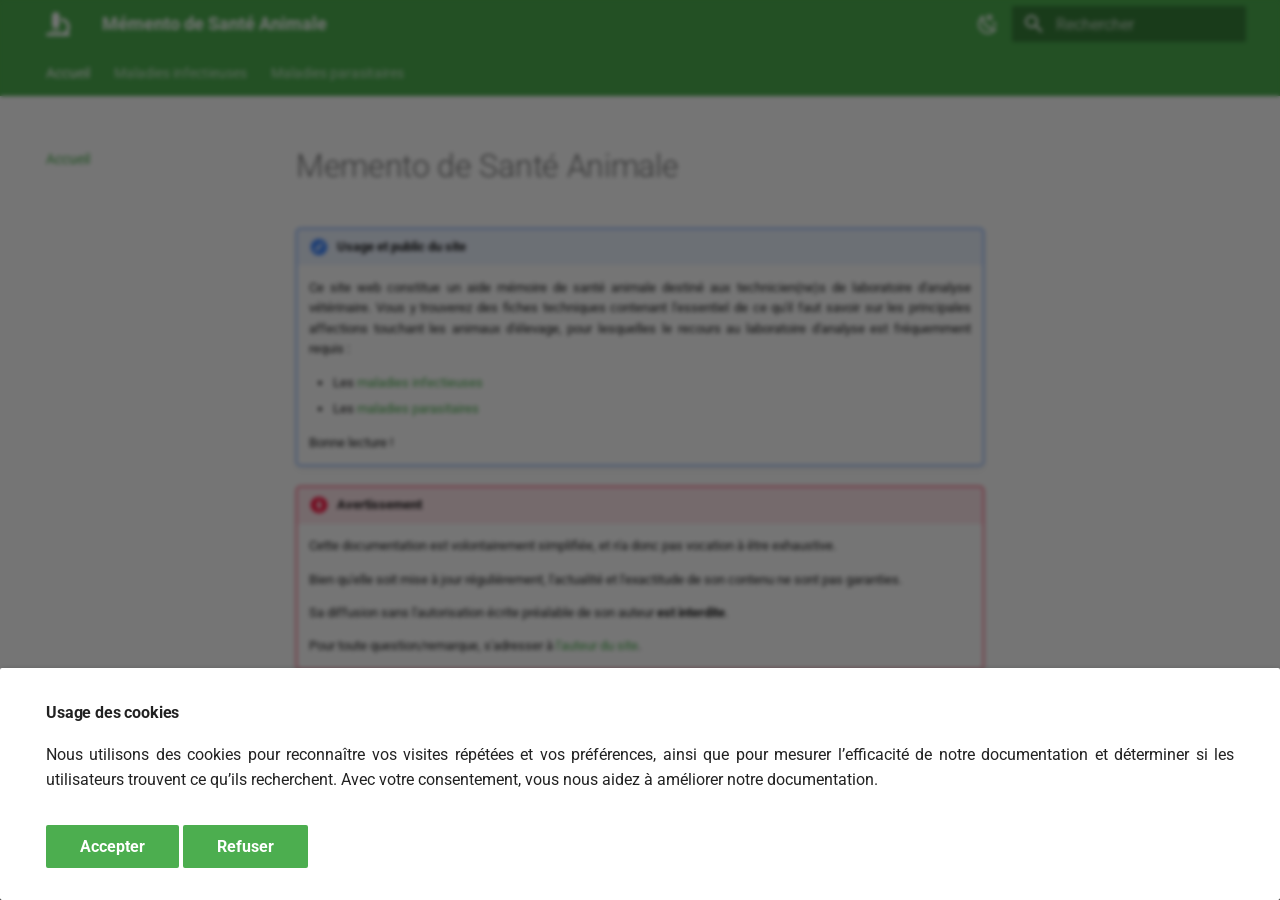
<file: index.html>
<!doctype html>
<html lang="fr" class="no-js">
  <head>
    
      <meta charset="utf-8">
      <meta name="viewport" content="width=device-width,initial-scale=1">
      
        <meta name="description" content="Mémento destiné aux technicien(ne)s de laboratoire en Santé Animale">
      
      
        <meta name="author" content="Olivier ROGER">
      
      
        <link rel="canonical" href="https://olivier-roger-vet.github.io/sante-animale-tech/index.html">
      
      
      
        <link rel="next" href="maladies_infectieuses/index.html">
      
      
      <link rel="icon" href="assets/images/favicon.png">
      <meta name="generator" content="mkdocs-1.6.1, mkdocs-material-9.5.20">
    
    
      
        <title>Mémento de Santé Animale</title>
      
    
    
      <link rel="stylesheet" href="assets/stylesheets/main.66ac8b77.min.css">
      
        
        <link rel="stylesheet" href="assets/stylesheets/palette.06af60db.min.css">
      
      

  
  
  
  
  <style>:root{--md-annotation-icon:url('data:image/svg+xml;charset=utf-8,<svg xmlns="http://www.w3.org/2000/svg" viewBox="0 0 24 24"><path d="M12 20c-4.41 0-8-3.59-8-8s3.59-8 8-8 8 3.59 8 8-3.59 8-8 8m0-18A10 10 0 0 0 2 12a10 10 0 0 0 10 10 10 10 0 0 0 10-10A10 10 0 0 0 12 2m1 5h-2v4H7v2h4v4h2v-4h4v-2h-4V7Z"/></svg>');}</style>


    
    
      
    
    
      
        
        
        <link rel="preconnect" href="https://fonts.gstatic.com" crossorigin>
        <link rel="stylesheet" href="https://fonts.googleapis.com/css?family=Roboto:300,300i,400,400i,700,700i%7CRoboto+Mono:400,400i,700,700i&display=fallback">
        <style>:root{--md-text-font:"Roboto";--md-code-font:"Roboto Mono"}</style>
      
    
    
      <link rel="stylesheet" href="stylesheets/extra.css">
    
    <script>__md_scope=new URL(".",location),__md_hash=e=>[...e].reduce((e,_)=>(e<<5)-e+_.charCodeAt(0),0),__md_get=(e,_=localStorage,t=__md_scope)=>JSON.parse(_.getItem(t.pathname+"."+e)),__md_set=(e,_,t=localStorage,a=__md_scope)=>{try{t.setItem(a.pathname+"."+e,JSON.stringify(_))}catch(e){}}</script>
    
      

    
    
    
  </head>
  
  
    
    
      
    
    
    
    
    <body dir="ltr" data-md-color-scheme="default" data-md-color-primary="green" data-md-color-accent="light-green">
  
    
    <input class="md-toggle" data-md-toggle="drawer" type="checkbox" id="__drawer" autocomplete="off">
    <input class="md-toggle" data-md-toggle="search" type="checkbox" id="__search" autocomplete="off">
    <label class="md-overlay" for="__drawer"></label>
    <div data-md-component="skip">
      
        
        <a href="#memento-de-sante-animale" class="md-skip">
          Aller au contenu
        </a>
      
    </div>
    <div data-md-component="announce">
      
    </div>
    
    
      

<header class="md-header" data-md-component="header">
  <nav class="md-header__inner md-grid" aria-label="En-tête">
    <a href="index.html" title="Mémento de Santé Animale" class="md-header__button md-logo" aria-label="Mémento de Santé Animale" data-md-component="logo">
      
  
  <svg xmlns="http://www.w3.org/2000/svg" viewBox="0 0 512 512"><!--! Font Awesome Free 6.5.2 by @fontawesome - https://fontawesome.com License - https://fontawesome.com/license/free (Icons: CC BY 4.0, Fonts: SIL OFL 1.1, Code: MIT License) Copyright 2024 Fonticons, Inc.--><path d="M160 32c0-17.7 14.3-32 32-32h32c17.7 0 32 14.3 32 32 17.7 0 32 14.3 32 32v224c0 17.7-14.3 32-32 32 0 17.7-14.3 32-32 32h-32c-17.7 0-32-14.3-32-32-17.7 0-32-14.3-32-32V64c0-17.7 14.3-32 32-32zM32 448h288c70.7 0 128-57.3 128-128s-57.3-128-128-128v-64c106 0 192 86 192 192 0 49.2-18.5 94-48.9 128H480c17.7 0 32 14.3 32 32s-14.3 32-32 32H32c-17.7 0-32-14.3-32-32s14.3-32 32-32zm80-64h192c8.8 0 16 7.2 16 16s-7.2 16-16 16H112c-8.8 0-16-7.2-16-16s7.2-16 16-16z"/></svg>

    </a>
    <label class="md-header__button md-icon" for="__drawer">
      
      <svg xmlns="http://www.w3.org/2000/svg" viewBox="0 0 24 24"><path d="M3 6h18v2H3V6m0 5h18v2H3v-2m0 5h18v2H3v-2Z"/></svg>
    </label>
    <div class="md-header__title" data-md-component="header-title">
      <div class="md-header__ellipsis">
        <div class="md-header__topic">
          <span class="md-ellipsis">
            Mémento de Santé Animale
          </span>
        </div>
        <div class="md-header__topic" data-md-component="header-topic">
          <span class="md-ellipsis">
            
              Accueil
            
          </span>
        </div>
      </div>
    </div>
    
      
        <form class="md-header__option" data-md-component="palette">
  
    
    
    
    <input class="md-option" data-md-color-media="(prefers-color-scheme: light)" data-md-color-scheme="default" data-md-color-primary="green" data-md-color-accent="light-green"  aria-label="Afficher le mode sombre"  type="radio" name="__palette" id="__palette_0">
    
      <label class="md-header__button md-icon" title="Afficher le mode sombre" for="__palette_1" hidden>
        <svg xmlns="http://www.w3.org/2000/svg" viewBox="0 0 24 24"><path d="m17.75 4.09-2.53 1.94.91 3.06-2.63-1.81-2.63 1.81.91-3.06-2.53-1.94L12.44 4l1.06-3 1.06 3 3.19.09m3.5 6.91-1.64 1.25.59 1.98-1.7-1.17-1.7 1.17.59-1.98L15.75 11l2.06-.05L18.5 9l.69 1.95 2.06.05m-2.28 4.95c.83-.08 1.72 1.1 1.19 1.85-.32.45-.66.87-1.08 1.27C15.17 23 8.84 23 4.94 19.07c-3.91-3.9-3.91-10.24 0-14.14.4-.4.82-.76 1.27-1.08.75-.53 1.93.36 1.85 1.19-.27 2.86.69 5.83 2.89 8.02a9.96 9.96 0 0 0 8.02 2.89m-1.64 2.02a12.08 12.08 0 0 1-7.8-3.47c-2.17-2.19-3.33-5-3.49-7.82-2.81 3.14-2.7 7.96.31 10.98 3.02 3.01 7.84 3.12 10.98.31Z"/></svg>
      </label>
    
  
    
    
    
    <input class="md-option" data-md-color-media="(prefers-color-scheme: dark)" data-md-color-scheme="slate" data-md-color-primary="blue" data-md-color-accent="light-blue"  aria-label="Afficher le mode clair"  type="radio" name="__palette" id="__palette_1">
    
      <label class="md-header__button md-icon" title="Afficher le mode clair" for="__palette_0" hidden>
        <svg xmlns="http://www.w3.org/2000/svg" viewBox="0 0 24 24"><path d="M12 7a5 5 0 0 1 5 5 5 5 0 0 1-5 5 5 5 0 0 1-5-5 5 5 0 0 1 5-5m0 2a3 3 0 0 0-3 3 3 3 0 0 0 3 3 3 3 0 0 0 3-3 3 3 0 0 0-3-3m0-7 2.39 3.42C13.65 5.15 12.84 5 12 5c-.84 0-1.65.15-2.39.42L12 2M3.34 7l4.16-.35A7.2 7.2 0 0 0 5.94 8.5c-.44.74-.69 1.5-.83 2.29L3.34 7m.02 10 1.76-3.77a7.131 7.131 0 0 0 2.38 4.14L3.36 17M20.65 7l-1.77 3.79a7.023 7.023 0 0 0-2.38-4.15l4.15.36m-.01 10-4.14.36c.59-.51 1.12-1.14 1.54-1.86.42-.73.69-1.5.83-2.29L20.64 17M12 22l-2.41-3.44c.74.27 1.55.44 2.41.44.82 0 1.63-.17 2.37-.44L12 22Z"/></svg>
      </label>
    
  
</form>
      
    
    
      <script>var media,input,key,value,palette=__md_get("__palette");if(palette&&palette.color){"(prefers-color-scheme)"===palette.color.media&&(media=matchMedia("(prefers-color-scheme: light)"),input=document.querySelector(media.matches?"[data-md-color-media='(prefers-color-scheme: light)']":"[data-md-color-media='(prefers-color-scheme: dark)']"),palette.color.media=input.getAttribute("data-md-color-media"),palette.color.scheme=input.getAttribute("data-md-color-scheme"),palette.color.primary=input.getAttribute("data-md-color-primary"),palette.color.accent=input.getAttribute("data-md-color-accent"));for([key,value]of Object.entries(palette.color))document.body.setAttribute("data-md-color-"+key,value)}</script>
    
    
    
      <label class="md-header__button md-icon" for="__search">
        
        <svg xmlns="http://www.w3.org/2000/svg" viewBox="0 0 24 24"><path d="M9.5 3A6.5 6.5 0 0 1 16 9.5c0 1.61-.59 3.09-1.56 4.23l.27.27h.79l5 5-1.5 1.5-5-5v-.79l-.27-.27A6.516 6.516 0 0 1 9.5 16 6.5 6.5 0 0 1 3 9.5 6.5 6.5 0 0 1 9.5 3m0 2C7 5 5 7 5 9.5S7 14 9.5 14 14 12 14 9.5 12 5 9.5 5Z"/></svg>
      </label>
      <div class="md-search" data-md-component="search" role="dialog">
  <label class="md-search__overlay" for="__search"></label>
  <div class="md-search__inner" role="search">
    <form class="md-search__form" name="search">
      <input type="text" class="md-search__input" name="query" aria-label="Rechercher" placeholder="Rechercher" autocapitalize="off" autocorrect="off" autocomplete="off" spellcheck="false" data-md-component="search-query" required>
      <label class="md-search__icon md-icon" for="__search">
        
        <svg xmlns="http://www.w3.org/2000/svg" viewBox="0 0 24 24"><path d="M9.5 3A6.5 6.5 0 0 1 16 9.5c0 1.61-.59 3.09-1.56 4.23l.27.27h.79l5 5-1.5 1.5-5-5v-.79l-.27-.27A6.516 6.516 0 0 1 9.5 16 6.5 6.5 0 0 1 3 9.5 6.5 6.5 0 0 1 9.5 3m0 2C7 5 5 7 5 9.5S7 14 9.5 14 14 12 14 9.5 12 5 9.5 5Z"/></svg>
        
        <svg xmlns="http://www.w3.org/2000/svg" viewBox="0 0 24 24"><path d="M20 11v2H8l5.5 5.5-1.42 1.42L4.16 12l7.92-7.92L13.5 5.5 8 11h12Z"/></svg>
      </label>
      <nav class="md-search__options" aria-label="Recherche">
        
          <a href="javascript:void(0)" class="md-search__icon md-icon" title="Partager" aria-label="Partager" data-clipboard data-clipboard-text="" data-md-component="search-share" tabindex="-1">
            
            <svg xmlns="http://www.w3.org/2000/svg" viewBox="0 0 24 24"><path d="M18 16.08c-.76 0-1.44.3-1.96.77L8.91 12.7c.05-.23.09-.46.09-.7 0-.24-.04-.47-.09-.7l7.05-4.11c.54.5 1.25.81 2.04.81a3 3 0 0 0 3-3 3 3 0 0 0-3-3 3 3 0 0 0-3 3c0 .24.04.47.09.7L8.04 9.81C7.5 9.31 6.79 9 6 9a3 3 0 0 0-3 3 3 3 0 0 0 3 3c.79 0 1.5-.31 2.04-.81l7.12 4.15c-.05.21-.08.43-.08.66 0 1.61 1.31 2.91 2.92 2.91 1.61 0 2.92-1.3 2.92-2.91A2.92 2.92 0 0 0 18 16.08Z"/></svg>
          </a>
        
        <button type="reset" class="md-search__icon md-icon" title="Effacer" aria-label="Effacer" tabindex="-1">
          
          <svg xmlns="http://www.w3.org/2000/svg" viewBox="0 0 24 24"><path d="M19 6.41 17.59 5 12 10.59 6.41 5 5 6.41 10.59 12 5 17.59 6.41 19 12 13.41 17.59 19 19 17.59 13.41 12 19 6.41Z"/></svg>
        </button>
      </nav>
      
        <div class="md-search__suggest" data-md-component="search-suggest"></div>
      
    </form>
    <div class="md-search__output">
      <div class="md-search__scrollwrap" data-md-scrollfix>
        <div class="md-search-result" data-md-component="search-result">
          <div class="md-search-result__meta">
            Initialisation de la recherche
          </div>
          <ol class="md-search-result__list" role="presentation"></ol>
        </div>
      </div>
    </div>
  </div>
</div>
    
    
  </nav>
  
</header>
    
    <div class="md-container" data-md-component="container">
      
      
        
          
            
<nav class="md-tabs" aria-label="Onglets" data-md-component="tabs">
  <div class="md-grid">
    <ul class="md-tabs__list">
      
        
  
  
    
  
  
    <li class="md-tabs__item md-tabs__item--active">
      <a href="index.html" class="md-tabs__link">
        
  
    
  
  Accueil

      </a>
    </li>
  

      
        
  
  
  
    
    
      <li class="md-tabs__item">
        <a href="maladies_infectieuses/index.html" class="md-tabs__link">
          
  
    
  
  Maladies infectieuses

        </a>
      </li>
    
  

      
        
  
  
  
    
    
      <li class="md-tabs__item">
        <a href="maladies_parasitaires/index.html" class="md-tabs__link">
          
  
    
  
  Maladies parasitaires

        </a>
      </li>
    
  

      
    </ul>
  </div>
</nav>
          
        
      
      <main class="md-main" data-md-component="main">
        <div class="md-main__inner md-grid">
          
            
              
              <div class="md-sidebar md-sidebar--primary" data-md-component="sidebar" data-md-type="navigation" >
                <div class="md-sidebar__scrollwrap">
                  <div class="md-sidebar__inner">
                    


  


<nav class="md-nav md-nav--primary md-nav--lifted" aria-label="Navigation" data-md-level="0">
  <label class="md-nav__title" for="__drawer">
    <a href="index.html" title="Mémento de Santé Animale" class="md-nav__button md-logo" aria-label="Mémento de Santé Animale" data-md-component="logo">
      
  
  <svg xmlns="http://www.w3.org/2000/svg" viewBox="0 0 512 512"><!--! Font Awesome Free 6.5.2 by @fontawesome - https://fontawesome.com License - https://fontawesome.com/license/free (Icons: CC BY 4.0, Fonts: SIL OFL 1.1, Code: MIT License) Copyright 2024 Fonticons, Inc.--><path d="M160 32c0-17.7 14.3-32 32-32h32c17.7 0 32 14.3 32 32 17.7 0 32 14.3 32 32v224c0 17.7-14.3 32-32 32 0 17.7-14.3 32-32 32h-32c-17.7 0-32-14.3-32-32-17.7 0-32-14.3-32-32V64c0-17.7 14.3-32 32-32zM32 448h288c70.7 0 128-57.3 128-128s-57.3-128-128-128v-64c106 0 192 86 192 192 0 49.2-18.5 94-48.9 128H480c17.7 0 32 14.3 32 32s-14.3 32-32 32H32c-17.7 0-32-14.3-32-32s14.3-32 32-32zm80-64h192c8.8 0 16 7.2 16 16s-7.2 16-16 16H112c-8.8 0-16-7.2-16-16s7.2-16 16-16z"/></svg>

    </a>
    Mémento de Santé Animale
  </label>
  
  <ul class="md-nav__list" data-md-scrollfix>
    
      
      
  
  
    
  
  
  
    <li class="md-nav__item md-nav__item--active">
      
      <input class="md-nav__toggle md-toggle" type="checkbox" id="__toc">
      
      
        
      
      
      <a href="index.html" class="md-nav__link md-nav__link--active">
        
  
  <span class="md-ellipsis">
    Accueil
  </span>
  

      </a>
      
    </li>
  

    
      
      
  
  
  
  
    
    
      
        
          
        
      
        
      
        
      
        
      
        
      
        
      
        
      
    
    
      
      
    
    
    <li class="md-nav__item md-nav__item--nested">
      
        
        
        <input class="md-nav__toggle md-toggle " type="checkbox" id="__nav_2" >
        
          
          
          <div class="md-nav__link md-nav__container">
            <a href="maladies_infectieuses/index.html" class="md-nav__link ">
              
  
  <span class="md-ellipsis">
    Maladies infectieuses
  </span>
  

            </a>
            
              
              <label class="md-nav__link " for="__nav_2" id="__nav_2_label" tabindex="0">
                <span class="md-nav__icon md-icon"></span>
              </label>
            
          </div>
        
        <nav class="md-nav" data-md-level="1" aria-labelledby="__nav_2_label" aria-expanded="false">
          <label class="md-nav__title" for="__nav_2">
            <span class="md-nav__icon md-icon"></span>
            Maladies infectieuses
          </label>
          <ul class="md-nav__list" data-md-scrollfix>
            
              
            
              
                
  
  
  
  
    <li class="md-nav__item">
      <a href="maladies_infectieuses/bvd.html" class="md-nav__link">
        
  
  <span class="md-ellipsis">
    BVD
  </span>
  

      </a>
    </li>
  

              
            
              
                
  
  
  
  
    <li class="md-nav__item">
      <a href="maladies_infectieuses/fievre_q.html" class="md-nav__link">
        
  
  <span class="md-ellipsis">
    Fièvre Q
  </span>
  

      </a>
    </li>
  

              
            
              
                
  
  
  
  
    <li class="md-nav__item">
      <a href="maladies_infectieuses/influenza.html" class="md-nav__link">
        
  
  <span class="md-ellipsis">
    Influenza
  </span>
  

      </a>
    </li>
  

              
            
              
                
  
  
  
  
    <li class="md-nav__item">
      <a href="maladies_infectieuses/paratuberculose.html" class="md-nav__link">
        
  
  <span class="md-ellipsis">
    Paratuberculose
  </span>
  

      </a>
    </li>
  

              
            
              
                
  
  
  
  
    <li class="md-nav__item">
      <a href="maladies_infectieuses/ppa.html" class="md-nav__link">
        
  
  <span class="md-ellipsis">
    Peste porcine africaine
  </span>
  

      </a>
    </li>
  

              
            
              
                
  
  
  
  
    <li class="md-nav__item">
      <a href="maladies_infectieuses/shamonda.html" class="md-nav__link">
        
  
  <span class="md-ellipsis">
    Shamonda
  </span>
  

      </a>
    </li>
  

              
            
          </ul>
        </nav>
      
    </li>
  

    
      
      
  
  
  
  
    
    
      
        
          
        
      
        
      
        
      
    
    
      
      
    
    
    <li class="md-nav__item md-nav__item--nested">
      
        
        
        <input class="md-nav__toggle md-toggle " type="checkbox" id="__nav_3" >
        
          
          
          <div class="md-nav__link md-nav__container">
            <a href="maladies_parasitaires/index.html" class="md-nav__link ">
              
  
  <span class="md-ellipsis">
    Maladies parasitaires
  </span>
  

            </a>
            
              
              <label class="md-nav__link " for="__nav_3" id="__nav_3_label" tabindex="0">
                <span class="md-nav__icon md-icon"></span>
              </label>
            
          </div>
        
        <nav class="md-nav" data-md-level="1" aria-labelledby="__nav_3_label" aria-expanded="false">
          <label class="md-nav__title" for="__nav_3">
            <span class="md-nav__icon md-icon"></span>
            Maladies parasitaires
          </label>
          <ul class="md-nav__list" data-md-scrollfix>
            
              
            
              
                
  
  
  
  
    <li class="md-nav__item">
      <a href="maladies_parasitaires/neosporose.html" class="md-nav__link">
        
  
  <span class="md-ellipsis">
    Neosporose
  </span>
  

      </a>
    </li>
  

              
            
              
                
  
  
  
  
    <li class="md-nav__item">
      <a href="maladies_parasitaires/toxoplasmose.html" class="md-nav__link">
        
  
  <span class="md-ellipsis">
    Toxoplasmose
  </span>
  

      </a>
    </li>
  

              
            
          </ul>
        </nav>
      
    </li>
  

    
  </ul>
</nav>
                  </div>
                </div>
              </div>
            
            
              
              <div class="md-sidebar md-sidebar--secondary" data-md-component="sidebar" data-md-type="toc" >
                <div class="md-sidebar__scrollwrap">
                  <div class="md-sidebar__inner">
                    

<nav class="md-nav md-nav--secondary" aria-label="Table des matières">
  
  
  
    
  
  
</nav>
                  </div>
                </div>
              </div>
            
          
          
            <div class="md-content" data-md-component="content">
              <article class="md-content__inner md-typeset">
                
                  


<h1 id="memento-de-sante-animale">Memento de Santé Animale</h1>
<div class="admonition note">
<p class="admonition-title">Usage et public du site</p>
<p>Ce site web constitue un aide mémoire de santé animale destiné aux technicien(ne)s de laboratoire d'analyse vétérinaire. Vous y trouverez des fiches techniques contenant l'essentiel de ce qu'il faut savoir sur les principales affections touchant les animaux d'élevage, pour lesquelles le recours au laboratoire d'analyse est fréquemment requis : </p>
<ul>
<li>Les <a href="maladies_infectieuses/index.html">maladies infectieuses</a></li>
<li>Les <a href="maladies_parasitaires/index.html">maladies parasitaires</a></li>
</ul>
<p>Bonne lecture !</p>
</div>
<div class="admonition danger">
<p class="admonition-title">Avertissement</p>
<p>Cette documentation est volontairement simplifiée, et n'a donc pas vocation à être exhaustive. </p>
<p>Bien qu'elle soit mise à jour régulièrement, l'actualité et l'exactitude de son contenu ne sont pas garanties. </p>
<p>Sa diffusion sans l'autorisation écrite préalable de son auteur <strong>est interdite</strong>.</p>
<p>Pour toute question/remarque, s'adresser à <a href="mailto:olivier.roger.vet@gmail.com">l'auteur du site</a>.</p>
</div>












                
              </article>
            </div>
          
          
<script>var target=document.getElementById(location.hash.slice(1));target&&target.name&&(target.checked=target.name.startsWith("__tabbed_"))</script>
        </div>
        
          <button type="button" class="md-top md-icon" data-md-component="top" hidden>
  
  <svg xmlns="http://www.w3.org/2000/svg" viewBox="0 0 24 24"><path d="M13 20h-2V8l-5.5 5.5-1.42-1.42L12 4.16l7.92 7.92-1.42 1.42L13 8v12Z"/></svg>
  Retour en haut de la page
</button>
        
      </main>
      
        <footer class="md-footer">
  
    
      
      <nav class="md-footer__inner md-grid" aria-label="Pied de page" >
        
        
          
          <a href="maladies_infectieuses/index.html" class="md-footer__link md-footer__link--next" aria-label="Suivant: Maladies infectieuses">
            <div class="md-footer__title">
              <span class="md-footer__direction">
                Suivant
              </span>
              <div class="md-ellipsis">
                Maladies infectieuses
              </div>
            </div>
            <div class="md-footer__button md-icon">
              
              <svg xmlns="http://www.w3.org/2000/svg" viewBox="0 0 24 24"><path d="M4 11v2h12l-5.5 5.5 1.42 1.42L19.84 12l-7.92-7.92L10.5 5.5 16 11H4Z"/></svg>
            </div>
          </a>
        
      </nav>
    
  
  <div class="md-footer-meta md-typeset">
    <div class="md-footer-meta__inner md-grid">
      <div class="md-copyright">
  
    <div class="md-copyright__highlight">
      Copyright &copy; 2026 Olivier ROGER
    </div>
  
  
</div>
      
    </div>
  </div>
</footer>
      
    </div>
    <div class="md-dialog" data-md-component="dialog">
      <div class="md-dialog__inner md-typeset"></div>
    </div>
    
    
      <div class="md-consent" data-md-component="consent" id="__consent" hidden>
        <div class="md-consent__overlay"></div>
        <aside class="md-consent__inner">
          <form class="md-consent__form md-grid md-typeset" name="consent">
            





  

<h4>Usage des cookies</h4>
<p>Nous utilisons des cookies pour reconnaître vos visites répétées et vos préférences, ainsi que pour mesurer l’efficacité de notre documentation et déterminer si les utilisateurs trouvent ce qu’ils recherchent. Avec votre consentement, vous nous aidez à améliorer notre documentation.</p>
<input class="md-toggle" type="checkbox" id="__settings" checked>
<div class="md-consent__settings">
  <ul class="task-list">
    
  </ul>
</div>
<div class="md-consent__controls">
  
    
      <button class="md-button md-button--primary">Accepter</button>
    
    
    
  
    
    
      <button type="reset" class="md-button md-button--primary">Refuser</button>
    
    
  
</div>
          </form>
        </aside>
      </div>
      <script>var consent=__md_get("__consent");if(consent)for(var input of document.forms.consent.elements)input.name&&(input.checked=consent[input.name]||!1);else"file:"!==location.protocol&&setTimeout(function(){document.querySelector("[data-md-component=consent]").hidden=!1},250);var action,form=document.forms.consent;for(action of["submit","reset"])form.addEventListener(action,function(e){if(e.preventDefault(),"reset"===e.type)for(var n of document.forms.consent.elements)n.name&&(n.checked=!1);__md_set("__consent",Object.fromEntries(Array.from(new FormData(form).keys()).map(function(e){return[e,!0]}))),location.hash="",location.reload()})</script>
    
    <script id="__config" type="application/json">{"base": ".", "features": ["announce.dismiss", "content.action.edit", "content.action.view", "content.code.annotate", "content.code.copy", "content.tooltips", "navigation.path", "navigation.footer", "navigation.indexes", "navigation.tabs", "navigation.top", "navigation.tracking", "search.highlight", "search.share", "search.suggest", "toc.follow"], "search": "assets/javascripts/workers/search.b8dbb3d2.min.js", "tags": {"Takeaway": "takeaway"}, "translations": {"clipboard.copied": "Copi\u00e9 dans le presse-papier", "clipboard.copy": "Copier dans le presse-papier", "search.result.more.one": "1 de plus sur cette page", "search.result.more.other": "# de plus sur cette page", "search.result.none": "Aucun document trouv\u00e9", "search.result.one": "1 document trouv\u00e9", "search.result.other": "# documents trouv\u00e9s", "search.result.placeholder": "Taper pour d\u00e9marrer la recherche", "search.result.term.missing": "Non trouv\u00e9", "select.version": "S\u00e9lectionner la version"}}</script>
    
    
      <script src="assets/javascripts/bundle.dd8806f2.min.js"></script>
      
    
  </body>
</html>
</file>
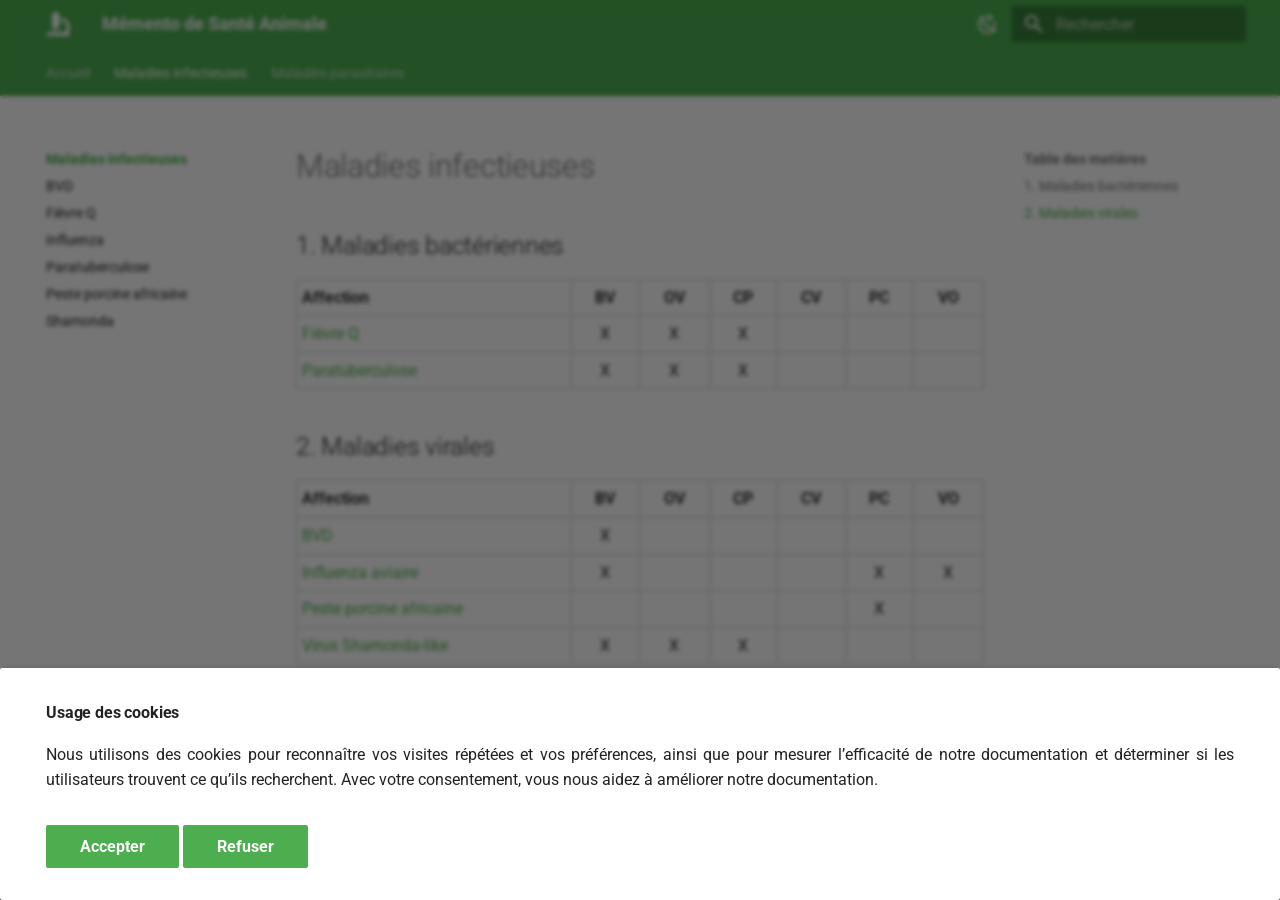
<file: maladies_infectieuses/index.html>
<!doctype html>
<html lang="fr" class="no-js">
  <head>
    
      <meta charset="utf-8">
      <meta name="viewport" content="width=device-width,initial-scale=1">
      
        <meta name="description" content="Mémento destiné aux technicien(ne)s de laboratoire en Santé Animale">
      
      
        <meta name="author" content="Olivier ROGER">
      
      
        <link rel="canonical" href="https://olivier-roger-vet.github.io/sante-animale-tech/maladies_infectieuses/index.html">
      
      
        <link rel="prev" href="../index.html">
      
      
        <link rel="next" href="bvd.html">
      
      
      <link rel="icon" href="../assets/images/favicon.png">
      <meta name="generator" content="mkdocs-1.6.1, mkdocs-material-9.5.20">
    
    
      
        <title>Maladies infectieuses - Mémento de Santé Animale</title>
      
    
    
      <link rel="stylesheet" href="../assets/stylesheets/main.66ac8b77.min.css">
      
        
        <link rel="stylesheet" href="../assets/stylesheets/palette.06af60db.min.css">
      
      

  
  
  
  
  <style>:root{--md-annotation-icon:url('data:image/svg+xml;charset=utf-8,<svg xmlns="http://www.w3.org/2000/svg" viewBox="0 0 24 24"><path d="M12 20c-4.41 0-8-3.59-8-8s3.59-8 8-8 8 3.59 8 8-3.59 8-8 8m0-18A10 10 0 0 0 2 12a10 10 0 0 0 10 10 10 10 0 0 0 10-10A10 10 0 0 0 12 2m1 5h-2v4H7v2h4v4h2v-4h4v-2h-4V7Z"/></svg>');}</style>


    
    
      
    
    
      
        
        
        <link rel="preconnect" href="https://fonts.gstatic.com" crossorigin>
        <link rel="stylesheet" href="https://fonts.googleapis.com/css?family=Roboto:300,300i,400,400i,700,700i%7CRoboto+Mono:400,400i,700,700i&display=fallback">
        <style>:root{--md-text-font:"Roboto";--md-code-font:"Roboto Mono"}</style>
      
    
    
      <link rel="stylesheet" href="../stylesheets/extra.css">
    
    <script>__md_scope=new URL("..",location),__md_hash=e=>[...e].reduce((e,_)=>(e<<5)-e+_.charCodeAt(0),0),__md_get=(e,_=localStorage,t=__md_scope)=>JSON.parse(_.getItem(t.pathname+"."+e)),__md_set=(e,_,t=localStorage,a=__md_scope)=>{try{t.setItem(a.pathname+"."+e,JSON.stringify(_))}catch(e){}}</script>
    
      

    
    
    
  </head>
  
  
    
    
      
    
    
    
    
    <body dir="ltr" data-md-color-scheme="default" data-md-color-primary="green" data-md-color-accent="light-green">
  
    
    <input class="md-toggle" data-md-toggle="drawer" type="checkbox" id="__drawer" autocomplete="off">
    <input class="md-toggle" data-md-toggle="search" type="checkbox" id="__search" autocomplete="off">
    <label class="md-overlay" for="__drawer"></label>
    <div data-md-component="skip">
      
        
        <a href="#maladies-infectieuses" class="md-skip">
          Aller au contenu
        </a>
      
    </div>
    <div data-md-component="announce">
      
    </div>
    
    
      

<header class="md-header" data-md-component="header">
  <nav class="md-header__inner md-grid" aria-label="En-tête">
    <a href="../index.html" title="Mémento de Santé Animale" class="md-header__button md-logo" aria-label="Mémento de Santé Animale" data-md-component="logo">
      
  
  <svg xmlns="http://www.w3.org/2000/svg" viewBox="0 0 512 512"><!--! Font Awesome Free 6.5.2 by @fontawesome - https://fontawesome.com License - https://fontawesome.com/license/free (Icons: CC BY 4.0, Fonts: SIL OFL 1.1, Code: MIT License) Copyright 2024 Fonticons, Inc.--><path d="M160 32c0-17.7 14.3-32 32-32h32c17.7 0 32 14.3 32 32 17.7 0 32 14.3 32 32v224c0 17.7-14.3 32-32 32 0 17.7-14.3 32-32 32h-32c-17.7 0-32-14.3-32-32-17.7 0-32-14.3-32-32V64c0-17.7 14.3-32 32-32zM32 448h288c70.7 0 128-57.3 128-128s-57.3-128-128-128v-64c106 0 192 86 192 192 0 49.2-18.5 94-48.9 128H480c17.7 0 32 14.3 32 32s-14.3 32-32 32H32c-17.7 0-32-14.3-32-32s14.3-32 32-32zm80-64h192c8.8 0 16 7.2 16 16s-7.2 16-16 16H112c-8.8 0-16-7.2-16-16s7.2-16 16-16z"/></svg>

    </a>
    <label class="md-header__button md-icon" for="__drawer">
      
      <svg xmlns="http://www.w3.org/2000/svg" viewBox="0 0 24 24"><path d="M3 6h18v2H3V6m0 5h18v2H3v-2m0 5h18v2H3v-2Z"/></svg>
    </label>
    <div class="md-header__title" data-md-component="header-title">
      <div class="md-header__ellipsis">
        <div class="md-header__topic">
          <span class="md-ellipsis">
            Mémento de Santé Animale
          </span>
        </div>
        <div class="md-header__topic" data-md-component="header-topic">
          <span class="md-ellipsis">
            
              Maladies infectieuses
            
          </span>
        </div>
      </div>
    </div>
    
      
        <form class="md-header__option" data-md-component="palette">
  
    
    
    
    <input class="md-option" data-md-color-media="(prefers-color-scheme: light)" data-md-color-scheme="default" data-md-color-primary="green" data-md-color-accent="light-green"  aria-label="Afficher le mode sombre"  type="radio" name="__palette" id="__palette_0">
    
      <label class="md-header__button md-icon" title="Afficher le mode sombre" for="__palette_1" hidden>
        <svg xmlns="http://www.w3.org/2000/svg" viewBox="0 0 24 24"><path d="m17.75 4.09-2.53 1.94.91 3.06-2.63-1.81-2.63 1.81.91-3.06-2.53-1.94L12.44 4l1.06-3 1.06 3 3.19.09m3.5 6.91-1.64 1.25.59 1.98-1.7-1.17-1.7 1.17.59-1.98L15.75 11l2.06-.05L18.5 9l.69 1.95 2.06.05m-2.28 4.95c.83-.08 1.72 1.1 1.19 1.85-.32.45-.66.87-1.08 1.27C15.17 23 8.84 23 4.94 19.07c-3.91-3.9-3.91-10.24 0-14.14.4-.4.82-.76 1.27-1.08.75-.53 1.93.36 1.85 1.19-.27 2.86.69 5.83 2.89 8.02a9.96 9.96 0 0 0 8.02 2.89m-1.64 2.02a12.08 12.08 0 0 1-7.8-3.47c-2.17-2.19-3.33-5-3.49-7.82-2.81 3.14-2.7 7.96.31 10.98 3.02 3.01 7.84 3.12 10.98.31Z"/></svg>
      </label>
    
  
    
    
    
    <input class="md-option" data-md-color-media="(prefers-color-scheme: dark)" data-md-color-scheme="slate" data-md-color-primary="blue" data-md-color-accent="light-blue"  aria-label="Afficher le mode clair"  type="radio" name="__palette" id="__palette_1">
    
      <label class="md-header__button md-icon" title="Afficher le mode clair" for="__palette_0" hidden>
        <svg xmlns="http://www.w3.org/2000/svg" viewBox="0 0 24 24"><path d="M12 7a5 5 0 0 1 5 5 5 5 0 0 1-5 5 5 5 0 0 1-5-5 5 5 0 0 1 5-5m0 2a3 3 0 0 0-3 3 3 3 0 0 0 3 3 3 3 0 0 0 3-3 3 3 0 0 0-3-3m0-7 2.39 3.42C13.65 5.15 12.84 5 12 5c-.84 0-1.65.15-2.39.42L12 2M3.34 7l4.16-.35A7.2 7.2 0 0 0 5.94 8.5c-.44.74-.69 1.5-.83 2.29L3.34 7m.02 10 1.76-3.77a7.131 7.131 0 0 0 2.38 4.14L3.36 17M20.65 7l-1.77 3.79a7.023 7.023 0 0 0-2.38-4.15l4.15.36m-.01 10-4.14.36c.59-.51 1.12-1.14 1.54-1.86.42-.73.69-1.5.83-2.29L20.64 17M12 22l-2.41-3.44c.74.27 1.55.44 2.41.44.82 0 1.63-.17 2.37-.44L12 22Z"/></svg>
      </label>
    
  
</form>
      
    
    
      <script>var media,input,key,value,palette=__md_get("__palette");if(palette&&palette.color){"(prefers-color-scheme)"===palette.color.media&&(media=matchMedia("(prefers-color-scheme: light)"),input=document.querySelector(media.matches?"[data-md-color-media='(prefers-color-scheme: light)']":"[data-md-color-media='(prefers-color-scheme: dark)']"),palette.color.media=input.getAttribute("data-md-color-media"),palette.color.scheme=input.getAttribute("data-md-color-scheme"),palette.color.primary=input.getAttribute("data-md-color-primary"),palette.color.accent=input.getAttribute("data-md-color-accent"));for([key,value]of Object.entries(palette.color))document.body.setAttribute("data-md-color-"+key,value)}</script>
    
    
    
      <label class="md-header__button md-icon" for="__search">
        
        <svg xmlns="http://www.w3.org/2000/svg" viewBox="0 0 24 24"><path d="M9.5 3A6.5 6.5 0 0 1 16 9.5c0 1.61-.59 3.09-1.56 4.23l.27.27h.79l5 5-1.5 1.5-5-5v-.79l-.27-.27A6.516 6.516 0 0 1 9.5 16 6.5 6.5 0 0 1 3 9.5 6.5 6.5 0 0 1 9.5 3m0 2C7 5 5 7 5 9.5S7 14 9.5 14 14 12 14 9.5 12 5 9.5 5Z"/></svg>
      </label>
      <div class="md-search" data-md-component="search" role="dialog">
  <label class="md-search__overlay" for="__search"></label>
  <div class="md-search__inner" role="search">
    <form class="md-search__form" name="search">
      <input type="text" class="md-search__input" name="query" aria-label="Rechercher" placeholder="Rechercher" autocapitalize="off" autocorrect="off" autocomplete="off" spellcheck="false" data-md-component="search-query" required>
      <label class="md-search__icon md-icon" for="__search">
        
        <svg xmlns="http://www.w3.org/2000/svg" viewBox="0 0 24 24"><path d="M9.5 3A6.5 6.5 0 0 1 16 9.5c0 1.61-.59 3.09-1.56 4.23l.27.27h.79l5 5-1.5 1.5-5-5v-.79l-.27-.27A6.516 6.516 0 0 1 9.5 16 6.5 6.5 0 0 1 3 9.5 6.5 6.5 0 0 1 9.5 3m0 2C7 5 5 7 5 9.5S7 14 9.5 14 14 12 14 9.5 12 5 9.5 5Z"/></svg>
        
        <svg xmlns="http://www.w3.org/2000/svg" viewBox="0 0 24 24"><path d="M20 11v2H8l5.5 5.5-1.42 1.42L4.16 12l7.92-7.92L13.5 5.5 8 11h12Z"/></svg>
      </label>
      <nav class="md-search__options" aria-label="Recherche">
        
          <a href="javascript:void(0)" class="md-search__icon md-icon" title="Partager" aria-label="Partager" data-clipboard data-clipboard-text="" data-md-component="search-share" tabindex="-1">
            
            <svg xmlns="http://www.w3.org/2000/svg" viewBox="0 0 24 24"><path d="M18 16.08c-.76 0-1.44.3-1.96.77L8.91 12.7c.05-.23.09-.46.09-.7 0-.24-.04-.47-.09-.7l7.05-4.11c.54.5 1.25.81 2.04.81a3 3 0 0 0 3-3 3 3 0 0 0-3-3 3 3 0 0 0-3 3c0 .24.04.47.09.7L8.04 9.81C7.5 9.31 6.79 9 6 9a3 3 0 0 0-3 3 3 3 0 0 0 3 3c.79 0 1.5-.31 2.04-.81l7.12 4.15c-.05.21-.08.43-.08.66 0 1.61 1.31 2.91 2.92 2.91 1.61 0 2.92-1.3 2.92-2.91A2.92 2.92 0 0 0 18 16.08Z"/></svg>
          </a>
        
        <button type="reset" class="md-search__icon md-icon" title="Effacer" aria-label="Effacer" tabindex="-1">
          
          <svg xmlns="http://www.w3.org/2000/svg" viewBox="0 0 24 24"><path d="M19 6.41 17.59 5 12 10.59 6.41 5 5 6.41 10.59 12 5 17.59 6.41 19 12 13.41 17.59 19 19 17.59 13.41 12 19 6.41Z"/></svg>
        </button>
      </nav>
      
        <div class="md-search__suggest" data-md-component="search-suggest"></div>
      
    </form>
    <div class="md-search__output">
      <div class="md-search__scrollwrap" data-md-scrollfix>
        <div class="md-search-result" data-md-component="search-result">
          <div class="md-search-result__meta">
            Initialisation de la recherche
          </div>
          <ol class="md-search-result__list" role="presentation"></ol>
        </div>
      </div>
    </div>
  </div>
</div>
    
    
  </nav>
  
</header>
    
    <div class="md-container" data-md-component="container">
      
      
        
          
            
<nav class="md-tabs" aria-label="Onglets" data-md-component="tabs">
  <div class="md-grid">
    <ul class="md-tabs__list">
      
        
  
  
  
    <li class="md-tabs__item">
      <a href="../index.html" class="md-tabs__link">
        
  
    
  
  Accueil

      </a>
    </li>
  

      
        
  
  
    
  
  
    
    
      <li class="md-tabs__item md-tabs__item--active">
        <a href="index.html" class="md-tabs__link">
          
  
    
  
  Maladies infectieuses

        </a>
      </li>
    
  

      
        
  
  
  
    
    
      <li class="md-tabs__item">
        <a href="../maladies_parasitaires/index.html" class="md-tabs__link">
          
  
    
  
  Maladies parasitaires

        </a>
      </li>
    
  

      
    </ul>
  </div>
</nav>
          
        
      
      <main class="md-main" data-md-component="main">
        <div class="md-main__inner md-grid">
          
            
              
              <div class="md-sidebar md-sidebar--primary" data-md-component="sidebar" data-md-type="navigation" >
                <div class="md-sidebar__scrollwrap">
                  <div class="md-sidebar__inner">
                    


  


<nav class="md-nav md-nav--primary md-nav--lifted" aria-label="Navigation" data-md-level="0">
  <label class="md-nav__title" for="__drawer">
    <a href="../index.html" title="Mémento de Santé Animale" class="md-nav__button md-logo" aria-label="Mémento de Santé Animale" data-md-component="logo">
      
  
  <svg xmlns="http://www.w3.org/2000/svg" viewBox="0 0 512 512"><!--! Font Awesome Free 6.5.2 by @fontawesome - https://fontawesome.com License - https://fontawesome.com/license/free (Icons: CC BY 4.0, Fonts: SIL OFL 1.1, Code: MIT License) Copyright 2024 Fonticons, Inc.--><path d="M160 32c0-17.7 14.3-32 32-32h32c17.7 0 32 14.3 32 32 17.7 0 32 14.3 32 32v224c0 17.7-14.3 32-32 32 0 17.7-14.3 32-32 32h-32c-17.7 0-32-14.3-32-32-17.7 0-32-14.3-32-32V64c0-17.7 14.3-32 32-32zM32 448h288c70.7 0 128-57.3 128-128s-57.3-128-128-128v-64c106 0 192 86 192 192 0 49.2-18.5 94-48.9 128H480c17.7 0 32 14.3 32 32s-14.3 32-32 32H32c-17.7 0-32-14.3-32-32s14.3-32 32-32zm80-64h192c8.8 0 16 7.2 16 16s-7.2 16-16 16H112c-8.8 0-16-7.2-16-16s7.2-16 16-16z"/></svg>

    </a>
    Mémento de Santé Animale
  </label>
  
  <ul class="md-nav__list" data-md-scrollfix>
    
      
      
  
  
  
  
    <li class="md-nav__item">
      <a href="../index.html" class="md-nav__link">
        
  
  <span class="md-ellipsis">
    Accueil
  </span>
  

      </a>
    </li>
  

    
      
      
  
  
    
  
  
  
    
    
      
        
          
        
      
        
      
        
      
        
      
        
      
        
      
        
      
    
    
      
        
        
      
      
    
    
    <li class="md-nav__item md-nav__item--active md-nav__item--section md-nav__item--nested">
      
        
        
        <input class="md-nav__toggle md-toggle " type="checkbox" id="__nav_2" checked>
        
          
          
          <div class="md-nav__link md-nav__container">
            <a href="index.html" class="md-nav__link md-nav__link--active">
              
  
  <span class="md-ellipsis">
    Maladies infectieuses
  </span>
  

            </a>
            
              
              <label class="md-nav__link md-nav__link--active" for="__nav_2" id="__nav_2_label" tabindex="">
                <span class="md-nav__icon md-icon"></span>
              </label>
            
          </div>
        
        <nav class="md-nav" data-md-level="1" aria-labelledby="__nav_2_label" aria-expanded="true">
          <label class="md-nav__title" for="__nav_2">
            <span class="md-nav__icon md-icon"></span>
            Maladies infectieuses
          </label>
          <ul class="md-nav__list" data-md-scrollfix>
            
              
            
              
                
  
  
  
  
    <li class="md-nav__item">
      <a href="bvd.html" class="md-nav__link">
        
  
  <span class="md-ellipsis">
    BVD
  </span>
  

      </a>
    </li>
  

              
            
              
                
  
  
  
  
    <li class="md-nav__item">
      <a href="fievre_q.html" class="md-nav__link">
        
  
  <span class="md-ellipsis">
    Fièvre Q
  </span>
  

      </a>
    </li>
  

              
            
              
                
  
  
  
  
    <li class="md-nav__item">
      <a href="influenza.html" class="md-nav__link">
        
  
  <span class="md-ellipsis">
    Influenza
  </span>
  

      </a>
    </li>
  

              
            
              
                
  
  
  
  
    <li class="md-nav__item">
      <a href="paratuberculose.html" class="md-nav__link">
        
  
  <span class="md-ellipsis">
    Paratuberculose
  </span>
  

      </a>
    </li>
  

              
            
              
                
  
  
  
  
    <li class="md-nav__item">
      <a href="ppa.html" class="md-nav__link">
        
  
  <span class="md-ellipsis">
    Peste porcine africaine
  </span>
  

      </a>
    </li>
  

              
            
              
                
  
  
  
  
    <li class="md-nav__item">
      <a href="shamonda.html" class="md-nav__link">
        
  
  <span class="md-ellipsis">
    Shamonda
  </span>
  

      </a>
    </li>
  

              
            
          </ul>
        </nav>
      
    </li>
  

    
      
      
  
  
  
  
    
    
      
        
          
        
      
        
      
        
      
    
    
      
      
    
    
    <li class="md-nav__item md-nav__item--nested">
      
        
        
        <input class="md-nav__toggle md-toggle " type="checkbox" id="__nav_3" >
        
          
          
          <div class="md-nav__link md-nav__container">
            <a href="../maladies_parasitaires/index.html" class="md-nav__link ">
              
  
  <span class="md-ellipsis">
    Maladies parasitaires
  </span>
  

            </a>
            
              
              <label class="md-nav__link " for="__nav_3" id="__nav_3_label" tabindex="0">
                <span class="md-nav__icon md-icon"></span>
              </label>
            
          </div>
        
        <nav class="md-nav" data-md-level="1" aria-labelledby="__nav_3_label" aria-expanded="false">
          <label class="md-nav__title" for="__nav_3">
            <span class="md-nav__icon md-icon"></span>
            Maladies parasitaires
          </label>
          <ul class="md-nav__list" data-md-scrollfix>
            
              
            
              
                
  
  
  
  
    <li class="md-nav__item">
      <a href="../maladies_parasitaires/neosporose.html" class="md-nav__link">
        
  
  <span class="md-ellipsis">
    Neosporose
  </span>
  

      </a>
    </li>
  

              
            
              
                
  
  
  
  
    <li class="md-nav__item">
      <a href="../maladies_parasitaires/toxoplasmose.html" class="md-nav__link">
        
  
  <span class="md-ellipsis">
    Toxoplasmose
  </span>
  

      </a>
    </li>
  

              
            
          </ul>
        </nav>
      
    </li>
  

    
  </ul>
</nav>
                  </div>
                </div>
              </div>
            
            
              
              <div class="md-sidebar md-sidebar--secondary" data-md-component="sidebar" data-md-type="toc" >
                <div class="md-sidebar__scrollwrap">
                  <div class="md-sidebar__inner">
                    

<nav class="md-nav md-nav--secondary" aria-label="Table des matières">
  
  
  
    
  
  
    <label class="md-nav__title" for="__toc">
      <span class="md-nav__icon md-icon"></span>
      Table des matières
    </label>
    <ul class="md-nav__list" data-md-component="toc" data-md-scrollfix>
      
        <li class="md-nav__item">
  <a href="#1-maladies-bacteriennes" class="md-nav__link">
    <span class="md-ellipsis">
      1. Maladies bactériennes
    </span>
  </a>
  
</li>
      
        <li class="md-nav__item">
  <a href="#2-maladies-virales" class="md-nav__link">
    <span class="md-ellipsis">
      2. Maladies virales
    </span>
  </a>
  
</li>
      
    </ul>
  
</nav>
                  </div>
                </div>
              </div>
            
          
          
            <div class="md-content" data-md-component="content">
              <article class="md-content__inner md-typeset">
                
                  


<h1 id="maladies-infectieuses">Maladies infectieuses</h1>
<h2 id="1-maladies-bacteriennes">1. Maladies bactériennes</h2>
<table class="disease_summary">
    <tr>
        <th>Affection</th>
        <th>BV</th>
        <th>OV</th>
        <th>CP</th>
        <th>CV</th>
        <th>PC</th>
        <th>VO</th>
    </tr>
    <tr>
        <td><a href="./fievre_q.html">Fièvre Q</a></td>
        <td>X</td> <!--BV-->
        <td>X</td> <!--OV-->
        <td>X</td> <!--CP-->
        <td></td> <!--CV-->
        <td></td> <!--PC-->
        <td></td> <!--VL-->
    </tr>
    <tr>
        <td><a href="./paratuberculose.html">Paratuberculose</a></td>
        <td>X</td> <!--BV-->
        <td>X</td> <!--OV-->
        <td>X</td> <!--CP-->
        <td></td> <!--CV-->
        <td></td> <!--PC-->
        <td></td> <!--VL-->
    </tr>
</table>

<h2 id="2-maladies-virales">2. Maladies virales</h2>
<table class="disease_summary">
    <tr>
        <th>Affection</th>
        <th>BV</th>
        <th>OV</th>
        <th>CP</th>
        <th>CV</th>
        <th>PC</th>
        <th>VO</th>
    </tr>
    <tr>
        <td><a href="./bvd.html">BVD</a></td>
        <td>X</td> <!--BV-->
        <td></td> <!--OV-->
        <td></td> <!--CP-->
        <td></td> <!--CV-->
        <td></td> <!--PC-->
        <td></td> <!--VL-->
    </tr>
    <tr>
        <td><a href="./influenza.html">Influenza aviaire</a></td>
        <td>X</td> <!--BV-->
        <td></td> <!--OV-->
        <td></td> <!--CP-->
        <td></td> <!--CV-->
        <td>X</td> <!--PC-->
        <td>X</td> <!--VL-->
    </tr>
    <tr>
        <td><a href="./ppa.html">Peste porcine africaine</a></td>
        <td></td> <!--BV-->
        <td></td> <!--OV-->
        <td></td> <!--CP-->
        <td></td> <!--CV-->
        <td>X</td> <!--PC-->
        <td></td> <!--VL-->
    </tr>
    <tr>
        <td><a href="./shamonda.html">Virus Shamonda-like</a></td>
        <td>X</td> <!--BV-->
        <td>X</td> <!--OV-->
        <td>X</td> <!--CP-->
        <td></td> <!--CV-->
        <td></td> <!--PC-->
        <td></td> <!--VL-->
    </tr>
</table>












                
              </article>
            </div>
          
          
<script>var target=document.getElementById(location.hash.slice(1));target&&target.name&&(target.checked=target.name.startsWith("__tabbed_"))</script>
        </div>
        
          <button type="button" class="md-top md-icon" data-md-component="top" hidden>
  
  <svg xmlns="http://www.w3.org/2000/svg" viewBox="0 0 24 24"><path d="M13 20h-2V8l-5.5 5.5-1.42-1.42L12 4.16l7.92 7.92-1.42 1.42L13 8v12Z"/></svg>
  Retour en haut de la page
</button>
        
      </main>
      
        <footer class="md-footer">
  
    
      
      <nav class="md-footer__inner md-grid" aria-label="Pied de page" >
        
          
          <a href="../index.html" class="md-footer__link md-footer__link--prev" aria-label="Précédent: Accueil">
            <div class="md-footer__button md-icon">
              
              <svg xmlns="http://www.w3.org/2000/svg" viewBox="0 0 24 24"><path d="M20 11v2H8l5.5 5.5-1.42 1.42L4.16 12l7.92-7.92L13.5 5.5 8 11h12Z"/></svg>
            </div>
            <div class="md-footer__title">
              <span class="md-footer__direction">
                Précédent
              </span>
              <div class="md-ellipsis">
                Accueil
              </div>
            </div>
          </a>
        
        
          
          <a href="bvd.html" class="md-footer__link md-footer__link--next" aria-label="Suivant: BVD">
            <div class="md-footer__title">
              <span class="md-footer__direction">
                Suivant
              </span>
              <div class="md-ellipsis">
                BVD
              </div>
            </div>
            <div class="md-footer__button md-icon">
              
              <svg xmlns="http://www.w3.org/2000/svg" viewBox="0 0 24 24"><path d="M4 11v2h12l-5.5 5.5 1.42 1.42L19.84 12l-7.92-7.92L10.5 5.5 16 11H4Z"/></svg>
            </div>
          </a>
        
      </nav>
    
  
  <div class="md-footer-meta md-typeset">
    <div class="md-footer-meta__inner md-grid">
      <div class="md-copyright">
  
    <div class="md-copyright__highlight">
      Copyright &copy; 2026 Olivier ROGER
    </div>
  
  
</div>
      
    </div>
  </div>
</footer>
      
    </div>
    <div class="md-dialog" data-md-component="dialog">
      <div class="md-dialog__inner md-typeset"></div>
    </div>
    
    
      <div class="md-consent" data-md-component="consent" id="__consent" hidden>
        <div class="md-consent__overlay"></div>
        <aside class="md-consent__inner">
          <form class="md-consent__form md-grid md-typeset" name="consent">
            





  

<h4>Usage des cookies</h4>
<p>Nous utilisons des cookies pour reconnaître vos visites répétées et vos préférences, ainsi que pour mesurer l’efficacité de notre documentation et déterminer si les utilisateurs trouvent ce qu’ils recherchent. Avec votre consentement, vous nous aidez à améliorer notre documentation.</p>
<input class="md-toggle" type="checkbox" id="__settings" checked>
<div class="md-consent__settings">
  <ul class="task-list">
    
  </ul>
</div>
<div class="md-consent__controls">
  
    
      <button class="md-button md-button--primary">Accepter</button>
    
    
    
  
    
    
      <button type="reset" class="md-button md-button--primary">Refuser</button>
    
    
  
</div>
          </form>
        </aside>
      </div>
      <script>var consent=__md_get("__consent");if(consent)for(var input of document.forms.consent.elements)input.name&&(input.checked=consent[input.name]||!1);else"file:"!==location.protocol&&setTimeout(function(){document.querySelector("[data-md-component=consent]").hidden=!1},250);var action,form=document.forms.consent;for(action of["submit","reset"])form.addEventListener(action,function(e){if(e.preventDefault(),"reset"===e.type)for(var n of document.forms.consent.elements)n.name&&(n.checked=!1);__md_set("__consent",Object.fromEntries(Array.from(new FormData(form).keys()).map(function(e){return[e,!0]}))),location.hash="",location.reload()})</script>
    
    <script id="__config" type="application/json">{"base": "..", "features": ["announce.dismiss", "content.action.edit", "content.action.view", "content.code.annotate", "content.code.copy", "content.tooltips", "navigation.path", "navigation.footer", "navigation.indexes", "navigation.tabs", "navigation.top", "navigation.tracking", "search.highlight", "search.share", "search.suggest", "toc.follow"], "search": "../assets/javascripts/workers/search.b8dbb3d2.min.js", "tags": {"Takeaway": "takeaway"}, "translations": {"clipboard.copied": "Copi\u00e9 dans le presse-papier", "clipboard.copy": "Copier dans le presse-papier", "search.result.more.one": "1 de plus sur cette page", "search.result.more.other": "# de plus sur cette page", "search.result.none": "Aucun document trouv\u00e9", "search.result.one": "1 document trouv\u00e9", "search.result.other": "# documents trouv\u00e9s", "search.result.placeholder": "Taper pour d\u00e9marrer la recherche", "search.result.term.missing": "Non trouv\u00e9", "select.version": "S\u00e9lectionner la version"}}</script>
    
    
      <script src="../assets/javascripts/bundle.dd8806f2.min.js"></script>
      
    
  </body>
</html>
</file>
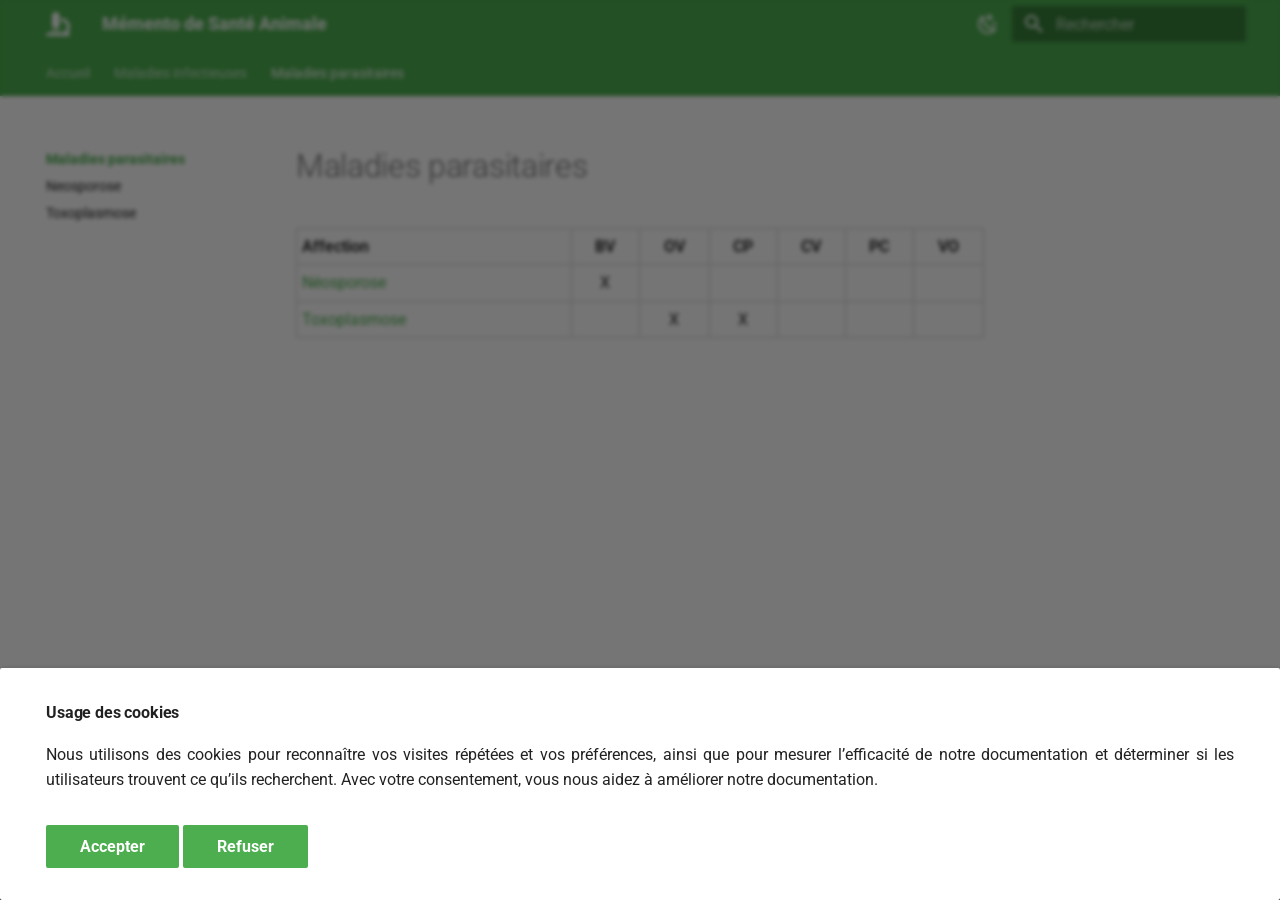
<file: maladies_parasitaires/index.html>
<!doctype html>
<html lang="fr" class="no-js">
  <head>
    
      <meta charset="utf-8">
      <meta name="viewport" content="width=device-width,initial-scale=1">
      
        <meta name="description" content="Mémento destiné aux technicien(ne)s de laboratoire en Santé Animale">
      
      
        <meta name="author" content="Olivier ROGER">
      
      
        <link rel="canonical" href="https://olivier-roger-vet.github.io/sante-animale-tech/maladies_parasitaires/index.html">
      
      
        <link rel="prev" href="../maladies_infectieuses/shamonda.html">
      
      
        <link rel="next" href="neosporose.html">
      
      
      <link rel="icon" href="../assets/images/favicon.png">
      <meta name="generator" content="mkdocs-1.6.1, mkdocs-material-9.5.20">
    
    
      
        <title>Maladies parasitaires - Mémento de Santé Animale</title>
      
    
    
      <link rel="stylesheet" href="../assets/stylesheets/main.66ac8b77.min.css">
      
        
        <link rel="stylesheet" href="../assets/stylesheets/palette.06af60db.min.css">
      
      

  
  
  
  
  <style>:root{--md-annotation-icon:url('data:image/svg+xml;charset=utf-8,<svg xmlns="http://www.w3.org/2000/svg" viewBox="0 0 24 24"><path d="M12 20c-4.41 0-8-3.59-8-8s3.59-8 8-8 8 3.59 8 8-3.59 8-8 8m0-18A10 10 0 0 0 2 12a10 10 0 0 0 10 10 10 10 0 0 0 10-10A10 10 0 0 0 12 2m1 5h-2v4H7v2h4v4h2v-4h4v-2h-4V7Z"/></svg>');}</style>


    
    
      
    
    
      
        
        
        <link rel="preconnect" href="https://fonts.gstatic.com" crossorigin>
        <link rel="stylesheet" href="https://fonts.googleapis.com/css?family=Roboto:300,300i,400,400i,700,700i%7CRoboto+Mono:400,400i,700,700i&display=fallback">
        <style>:root{--md-text-font:"Roboto";--md-code-font:"Roboto Mono"}</style>
      
    
    
      <link rel="stylesheet" href="../stylesheets/extra.css">
    
    <script>__md_scope=new URL("..",location),__md_hash=e=>[...e].reduce((e,_)=>(e<<5)-e+_.charCodeAt(0),0),__md_get=(e,_=localStorage,t=__md_scope)=>JSON.parse(_.getItem(t.pathname+"."+e)),__md_set=(e,_,t=localStorage,a=__md_scope)=>{try{t.setItem(a.pathname+"."+e,JSON.stringify(_))}catch(e){}}</script>
    
      

    
    
    
  </head>
  
  
    
    
      
    
    
    
    
    <body dir="ltr" data-md-color-scheme="default" data-md-color-primary="green" data-md-color-accent="light-green">
  
    
    <input class="md-toggle" data-md-toggle="drawer" type="checkbox" id="__drawer" autocomplete="off">
    <input class="md-toggle" data-md-toggle="search" type="checkbox" id="__search" autocomplete="off">
    <label class="md-overlay" for="__drawer"></label>
    <div data-md-component="skip">
      
        
        <a href="#maladies-parasitaires" class="md-skip">
          Aller au contenu
        </a>
      
    </div>
    <div data-md-component="announce">
      
    </div>
    
    
      

<header class="md-header" data-md-component="header">
  <nav class="md-header__inner md-grid" aria-label="En-tête">
    <a href="../index.html" title="Mémento de Santé Animale" class="md-header__button md-logo" aria-label="Mémento de Santé Animale" data-md-component="logo">
      
  
  <svg xmlns="http://www.w3.org/2000/svg" viewBox="0 0 512 512"><!--! Font Awesome Free 6.5.2 by @fontawesome - https://fontawesome.com License - https://fontawesome.com/license/free (Icons: CC BY 4.0, Fonts: SIL OFL 1.1, Code: MIT License) Copyright 2024 Fonticons, Inc.--><path d="M160 32c0-17.7 14.3-32 32-32h32c17.7 0 32 14.3 32 32 17.7 0 32 14.3 32 32v224c0 17.7-14.3 32-32 32 0 17.7-14.3 32-32 32h-32c-17.7 0-32-14.3-32-32-17.7 0-32-14.3-32-32V64c0-17.7 14.3-32 32-32zM32 448h288c70.7 0 128-57.3 128-128s-57.3-128-128-128v-64c106 0 192 86 192 192 0 49.2-18.5 94-48.9 128H480c17.7 0 32 14.3 32 32s-14.3 32-32 32H32c-17.7 0-32-14.3-32-32s14.3-32 32-32zm80-64h192c8.8 0 16 7.2 16 16s-7.2 16-16 16H112c-8.8 0-16-7.2-16-16s7.2-16 16-16z"/></svg>

    </a>
    <label class="md-header__button md-icon" for="__drawer">
      
      <svg xmlns="http://www.w3.org/2000/svg" viewBox="0 0 24 24"><path d="M3 6h18v2H3V6m0 5h18v2H3v-2m0 5h18v2H3v-2Z"/></svg>
    </label>
    <div class="md-header__title" data-md-component="header-title">
      <div class="md-header__ellipsis">
        <div class="md-header__topic">
          <span class="md-ellipsis">
            Mémento de Santé Animale
          </span>
        </div>
        <div class="md-header__topic" data-md-component="header-topic">
          <span class="md-ellipsis">
            
              Maladies parasitaires
            
          </span>
        </div>
      </div>
    </div>
    
      
        <form class="md-header__option" data-md-component="palette">
  
    
    
    
    <input class="md-option" data-md-color-media="(prefers-color-scheme: light)" data-md-color-scheme="default" data-md-color-primary="green" data-md-color-accent="light-green"  aria-label="Afficher le mode sombre"  type="radio" name="__palette" id="__palette_0">
    
      <label class="md-header__button md-icon" title="Afficher le mode sombre" for="__palette_1" hidden>
        <svg xmlns="http://www.w3.org/2000/svg" viewBox="0 0 24 24"><path d="m17.75 4.09-2.53 1.94.91 3.06-2.63-1.81-2.63 1.81.91-3.06-2.53-1.94L12.44 4l1.06-3 1.06 3 3.19.09m3.5 6.91-1.64 1.25.59 1.98-1.7-1.17-1.7 1.17.59-1.98L15.75 11l2.06-.05L18.5 9l.69 1.95 2.06.05m-2.28 4.95c.83-.08 1.72 1.1 1.19 1.85-.32.45-.66.87-1.08 1.27C15.17 23 8.84 23 4.94 19.07c-3.91-3.9-3.91-10.24 0-14.14.4-.4.82-.76 1.27-1.08.75-.53 1.93.36 1.85 1.19-.27 2.86.69 5.83 2.89 8.02a9.96 9.96 0 0 0 8.02 2.89m-1.64 2.02a12.08 12.08 0 0 1-7.8-3.47c-2.17-2.19-3.33-5-3.49-7.82-2.81 3.14-2.7 7.96.31 10.98 3.02 3.01 7.84 3.12 10.98.31Z"/></svg>
      </label>
    
  
    
    
    
    <input class="md-option" data-md-color-media="(prefers-color-scheme: dark)" data-md-color-scheme="slate" data-md-color-primary="blue" data-md-color-accent="light-blue"  aria-label="Afficher le mode clair"  type="radio" name="__palette" id="__palette_1">
    
      <label class="md-header__button md-icon" title="Afficher le mode clair" for="__palette_0" hidden>
        <svg xmlns="http://www.w3.org/2000/svg" viewBox="0 0 24 24"><path d="M12 7a5 5 0 0 1 5 5 5 5 0 0 1-5 5 5 5 0 0 1-5-5 5 5 0 0 1 5-5m0 2a3 3 0 0 0-3 3 3 3 0 0 0 3 3 3 3 0 0 0 3-3 3 3 0 0 0-3-3m0-7 2.39 3.42C13.65 5.15 12.84 5 12 5c-.84 0-1.65.15-2.39.42L12 2M3.34 7l4.16-.35A7.2 7.2 0 0 0 5.94 8.5c-.44.74-.69 1.5-.83 2.29L3.34 7m.02 10 1.76-3.77a7.131 7.131 0 0 0 2.38 4.14L3.36 17M20.65 7l-1.77 3.79a7.023 7.023 0 0 0-2.38-4.15l4.15.36m-.01 10-4.14.36c.59-.51 1.12-1.14 1.54-1.86.42-.73.69-1.5.83-2.29L20.64 17M12 22l-2.41-3.44c.74.27 1.55.44 2.41.44.82 0 1.63-.17 2.37-.44L12 22Z"/></svg>
      </label>
    
  
</form>
      
    
    
      <script>var media,input,key,value,palette=__md_get("__palette");if(palette&&palette.color){"(prefers-color-scheme)"===palette.color.media&&(media=matchMedia("(prefers-color-scheme: light)"),input=document.querySelector(media.matches?"[data-md-color-media='(prefers-color-scheme: light)']":"[data-md-color-media='(prefers-color-scheme: dark)']"),palette.color.media=input.getAttribute("data-md-color-media"),palette.color.scheme=input.getAttribute("data-md-color-scheme"),palette.color.primary=input.getAttribute("data-md-color-primary"),palette.color.accent=input.getAttribute("data-md-color-accent"));for([key,value]of Object.entries(palette.color))document.body.setAttribute("data-md-color-"+key,value)}</script>
    
    
    
      <label class="md-header__button md-icon" for="__search">
        
        <svg xmlns="http://www.w3.org/2000/svg" viewBox="0 0 24 24"><path d="M9.5 3A6.5 6.5 0 0 1 16 9.5c0 1.61-.59 3.09-1.56 4.23l.27.27h.79l5 5-1.5 1.5-5-5v-.79l-.27-.27A6.516 6.516 0 0 1 9.5 16 6.5 6.5 0 0 1 3 9.5 6.5 6.5 0 0 1 9.5 3m0 2C7 5 5 7 5 9.5S7 14 9.5 14 14 12 14 9.5 12 5 9.5 5Z"/></svg>
      </label>
      <div class="md-search" data-md-component="search" role="dialog">
  <label class="md-search__overlay" for="__search"></label>
  <div class="md-search__inner" role="search">
    <form class="md-search__form" name="search">
      <input type="text" class="md-search__input" name="query" aria-label="Rechercher" placeholder="Rechercher" autocapitalize="off" autocorrect="off" autocomplete="off" spellcheck="false" data-md-component="search-query" required>
      <label class="md-search__icon md-icon" for="__search">
        
        <svg xmlns="http://www.w3.org/2000/svg" viewBox="0 0 24 24"><path d="M9.5 3A6.5 6.5 0 0 1 16 9.5c0 1.61-.59 3.09-1.56 4.23l.27.27h.79l5 5-1.5 1.5-5-5v-.79l-.27-.27A6.516 6.516 0 0 1 9.5 16 6.5 6.5 0 0 1 3 9.5 6.5 6.5 0 0 1 9.5 3m0 2C7 5 5 7 5 9.5S7 14 9.5 14 14 12 14 9.5 12 5 9.5 5Z"/></svg>
        
        <svg xmlns="http://www.w3.org/2000/svg" viewBox="0 0 24 24"><path d="M20 11v2H8l5.5 5.5-1.42 1.42L4.16 12l7.92-7.92L13.5 5.5 8 11h12Z"/></svg>
      </label>
      <nav class="md-search__options" aria-label="Recherche">
        
          <a href="javascript:void(0)" class="md-search__icon md-icon" title="Partager" aria-label="Partager" data-clipboard data-clipboard-text="" data-md-component="search-share" tabindex="-1">
            
            <svg xmlns="http://www.w3.org/2000/svg" viewBox="0 0 24 24"><path d="M18 16.08c-.76 0-1.44.3-1.96.77L8.91 12.7c.05-.23.09-.46.09-.7 0-.24-.04-.47-.09-.7l7.05-4.11c.54.5 1.25.81 2.04.81a3 3 0 0 0 3-3 3 3 0 0 0-3-3 3 3 0 0 0-3 3c0 .24.04.47.09.7L8.04 9.81C7.5 9.31 6.79 9 6 9a3 3 0 0 0-3 3 3 3 0 0 0 3 3c.79 0 1.5-.31 2.04-.81l7.12 4.15c-.05.21-.08.43-.08.66 0 1.61 1.31 2.91 2.92 2.91 1.61 0 2.92-1.3 2.92-2.91A2.92 2.92 0 0 0 18 16.08Z"/></svg>
          </a>
        
        <button type="reset" class="md-search__icon md-icon" title="Effacer" aria-label="Effacer" tabindex="-1">
          
          <svg xmlns="http://www.w3.org/2000/svg" viewBox="0 0 24 24"><path d="M19 6.41 17.59 5 12 10.59 6.41 5 5 6.41 10.59 12 5 17.59 6.41 19 12 13.41 17.59 19 19 17.59 13.41 12 19 6.41Z"/></svg>
        </button>
      </nav>
      
        <div class="md-search__suggest" data-md-component="search-suggest"></div>
      
    </form>
    <div class="md-search__output">
      <div class="md-search__scrollwrap" data-md-scrollfix>
        <div class="md-search-result" data-md-component="search-result">
          <div class="md-search-result__meta">
            Initialisation de la recherche
          </div>
          <ol class="md-search-result__list" role="presentation"></ol>
        </div>
      </div>
    </div>
  </div>
</div>
    
    
  </nav>
  
</header>
    
    <div class="md-container" data-md-component="container">
      
      
        
          
            
<nav class="md-tabs" aria-label="Onglets" data-md-component="tabs">
  <div class="md-grid">
    <ul class="md-tabs__list">
      
        
  
  
  
    <li class="md-tabs__item">
      <a href="../index.html" class="md-tabs__link">
        
  
    
  
  Accueil

      </a>
    </li>
  

      
        
  
  
  
    
    
      <li class="md-tabs__item">
        <a href="../maladies_infectieuses/index.html" class="md-tabs__link">
          
  
    
  
  Maladies infectieuses

        </a>
      </li>
    
  

      
        
  
  
    
  
  
    
    
      <li class="md-tabs__item md-tabs__item--active">
        <a href="index.html" class="md-tabs__link">
          
  
    
  
  Maladies parasitaires

        </a>
      </li>
    
  

      
    </ul>
  </div>
</nav>
          
        
      
      <main class="md-main" data-md-component="main">
        <div class="md-main__inner md-grid">
          
            
              
              <div class="md-sidebar md-sidebar--primary" data-md-component="sidebar" data-md-type="navigation" >
                <div class="md-sidebar__scrollwrap">
                  <div class="md-sidebar__inner">
                    


  


<nav class="md-nav md-nav--primary md-nav--lifted" aria-label="Navigation" data-md-level="0">
  <label class="md-nav__title" for="__drawer">
    <a href="../index.html" title="Mémento de Santé Animale" class="md-nav__button md-logo" aria-label="Mémento de Santé Animale" data-md-component="logo">
      
  
  <svg xmlns="http://www.w3.org/2000/svg" viewBox="0 0 512 512"><!--! Font Awesome Free 6.5.2 by @fontawesome - https://fontawesome.com License - https://fontawesome.com/license/free (Icons: CC BY 4.0, Fonts: SIL OFL 1.1, Code: MIT License) Copyright 2024 Fonticons, Inc.--><path d="M160 32c0-17.7 14.3-32 32-32h32c17.7 0 32 14.3 32 32 17.7 0 32 14.3 32 32v224c0 17.7-14.3 32-32 32 0 17.7-14.3 32-32 32h-32c-17.7 0-32-14.3-32-32-17.7 0-32-14.3-32-32V64c0-17.7 14.3-32 32-32zM32 448h288c70.7 0 128-57.3 128-128s-57.3-128-128-128v-64c106 0 192 86 192 192 0 49.2-18.5 94-48.9 128H480c17.7 0 32 14.3 32 32s-14.3 32-32 32H32c-17.7 0-32-14.3-32-32s14.3-32 32-32zm80-64h192c8.8 0 16 7.2 16 16s-7.2 16-16 16H112c-8.8 0-16-7.2-16-16s7.2-16 16-16z"/></svg>

    </a>
    Mémento de Santé Animale
  </label>
  
  <ul class="md-nav__list" data-md-scrollfix>
    
      
      
  
  
  
  
    <li class="md-nav__item">
      <a href="../index.html" class="md-nav__link">
        
  
  <span class="md-ellipsis">
    Accueil
  </span>
  

      </a>
    </li>
  

    
      
      
  
  
  
  
    
    
      
        
          
        
      
        
      
        
      
        
      
        
      
        
      
        
      
    
    
      
      
    
    
    <li class="md-nav__item md-nav__item--nested">
      
        
        
        <input class="md-nav__toggle md-toggle " type="checkbox" id="__nav_2" >
        
          
          
          <div class="md-nav__link md-nav__container">
            <a href="../maladies_infectieuses/index.html" class="md-nav__link ">
              
  
  <span class="md-ellipsis">
    Maladies infectieuses
  </span>
  

            </a>
            
              
              <label class="md-nav__link " for="__nav_2" id="__nav_2_label" tabindex="0">
                <span class="md-nav__icon md-icon"></span>
              </label>
            
          </div>
        
        <nav class="md-nav" data-md-level="1" aria-labelledby="__nav_2_label" aria-expanded="false">
          <label class="md-nav__title" for="__nav_2">
            <span class="md-nav__icon md-icon"></span>
            Maladies infectieuses
          </label>
          <ul class="md-nav__list" data-md-scrollfix>
            
              
            
              
                
  
  
  
  
    <li class="md-nav__item">
      <a href="../maladies_infectieuses/bvd.html" class="md-nav__link">
        
  
  <span class="md-ellipsis">
    BVD
  </span>
  

      </a>
    </li>
  

              
            
              
                
  
  
  
  
    <li class="md-nav__item">
      <a href="../maladies_infectieuses/fievre_q.html" class="md-nav__link">
        
  
  <span class="md-ellipsis">
    Fièvre Q
  </span>
  

      </a>
    </li>
  

              
            
              
                
  
  
  
  
    <li class="md-nav__item">
      <a href="../maladies_infectieuses/influenza.html" class="md-nav__link">
        
  
  <span class="md-ellipsis">
    Influenza
  </span>
  

      </a>
    </li>
  

              
            
              
                
  
  
  
  
    <li class="md-nav__item">
      <a href="../maladies_infectieuses/paratuberculose.html" class="md-nav__link">
        
  
  <span class="md-ellipsis">
    Paratuberculose
  </span>
  

      </a>
    </li>
  

              
            
              
                
  
  
  
  
    <li class="md-nav__item">
      <a href="../maladies_infectieuses/ppa.html" class="md-nav__link">
        
  
  <span class="md-ellipsis">
    Peste porcine africaine
  </span>
  

      </a>
    </li>
  

              
            
              
                
  
  
  
  
    <li class="md-nav__item">
      <a href="../maladies_infectieuses/shamonda.html" class="md-nav__link">
        
  
  <span class="md-ellipsis">
    Shamonda
  </span>
  

      </a>
    </li>
  

              
            
          </ul>
        </nav>
      
    </li>
  

    
      
      
  
  
    
  
  
  
    
    
      
        
          
        
      
        
      
        
      
    
    
      
        
        
      
      
    
    
    <li class="md-nav__item md-nav__item--active md-nav__item--section md-nav__item--nested">
      
        
        
        <input class="md-nav__toggle md-toggle " type="checkbox" id="__nav_3" checked>
        
          
          
          <div class="md-nav__link md-nav__container">
            <a href="index.html" class="md-nav__link md-nav__link--active">
              
  
  <span class="md-ellipsis">
    Maladies parasitaires
  </span>
  

            </a>
            
              
              <label class="md-nav__link md-nav__link--active" for="__nav_3" id="__nav_3_label" tabindex="">
                <span class="md-nav__icon md-icon"></span>
              </label>
            
          </div>
        
        <nav class="md-nav" data-md-level="1" aria-labelledby="__nav_3_label" aria-expanded="true">
          <label class="md-nav__title" for="__nav_3">
            <span class="md-nav__icon md-icon"></span>
            Maladies parasitaires
          </label>
          <ul class="md-nav__list" data-md-scrollfix>
            
              
            
              
                
  
  
  
  
    <li class="md-nav__item">
      <a href="neosporose.html" class="md-nav__link">
        
  
  <span class="md-ellipsis">
    Neosporose
  </span>
  

      </a>
    </li>
  

              
            
              
                
  
  
  
  
    <li class="md-nav__item">
      <a href="toxoplasmose.html" class="md-nav__link">
        
  
  <span class="md-ellipsis">
    Toxoplasmose
  </span>
  

      </a>
    </li>
  

              
            
          </ul>
        </nav>
      
    </li>
  

    
  </ul>
</nav>
                  </div>
                </div>
              </div>
            
            
              
              <div class="md-sidebar md-sidebar--secondary" data-md-component="sidebar" data-md-type="toc" >
                <div class="md-sidebar__scrollwrap">
                  <div class="md-sidebar__inner">
                    

<nav class="md-nav md-nav--secondary" aria-label="Table des matières">
  
  
  
    
  
  
</nav>
                  </div>
                </div>
              </div>
            
          
          
            <div class="md-content" data-md-component="content">
              <article class="md-content__inner md-typeset">
                
                  


<h1 id="maladies-parasitaires">Maladies parasitaires</h1>
<table class="disease_summary">
    <tr>
        <th>Affection</th>
        <th>BV</th>
        <th>OV</th>
        <th>CP</th>
        <th>CV</th>
        <th>PC</th>
        <th>VO</th>
    </tr>
    <tr>
        <td><a href="./neosporose.html">Néosporose</a></td>
        <td>X</td> <!--BV-->
        <td></td> <!--OV-->
        <td></td> <!--CP-->
        <td></td> <!--CV-->
        <td></td> <!--PC-->
        <td></td> <!--VL-->
    </tr>
    <tr>
        <td><a href="./toxoplasmose.html">Toxoplasmose</a></td>
        <td></td> <!--BV-->
        <td>X</td> <!--OV-->
        <td>X</td> <!--CP-->
        <td></td> <!--CV-->
        <td></td> <!--PC-->
        <td></td> <!--VL-->
    </tr>
</table>












                
              </article>
            </div>
          
          
<script>var target=document.getElementById(location.hash.slice(1));target&&target.name&&(target.checked=target.name.startsWith("__tabbed_"))</script>
        </div>
        
          <button type="button" class="md-top md-icon" data-md-component="top" hidden>
  
  <svg xmlns="http://www.w3.org/2000/svg" viewBox="0 0 24 24"><path d="M13 20h-2V8l-5.5 5.5-1.42-1.42L12 4.16l7.92 7.92-1.42 1.42L13 8v12Z"/></svg>
  Retour en haut de la page
</button>
        
      </main>
      
        <footer class="md-footer">
  
    
      
      <nav class="md-footer__inner md-grid" aria-label="Pied de page" >
        
          
          <a href="../maladies_infectieuses/shamonda.html" class="md-footer__link md-footer__link--prev" aria-label="Précédent: Shamonda">
            <div class="md-footer__button md-icon">
              
              <svg xmlns="http://www.w3.org/2000/svg" viewBox="0 0 24 24"><path d="M20 11v2H8l5.5 5.5-1.42 1.42L4.16 12l7.92-7.92L13.5 5.5 8 11h12Z"/></svg>
            </div>
            <div class="md-footer__title">
              <span class="md-footer__direction">
                Précédent
              </span>
              <div class="md-ellipsis">
                Shamonda
              </div>
            </div>
          </a>
        
        
          
          <a href="neosporose.html" class="md-footer__link md-footer__link--next" aria-label="Suivant: Neosporose">
            <div class="md-footer__title">
              <span class="md-footer__direction">
                Suivant
              </span>
              <div class="md-ellipsis">
                Neosporose
              </div>
            </div>
            <div class="md-footer__button md-icon">
              
              <svg xmlns="http://www.w3.org/2000/svg" viewBox="0 0 24 24"><path d="M4 11v2h12l-5.5 5.5 1.42 1.42L19.84 12l-7.92-7.92L10.5 5.5 16 11H4Z"/></svg>
            </div>
          </a>
        
      </nav>
    
  
  <div class="md-footer-meta md-typeset">
    <div class="md-footer-meta__inner md-grid">
      <div class="md-copyright">
  
    <div class="md-copyright__highlight">
      Copyright &copy; 2026 Olivier ROGER
    </div>
  
  
</div>
      
    </div>
  </div>
</footer>
      
    </div>
    <div class="md-dialog" data-md-component="dialog">
      <div class="md-dialog__inner md-typeset"></div>
    </div>
    
    
      <div class="md-consent" data-md-component="consent" id="__consent" hidden>
        <div class="md-consent__overlay"></div>
        <aside class="md-consent__inner">
          <form class="md-consent__form md-grid md-typeset" name="consent">
            





  

<h4>Usage des cookies</h4>
<p>Nous utilisons des cookies pour reconnaître vos visites répétées et vos préférences, ainsi que pour mesurer l’efficacité de notre documentation et déterminer si les utilisateurs trouvent ce qu’ils recherchent. Avec votre consentement, vous nous aidez à améliorer notre documentation.</p>
<input class="md-toggle" type="checkbox" id="__settings" checked>
<div class="md-consent__settings">
  <ul class="task-list">
    
  </ul>
</div>
<div class="md-consent__controls">
  
    
      <button class="md-button md-button--primary">Accepter</button>
    
    
    
  
    
    
      <button type="reset" class="md-button md-button--primary">Refuser</button>
    
    
  
</div>
          </form>
        </aside>
      </div>
      <script>var consent=__md_get("__consent");if(consent)for(var input of document.forms.consent.elements)input.name&&(input.checked=consent[input.name]||!1);else"file:"!==location.protocol&&setTimeout(function(){document.querySelector("[data-md-component=consent]").hidden=!1},250);var action,form=document.forms.consent;for(action of["submit","reset"])form.addEventListener(action,function(e){if(e.preventDefault(),"reset"===e.type)for(var n of document.forms.consent.elements)n.name&&(n.checked=!1);__md_set("__consent",Object.fromEntries(Array.from(new FormData(form).keys()).map(function(e){return[e,!0]}))),location.hash="",location.reload()})</script>
    
    <script id="__config" type="application/json">{"base": "..", "features": ["announce.dismiss", "content.action.edit", "content.action.view", "content.code.annotate", "content.code.copy", "content.tooltips", "navigation.path", "navigation.footer", "navigation.indexes", "navigation.tabs", "navigation.top", "navigation.tracking", "search.highlight", "search.share", "search.suggest", "toc.follow"], "search": "../assets/javascripts/workers/search.b8dbb3d2.min.js", "tags": {"Takeaway": "takeaway"}, "translations": {"clipboard.copied": "Copi\u00e9 dans le presse-papier", "clipboard.copy": "Copier dans le presse-papier", "search.result.more.one": "1 de plus sur cette page", "search.result.more.other": "# de plus sur cette page", "search.result.none": "Aucun document trouv\u00e9", "search.result.one": "1 document trouv\u00e9", "search.result.other": "# documents trouv\u00e9s", "search.result.placeholder": "Taper pour d\u00e9marrer la recherche", "search.result.term.missing": "Non trouv\u00e9", "select.version": "S\u00e9lectionner la version"}}</script>
    
    
      <script src="../assets/javascripts/bundle.dd8806f2.min.js"></script>
      
    
  </body>
</html>
</file>
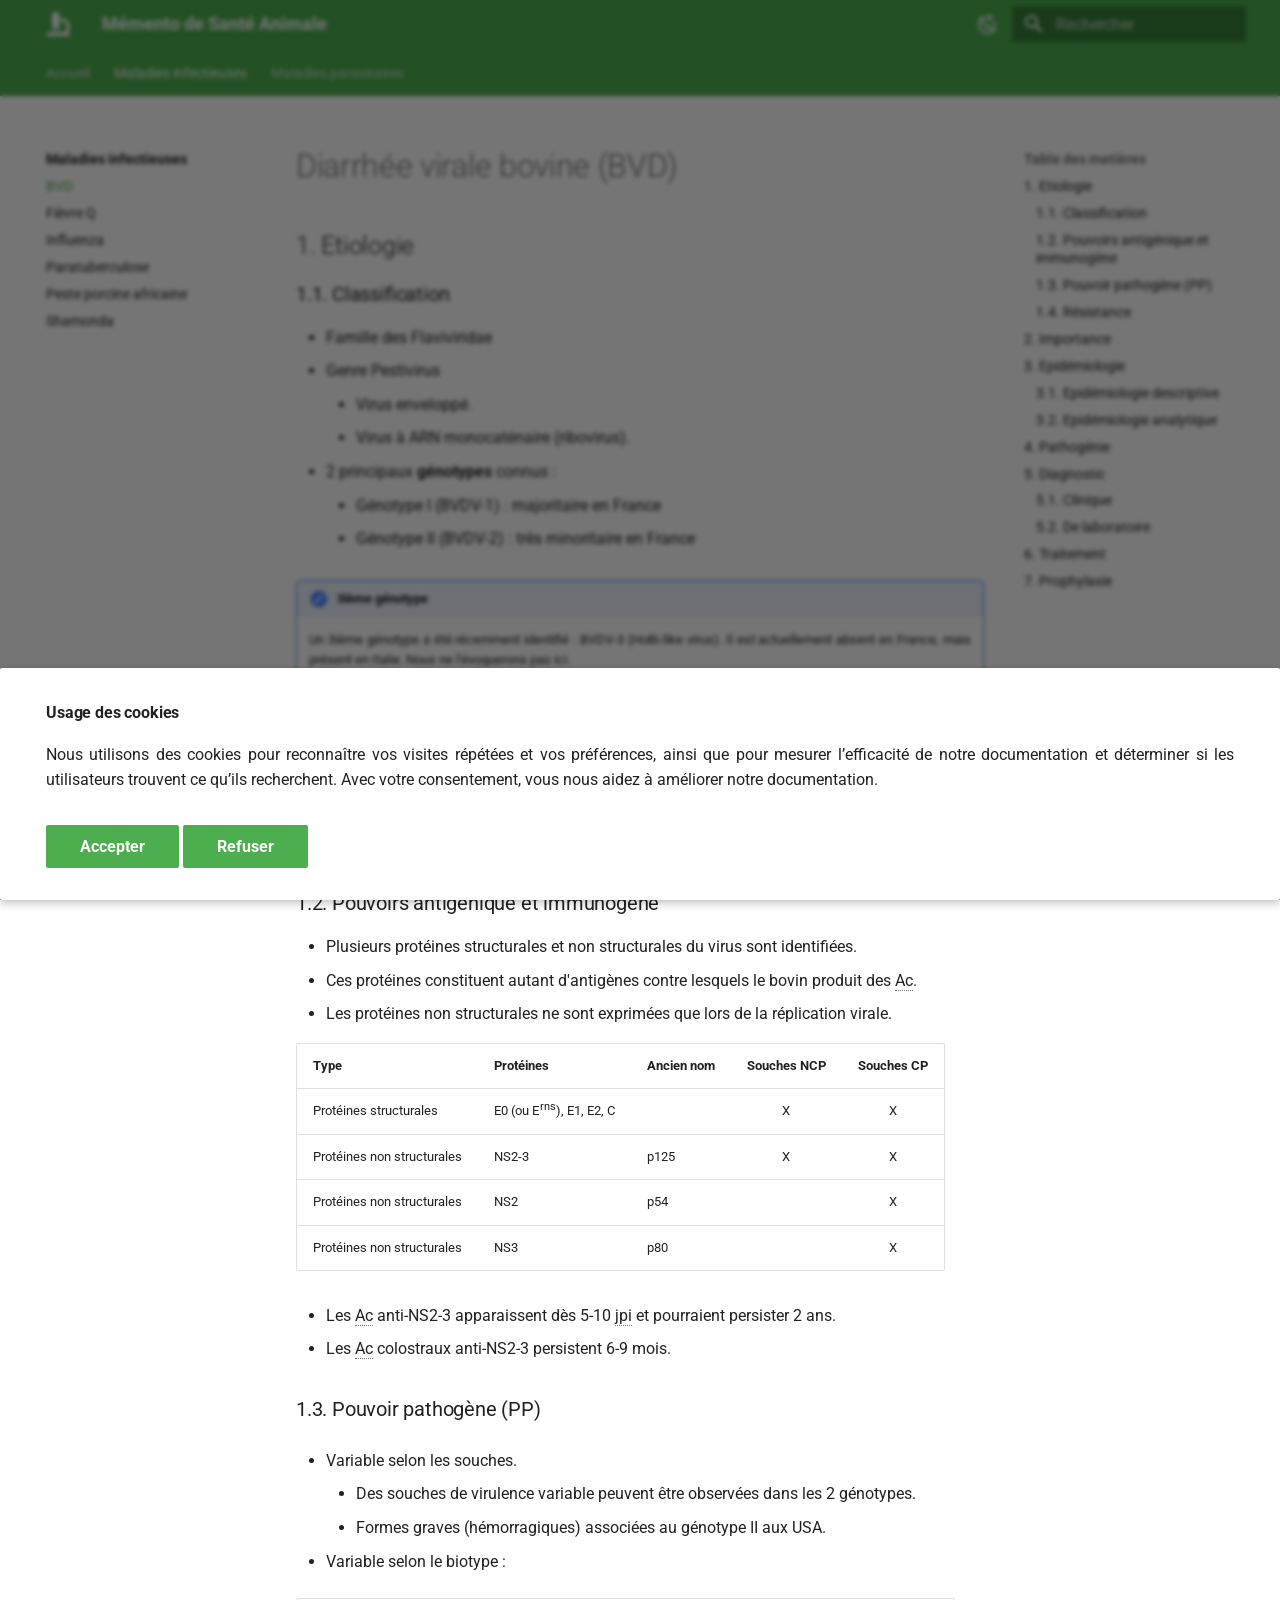
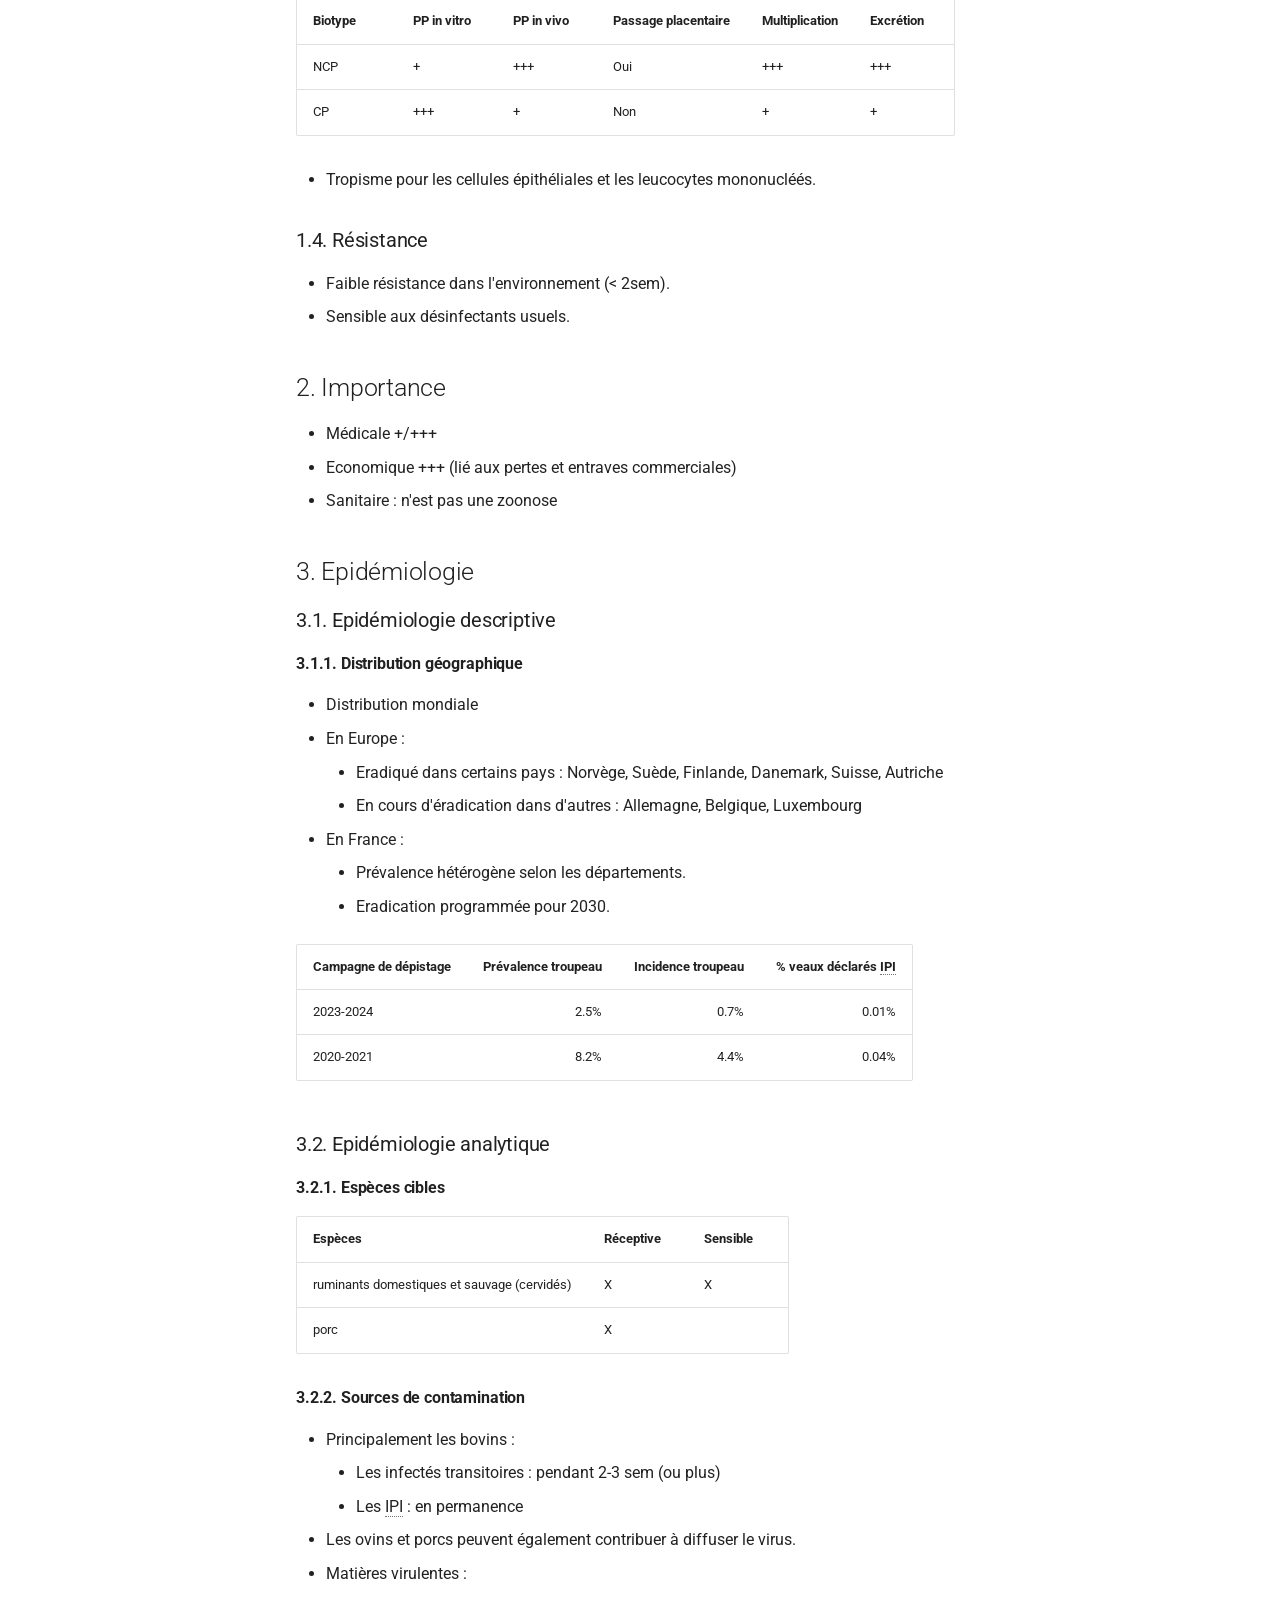
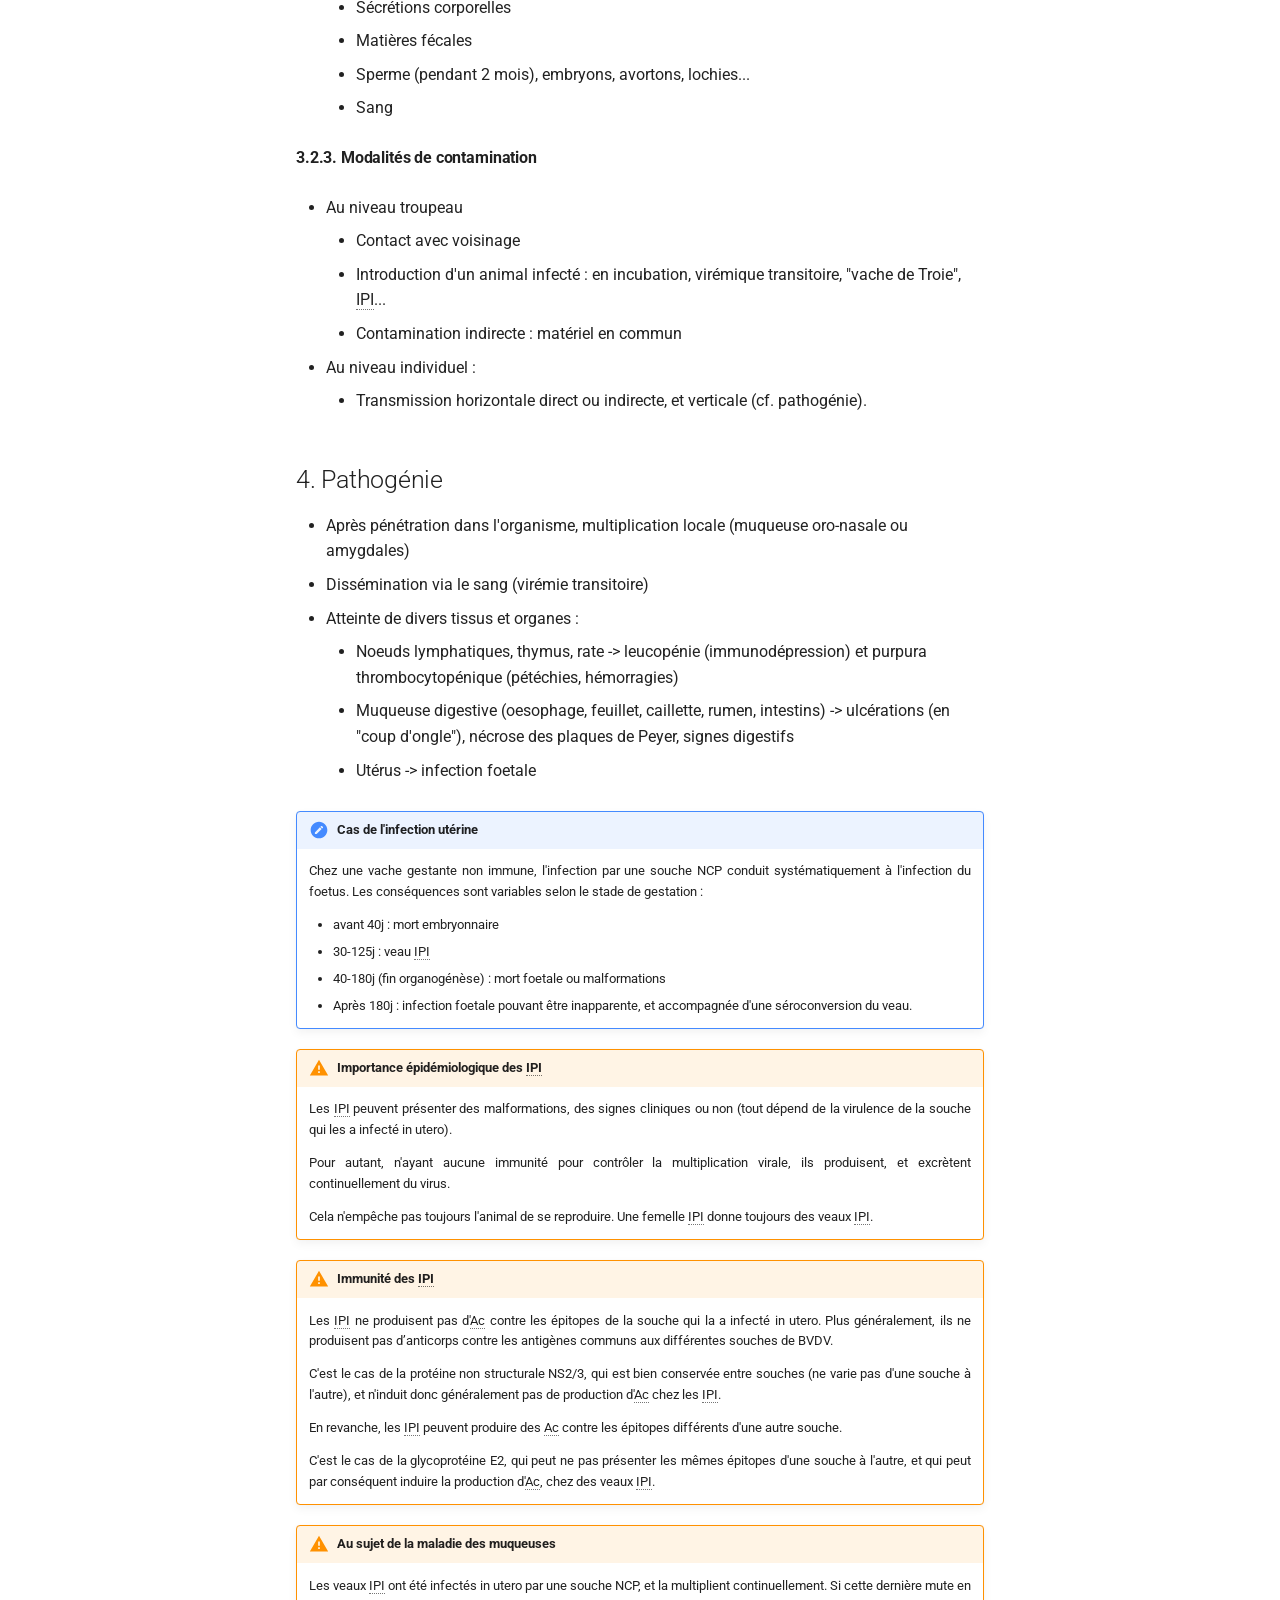
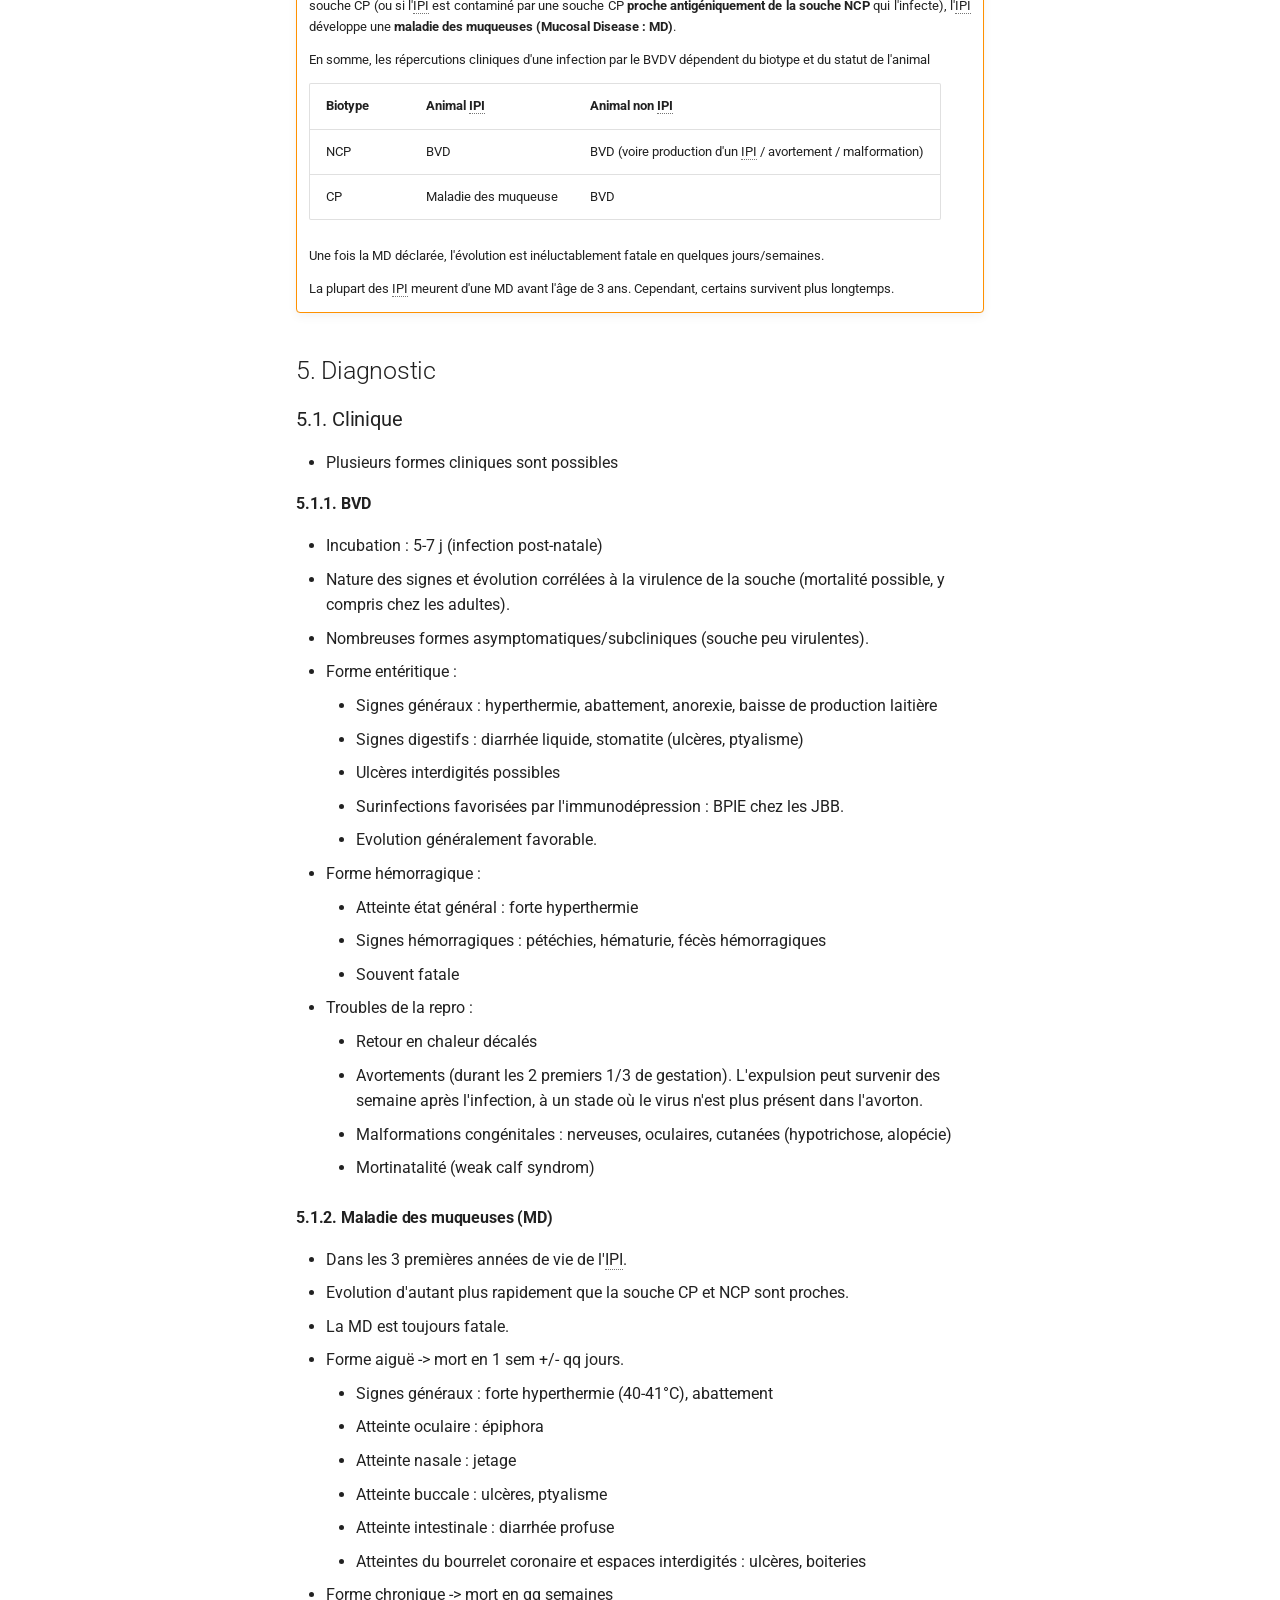
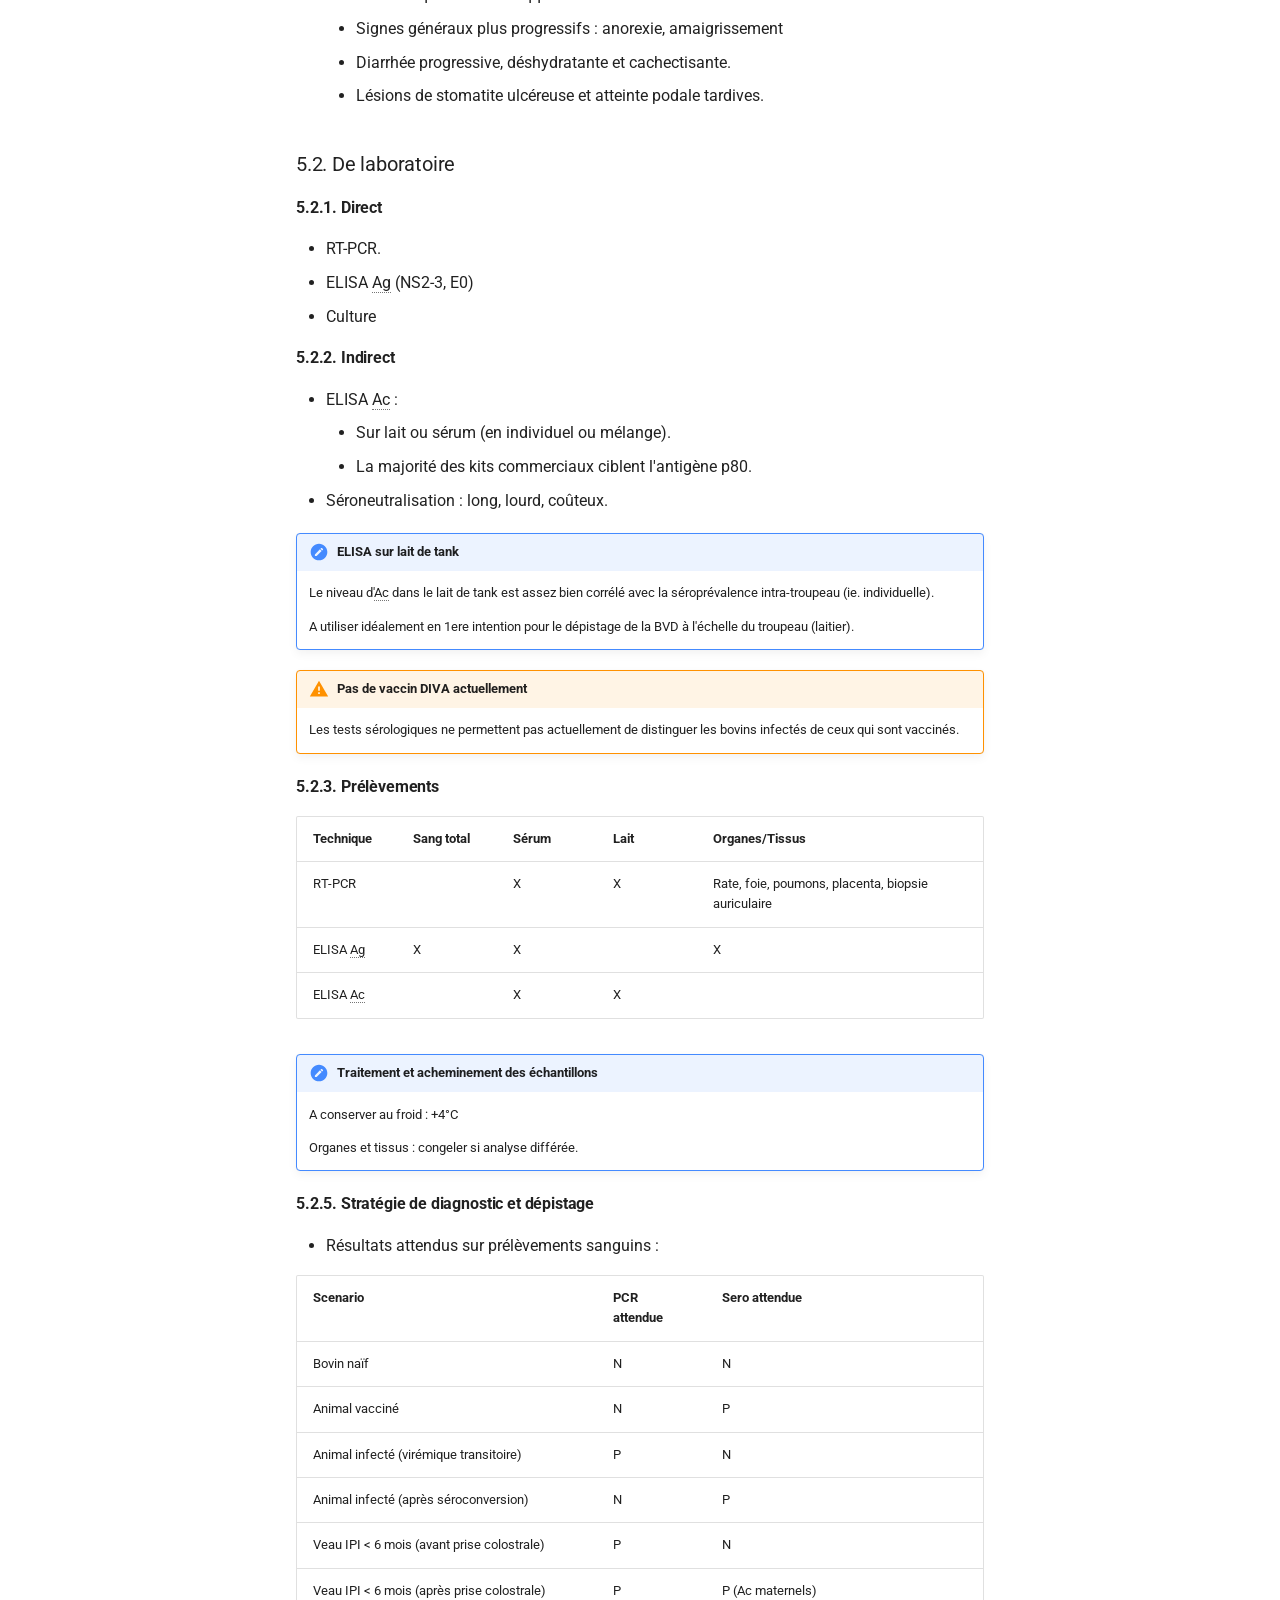
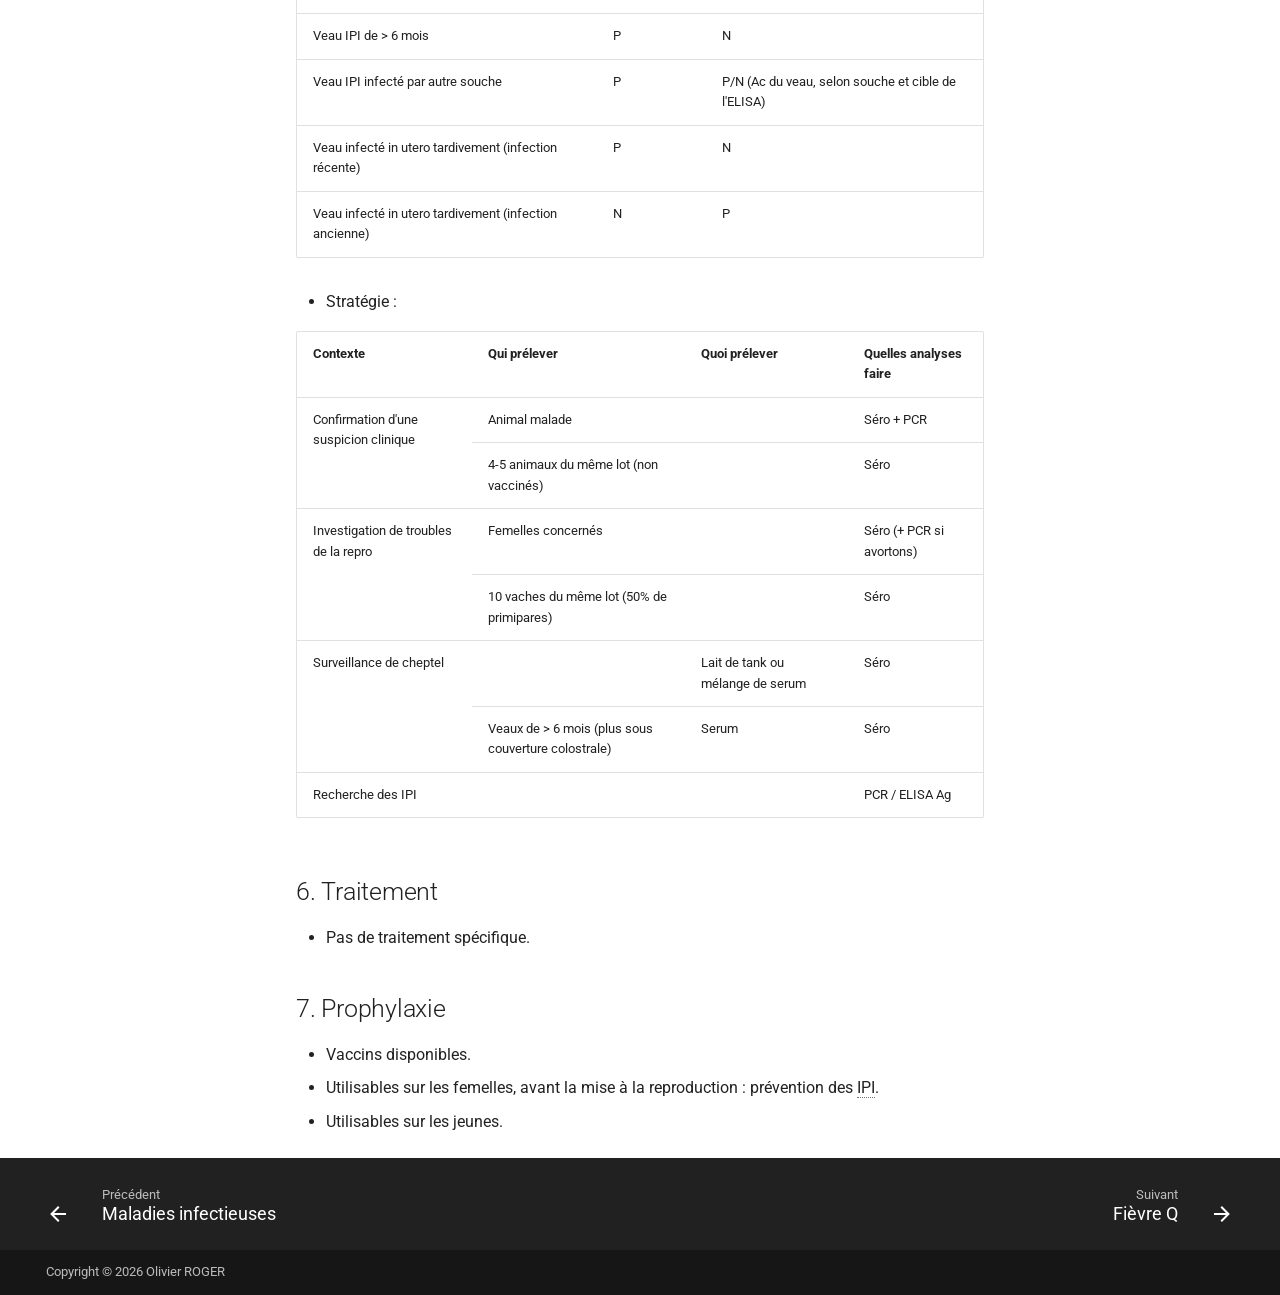
<file: maladies_infectieuses/bvd.html>
<!doctype html>
<html lang="fr" class="no-js">
  <head>
    
      <meta charset="utf-8">
      <meta name="viewport" content="width=device-width,initial-scale=1">
      
        <meta name="description" content="Mémento destiné aux technicien(ne)s de laboratoire en Santé Animale">
      
      
        <meta name="author" content="Olivier ROGER">
      
      
        <link rel="canonical" href="https://olivier-roger-vet.github.io/sante-animale-tech/maladies_infectieuses/bvd.html">
      
      
        <link rel="prev" href="index.html">
      
      
        <link rel="next" href="fievre_q.html">
      
      
      <link rel="icon" href="../assets/images/favicon.png">
      <meta name="generator" content="mkdocs-1.6.1, mkdocs-material-9.5.20">
    
    
      
        <title>BVD - Mémento de Santé Animale</title>
      
    
    
      <link rel="stylesheet" href="../assets/stylesheets/main.66ac8b77.min.css">
      
        
        <link rel="stylesheet" href="../assets/stylesheets/palette.06af60db.min.css">
      
      

  
  
  
  
  <style>:root{--md-annotation-icon:url('data:image/svg+xml;charset=utf-8,<svg xmlns="http://www.w3.org/2000/svg" viewBox="0 0 24 24"><path d="M12 20c-4.41 0-8-3.59-8-8s3.59-8 8-8 8 3.59 8 8-3.59 8-8 8m0-18A10 10 0 0 0 2 12a10 10 0 0 0 10 10 10 10 0 0 0 10-10A10 10 0 0 0 12 2m1 5h-2v4H7v2h4v4h2v-4h4v-2h-4V7Z"/></svg>');}</style>


    
    
      
    
    
      
        
        
        <link rel="preconnect" href="https://fonts.gstatic.com" crossorigin>
        <link rel="stylesheet" href="https://fonts.googleapis.com/css?family=Roboto:300,300i,400,400i,700,700i%7CRoboto+Mono:400,400i,700,700i&display=fallback">
        <style>:root{--md-text-font:"Roboto";--md-code-font:"Roboto Mono"}</style>
      
    
    
      <link rel="stylesheet" href="../stylesheets/extra.css">
    
    <script>__md_scope=new URL("..",location),__md_hash=e=>[...e].reduce((e,_)=>(e<<5)-e+_.charCodeAt(0),0),__md_get=(e,_=localStorage,t=__md_scope)=>JSON.parse(_.getItem(t.pathname+"."+e)),__md_set=(e,_,t=localStorage,a=__md_scope)=>{try{t.setItem(a.pathname+"."+e,JSON.stringify(_))}catch(e){}}</script>
    
      

    
    
    
  </head>
  
  
    
    
      
    
    
    
    
    <body dir="ltr" data-md-color-scheme="default" data-md-color-primary="green" data-md-color-accent="light-green">
  
    
    <input class="md-toggle" data-md-toggle="drawer" type="checkbox" id="__drawer" autocomplete="off">
    <input class="md-toggle" data-md-toggle="search" type="checkbox" id="__search" autocomplete="off">
    <label class="md-overlay" for="__drawer"></label>
    <div data-md-component="skip">
      
        
        <a href="#diarrhee-virale-bovine-bvd" class="md-skip">
          Aller au contenu
        </a>
      
    </div>
    <div data-md-component="announce">
      
    </div>
    
    
      

<header class="md-header" data-md-component="header">
  <nav class="md-header__inner md-grid" aria-label="En-tête">
    <a href="../index.html" title="Mémento de Santé Animale" class="md-header__button md-logo" aria-label="Mémento de Santé Animale" data-md-component="logo">
      
  
  <svg xmlns="http://www.w3.org/2000/svg" viewBox="0 0 512 512"><!--! Font Awesome Free 6.5.2 by @fontawesome - https://fontawesome.com License - https://fontawesome.com/license/free (Icons: CC BY 4.0, Fonts: SIL OFL 1.1, Code: MIT License) Copyright 2024 Fonticons, Inc.--><path d="M160 32c0-17.7 14.3-32 32-32h32c17.7 0 32 14.3 32 32 17.7 0 32 14.3 32 32v224c0 17.7-14.3 32-32 32 0 17.7-14.3 32-32 32h-32c-17.7 0-32-14.3-32-32-17.7 0-32-14.3-32-32V64c0-17.7 14.3-32 32-32zM32 448h288c70.7 0 128-57.3 128-128s-57.3-128-128-128v-64c106 0 192 86 192 192 0 49.2-18.5 94-48.9 128H480c17.7 0 32 14.3 32 32s-14.3 32-32 32H32c-17.7 0-32-14.3-32-32s14.3-32 32-32zm80-64h192c8.8 0 16 7.2 16 16s-7.2 16-16 16H112c-8.8 0-16-7.2-16-16s7.2-16 16-16z"/></svg>

    </a>
    <label class="md-header__button md-icon" for="__drawer">
      
      <svg xmlns="http://www.w3.org/2000/svg" viewBox="0 0 24 24"><path d="M3 6h18v2H3V6m0 5h18v2H3v-2m0 5h18v2H3v-2Z"/></svg>
    </label>
    <div class="md-header__title" data-md-component="header-title">
      <div class="md-header__ellipsis">
        <div class="md-header__topic">
          <span class="md-ellipsis">
            Mémento de Santé Animale
          </span>
        </div>
        <div class="md-header__topic" data-md-component="header-topic">
          <span class="md-ellipsis">
            
              BVD
            
          </span>
        </div>
      </div>
    </div>
    
      
        <form class="md-header__option" data-md-component="palette">
  
    
    
    
    <input class="md-option" data-md-color-media="(prefers-color-scheme: light)" data-md-color-scheme="default" data-md-color-primary="green" data-md-color-accent="light-green"  aria-label="Afficher le mode sombre"  type="radio" name="__palette" id="__palette_0">
    
      <label class="md-header__button md-icon" title="Afficher le mode sombre" for="__palette_1" hidden>
        <svg xmlns="http://www.w3.org/2000/svg" viewBox="0 0 24 24"><path d="m17.75 4.09-2.53 1.94.91 3.06-2.63-1.81-2.63 1.81.91-3.06-2.53-1.94L12.44 4l1.06-3 1.06 3 3.19.09m3.5 6.91-1.64 1.25.59 1.98-1.7-1.17-1.7 1.17.59-1.98L15.75 11l2.06-.05L18.5 9l.69 1.95 2.06.05m-2.28 4.95c.83-.08 1.72 1.1 1.19 1.85-.32.45-.66.87-1.08 1.27C15.17 23 8.84 23 4.94 19.07c-3.91-3.9-3.91-10.24 0-14.14.4-.4.82-.76 1.27-1.08.75-.53 1.93.36 1.85 1.19-.27 2.86.69 5.83 2.89 8.02a9.96 9.96 0 0 0 8.02 2.89m-1.64 2.02a12.08 12.08 0 0 1-7.8-3.47c-2.17-2.19-3.33-5-3.49-7.82-2.81 3.14-2.7 7.96.31 10.98 3.02 3.01 7.84 3.12 10.98.31Z"/></svg>
      </label>
    
  
    
    
    
    <input class="md-option" data-md-color-media="(prefers-color-scheme: dark)" data-md-color-scheme="slate" data-md-color-primary="blue" data-md-color-accent="light-blue"  aria-label="Afficher le mode clair"  type="radio" name="__palette" id="__palette_1">
    
      <label class="md-header__button md-icon" title="Afficher le mode clair" for="__palette_0" hidden>
        <svg xmlns="http://www.w3.org/2000/svg" viewBox="0 0 24 24"><path d="M12 7a5 5 0 0 1 5 5 5 5 0 0 1-5 5 5 5 0 0 1-5-5 5 5 0 0 1 5-5m0 2a3 3 0 0 0-3 3 3 3 0 0 0 3 3 3 3 0 0 0 3-3 3 3 0 0 0-3-3m0-7 2.39 3.42C13.65 5.15 12.84 5 12 5c-.84 0-1.65.15-2.39.42L12 2M3.34 7l4.16-.35A7.2 7.2 0 0 0 5.94 8.5c-.44.74-.69 1.5-.83 2.29L3.34 7m.02 10 1.76-3.77a7.131 7.131 0 0 0 2.38 4.14L3.36 17M20.65 7l-1.77 3.79a7.023 7.023 0 0 0-2.38-4.15l4.15.36m-.01 10-4.14.36c.59-.51 1.12-1.14 1.54-1.86.42-.73.69-1.5.83-2.29L20.64 17M12 22l-2.41-3.44c.74.27 1.55.44 2.41.44.82 0 1.63-.17 2.37-.44L12 22Z"/></svg>
      </label>
    
  
</form>
      
    
    
      <script>var media,input,key,value,palette=__md_get("__palette");if(palette&&palette.color){"(prefers-color-scheme)"===palette.color.media&&(media=matchMedia("(prefers-color-scheme: light)"),input=document.querySelector(media.matches?"[data-md-color-media='(prefers-color-scheme: light)']":"[data-md-color-media='(prefers-color-scheme: dark)']"),palette.color.media=input.getAttribute("data-md-color-media"),palette.color.scheme=input.getAttribute("data-md-color-scheme"),palette.color.primary=input.getAttribute("data-md-color-primary"),palette.color.accent=input.getAttribute("data-md-color-accent"));for([key,value]of Object.entries(palette.color))document.body.setAttribute("data-md-color-"+key,value)}</script>
    
    
    
      <label class="md-header__button md-icon" for="__search">
        
        <svg xmlns="http://www.w3.org/2000/svg" viewBox="0 0 24 24"><path d="M9.5 3A6.5 6.5 0 0 1 16 9.5c0 1.61-.59 3.09-1.56 4.23l.27.27h.79l5 5-1.5 1.5-5-5v-.79l-.27-.27A6.516 6.516 0 0 1 9.5 16 6.5 6.5 0 0 1 3 9.5 6.5 6.5 0 0 1 9.5 3m0 2C7 5 5 7 5 9.5S7 14 9.5 14 14 12 14 9.5 12 5 9.5 5Z"/></svg>
      </label>
      <div class="md-search" data-md-component="search" role="dialog">
  <label class="md-search__overlay" for="__search"></label>
  <div class="md-search__inner" role="search">
    <form class="md-search__form" name="search">
      <input type="text" class="md-search__input" name="query" aria-label="Rechercher" placeholder="Rechercher" autocapitalize="off" autocorrect="off" autocomplete="off" spellcheck="false" data-md-component="search-query" required>
      <label class="md-search__icon md-icon" for="__search">
        
        <svg xmlns="http://www.w3.org/2000/svg" viewBox="0 0 24 24"><path d="M9.5 3A6.5 6.5 0 0 1 16 9.5c0 1.61-.59 3.09-1.56 4.23l.27.27h.79l5 5-1.5 1.5-5-5v-.79l-.27-.27A6.516 6.516 0 0 1 9.5 16 6.5 6.5 0 0 1 3 9.5 6.5 6.5 0 0 1 9.5 3m0 2C7 5 5 7 5 9.5S7 14 9.5 14 14 12 14 9.5 12 5 9.5 5Z"/></svg>
        
        <svg xmlns="http://www.w3.org/2000/svg" viewBox="0 0 24 24"><path d="M20 11v2H8l5.5 5.5-1.42 1.42L4.16 12l7.92-7.92L13.5 5.5 8 11h12Z"/></svg>
      </label>
      <nav class="md-search__options" aria-label="Recherche">
        
          <a href="javascript:void(0)" class="md-search__icon md-icon" title="Partager" aria-label="Partager" data-clipboard data-clipboard-text="" data-md-component="search-share" tabindex="-1">
            
            <svg xmlns="http://www.w3.org/2000/svg" viewBox="0 0 24 24"><path d="M18 16.08c-.76 0-1.44.3-1.96.77L8.91 12.7c.05-.23.09-.46.09-.7 0-.24-.04-.47-.09-.7l7.05-4.11c.54.5 1.25.81 2.04.81a3 3 0 0 0 3-3 3 3 0 0 0-3-3 3 3 0 0 0-3 3c0 .24.04.47.09.7L8.04 9.81C7.5 9.31 6.79 9 6 9a3 3 0 0 0-3 3 3 3 0 0 0 3 3c.79 0 1.5-.31 2.04-.81l7.12 4.15c-.05.21-.08.43-.08.66 0 1.61 1.31 2.91 2.92 2.91 1.61 0 2.92-1.3 2.92-2.91A2.92 2.92 0 0 0 18 16.08Z"/></svg>
          </a>
        
        <button type="reset" class="md-search__icon md-icon" title="Effacer" aria-label="Effacer" tabindex="-1">
          
          <svg xmlns="http://www.w3.org/2000/svg" viewBox="0 0 24 24"><path d="M19 6.41 17.59 5 12 10.59 6.41 5 5 6.41 10.59 12 5 17.59 6.41 19 12 13.41 17.59 19 19 17.59 13.41 12 19 6.41Z"/></svg>
        </button>
      </nav>
      
        <div class="md-search__suggest" data-md-component="search-suggest"></div>
      
    </form>
    <div class="md-search__output">
      <div class="md-search__scrollwrap" data-md-scrollfix>
        <div class="md-search-result" data-md-component="search-result">
          <div class="md-search-result__meta">
            Initialisation de la recherche
          </div>
          <ol class="md-search-result__list" role="presentation"></ol>
        </div>
      </div>
    </div>
  </div>
</div>
    
    
  </nav>
  
</header>
    
    <div class="md-container" data-md-component="container">
      
      
        
          
            
<nav class="md-tabs" aria-label="Onglets" data-md-component="tabs">
  <div class="md-grid">
    <ul class="md-tabs__list">
      
        
  
  
  
    <li class="md-tabs__item">
      <a href="../index.html" class="md-tabs__link">
        
  
    
  
  Accueil

      </a>
    </li>
  

      
        
  
  
    
  
  
    
    
      <li class="md-tabs__item md-tabs__item--active">
        <a href="index.html" class="md-tabs__link">
          
  
    
  
  Maladies infectieuses

        </a>
      </li>
    
  

      
        
  
  
  
    
    
      <li class="md-tabs__item">
        <a href="../maladies_parasitaires/index.html" class="md-tabs__link">
          
  
    
  
  Maladies parasitaires

        </a>
      </li>
    
  

      
    </ul>
  </div>
</nav>
          
        
      
      <main class="md-main" data-md-component="main">
        <div class="md-main__inner md-grid">
          
            
              
              <div class="md-sidebar md-sidebar--primary" data-md-component="sidebar" data-md-type="navigation" >
                <div class="md-sidebar__scrollwrap">
                  <div class="md-sidebar__inner">
                    


  


<nav class="md-nav md-nav--primary md-nav--lifted" aria-label="Navigation" data-md-level="0">
  <label class="md-nav__title" for="__drawer">
    <a href="../index.html" title="Mémento de Santé Animale" class="md-nav__button md-logo" aria-label="Mémento de Santé Animale" data-md-component="logo">
      
  
  <svg xmlns="http://www.w3.org/2000/svg" viewBox="0 0 512 512"><!--! Font Awesome Free 6.5.2 by @fontawesome - https://fontawesome.com License - https://fontawesome.com/license/free (Icons: CC BY 4.0, Fonts: SIL OFL 1.1, Code: MIT License) Copyright 2024 Fonticons, Inc.--><path d="M160 32c0-17.7 14.3-32 32-32h32c17.7 0 32 14.3 32 32 17.7 0 32 14.3 32 32v224c0 17.7-14.3 32-32 32 0 17.7-14.3 32-32 32h-32c-17.7 0-32-14.3-32-32-17.7 0-32-14.3-32-32V64c0-17.7 14.3-32 32-32zM32 448h288c70.7 0 128-57.3 128-128s-57.3-128-128-128v-64c106 0 192 86 192 192 0 49.2-18.5 94-48.9 128H480c17.7 0 32 14.3 32 32s-14.3 32-32 32H32c-17.7 0-32-14.3-32-32s14.3-32 32-32zm80-64h192c8.8 0 16 7.2 16 16s-7.2 16-16 16H112c-8.8 0-16-7.2-16-16s7.2-16 16-16z"/></svg>

    </a>
    Mémento de Santé Animale
  </label>
  
  <ul class="md-nav__list" data-md-scrollfix>
    
      
      
  
  
  
  
    <li class="md-nav__item">
      <a href="../index.html" class="md-nav__link">
        
  
  <span class="md-ellipsis">
    Accueil
  </span>
  

      </a>
    </li>
  

    
      
      
  
  
    
  
  
  
    
    
      
        
          
        
      
        
      
        
      
        
      
        
      
        
      
        
      
    
    
      
        
        
      
      
    
    
    <li class="md-nav__item md-nav__item--active md-nav__item--section md-nav__item--nested">
      
        
        
        <input class="md-nav__toggle md-toggle " type="checkbox" id="__nav_2" checked>
        
          
          
          <div class="md-nav__link md-nav__container">
            <a href="index.html" class="md-nav__link ">
              
  
  <span class="md-ellipsis">
    Maladies infectieuses
  </span>
  

            </a>
            
              
              <label class="md-nav__link " for="__nav_2" id="__nav_2_label" tabindex="">
                <span class="md-nav__icon md-icon"></span>
              </label>
            
          </div>
        
        <nav class="md-nav" data-md-level="1" aria-labelledby="__nav_2_label" aria-expanded="true">
          <label class="md-nav__title" for="__nav_2">
            <span class="md-nav__icon md-icon"></span>
            Maladies infectieuses
          </label>
          <ul class="md-nav__list" data-md-scrollfix>
            
              
            
              
                
  
  
    
  
  
  
    <li class="md-nav__item md-nav__item--active">
      
      <input class="md-nav__toggle md-toggle" type="checkbox" id="__toc">
      
      
        
      
      
        <label class="md-nav__link md-nav__link--active" for="__toc">
          
  
  <span class="md-ellipsis">
    BVD
  </span>
  

          <span class="md-nav__icon md-icon"></span>
        </label>
      
      <a href="bvd.html" class="md-nav__link md-nav__link--active">
        
  
  <span class="md-ellipsis">
    BVD
  </span>
  

      </a>
      
        

<nav class="md-nav md-nav--secondary" aria-label="Table des matières">
  
  
  
    
  
  
    <label class="md-nav__title" for="__toc">
      <span class="md-nav__icon md-icon"></span>
      Table des matières
    </label>
    <ul class="md-nav__list" data-md-component="toc" data-md-scrollfix>
      
        <li class="md-nav__item">
  <a href="#1-etiologie" class="md-nav__link">
    <span class="md-ellipsis">
      1. Etiologie
    </span>
  </a>
  
    <nav class="md-nav" aria-label="1. Etiologie">
      <ul class="md-nav__list">
        
          <li class="md-nav__item">
  <a href="#11-classification" class="md-nav__link">
    <span class="md-ellipsis">
      1.1. Classification
    </span>
  </a>
  
</li>
        
          <li class="md-nav__item">
  <a href="#12-pouvoirs-antigenique-et-immunogene" class="md-nav__link">
    <span class="md-ellipsis">
      1.2. Pouvoirs antigénique et immunogène
    </span>
  </a>
  
</li>
        
          <li class="md-nav__item">
  <a href="#13-pouvoir-pathogene-pp" class="md-nav__link">
    <span class="md-ellipsis">
      1.3. Pouvoir pathogène (PP)
    </span>
  </a>
  
</li>
        
          <li class="md-nav__item">
  <a href="#14-resistance" class="md-nav__link">
    <span class="md-ellipsis">
      1.4. Résistance
    </span>
  </a>
  
</li>
        
      </ul>
    </nav>
  
</li>
      
        <li class="md-nav__item">
  <a href="#2-importance" class="md-nav__link">
    <span class="md-ellipsis">
      2. Importance
    </span>
  </a>
  
</li>
      
        <li class="md-nav__item">
  <a href="#3-epidemiologie" class="md-nav__link">
    <span class="md-ellipsis">
      3. Epidémiologie
    </span>
  </a>
  
    <nav class="md-nav" aria-label="3. Epidémiologie">
      <ul class="md-nav__list">
        
          <li class="md-nav__item">
  <a href="#31-epidemiologie-descriptive" class="md-nav__link">
    <span class="md-ellipsis">
      3.1. Epidémiologie descriptive
    </span>
  </a>
  
</li>
        
          <li class="md-nav__item">
  <a href="#32-epidemiologie-analytique" class="md-nav__link">
    <span class="md-ellipsis">
      3.2. Epidémiologie analytique
    </span>
  </a>
  
</li>
        
      </ul>
    </nav>
  
</li>
      
        <li class="md-nav__item">
  <a href="#4-pathogenie" class="md-nav__link">
    <span class="md-ellipsis">
      4. Pathogénie
    </span>
  </a>
  
</li>
      
        <li class="md-nav__item">
  <a href="#5-diagnostic" class="md-nav__link">
    <span class="md-ellipsis">
      5. Diagnostic
    </span>
  </a>
  
    <nav class="md-nav" aria-label="5. Diagnostic">
      <ul class="md-nav__list">
        
          <li class="md-nav__item">
  <a href="#51-clinique" class="md-nav__link">
    <span class="md-ellipsis">
      5.1. Clinique
    </span>
  </a>
  
</li>
        
          <li class="md-nav__item">
  <a href="#52-de-laboratoire" class="md-nav__link">
    <span class="md-ellipsis">
      5.2. De laboratoire
    </span>
  </a>
  
</li>
        
      </ul>
    </nav>
  
</li>
      
        <li class="md-nav__item">
  <a href="#6-traitement" class="md-nav__link">
    <span class="md-ellipsis">
      6. Traitement
    </span>
  </a>
  
</li>
      
        <li class="md-nav__item">
  <a href="#7-prophylaxie" class="md-nav__link">
    <span class="md-ellipsis">
      7. Prophylaxie
    </span>
  </a>
  
</li>
      
    </ul>
  
</nav>
      
    </li>
  

              
            
              
                
  
  
  
  
    <li class="md-nav__item">
      <a href="fievre_q.html" class="md-nav__link">
        
  
  <span class="md-ellipsis">
    Fièvre Q
  </span>
  

      </a>
    </li>
  

              
            
              
                
  
  
  
  
    <li class="md-nav__item">
      <a href="influenza.html" class="md-nav__link">
        
  
  <span class="md-ellipsis">
    Influenza
  </span>
  

      </a>
    </li>
  

              
            
              
                
  
  
  
  
    <li class="md-nav__item">
      <a href="paratuberculose.html" class="md-nav__link">
        
  
  <span class="md-ellipsis">
    Paratuberculose
  </span>
  

      </a>
    </li>
  

              
            
              
                
  
  
  
  
    <li class="md-nav__item">
      <a href="ppa.html" class="md-nav__link">
        
  
  <span class="md-ellipsis">
    Peste porcine africaine
  </span>
  

      </a>
    </li>
  

              
            
              
                
  
  
  
  
    <li class="md-nav__item">
      <a href="shamonda.html" class="md-nav__link">
        
  
  <span class="md-ellipsis">
    Shamonda
  </span>
  

      </a>
    </li>
  

              
            
          </ul>
        </nav>
      
    </li>
  

    
      
      
  
  
  
  
    
    
      
        
          
        
      
        
      
        
      
    
    
      
      
    
    
    <li class="md-nav__item md-nav__item--nested">
      
        
        
        <input class="md-nav__toggle md-toggle " type="checkbox" id="__nav_3" >
        
          
          
          <div class="md-nav__link md-nav__container">
            <a href="../maladies_parasitaires/index.html" class="md-nav__link ">
              
  
  <span class="md-ellipsis">
    Maladies parasitaires
  </span>
  

            </a>
            
              
              <label class="md-nav__link " for="__nav_3" id="__nav_3_label" tabindex="0">
                <span class="md-nav__icon md-icon"></span>
              </label>
            
          </div>
        
        <nav class="md-nav" data-md-level="1" aria-labelledby="__nav_3_label" aria-expanded="false">
          <label class="md-nav__title" for="__nav_3">
            <span class="md-nav__icon md-icon"></span>
            Maladies parasitaires
          </label>
          <ul class="md-nav__list" data-md-scrollfix>
            
              
            
              
                
  
  
  
  
    <li class="md-nav__item">
      <a href="../maladies_parasitaires/neosporose.html" class="md-nav__link">
        
  
  <span class="md-ellipsis">
    Neosporose
  </span>
  

      </a>
    </li>
  

              
            
              
                
  
  
  
  
    <li class="md-nav__item">
      <a href="../maladies_parasitaires/toxoplasmose.html" class="md-nav__link">
        
  
  <span class="md-ellipsis">
    Toxoplasmose
  </span>
  

      </a>
    </li>
  

              
            
          </ul>
        </nav>
      
    </li>
  

    
  </ul>
</nav>
                  </div>
                </div>
              </div>
            
            
              
              <div class="md-sidebar md-sidebar--secondary" data-md-component="sidebar" data-md-type="toc" >
                <div class="md-sidebar__scrollwrap">
                  <div class="md-sidebar__inner">
                    

<nav class="md-nav md-nav--secondary" aria-label="Table des matières">
  
  
  
    
  
  
    <label class="md-nav__title" for="__toc">
      <span class="md-nav__icon md-icon"></span>
      Table des matières
    </label>
    <ul class="md-nav__list" data-md-component="toc" data-md-scrollfix>
      
        <li class="md-nav__item">
  <a href="#1-etiologie" class="md-nav__link">
    <span class="md-ellipsis">
      1. Etiologie
    </span>
  </a>
  
    <nav class="md-nav" aria-label="1. Etiologie">
      <ul class="md-nav__list">
        
          <li class="md-nav__item">
  <a href="#11-classification" class="md-nav__link">
    <span class="md-ellipsis">
      1.1. Classification
    </span>
  </a>
  
</li>
        
          <li class="md-nav__item">
  <a href="#12-pouvoirs-antigenique-et-immunogene" class="md-nav__link">
    <span class="md-ellipsis">
      1.2. Pouvoirs antigénique et immunogène
    </span>
  </a>
  
</li>
        
          <li class="md-nav__item">
  <a href="#13-pouvoir-pathogene-pp" class="md-nav__link">
    <span class="md-ellipsis">
      1.3. Pouvoir pathogène (PP)
    </span>
  </a>
  
</li>
        
          <li class="md-nav__item">
  <a href="#14-resistance" class="md-nav__link">
    <span class="md-ellipsis">
      1.4. Résistance
    </span>
  </a>
  
</li>
        
      </ul>
    </nav>
  
</li>
      
        <li class="md-nav__item">
  <a href="#2-importance" class="md-nav__link">
    <span class="md-ellipsis">
      2. Importance
    </span>
  </a>
  
</li>
      
        <li class="md-nav__item">
  <a href="#3-epidemiologie" class="md-nav__link">
    <span class="md-ellipsis">
      3. Epidémiologie
    </span>
  </a>
  
    <nav class="md-nav" aria-label="3. Epidémiologie">
      <ul class="md-nav__list">
        
          <li class="md-nav__item">
  <a href="#31-epidemiologie-descriptive" class="md-nav__link">
    <span class="md-ellipsis">
      3.1. Epidémiologie descriptive
    </span>
  </a>
  
</li>
        
          <li class="md-nav__item">
  <a href="#32-epidemiologie-analytique" class="md-nav__link">
    <span class="md-ellipsis">
      3.2. Epidémiologie analytique
    </span>
  </a>
  
</li>
        
      </ul>
    </nav>
  
</li>
      
        <li class="md-nav__item">
  <a href="#4-pathogenie" class="md-nav__link">
    <span class="md-ellipsis">
      4. Pathogénie
    </span>
  </a>
  
</li>
      
        <li class="md-nav__item">
  <a href="#5-diagnostic" class="md-nav__link">
    <span class="md-ellipsis">
      5. Diagnostic
    </span>
  </a>
  
    <nav class="md-nav" aria-label="5. Diagnostic">
      <ul class="md-nav__list">
        
          <li class="md-nav__item">
  <a href="#51-clinique" class="md-nav__link">
    <span class="md-ellipsis">
      5.1. Clinique
    </span>
  </a>
  
</li>
        
          <li class="md-nav__item">
  <a href="#52-de-laboratoire" class="md-nav__link">
    <span class="md-ellipsis">
      5.2. De laboratoire
    </span>
  </a>
  
</li>
        
      </ul>
    </nav>
  
</li>
      
        <li class="md-nav__item">
  <a href="#6-traitement" class="md-nav__link">
    <span class="md-ellipsis">
      6. Traitement
    </span>
  </a>
  
</li>
      
        <li class="md-nav__item">
  <a href="#7-prophylaxie" class="md-nav__link">
    <span class="md-ellipsis">
      7. Prophylaxie
    </span>
  </a>
  
</li>
      
    </ul>
  
</nav>
                  </div>
                </div>
              </div>
            
          
          
            <div class="md-content" data-md-component="content">
              <article class="md-content__inner md-typeset">
                
                  


<h1 id="diarrhee-virale-bovine-bvd">Diarrhée virale bovine (BVD)</h1>
<h2 id="1-etiologie">1. Etiologie</h2>
<h3 id="11-classification">1.1. Classification</h3>
<ul>
<li>Famille des Flaviviridae</li>
<li>
<p>Genre Pestivirus </p>
<ul>
<li>Virus enveloppé.</li>
<li>Virus à ARN monocaténaire (ribovirus). </li>
</ul>
</li>
<li>
<p>2 principaux <strong>génotypes</strong> connus : </p>
<ul>
<li>Génotype I (BVDV-1) : majoritaire en France</li>
<li>Génotype II (BVDV-2) : très minoritaire en France</li>
</ul>
</li>
</ul>
<div class="admonition note">
<p class="admonition-title">3ième génotype</p>
<p>Un 3ième génotype a été récemment identifié : BVDV-3 (HoBi-like virus). Il est actuellement absent en France, mais présent en Italie. Nous ne l'évoquerons pas ici.</p>
</div>
<ul>
<li>Indépendamment du génotype, on distingue 2 <strong>biotypes</strong> : <strong>cytopathogène</strong> (CP) et <strong>non cytopathogène</strong> (NCP)<ul>
<li>La distinction est établie sur la base du pouvoir pathogène de la souche <strong>in vitro</strong>.</li>
<li>Les biotypes CP dérivent des NCP.</li>
</ul>
</li>
<li>Par ailleurs, grande diversité génétique des souches virales.</li>
</ul>
<h3 id="12-pouvoirs-antigenique-et-immunogene">1.2. Pouvoirs antigénique et immunogène</h3>
<ul>
<li>Plusieurs protéines structurales et non structurales du virus sont identifiées.</li>
<li>Ces protéines constituent autant d'antigènes contre lesquels le bovin produit des <abbr title="anticorps">Ac</abbr>.</li>
<li>Les protéines non structurales ne sont exprimées que lors de la réplication virale.</li>
</ul>
<table>
<thead>
<tr>
<th>Type</th>
<th>Protéines</th>
<th>Ancien nom</th>
<th style="text-align: center;">Souches NCP</th>
<th style="text-align: center;">Souches CP</th>
</tr>
</thead>
<tbody>
<tr>
<td>Protéines structurales</td>
<td>E0 (ou E<sup>rns</sup>), E1, E2, C</td>
<td></td>
<td style="text-align: center;">X</td>
<td style="text-align: center;">X</td>
</tr>
<tr>
<td>Protéines non structurales</td>
<td>NS2-3</td>
<td>p125</td>
<td style="text-align: center;">X</td>
<td style="text-align: center;">X</td>
</tr>
<tr>
<td>Protéines non structurales</td>
<td>NS2</td>
<td>p54</td>
<td style="text-align: center;"></td>
<td style="text-align: center;">X</td>
</tr>
<tr>
<td>Protéines non structurales</td>
<td>NS3</td>
<td>p80</td>
<td style="text-align: center;"></td>
<td style="text-align: center;">X</td>
</tr>
</tbody>
</table>
<ul>
<li>Les <abbr title="anticorps">Ac</abbr> anti-NS2-3 apparaissent dès 5-10 <abbr title="jour post infection.">jpi</abbr> et pourraient persister 2 ans.</li>
<li>Les <abbr title="anticorps">Ac</abbr> colostraux anti-NS2-3 persistent 6-9 mois.</li>
</ul>
<h3 id="13-pouvoir-pathogene-pp">1.3. Pouvoir pathogène (PP)</h3>
<ul>
<li>
<p>Variable selon les souches.</p>
<ul>
<li>Des souches de virulence variable peuvent être observées dans les 2 génotypes.</li>
<li>Formes graves (hémorragiques) associées au génotype II aux USA.</li>
</ul>
</li>
<li>
<p>Variable selon le biotype : </p>
</li>
</ul>
<table>
<thead>
<tr>
<th>Biotype</th>
<th>PP in vitro</th>
<th>PP in vivo</th>
<th>Passage placentaire</th>
<th>Multiplication</th>
<th>Excrétion</th>
</tr>
</thead>
<tbody>
<tr>
<td>NCP</td>
<td>+</td>
<td>+++</td>
<td>Oui</td>
<td>+++</td>
<td>+++</td>
</tr>
<tr>
<td>CP</td>
<td>+++</td>
<td>+</td>
<td>Non</td>
<td>+</td>
<td>+</td>
</tr>
</tbody>
</table>
<ul>
<li>Tropisme pour les cellules épithéliales et les leucocytes mononucléés.</li>
</ul>
<h3 id="14-resistance">1.4. Résistance</h3>
<ul>
<li>Faible résistance dans l'environnement (&lt; 2sem).</li>
<li>Sensible aux désinfectants usuels.</li>
</ul>
<h2 id="2-importance">2. Importance</h2>
<ul>
<li>Médicale +/+++</li>
<li>Economique +++ (lié aux pertes et entraves commerciales)</li>
<li>Sanitaire : n'est pas une zoonose</li>
</ul>
<h2 id="3-epidemiologie">3. Epidémiologie</h2>
<h3 id="31-epidemiologie-descriptive">3.1. Epidémiologie descriptive</h3>
<h4>3.1.1. Distribution géographique</h4>

<ul>
<li>Distribution mondiale</li>
<li>En Europe : <ul>
<li>Eradiqué dans certains pays : Norvège, Suède, Finlande, Danemark, Suisse, Autriche</li>
<li>En cours d'éradication dans d'autres : Allemagne, Belgique, Luxembourg</li>
</ul>
</li>
<li>En France : <ul>
<li>Prévalence hétérogène selon les départements.</li>
<li>Eradication programmée pour 2030.</li>
</ul>
</li>
</ul>
<table>
<thead>
<tr>
<th>Campagne de dépistage</th>
<th style="text-align: right;">Prévalence troupeau</th>
<th style="text-align: right;">Incidence troupeau</th>
<th style="text-align: right;">% veaux déclarés <abbr title="Infecté Permanent Immunotolérant">IPI</abbr></th>
</tr>
</thead>
<tbody>
<tr>
<td>2023-2024</td>
<td style="text-align: right;">2.5%</td>
<td style="text-align: right;">0.7%</td>
<td style="text-align: right;">0.01%</td>
</tr>
<tr>
<td>2020-2021</td>
<td style="text-align: right;">8.2%</td>
<td style="text-align: right;">4.4%</td>
<td style="text-align: right;">0.04%</td>
</tr>
</tbody>
</table>
<h3 id="32-epidemiologie-analytique">3.2. Epidémiologie analytique</h3>
<h4>3.2.1. Espèces cibles</h4>

<table>
<thead>
<tr>
<th>Espèces</th>
<th>Réceptive</th>
<th>Sensible</th>
</tr>
</thead>
<tbody>
<tr>
<td>ruminants domestiques et sauvage (cervidés)</td>
<td>X</td>
<td>X</td>
</tr>
<tr>
<td>porc</td>
<td>X</td>
<td></td>
</tr>
</tbody>
</table>
<h4>3.2.2. Sources de contamination</h4>

<ul>
<li>Principalement les bovins : <ul>
<li>Les infectés transitoires : pendant 2-3 sem (ou plus) </li>
<li>Les <abbr title="Infecté Permanent Immunotolérant">IPI</abbr> : en permanence</li>
</ul>
</li>
<li>Les ovins et porcs peuvent également contribuer à diffuser le virus.</li>
<li>Matières virulentes : <ul>
<li>Sécrétions corporelles</li>
<li>Matières fécales</li>
<li>Sperme (pendant 2 mois), embryons, avortons, lochies...</li>
<li>Sang</li>
</ul>
</li>
</ul>
<h4>3.2.3. Modalités de contamination</h4>

<ul>
<li>
<p>Au niveau troupeau</p>
<ul>
<li>Contact avec voisinage</li>
<li>Introduction d'un animal infecté : en incubation, virémique transitoire, "vache de Troie", <abbr title="Infecté Permanent Immunotolérant">IPI</abbr>... </li>
<li>Contamination indirecte : matériel en commun</li>
</ul>
</li>
<li>
<p>Au niveau individuel : </p>
<ul>
<li>Transmission horizontale direct ou indirecte, et verticale (cf. pathogénie).</li>
</ul>
</li>
</ul>
<h2 id="4-pathogenie">4. Pathogénie</h2>
<ul>
<li>Après pénétration dans l'organisme, multiplication locale (muqueuse oro-nasale ou amygdales)</li>
<li>Dissémination via le sang (virémie transitoire)</li>
<li>Atteinte de divers tissus et organes : <ul>
<li>Noeuds lymphatiques, thymus, rate -&gt; leucopénie (immunodépression) et purpura thrombocytopénique (pétéchies, hémorragies)</li>
<li>Muqueuse digestive (oesophage, feuillet, caillette, rumen, intestins) -&gt; ulcérations (en "coup d'ongle"), nécrose des plaques de Peyer, signes digestifs</li>
<li>Utérus -&gt; infection foetale</li>
</ul>
</li>
</ul>
<div class="admonition note">
<p class="admonition-title">Cas de l'infection utérine</p>
<p>Chez une vache gestante non immune, l'infection par une souche NCP conduit systématiquement à l'infection du foetus. Les conséquences sont variables selon le stade de gestation : </p>
<ul>
<li>avant 40j : mort embryonnaire</li>
<li>30-125j : veau <abbr title="Infecté Permanent Immunotolérant">IPI</abbr></li>
<li>40-180j (fin organogénèse) : mort foetale ou malformations</li>
<li>Après 180j : infection foetale pouvant être inapparente, et accompagnée d'une séroconversion du veau. </li>
</ul>
</div>
<div class="admonition warning">
<p class="admonition-title">Importance épidémiologique des <abbr title="Infecté Permanent Immunotolérant">IPI</abbr></p>
<p>Les <abbr title="Infecté Permanent Immunotolérant">IPI</abbr> peuvent présenter des malformations, des signes cliniques ou non (tout dépend de la virulence de la souche qui les a infecté in utero).</p>
<p>Pour autant, n'ayant aucune immunité pour contrôler la multiplication virale, ils produisent, et excrètent continuellement du virus.</p>
<p>Cela n'empêche pas toujours l'animal de se reproduire. Une femelle <abbr title="Infecté Permanent Immunotolérant">IPI</abbr> donne toujours des veaux <abbr title="Infecté Permanent Immunotolérant">IPI</abbr>. </p>
</div>
<div class="admonition warning">
<p class="admonition-title">Immunité des <abbr title="Infecté Permanent Immunotolérant">IPI</abbr></p>
<p>Les <abbr title="Infecté Permanent Immunotolérant">IPI</abbr> ne produisent pas d'<abbr title="anticorps">Ac</abbr> contre les épitopes de la souche qui la a infecté in utero. Plus généralement, ils ne produisent pas d’anticorps contre les antigènes communs aux différentes souches de BVDV.</p>
<p>C'est le cas de la protéine non structurale NS2/3, qui est bien conservée entre souches (ne varie pas d'une souche à l'autre), et n'induit donc généralement pas de production d'<abbr title="anticorps">Ac</abbr> chez les <abbr title="Infecté Permanent Immunotolérant">IPI</abbr>.</p>
<p>En revanche, les <abbr title="Infecté Permanent Immunotolérant">IPI</abbr> peuvent produire des <abbr title="anticorps">Ac</abbr> contre les épitopes différents d'une autre souche.</p>
<p>C'est le cas de la glycoprotéine E2, qui peut ne pas présenter les mêmes épitopes d'une souche à l'autre, et qui peut par conséquent induire la production d'<abbr title="anticorps">Ac</abbr>, chez des veaux <abbr title="Infecté Permanent Immunotolérant">IPI</abbr>.</p>
</div>
<div class="admonition warning">
<p class="admonition-title">Au sujet de la maladie des muqueuses</p>
<p>Les veaux <abbr title="Infecté Permanent Immunotolérant">IPI</abbr> ont été infectés in utero par une souche NCP, et la multiplient continuellement. Si cette dernière mute en souche CP (ou si l'<abbr title="Infecté Permanent Immunotolérant">IPI</abbr> est contaminé par une souche CP <strong>proche antigéniquement de la souche NCP</strong> qui l'infecte), l'<abbr title="Infecté Permanent Immunotolérant">IPI</abbr> développe une <strong>maladie des muqueuses (Mucosal Disease : MD)</strong>.</p>
<p>En somme, les répercutions cliniques d'une infection par le BVDV dépendent du biotype et du statut de l'animal</p>
<table>
<thead>
<tr>
<th>Biotype</th>
<th>Animal <abbr title="Infecté Permanent Immunotolérant">IPI</abbr></th>
<th>Animal non <abbr title="Infecté Permanent Immunotolérant">IPI</abbr></th>
</tr>
</thead>
<tbody>
<tr>
<td>NCP</td>
<td>BVD</td>
<td>BVD (voire production d'un <abbr title="Infecté Permanent Immunotolérant">IPI</abbr> / avortement / malformation)</td>
</tr>
<tr>
<td>CP</td>
<td>Maladie des muqueuse</td>
<td>BVD</td>
</tr>
</tbody>
</table>
<p>Une fois la MD déclarée, l'évolution est inéluctablement fatale en quelques jours/semaines.</p>
<p>La plupart des <abbr title="Infecté Permanent Immunotolérant">IPI</abbr> meurent d'une MD avant l'âge de 3 ans. Cependant, certains survivent plus longtemps.</p>
</div>
<h2 id="5-diagnostic">5. Diagnostic</h2>
<h3 id="51-clinique">5.1. Clinique</h3>
<ul>
<li>Plusieurs formes cliniques sont possibles </li>
</ul>
<h4>5.1.1. BVD</h4>

<ul>
<li>Incubation : 5-7 j (infection post-natale)</li>
<li>Nature des signes et évolution corrélées à la virulence de la souche (mortalité possible, y compris chez les adultes).</li>
<li>Nombreuses formes asymptomatiques/subcliniques (souche peu virulentes).</li>
<li>Forme entéritique : <ul>
<li>Signes généraux : hyperthermie, abattement, anorexie, baisse de production laitière</li>
<li>Signes digestifs : diarrhée liquide, stomatite (ulcères, ptyalisme)</li>
<li>Ulcères interdigités possibles</li>
<li>Surinfections favorisées par l'immunodépression : BPIE chez les JBB.</li>
<li>Evolution généralement favorable.</li>
</ul>
</li>
<li>Forme hémorragique : <ul>
<li>Atteinte état général : forte hyperthermie</li>
<li>Signes hémorragiques : pétéchies, hématurie, fécès hémorragiques</li>
<li>Souvent fatale</li>
</ul>
</li>
<li>Troubles de la repro : <ul>
<li>Retour en chaleur décalés</li>
<li>Avortements (durant les 2 premiers 1/3 de gestation). L'expulsion peut survenir des semaine après l'infection, à un stade où le virus n'est plus présent dans l'avorton.</li>
<li>Malformations congénitales : nerveuses, oculaires, cutanées (hypotrichose, alopécie)</li>
<li>Mortinatalité (weak calf syndrom)</li>
</ul>
</li>
</ul>
<h4>5.1.2. Maladie des muqueuses (MD)</h4>

<ul>
<li>Dans les 3 premières années de vie de l'<abbr title="Infecté Permanent Immunotolérant">IPI</abbr>.</li>
<li>Evolution d'autant plus rapidement que la souche CP et NCP sont proches.</li>
<li>La MD est toujours fatale.</li>
<li>Forme aiguë -&gt; mort en 1 sem +/- qq jours.<ul>
<li>Signes généraux : forte hyperthermie (40-41°C), abattement </li>
<li>Atteinte oculaire : épiphora</li>
<li>Atteinte nasale : jetage</li>
<li>Atteinte buccale : ulcères, ptyalisme</li>
<li>Atteinte intestinale : diarrhée profuse</li>
<li>Atteintes du bourrelet coronaire et espaces interdigités : ulcères, boiteries</li>
</ul>
</li>
<li>Forme chronique -&gt; mort en qq semaines<ul>
<li>Signes généraux plus progressifs : anorexie, amaigrissement</li>
<li>Diarrhée progressive, déshydratante et cachectisante.</li>
<li>Lésions de stomatite ulcéreuse et atteinte podale tardives.</li>
</ul>
</li>
</ul>
<h3 id="52-de-laboratoire">5.2. De laboratoire</h3>
<h4>5.2.1. Direct</h4>

<ul>
<li>RT-PCR.</li>
<li>ELISA <abbr title="Antigènes">Ag</abbr> (NS2-3, E0) </li>
<li>Culture</li>
</ul>
<h4>5.2.2. Indirect</h4>

<ul>
<li>ELISA <abbr title="anticorps">Ac</abbr> : <ul>
<li>Sur lait ou sérum (en individuel ou mélange).</li>
<li>La majorité des kits commerciaux ciblent l'antigène p80.</li>
</ul>
</li>
<li>Séroneutralisation : long, lourd, coûteux.</li>
</ul>
<div class="admonition note">
<p class="admonition-title">ELISA sur lait de tank</p>
<p>Le niveau d'<abbr title="anticorps">Ac</abbr> dans le lait de tank est assez bien corrélé avec la séroprévalence intra-troupeau (ie. individuelle).</p>
<p>A utiliser idéalement en 1ere intention pour le dépistage de la BVD à l'échelle du troupeau (laitier).</p>
</div>
<div class="admonition warning">
<p class="admonition-title">Pas de vaccin DIVA actuellement</p>
<p>Les tests sérologiques ne permettent pas actuellement de distinguer les bovins infectés de ceux qui sont vaccinés.</p>
</div>
<h4>5.2.3. Prélèvements</h4>

<table>
<thead>
<tr>
<th>Technique</th>
<th>Sang total</th>
<th>Sérum</th>
<th>Lait</th>
<th>Organes/Tissus</th>
</tr>
</thead>
<tbody>
<tr>
<td>RT-PCR</td>
<td></td>
<td>X</td>
<td>X</td>
<td>Rate, foie, poumons, placenta, biopsie auriculaire</td>
</tr>
<tr>
<td>ELISA <abbr title="Antigènes">Ag</abbr></td>
<td>X</td>
<td>X</td>
<td></td>
<td>X</td>
</tr>
<tr>
<td>ELISA <abbr title="anticorps">Ac</abbr></td>
<td></td>
<td>X</td>
<td>X</td>
<td></td>
</tr>
</tbody>
</table>
<div class="admonition note">
<p class="admonition-title">Traitement et acheminement des échantillons</p>
<p>A conserver au froid : +4°C</p>
<p>Organes et tissus : congeler si analyse différée.</p>
</div>
<h4>5.2.5. Stratégie de diagnostic et dépistage</h4>

<ul>
<li>Résultats attendus sur prélèvements sanguins : </li>
</ul>
<table>
    <tr>
        <th>Scenario</th>
        <th>PCR attendue</th>
        <th>Sero attendue</th>
    </tr>
    <tr>
        <td>Bovin naïf</td>
        <td>N</td>
        <td>N</td>
    </tr>
    <tr>
        <td>Animal vacciné</td>
        <td>N</td>
        <td>P</td>
    </tr>
    <tr>
        <td>Animal infecté (virémique transitoire)</td>
        <td>P</td>
        <td>N</td>
    </tr>
    <tr>
        <td>Animal infecté (après séroconversion)</td>
        <td>N</td>
        <td>P</td>
    </tr>
    <tr>
        <td>Veau IPI < 6 mois (avant prise colostrale)</td>
        <td>P</td>
        <td>N</td>
    </tr>
    <tr>
        <td>Veau IPI < 6 mois (après prise colostrale)</td>
        <td>P</td>
        <td>P  (Ac maternels)</td>
    </tr>
    <tr>
        <td>Veau IPI de > 6 mois</td>
        <td>P</td>
        <td>N</td>
    </tr>
    <tr>
        <td>Veau IPI infecté par autre souche</td>
        <td>P</td>
        <td>P/N (Ac du veau, selon souche et cible de l'ELISA)</td>
    </tr>
    <tr>
        <td>Veau infecté in utero tardivement (infection récente)</td>
        <td>P</td>
        <td>N</td>
    </tr>
    <tr>
        <td>Veau infecté in utero tardivement (infection ancienne)</td>
        <td>N</td>
        <td>P</td>
    </tr>
</table>

<ul>
<li>Stratégie :</li>
</ul>
<table>
    <tr>
        <th>Contexte</th>
        <th>Qui prélever</th>
        <th>Quoi prélever</th>
        <th>Quelles analyses faire</th>
    </tr>
    <tr>
        <td rowspan="2">Confirmation d'une suspicion clinique</td>
        <td>Animal malade</td>
        <td></td>
        <td>Séro + PCR</td>
    </tr>
    <tr>
        <td>4-5 animaux du même lot (non vaccinés)</td>
        <td></td>
        <td>Séro</td>
    </tr>
    <tr>
        <td rowspan="2">Investigation de troubles de la repro</td>
        <td>Femelles concernés</td>
        <td></td>
        <td>Séro (+ PCR si avortons)</td>
    </tr>
    <tr>
        <td>10 vaches du même lot (50% de primipares)</td>
        <td></td>
        <td>Séro</td>
    </tr>
    <tr>
        <td rowspan="2">Surveillance de cheptel</td>
        <td></td>
        <td>Lait de tank ou mélange de serum</td>
        <td>Séro</td>
    </tr>
    <tr>
        <td>Veaux de > 6 mois (plus sous couverture colostrale)</td>
        <td>Serum</td>
        <td>Séro</td>
    </tr>
    <tr>
        <td>Recherche des IPI</td>
        <td></td>
        <td></td>
        <td>PCR / ELISA Ag</td>
    </tr>
</table>

<h2 id="6-traitement">6. Traitement</h2>
<ul>
<li>Pas de traitement spécifique.</li>
</ul>
<h2 id="7-prophylaxie">7. Prophylaxie</h2>
<ul>
<li>Vaccins disponibles.</li>
<li>Utilisables sur les femelles, avant la mise à la reproduction : prévention des <abbr title="Infecté Permanent Immunotolérant">IPI</abbr>.</li>
<li>Utilisables sur les jeunes.</li>
</ul>












                
              </article>
            </div>
          
          
<script>var target=document.getElementById(location.hash.slice(1));target&&target.name&&(target.checked=target.name.startsWith("__tabbed_"))</script>
        </div>
        
          <button type="button" class="md-top md-icon" data-md-component="top" hidden>
  
  <svg xmlns="http://www.w3.org/2000/svg" viewBox="0 0 24 24"><path d="M13 20h-2V8l-5.5 5.5-1.42-1.42L12 4.16l7.92 7.92-1.42 1.42L13 8v12Z"/></svg>
  Retour en haut de la page
</button>
        
      </main>
      
        <footer class="md-footer">
  
    
      
      <nav class="md-footer__inner md-grid" aria-label="Pied de page" >
        
          
          <a href="index.html" class="md-footer__link md-footer__link--prev" aria-label="Précédent: Maladies infectieuses">
            <div class="md-footer__button md-icon">
              
              <svg xmlns="http://www.w3.org/2000/svg" viewBox="0 0 24 24"><path d="M20 11v2H8l5.5 5.5-1.42 1.42L4.16 12l7.92-7.92L13.5 5.5 8 11h12Z"/></svg>
            </div>
            <div class="md-footer__title">
              <span class="md-footer__direction">
                Précédent
              </span>
              <div class="md-ellipsis">
                Maladies infectieuses
              </div>
            </div>
          </a>
        
        
          
          <a href="fievre_q.html" class="md-footer__link md-footer__link--next" aria-label="Suivant: Fièvre Q">
            <div class="md-footer__title">
              <span class="md-footer__direction">
                Suivant
              </span>
              <div class="md-ellipsis">
                Fièvre Q
              </div>
            </div>
            <div class="md-footer__button md-icon">
              
              <svg xmlns="http://www.w3.org/2000/svg" viewBox="0 0 24 24"><path d="M4 11v2h12l-5.5 5.5 1.42 1.42L19.84 12l-7.92-7.92L10.5 5.5 16 11H4Z"/></svg>
            </div>
          </a>
        
      </nav>
    
  
  <div class="md-footer-meta md-typeset">
    <div class="md-footer-meta__inner md-grid">
      <div class="md-copyright">
  
    <div class="md-copyright__highlight">
      Copyright &copy; 2026 Olivier ROGER
    </div>
  
  
</div>
      
    </div>
  </div>
</footer>
      
    </div>
    <div class="md-dialog" data-md-component="dialog">
      <div class="md-dialog__inner md-typeset"></div>
    </div>
    
    
      <div class="md-consent" data-md-component="consent" id="__consent" hidden>
        <div class="md-consent__overlay"></div>
        <aside class="md-consent__inner">
          <form class="md-consent__form md-grid md-typeset" name="consent">
            





  

<h4>Usage des cookies</h4>
<p>Nous utilisons des cookies pour reconnaître vos visites répétées et vos préférences, ainsi que pour mesurer l’efficacité de notre documentation et déterminer si les utilisateurs trouvent ce qu’ils recherchent. Avec votre consentement, vous nous aidez à améliorer notre documentation.</p>
<input class="md-toggle" type="checkbox" id="__settings" checked>
<div class="md-consent__settings">
  <ul class="task-list">
    
  </ul>
</div>
<div class="md-consent__controls">
  
    
      <button class="md-button md-button--primary">Accepter</button>
    
    
    
  
    
    
      <button type="reset" class="md-button md-button--primary">Refuser</button>
    
    
  
</div>
          </form>
        </aside>
      </div>
      <script>var consent=__md_get("__consent");if(consent)for(var input of document.forms.consent.elements)input.name&&(input.checked=consent[input.name]||!1);else"file:"!==location.protocol&&setTimeout(function(){document.querySelector("[data-md-component=consent]").hidden=!1},250);var action,form=document.forms.consent;for(action of["submit","reset"])form.addEventListener(action,function(e){if(e.preventDefault(),"reset"===e.type)for(var n of document.forms.consent.elements)n.name&&(n.checked=!1);__md_set("__consent",Object.fromEntries(Array.from(new FormData(form).keys()).map(function(e){return[e,!0]}))),location.hash="",location.reload()})</script>
    
    <script id="__config" type="application/json">{"base": "..", "features": ["announce.dismiss", "content.action.edit", "content.action.view", "content.code.annotate", "content.code.copy", "content.tooltips", "navigation.path", "navigation.footer", "navigation.indexes", "navigation.tabs", "navigation.top", "navigation.tracking", "search.highlight", "search.share", "search.suggest", "toc.follow"], "search": "../assets/javascripts/workers/search.b8dbb3d2.min.js", "tags": {"Takeaway": "takeaway"}, "translations": {"clipboard.copied": "Copi\u00e9 dans le presse-papier", "clipboard.copy": "Copier dans le presse-papier", "search.result.more.one": "1 de plus sur cette page", "search.result.more.other": "# de plus sur cette page", "search.result.none": "Aucun document trouv\u00e9", "search.result.one": "1 document trouv\u00e9", "search.result.other": "# documents trouv\u00e9s", "search.result.placeholder": "Taper pour d\u00e9marrer la recherche", "search.result.term.missing": "Non trouv\u00e9", "select.version": "S\u00e9lectionner la version"}}</script>
    
    
      <script src="../assets/javascripts/bundle.dd8806f2.min.js"></script>
      
    
  </body>
</html>
</file>
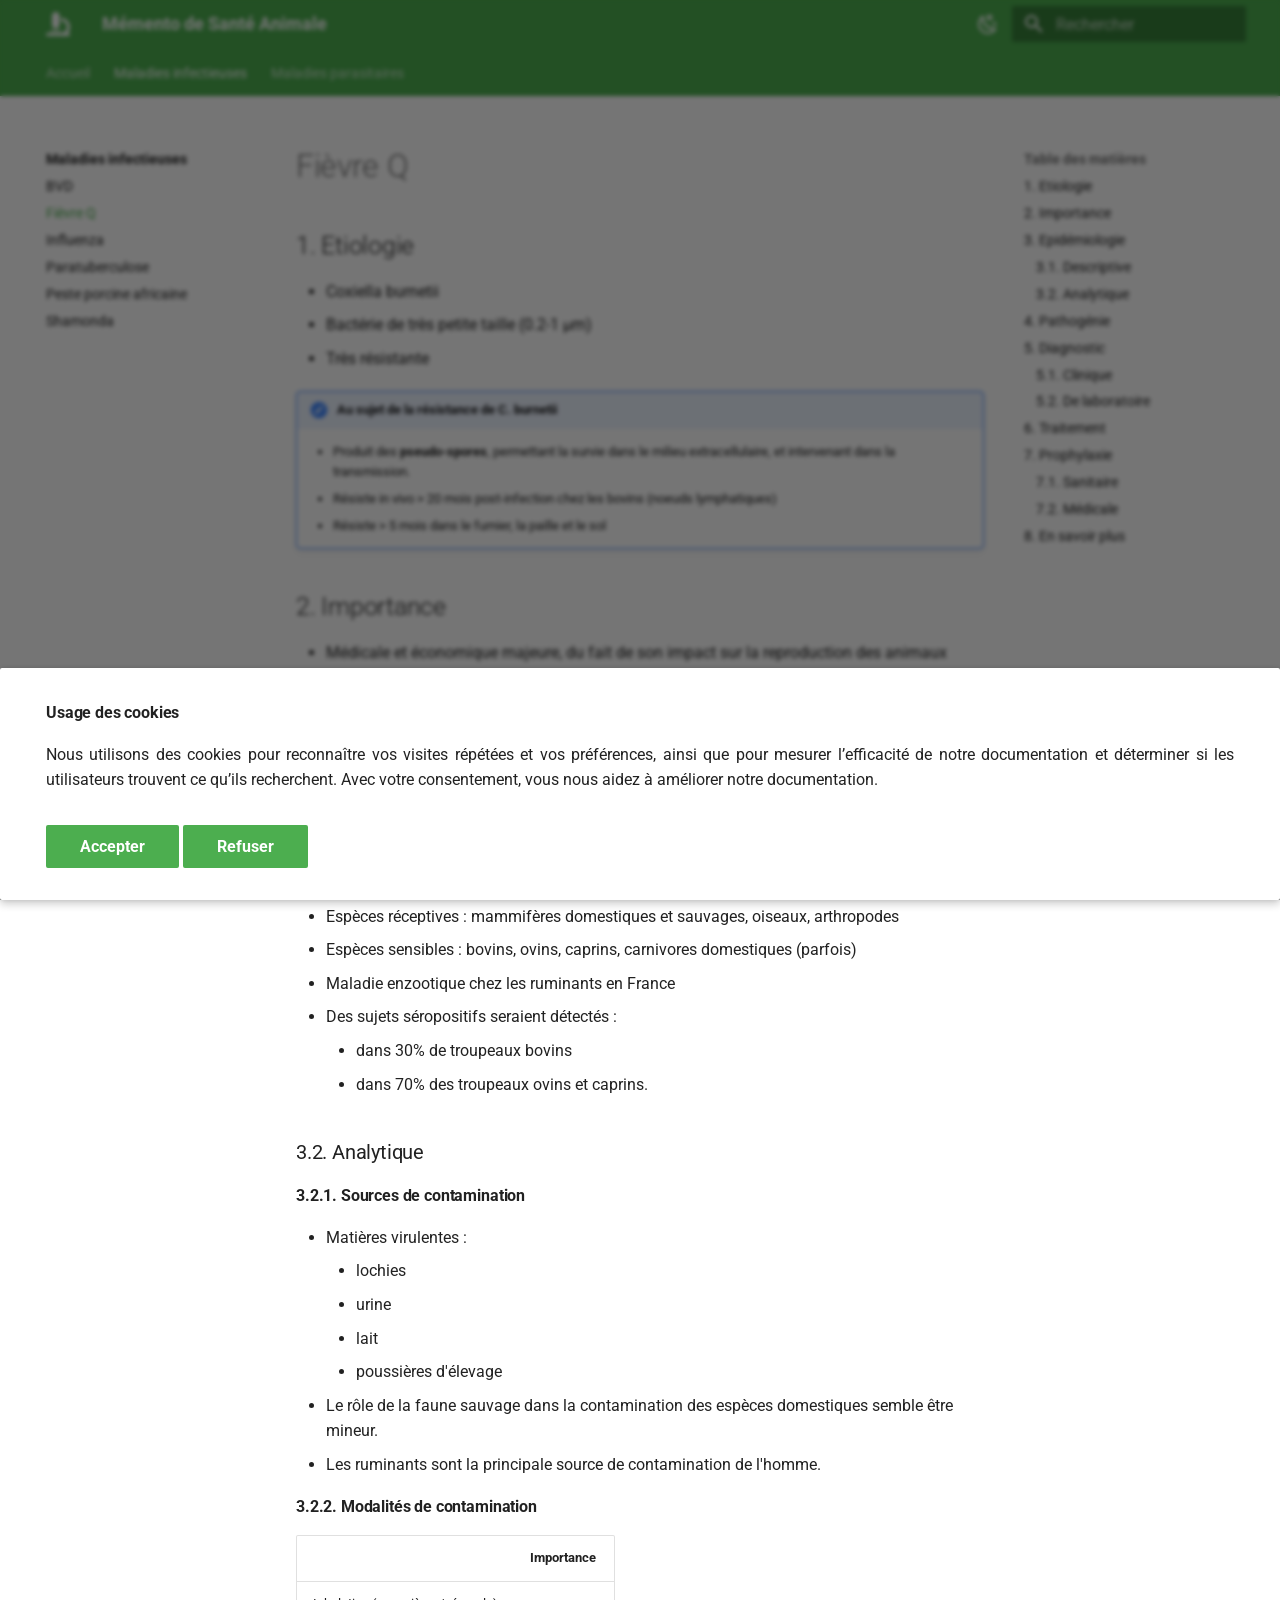
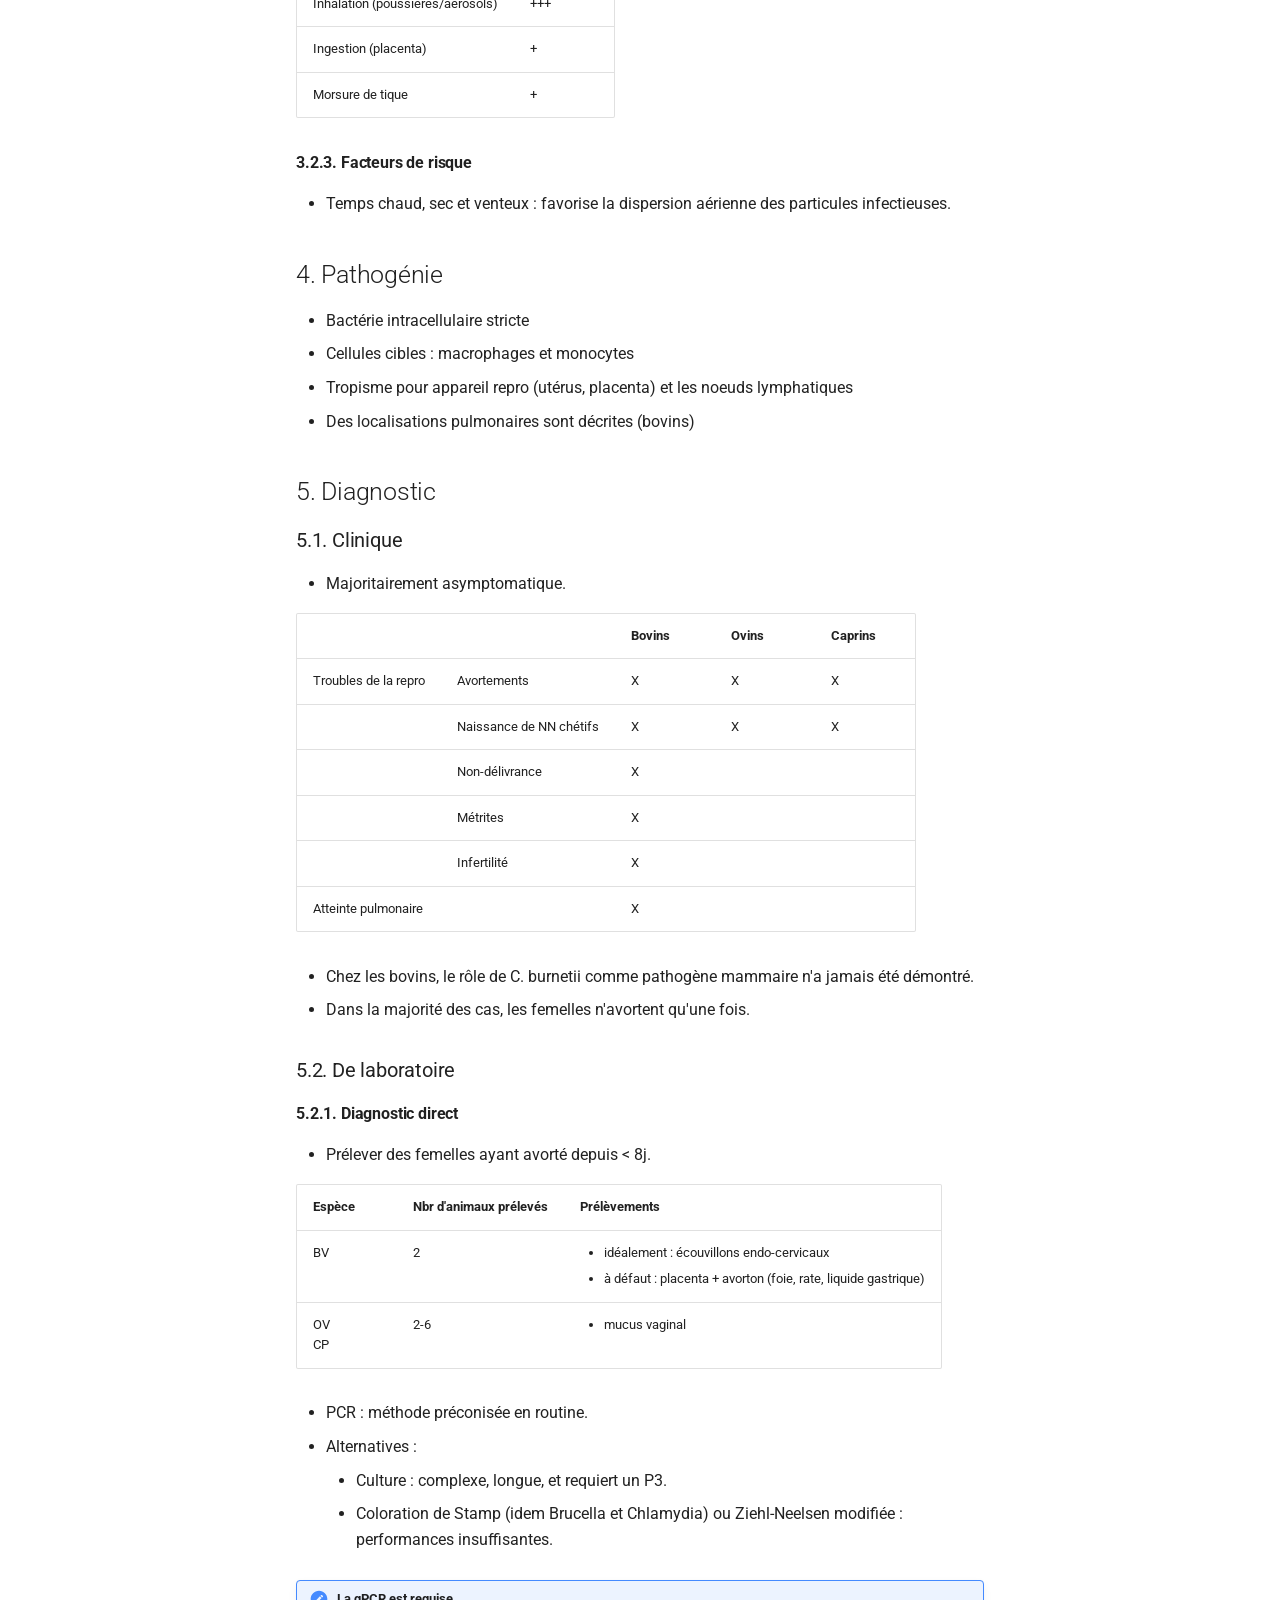
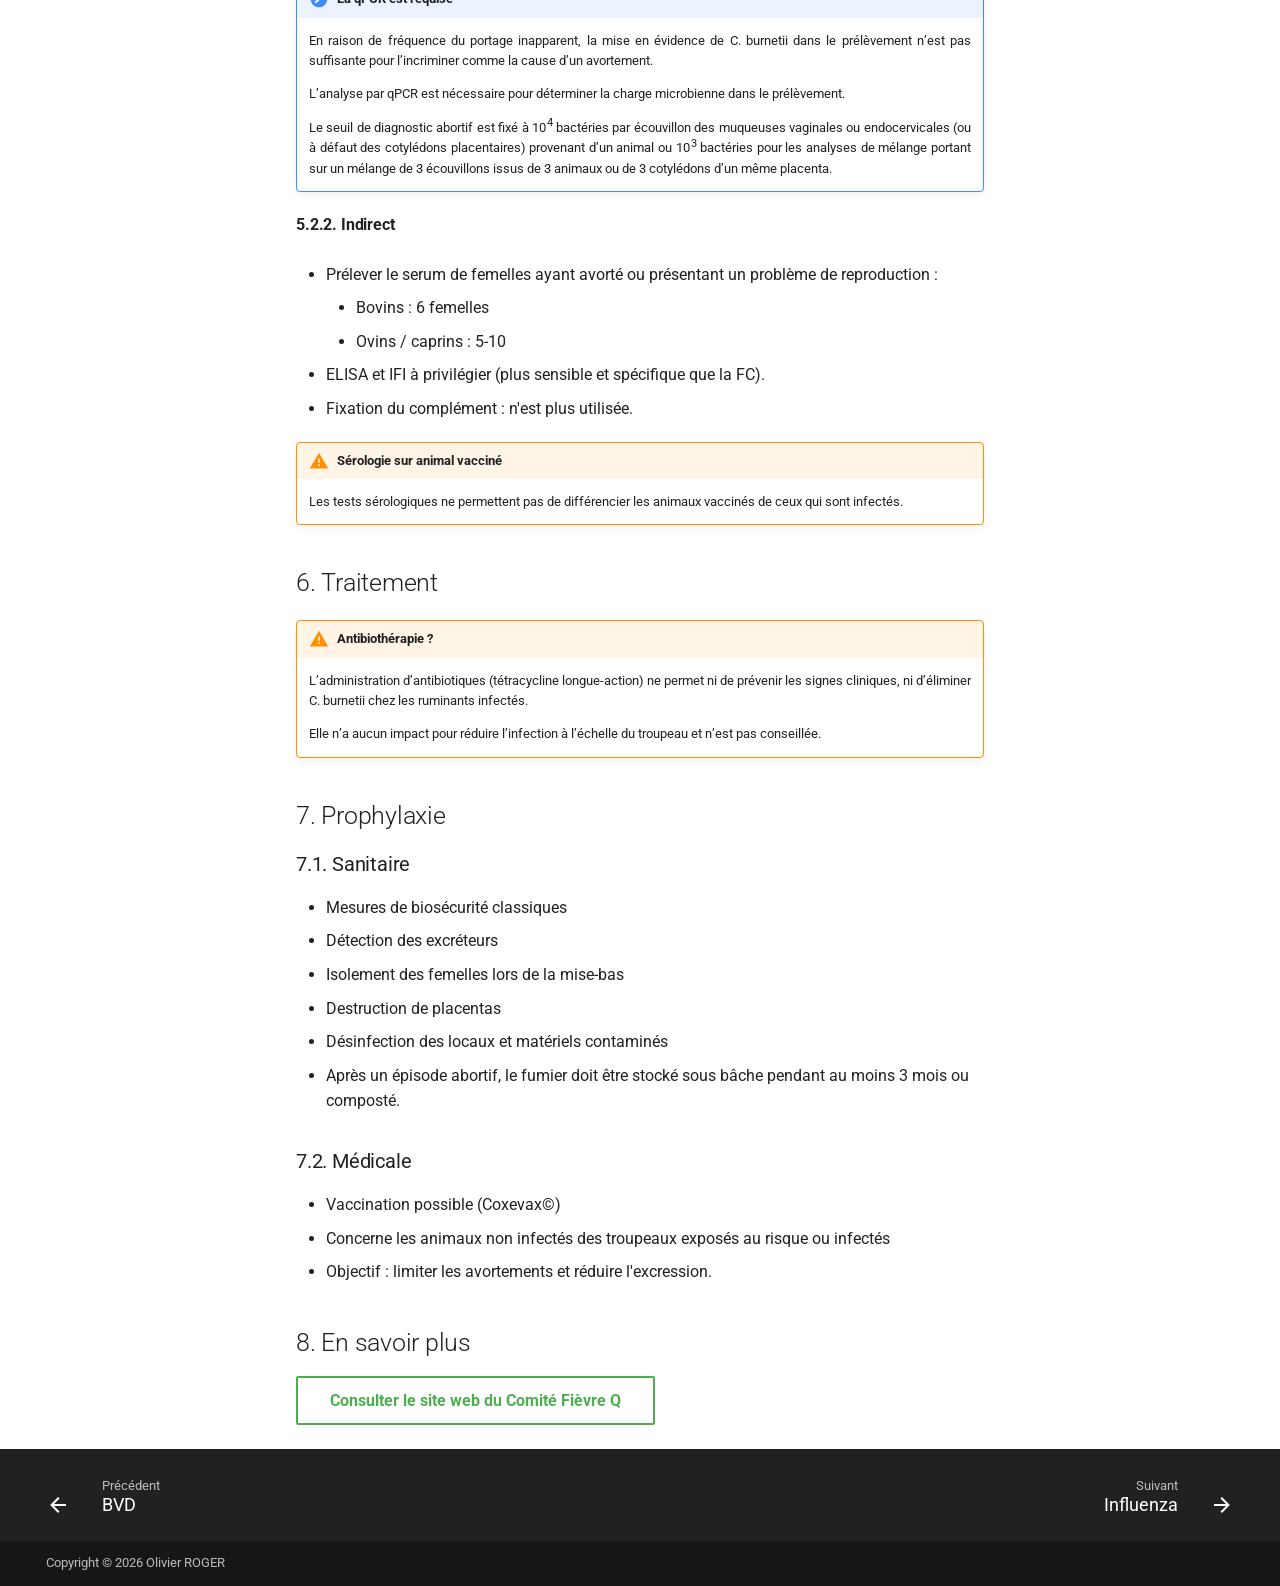
<file: maladies_infectieuses/fievre_q.html>
<!doctype html>
<html lang="fr" class="no-js">
  <head>
    
      <meta charset="utf-8">
      <meta name="viewport" content="width=device-width,initial-scale=1">
      
        <meta name="description" content="Mémento destiné aux technicien(ne)s de laboratoire en Santé Animale">
      
      
        <meta name="author" content="Olivier ROGER">
      
      
        <link rel="canonical" href="https://olivier-roger-vet.github.io/sante-animale-tech/maladies_infectieuses/fievre_q.html">
      
      
        <link rel="prev" href="bvd.html">
      
      
        <link rel="next" href="influenza.html">
      
      
      <link rel="icon" href="../assets/images/favicon.png">
      <meta name="generator" content="mkdocs-1.6.1, mkdocs-material-9.5.20">
    
    
      
        <title>Fièvre Q - Mémento de Santé Animale</title>
      
    
    
      <link rel="stylesheet" href="../assets/stylesheets/main.66ac8b77.min.css">
      
        
        <link rel="stylesheet" href="../assets/stylesheets/palette.06af60db.min.css">
      
      

  
  
  
  
  <style>:root{--md-annotation-icon:url('data:image/svg+xml;charset=utf-8,<svg xmlns="http://www.w3.org/2000/svg" viewBox="0 0 24 24"><path d="M12 20c-4.41 0-8-3.59-8-8s3.59-8 8-8 8 3.59 8 8-3.59 8-8 8m0-18A10 10 0 0 0 2 12a10 10 0 0 0 10 10 10 10 0 0 0 10-10A10 10 0 0 0 12 2m1 5h-2v4H7v2h4v4h2v-4h4v-2h-4V7Z"/></svg>');}</style>


    
    
      
    
    
      
        
        
        <link rel="preconnect" href="https://fonts.gstatic.com" crossorigin>
        <link rel="stylesheet" href="https://fonts.googleapis.com/css?family=Roboto:300,300i,400,400i,700,700i%7CRoboto+Mono:400,400i,700,700i&display=fallback">
        <style>:root{--md-text-font:"Roboto";--md-code-font:"Roboto Mono"}</style>
      
    
    
      <link rel="stylesheet" href="../stylesheets/extra.css">
    
    <script>__md_scope=new URL("..",location),__md_hash=e=>[...e].reduce((e,_)=>(e<<5)-e+_.charCodeAt(0),0),__md_get=(e,_=localStorage,t=__md_scope)=>JSON.parse(_.getItem(t.pathname+"."+e)),__md_set=(e,_,t=localStorage,a=__md_scope)=>{try{t.setItem(a.pathname+"."+e,JSON.stringify(_))}catch(e){}}</script>
    
      

    
    
    
  </head>
  
  
    
    
      
    
    
    
    
    <body dir="ltr" data-md-color-scheme="default" data-md-color-primary="green" data-md-color-accent="light-green">
  
    
    <input class="md-toggle" data-md-toggle="drawer" type="checkbox" id="__drawer" autocomplete="off">
    <input class="md-toggle" data-md-toggle="search" type="checkbox" id="__search" autocomplete="off">
    <label class="md-overlay" for="__drawer"></label>
    <div data-md-component="skip">
      
        
        <a href="#fievre-q" class="md-skip">
          Aller au contenu
        </a>
      
    </div>
    <div data-md-component="announce">
      
    </div>
    
    
      

<header class="md-header" data-md-component="header">
  <nav class="md-header__inner md-grid" aria-label="En-tête">
    <a href="../index.html" title="Mémento de Santé Animale" class="md-header__button md-logo" aria-label="Mémento de Santé Animale" data-md-component="logo">
      
  
  <svg xmlns="http://www.w3.org/2000/svg" viewBox="0 0 512 512"><!--! Font Awesome Free 6.5.2 by @fontawesome - https://fontawesome.com License - https://fontawesome.com/license/free (Icons: CC BY 4.0, Fonts: SIL OFL 1.1, Code: MIT License) Copyright 2024 Fonticons, Inc.--><path d="M160 32c0-17.7 14.3-32 32-32h32c17.7 0 32 14.3 32 32 17.7 0 32 14.3 32 32v224c0 17.7-14.3 32-32 32 0 17.7-14.3 32-32 32h-32c-17.7 0-32-14.3-32-32-17.7 0-32-14.3-32-32V64c0-17.7 14.3-32 32-32zM32 448h288c70.7 0 128-57.3 128-128s-57.3-128-128-128v-64c106 0 192 86 192 192 0 49.2-18.5 94-48.9 128H480c17.7 0 32 14.3 32 32s-14.3 32-32 32H32c-17.7 0-32-14.3-32-32s14.3-32 32-32zm80-64h192c8.8 0 16 7.2 16 16s-7.2 16-16 16H112c-8.8 0-16-7.2-16-16s7.2-16 16-16z"/></svg>

    </a>
    <label class="md-header__button md-icon" for="__drawer">
      
      <svg xmlns="http://www.w3.org/2000/svg" viewBox="0 0 24 24"><path d="M3 6h18v2H3V6m0 5h18v2H3v-2m0 5h18v2H3v-2Z"/></svg>
    </label>
    <div class="md-header__title" data-md-component="header-title">
      <div class="md-header__ellipsis">
        <div class="md-header__topic">
          <span class="md-ellipsis">
            Mémento de Santé Animale
          </span>
        </div>
        <div class="md-header__topic" data-md-component="header-topic">
          <span class="md-ellipsis">
            
              Fièvre Q
            
          </span>
        </div>
      </div>
    </div>
    
      
        <form class="md-header__option" data-md-component="palette">
  
    
    
    
    <input class="md-option" data-md-color-media="(prefers-color-scheme: light)" data-md-color-scheme="default" data-md-color-primary="green" data-md-color-accent="light-green"  aria-label="Afficher le mode sombre"  type="radio" name="__palette" id="__palette_0">
    
      <label class="md-header__button md-icon" title="Afficher le mode sombre" for="__palette_1" hidden>
        <svg xmlns="http://www.w3.org/2000/svg" viewBox="0 0 24 24"><path d="m17.75 4.09-2.53 1.94.91 3.06-2.63-1.81-2.63 1.81.91-3.06-2.53-1.94L12.44 4l1.06-3 1.06 3 3.19.09m3.5 6.91-1.64 1.25.59 1.98-1.7-1.17-1.7 1.17.59-1.98L15.75 11l2.06-.05L18.5 9l.69 1.95 2.06.05m-2.28 4.95c.83-.08 1.72 1.1 1.19 1.85-.32.45-.66.87-1.08 1.27C15.17 23 8.84 23 4.94 19.07c-3.91-3.9-3.91-10.24 0-14.14.4-.4.82-.76 1.27-1.08.75-.53 1.93.36 1.85 1.19-.27 2.86.69 5.83 2.89 8.02a9.96 9.96 0 0 0 8.02 2.89m-1.64 2.02a12.08 12.08 0 0 1-7.8-3.47c-2.17-2.19-3.33-5-3.49-7.82-2.81 3.14-2.7 7.96.31 10.98 3.02 3.01 7.84 3.12 10.98.31Z"/></svg>
      </label>
    
  
    
    
    
    <input class="md-option" data-md-color-media="(prefers-color-scheme: dark)" data-md-color-scheme="slate" data-md-color-primary="blue" data-md-color-accent="light-blue"  aria-label="Afficher le mode clair"  type="radio" name="__palette" id="__palette_1">
    
      <label class="md-header__button md-icon" title="Afficher le mode clair" for="__palette_0" hidden>
        <svg xmlns="http://www.w3.org/2000/svg" viewBox="0 0 24 24"><path d="M12 7a5 5 0 0 1 5 5 5 5 0 0 1-5 5 5 5 0 0 1-5-5 5 5 0 0 1 5-5m0 2a3 3 0 0 0-3 3 3 3 0 0 0 3 3 3 3 0 0 0 3-3 3 3 0 0 0-3-3m0-7 2.39 3.42C13.65 5.15 12.84 5 12 5c-.84 0-1.65.15-2.39.42L12 2M3.34 7l4.16-.35A7.2 7.2 0 0 0 5.94 8.5c-.44.74-.69 1.5-.83 2.29L3.34 7m.02 10 1.76-3.77a7.131 7.131 0 0 0 2.38 4.14L3.36 17M20.65 7l-1.77 3.79a7.023 7.023 0 0 0-2.38-4.15l4.15.36m-.01 10-4.14.36c.59-.51 1.12-1.14 1.54-1.86.42-.73.69-1.5.83-2.29L20.64 17M12 22l-2.41-3.44c.74.27 1.55.44 2.41.44.82 0 1.63-.17 2.37-.44L12 22Z"/></svg>
      </label>
    
  
</form>
      
    
    
      <script>var media,input,key,value,palette=__md_get("__palette");if(palette&&palette.color){"(prefers-color-scheme)"===palette.color.media&&(media=matchMedia("(prefers-color-scheme: light)"),input=document.querySelector(media.matches?"[data-md-color-media='(prefers-color-scheme: light)']":"[data-md-color-media='(prefers-color-scheme: dark)']"),palette.color.media=input.getAttribute("data-md-color-media"),palette.color.scheme=input.getAttribute("data-md-color-scheme"),palette.color.primary=input.getAttribute("data-md-color-primary"),palette.color.accent=input.getAttribute("data-md-color-accent"));for([key,value]of Object.entries(palette.color))document.body.setAttribute("data-md-color-"+key,value)}</script>
    
    
    
      <label class="md-header__button md-icon" for="__search">
        
        <svg xmlns="http://www.w3.org/2000/svg" viewBox="0 0 24 24"><path d="M9.5 3A6.5 6.5 0 0 1 16 9.5c0 1.61-.59 3.09-1.56 4.23l.27.27h.79l5 5-1.5 1.5-5-5v-.79l-.27-.27A6.516 6.516 0 0 1 9.5 16 6.5 6.5 0 0 1 3 9.5 6.5 6.5 0 0 1 9.5 3m0 2C7 5 5 7 5 9.5S7 14 9.5 14 14 12 14 9.5 12 5 9.5 5Z"/></svg>
      </label>
      <div class="md-search" data-md-component="search" role="dialog">
  <label class="md-search__overlay" for="__search"></label>
  <div class="md-search__inner" role="search">
    <form class="md-search__form" name="search">
      <input type="text" class="md-search__input" name="query" aria-label="Rechercher" placeholder="Rechercher" autocapitalize="off" autocorrect="off" autocomplete="off" spellcheck="false" data-md-component="search-query" required>
      <label class="md-search__icon md-icon" for="__search">
        
        <svg xmlns="http://www.w3.org/2000/svg" viewBox="0 0 24 24"><path d="M9.5 3A6.5 6.5 0 0 1 16 9.5c0 1.61-.59 3.09-1.56 4.23l.27.27h.79l5 5-1.5 1.5-5-5v-.79l-.27-.27A6.516 6.516 0 0 1 9.5 16 6.5 6.5 0 0 1 3 9.5 6.5 6.5 0 0 1 9.5 3m0 2C7 5 5 7 5 9.5S7 14 9.5 14 14 12 14 9.5 12 5 9.5 5Z"/></svg>
        
        <svg xmlns="http://www.w3.org/2000/svg" viewBox="0 0 24 24"><path d="M20 11v2H8l5.5 5.5-1.42 1.42L4.16 12l7.92-7.92L13.5 5.5 8 11h12Z"/></svg>
      </label>
      <nav class="md-search__options" aria-label="Recherche">
        
          <a href="javascript:void(0)" class="md-search__icon md-icon" title="Partager" aria-label="Partager" data-clipboard data-clipboard-text="" data-md-component="search-share" tabindex="-1">
            
            <svg xmlns="http://www.w3.org/2000/svg" viewBox="0 0 24 24"><path d="M18 16.08c-.76 0-1.44.3-1.96.77L8.91 12.7c.05-.23.09-.46.09-.7 0-.24-.04-.47-.09-.7l7.05-4.11c.54.5 1.25.81 2.04.81a3 3 0 0 0 3-3 3 3 0 0 0-3-3 3 3 0 0 0-3 3c0 .24.04.47.09.7L8.04 9.81C7.5 9.31 6.79 9 6 9a3 3 0 0 0-3 3 3 3 0 0 0 3 3c.79 0 1.5-.31 2.04-.81l7.12 4.15c-.05.21-.08.43-.08.66 0 1.61 1.31 2.91 2.92 2.91 1.61 0 2.92-1.3 2.92-2.91A2.92 2.92 0 0 0 18 16.08Z"/></svg>
          </a>
        
        <button type="reset" class="md-search__icon md-icon" title="Effacer" aria-label="Effacer" tabindex="-1">
          
          <svg xmlns="http://www.w3.org/2000/svg" viewBox="0 0 24 24"><path d="M19 6.41 17.59 5 12 10.59 6.41 5 5 6.41 10.59 12 5 17.59 6.41 19 12 13.41 17.59 19 19 17.59 13.41 12 19 6.41Z"/></svg>
        </button>
      </nav>
      
        <div class="md-search__suggest" data-md-component="search-suggest"></div>
      
    </form>
    <div class="md-search__output">
      <div class="md-search__scrollwrap" data-md-scrollfix>
        <div class="md-search-result" data-md-component="search-result">
          <div class="md-search-result__meta">
            Initialisation de la recherche
          </div>
          <ol class="md-search-result__list" role="presentation"></ol>
        </div>
      </div>
    </div>
  </div>
</div>
    
    
  </nav>
  
</header>
    
    <div class="md-container" data-md-component="container">
      
      
        
          
            
<nav class="md-tabs" aria-label="Onglets" data-md-component="tabs">
  <div class="md-grid">
    <ul class="md-tabs__list">
      
        
  
  
  
    <li class="md-tabs__item">
      <a href="../index.html" class="md-tabs__link">
        
  
    
  
  Accueil

      </a>
    </li>
  

      
        
  
  
    
  
  
    
    
      <li class="md-tabs__item md-tabs__item--active">
        <a href="index.html" class="md-tabs__link">
          
  
    
  
  Maladies infectieuses

        </a>
      </li>
    
  

      
        
  
  
  
    
    
      <li class="md-tabs__item">
        <a href="../maladies_parasitaires/index.html" class="md-tabs__link">
          
  
    
  
  Maladies parasitaires

        </a>
      </li>
    
  

      
    </ul>
  </div>
</nav>
          
        
      
      <main class="md-main" data-md-component="main">
        <div class="md-main__inner md-grid">
          
            
              
              <div class="md-sidebar md-sidebar--primary" data-md-component="sidebar" data-md-type="navigation" >
                <div class="md-sidebar__scrollwrap">
                  <div class="md-sidebar__inner">
                    


  


<nav class="md-nav md-nav--primary md-nav--lifted" aria-label="Navigation" data-md-level="0">
  <label class="md-nav__title" for="__drawer">
    <a href="../index.html" title="Mémento de Santé Animale" class="md-nav__button md-logo" aria-label="Mémento de Santé Animale" data-md-component="logo">
      
  
  <svg xmlns="http://www.w3.org/2000/svg" viewBox="0 0 512 512"><!--! Font Awesome Free 6.5.2 by @fontawesome - https://fontawesome.com License - https://fontawesome.com/license/free (Icons: CC BY 4.0, Fonts: SIL OFL 1.1, Code: MIT License) Copyright 2024 Fonticons, Inc.--><path d="M160 32c0-17.7 14.3-32 32-32h32c17.7 0 32 14.3 32 32 17.7 0 32 14.3 32 32v224c0 17.7-14.3 32-32 32 0 17.7-14.3 32-32 32h-32c-17.7 0-32-14.3-32-32-17.7 0-32-14.3-32-32V64c0-17.7 14.3-32 32-32zM32 448h288c70.7 0 128-57.3 128-128s-57.3-128-128-128v-64c106 0 192 86 192 192 0 49.2-18.5 94-48.9 128H480c17.7 0 32 14.3 32 32s-14.3 32-32 32H32c-17.7 0-32-14.3-32-32s14.3-32 32-32zm80-64h192c8.8 0 16 7.2 16 16s-7.2 16-16 16H112c-8.8 0-16-7.2-16-16s7.2-16 16-16z"/></svg>

    </a>
    Mémento de Santé Animale
  </label>
  
  <ul class="md-nav__list" data-md-scrollfix>
    
      
      
  
  
  
  
    <li class="md-nav__item">
      <a href="../index.html" class="md-nav__link">
        
  
  <span class="md-ellipsis">
    Accueil
  </span>
  

      </a>
    </li>
  

    
      
      
  
  
    
  
  
  
    
    
      
        
          
        
      
        
      
        
      
        
      
        
      
        
      
        
      
    
    
      
        
        
      
      
    
    
    <li class="md-nav__item md-nav__item--active md-nav__item--section md-nav__item--nested">
      
        
        
        <input class="md-nav__toggle md-toggle " type="checkbox" id="__nav_2" checked>
        
          
          
          <div class="md-nav__link md-nav__container">
            <a href="index.html" class="md-nav__link ">
              
  
  <span class="md-ellipsis">
    Maladies infectieuses
  </span>
  

            </a>
            
              
              <label class="md-nav__link " for="__nav_2" id="__nav_2_label" tabindex="">
                <span class="md-nav__icon md-icon"></span>
              </label>
            
          </div>
        
        <nav class="md-nav" data-md-level="1" aria-labelledby="__nav_2_label" aria-expanded="true">
          <label class="md-nav__title" for="__nav_2">
            <span class="md-nav__icon md-icon"></span>
            Maladies infectieuses
          </label>
          <ul class="md-nav__list" data-md-scrollfix>
            
              
            
              
                
  
  
  
  
    <li class="md-nav__item">
      <a href="bvd.html" class="md-nav__link">
        
  
  <span class="md-ellipsis">
    BVD
  </span>
  

      </a>
    </li>
  

              
            
              
                
  
  
    
  
  
  
    <li class="md-nav__item md-nav__item--active">
      
      <input class="md-nav__toggle md-toggle" type="checkbox" id="__toc">
      
      
        
      
      
        <label class="md-nav__link md-nav__link--active" for="__toc">
          
  
  <span class="md-ellipsis">
    Fièvre Q
  </span>
  

          <span class="md-nav__icon md-icon"></span>
        </label>
      
      <a href="fievre_q.html" class="md-nav__link md-nav__link--active">
        
  
  <span class="md-ellipsis">
    Fièvre Q
  </span>
  

      </a>
      
        

<nav class="md-nav md-nav--secondary" aria-label="Table des matières">
  
  
  
    
  
  
    <label class="md-nav__title" for="__toc">
      <span class="md-nav__icon md-icon"></span>
      Table des matières
    </label>
    <ul class="md-nav__list" data-md-component="toc" data-md-scrollfix>
      
        <li class="md-nav__item">
  <a href="#1-etiologie" class="md-nav__link">
    <span class="md-ellipsis">
      1. Etiologie
    </span>
  </a>
  
</li>
      
        <li class="md-nav__item">
  <a href="#2-importance" class="md-nav__link">
    <span class="md-ellipsis">
      2. Importance
    </span>
  </a>
  
</li>
      
        <li class="md-nav__item">
  <a href="#3-epidemiologie" class="md-nav__link">
    <span class="md-ellipsis">
      3. Epidémiologie
    </span>
  </a>
  
    <nav class="md-nav" aria-label="3. Epidémiologie">
      <ul class="md-nav__list">
        
          <li class="md-nav__item">
  <a href="#31-descriptive" class="md-nav__link">
    <span class="md-ellipsis">
      3.1. Descriptive
    </span>
  </a>
  
</li>
        
          <li class="md-nav__item">
  <a href="#32-analytique" class="md-nav__link">
    <span class="md-ellipsis">
      3.2. Analytique
    </span>
  </a>
  
</li>
        
      </ul>
    </nav>
  
</li>
      
        <li class="md-nav__item">
  <a href="#4-pathogenie" class="md-nav__link">
    <span class="md-ellipsis">
      4. Pathogénie
    </span>
  </a>
  
</li>
      
        <li class="md-nav__item">
  <a href="#5-diagnostic" class="md-nav__link">
    <span class="md-ellipsis">
      5. Diagnostic
    </span>
  </a>
  
    <nav class="md-nav" aria-label="5. Diagnostic">
      <ul class="md-nav__list">
        
          <li class="md-nav__item">
  <a href="#51-clinique" class="md-nav__link">
    <span class="md-ellipsis">
      5.1. Clinique
    </span>
  </a>
  
</li>
        
          <li class="md-nav__item">
  <a href="#52-de-laboratoire" class="md-nav__link">
    <span class="md-ellipsis">
      5.2. De laboratoire
    </span>
  </a>
  
</li>
        
      </ul>
    </nav>
  
</li>
      
        <li class="md-nav__item">
  <a href="#6-traitement" class="md-nav__link">
    <span class="md-ellipsis">
      6. Traitement
    </span>
  </a>
  
</li>
      
        <li class="md-nav__item">
  <a href="#7-prophylaxie" class="md-nav__link">
    <span class="md-ellipsis">
      7. Prophylaxie
    </span>
  </a>
  
    <nav class="md-nav" aria-label="7. Prophylaxie">
      <ul class="md-nav__list">
        
          <li class="md-nav__item">
  <a href="#71-sanitaire" class="md-nav__link">
    <span class="md-ellipsis">
      7.1. Sanitaire
    </span>
  </a>
  
</li>
        
          <li class="md-nav__item">
  <a href="#72-medicale" class="md-nav__link">
    <span class="md-ellipsis">
      7.2. Médicale
    </span>
  </a>
  
</li>
        
      </ul>
    </nav>
  
</li>
      
        <li class="md-nav__item">
  <a href="#8-en-savoir-plus" class="md-nav__link">
    <span class="md-ellipsis">
      8. En savoir plus
    </span>
  </a>
  
</li>
      
    </ul>
  
</nav>
      
    </li>
  

              
            
              
                
  
  
  
  
    <li class="md-nav__item">
      <a href="influenza.html" class="md-nav__link">
        
  
  <span class="md-ellipsis">
    Influenza
  </span>
  

      </a>
    </li>
  

              
            
              
                
  
  
  
  
    <li class="md-nav__item">
      <a href="paratuberculose.html" class="md-nav__link">
        
  
  <span class="md-ellipsis">
    Paratuberculose
  </span>
  

      </a>
    </li>
  

              
            
              
                
  
  
  
  
    <li class="md-nav__item">
      <a href="ppa.html" class="md-nav__link">
        
  
  <span class="md-ellipsis">
    Peste porcine africaine
  </span>
  

      </a>
    </li>
  

              
            
              
                
  
  
  
  
    <li class="md-nav__item">
      <a href="shamonda.html" class="md-nav__link">
        
  
  <span class="md-ellipsis">
    Shamonda
  </span>
  

      </a>
    </li>
  

              
            
          </ul>
        </nav>
      
    </li>
  

    
      
      
  
  
  
  
    
    
      
        
          
        
      
        
      
        
      
    
    
      
      
    
    
    <li class="md-nav__item md-nav__item--nested">
      
        
        
        <input class="md-nav__toggle md-toggle " type="checkbox" id="__nav_3" >
        
          
          
          <div class="md-nav__link md-nav__container">
            <a href="../maladies_parasitaires/index.html" class="md-nav__link ">
              
  
  <span class="md-ellipsis">
    Maladies parasitaires
  </span>
  

            </a>
            
              
              <label class="md-nav__link " for="__nav_3" id="__nav_3_label" tabindex="0">
                <span class="md-nav__icon md-icon"></span>
              </label>
            
          </div>
        
        <nav class="md-nav" data-md-level="1" aria-labelledby="__nav_3_label" aria-expanded="false">
          <label class="md-nav__title" for="__nav_3">
            <span class="md-nav__icon md-icon"></span>
            Maladies parasitaires
          </label>
          <ul class="md-nav__list" data-md-scrollfix>
            
              
            
              
                
  
  
  
  
    <li class="md-nav__item">
      <a href="../maladies_parasitaires/neosporose.html" class="md-nav__link">
        
  
  <span class="md-ellipsis">
    Neosporose
  </span>
  

      </a>
    </li>
  

              
            
              
                
  
  
  
  
    <li class="md-nav__item">
      <a href="../maladies_parasitaires/toxoplasmose.html" class="md-nav__link">
        
  
  <span class="md-ellipsis">
    Toxoplasmose
  </span>
  

      </a>
    </li>
  

              
            
          </ul>
        </nav>
      
    </li>
  

    
  </ul>
</nav>
                  </div>
                </div>
              </div>
            
            
              
              <div class="md-sidebar md-sidebar--secondary" data-md-component="sidebar" data-md-type="toc" >
                <div class="md-sidebar__scrollwrap">
                  <div class="md-sidebar__inner">
                    

<nav class="md-nav md-nav--secondary" aria-label="Table des matières">
  
  
  
    
  
  
    <label class="md-nav__title" for="__toc">
      <span class="md-nav__icon md-icon"></span>
      Table des matières
    </label>
    <ul class="md-nav__list" data-md-component="toc" data-md-scrollfix>
      
        <li class="md-nav__item">
  <a href="#1-etiologie" class="md-nav__link">
    <span class="md-ellipsis">
      1. Etiologie
    </span>
  </a>
  
</li>
      
        <li class="md-nav__item">
  <a href="#2-importance" class="md-nav__link">
    <span class="md-ellipsis">
      2. Importance
    </span>
  </a>
  
</li>
      
        <li class="md-nav__item">
  <a href="#3-epidemiologie" class="md-nav__link">
    <span class="md-ellipsis">
      3. Epidémiologie
    </span>
  </a>
  
    <nav class="md-nav" aria-label="3. Epidémiologie">
      <ul class="md-nav__list">
        
          <li class="md-nav__item">
  <a href="#31-descriptive" class="md-nav__link">
    <span class="md-ellipsis">
      3.1. Descriptive
    </span>
  </a>
  
</li>
        
          <li class="md-nav__item">
  <a href="#32-analytique" class="md-nav__link">
    <span class="md-ellipsis">
      3.2. Analytique
    </span>
  </a>
  
</li>
        
      </ul>
    </nav>
  
</li>
      
        <li class="md-nav__item">
  <a href="#4-pathogenie" class="md-nav__link">
    <span class="md-ellipsis">
      4. Pathogénie
    </span>
  </a>
  
</li>
      
        <li class="md-nav__item">
  <a href="#5-diagnostic" class="md-nav__link">
    <span class="md-ellipsis">
      5. Diagnostic
    </span>
  </a>
  
    <nav class="md-nav" aria-label="5. Diagnostic">
      <ul class="md-nav__list">
        
          <li class="md-nav__item">
  <a href="#51-clinique" class="md-nav__link">
    <span class="md-ellipsis">
      5.1. Clinique
    </span>
  </a>
  
</li>
        
          <li class="md-nav__item">
  <a href="#52-de-laboratoire" class="md-nav__link">
    <span class="md-ellipsis">
      5.2. De laboratoire
    </span>
  </a>
  
</li>
        
      </ul>
    </nav>
  
</li>
      
        <li class="md-nav__item">
  <a href="#6-traitement" class="md-nav__link">
    <span class="md-ellipsis">
      6. Traitement
    </span>
  </a>
  
</li>
      
        <li class="md-nav__item">
  <a href="#7-prophylaxie" class="md-nav__link">
    <span class="md-ellipsis">
      7. Prophylaxie
    </span>
  </a>
  
    <nav class="md-nav" aria-label="7. Prophylaxie">
      <ul class="md-nav__list">
        
          <li class="md-nav__item">
  <a href="#71-sanitaire" class="md-nav__link">
    <span class="md-ellipsis">
      7.1. Sanitaire
    </span>
  </a>
  
</li>
        
          <li class="md-nav__item">
  <a href="#72-medicale" class="md-nav__link">
    <span class="md-ellipsis">
      7.2. Médicale
    </span>
  </a>
  
</li>
        
      </ul>
    </nav>
  
</li>
      
        <li class="md-nav__item">
  <a href="#8-en-savoir-plus" class="md-nav__link">
    <span class="md-ellipsis">
      8. En savoir plus
    </span>
  </a>
  
</li>
      
    </ul>
  
</nav>
                  </div>
                </div>
              </div>
            
          
          
            <div class="md-content" data-md-component="content">
              <article class="md-content__inner md-typeset">
                
                  


<h1 id="fievre-q">Fièvre Q</h1>
<h2 id="1-etiologie">1. Etiologie</h2>
<ul>
<li>Coxiella burnetii</li>
<li>Bactérie de très petite taille (0.2-1 µm)</li>
<li>Très résistante</li>
</ul>
<div class="admonition note">
<p class="admonition-title">Au sujet de la résistance de C. burnetii</p>
<ul>
<li>Produit des <strong>pseudo-spores</strong>, permettant la survie dans le milieu extracellulaire, et intervenant dans la transmission.</li>
<li>Résiste in vivo &gt; 20 mois post-infection chez les bovins (noeuds lymphatiques)</li>
<li>Résiste &gt; 5 mois dans le fumier, la paille et le sol</li>
</ul>
</div>
<h2 id="2-importance">2. Importance</h2>
<ul>
<li>Médicale et économique majeure, du fait de son impact sur la reproduction des animaux</li>
<li>C'est une zoonose majeure</li>
<li>C'est une <abbr title="Maladie Légalement Réputée Contagieuse">MLRC</abbr>, classée E (déclaration obligatoire)</li>
</ul>
<h2 id="3-epidemiologie">3. Epidémiologie</h2>
<h3 id="31-descriptive">3.1. Descriptive</h3>
<ul>
<li>Distribution mondiale</li>
<li>Espèces réceptives : mammifères domestiques et sauvages, oiseaux, arthropodes</li>
<li>Espèces sensibles : bovins, ovins, caprins, carnivores domestiques (parfois)</li>
<li>Maladie enzootique chez les ruminants en France</li>
<li>Des sujets séropositifs seraient détectés :<ul>
<li>dans 30% de troupeaux bovins</li>
<li>dans 70% des troupeaux ovins et caprins. </li>
</ul>
</li>
</ul>
<h3 id="32-analytique">3.2. Analytique</h3>
<h4>3.2.1. Sources de contamination</h4>

<ul>
<li>Matières virulentes : <ul>
<li>lochies</li>
<li>urine</li>
<li>lait</li>
<li>poussières d'élevage</li>
</ul>
</li>
<li>Le rôle de la faune sauvage dans la contamination des espèces domestiques semble être mineur.</li>
<li>Les ruminants sont la principale source de contamination de l'homme.</li>
</ul>
<h4>3.2.2. Modalités de contamination</h4>

<table>
<thead>
<tr>
<th></th>
<th>Importance</th>
</tr>
</thead>
<tbody>
<tr>
<td>Inhalation (poussières/aérosols)</td>
<td>+++</td>
</tr>
<tr>
<td>Ingestion (placenta)</td>
<td>+</td>
</tr>
<tr>
<td>Morsure de tique</td>
<td>+</td>
</tr>
</tbody>
</table>
<h4>3.2.3. Facteurs de risque</h4>

<ul>
<li>Temps chaud, sec et venteux : favorise la dispersion aérienne des particules infectieuses.</li>
</ul>
<h2 id="4-pathogenie">4. Pathogénie</h2>
<ul>
<li>Bactérie intracellulaire stricte</li>
<li>Cellules cibles : macrophages et monocytes</li>
<li>Tropisme pour appareil repro (utérus, placenta) et les noeuds lymphatiques</li>
<li>Des localisations pulmonaires sont décrites (bovins)</li>
</ul>
<h2 id="5-diagnostic">5. Diagnostic</h2>
<h3 id="51-clinique">5.1. Clinique</h3>
<ul>
<li>Majoritairement asymptomatique.</li>
</ul>
<table>
<thead>
<tr>
<th></th>
<th></th>
<th>Bovins</th>
<th>Ovins</th>
<th>Caprins</th>
</tr>
</thead>
<tbody>
<tr>
<td>Troubles de la repro</td>
<td>Avortements</td>
<td>X</td>
<td>X</td>
<td>X</td>
</tr>
<tr>
<td></td>
<td>Naissance de NN chétifs</td>
<td>X</td>
<td>X</td>
<td>X</td>
</tr>
<tr>
<td></td>
<td>Non-délivrance</td>
<td>X</td>
<td></td>
<td></td>
</tr>
<tr>
<td></td>
<td>Métrites</td>
<td>X</td>
<td></td>
<td></td>
</tr>
<tr>
<td></td>
<td>Infertilité</td>
<td>X</td>
<td></td>
<td></td>
</tr>
<tr>
<td>Atteinte pulmonaire</td>
<td></td>
<td>X</td>
<td></td>
<td></td>
</tr>
</tbody>
</table>
<ul>
<li>Chez les bovins, le rôle de C. burnetii comme pathogène mammaire n'a jamais été démontré.</li>
<li>Dans la majorité des cas, les femelles n'avortent qu'une fois.</li>
</ul>
<h3 id="52-de-laboratoire">5.2. De laboratoire</h3>
<h4>5.2.1. Diagnostic direct</h4>

<ul>
<li>Prélever des femelles ayant avorté depuis &lt; 8j.</li>
</ul>
<table>
  <tr>
    <th>Espèce</th>
    <th>Nbr d'animaux prélevés</th>
    <th>Prélèvements</th>
  </tr>
  <tr>
    <td>BV</td>
    <td>2</td>
    <td>
      <ul>
        <li>idéalement : écouvillons endo-cervicaux</li> 
        <li>à défaut : placenta + avorton (foie, rate, liquide gastrique)</li>
      </ul>
    </td>
  </tr>
  <tr>
    <td>OV<br/>CP</td>
    <td>2-6</td>
    <td>
      <ul>
        <li>mucus vaginal</li>
      </ul>
    </td>
  </tr>
</table>

<ul>
<li>PCR : méthode préconisée en routine. </li>
<li>Alternatives : <ul>
<li>Culture : complexe, longue, et requiert un P3.</li>
<li>Coloration de Stamp (idem Brucella et Chlamydia) ou Ziehl-Neelsen modifiée : performances insuffisantes.</li>
</ul>
</li>
</ul>
<div class="admonition note">
<p class="admonition-title">La qPCR est requise</p>
<p>En raison de fréquence du portage inapparent, la mise en évidence de C. burnetii dans le prélèvement n’est pas suffisante pour l’incriminer comme la cause d’un avortement.    </p>
<p>L’analyse par qPCR est nécessaire pour déterminer la charge microbienne dans le prélèvement. </p>
<p>Le seuil de diagnostic abortif est fixé à 10<sup>4</sup> bactéries par écouvillon des muqueuses vaginales ou endocervicales (ou à défaut des cotylédons placentaires) provenant d’un animal ou 10<sup>3</sup> bactéries pour les analyses de mélange portant sur un mélange de 3 écouvillons issus de 3 animaux ou de 3 cotylédons d’un même placenta.</p>
</div>
<h4>5.2.2. Indirect</h4>

<ul>
<li>
<p>Prélever le serum de femelles ayant avorté ou présentant un problème de reproduction : </p>
<ul>
<li>Bovins : 6 femelles</li>
<li>Ovins / caprins : 5-10</li>
</ul>
</li>
<li>
<p>ELISA et IFI à privilégier (plus sensible et spécifique que la FC).</p>
</li>
<li>Fixation du complément : n'est plus utilisée.</li>
</ul>
<div class="admonition warning">
<p class="admonition-title">Sérologie sur animal vacciné</p>
<p>Les tests sérologiques ne permettent pas de différencier les animaux vaccinés de ceux qui sont infectés.</p>
</div>
<h2 id="6-traitement">6. Traitement</h2>
<div class="admonition warning">
<p class="admonition-title">Antibiothérapie ?</p>
<p>L’administration d’antibiotiques (tétracycline longue-action) ne permet ni de prévenir les signes cliniques, ni d’éliminer C. burnetii chez les ruminants infectés. </p>
<p>Elle n’a aucun impact pour réduire l’infection à l’échelle du troupeau et n’est pas conseillée.</p>
</div>
<h2 id="7-prophylaxie">7. Prophylaxie</h2>
<h3 id="71-sanitaire">7.1. Sanitaire</h3>
<ul>
<li>Mesures de biosécurité classiques</li>
<li>Détection des excréteurs</li>
<li>Isolement des femelles lors de la mise-bas</li>
<li>Destruction de placentas</li>
<li>Désinfection des locaux et matériels contaminés</li>
<li>Après un épisode abortif, le fumier doit être stocké sous bâche pendant au moins 3 mois ou composté.</li>
</ul>
<h3 id="72-medicale">7.2. Médicale</h3>
<ul>
<li>Vaccination possible (Coxevax&copy;)</li>
<li>Concerne les animaux non infectés des troupeaux exposés au risque ou infectés</li>
<li>Objectif : limiter les avortements et réduire l'excression.</li>
</ul>
<h2 id="8-en-savoir-plus">8. En savoir plus</h2>
<p><a class="md-button" href="https://www.comitefievreq.com/">Consulter le site web du Comité Fièvre Q</a></p>












                
              </article>
            </div>
          
          
<script>var target=document.getElementById(location.hash.slice(1));target&&target.name&&(target.checked=target.name.startsWith("__tabbed_"))</script>
        </div>
        
          <button type="button" class="md-top md-icon" data-md-component="top" hidden>
  
  <svg xmlns="http://www.w3.org/2000/svg" viewBox="0 0 24 24"><path d="M13 20h-2V8l-5.5 5.5-1.42-1.42L12 4.16l7.92 7.92-1.42 1.42L13 8v12Z"/></svg>
  Retour en haut de la page
</button>
        
      </main>
      
        <footer class="md-footer">
  
    
      
      <nav class="md-footer__inner md-grid" aria-label="Pied de page" >
        
          
          <a href="bvd.html" class="md-footer__link md-footer__link--prev" aria-label="Précédent: BVD">
            <div class="md-footer__button md-icon">
              
              <svg xmlns="http://www.w3.org/2000/svg" viewBox="0 0 24 24"><path d="M20 11v2H8l5.5 5.5-1.42 1.42L4.16 12l7.92-7.92L13.5 5.5 8 11h12Z"/></svg>
            </div>
            <div class="md-footer__title">
              <span class="md-footer__direction">
                Précédent
              </span>
              <div class="md-ellipsis">
                BVD
              </div>
            </div>
          </a>
        
        
          
          <a href="influenza.html" class="md-footer__link md-footer__link--next" aria-label="Suivant: Influenza">
            <div class="md-footer__title">
              <span class="md-footer__direction">
                Suivant
              </span>
              <div class="md-ellipsis">
                Influenza
              </div>
            </div>
            <div class="md-footer__button md-icon">
              
              <svg xmlns="http://www.w3.org/2000/svg" viewBox="0 0 24 24"><path d="M4 11v2h12l-5.5 5.5 1.42 1.42L19.84 12l-7.92-7.92L10.5 5.5 16 11H4Z"/></svg>
            </div>
          </a>
        
      </nav>
    
  
  <div class="md-footer-meta md-typeset">
    <div class="md-footer-meta__inner md-grid">
      <div class="md-copyright">
  
    <div class="md-copyright__highlight">
      Copyright &copy; 2026 Olivier ROGER
    </div>
  
  
</div>
      
    </div>
  </div>
</footer>
      
    </div>
    <div class="md-dialog" data-md-component="dialog">
      <div class="md-dialog__inner md-typeset"></div>
    </div>
    
    
      <div class="md-consent" data-md-component="consent" id="__consent" hidden>
        <div class="md-consent__overlay"></div>
        <aside class="md-consent__inner">
          <form class="md-consent__form md-grid md-typeset" name="consent">
            





  

<h4>Usage des cookies</h4>
<p>Nous utilisons des cookies pour reconnaître vos visites répétées et vos préférences, ainsi que pour mesurer l’efficacité de notre documentation et déterminer si les utilisateurs trouvent ce qu’ils recherchent. Avec votre consentement, vous nous aidez à améliorer notre documentation.</p>
<input class="md-toggle" type="checkbox" id="__settings" checked>
<div class="md-consent__settings">
  <ul class="task-list">
    
  </ul>
</div>
<div class="md-consent__controls">
  
    
      <button class="md-button md-button--primary">Accepter</button>
    
    
    
  
    
    
      <button type="reset" class="md-button md-button--primary">Refuser</button>
    
    
  
</div>
          </form>
        </aside>
      </div>
      <script>var consent=__md_get("__consent");if(consent)for(var input of document.forms.consent.elements)input.name&&(input.checked=consent[input.name]||!1);else"file:"!==location.protocol&&setTimeout(function(){document.querySelector("[data-md-component=consent]").hidden=!1},250);var action,form=document.forms.consent;for(action of["submit","reset"])form.addEventListener(action,function(e){if(e.preventDefault(),"reset"===e.type)for(var n of document.forms.consent.elements)n.name&&(n.checked=!1);__md_set("__consent",Object.fromEntries(Array.from(new FormData(form).keys()).map(function(e){return[e,!0]}))),location.hash="",location.reload()})</script>
    
    <script id="__config" type="application/json">{"base": "..", "features": ["announce.dismiss", "content.action.edit", "content.action.view", "content.code.annotate", "content.code.copy", "content.tooltips", "navigation.path", "navigation.footer", "navigation.indexes", "navigation.tabs", "navigation.top", "navigation.tracking", "search.highlight", "search.share", "search.suggest", "toc.follow"], "search": "../assets/javascripts/workers/search.b8dbb3d2.min.js", "tags": {"Takeaway": "takeaway"}, "translations": {"clipboard.copied": "Copi\u00e9 dans le presse-papier", "clipboard.copy": "Copier dans le presse-papier", "search.result.more.one": "1 de plus sur cette page", "search.result.more.other": "# de plus sur cette page", "search.result.none": "Aucun document trouv\u00e9", "search.result.one": "1 document trouv\u00e9", "search.result.other": "# documents trouv\u00e9s", "search.result.placeholder": "Taper pour d\u00e9marrer la recherche", "search.result.term.missing": "Non trouv\u00e9", "select.version": "S\u00e9lectionner la version"}}</script>
    
    
      <script src="../assets/javascripts/bundle.dd8806f2.min.js"></script>
      
    
  </body>
</html>
</file>
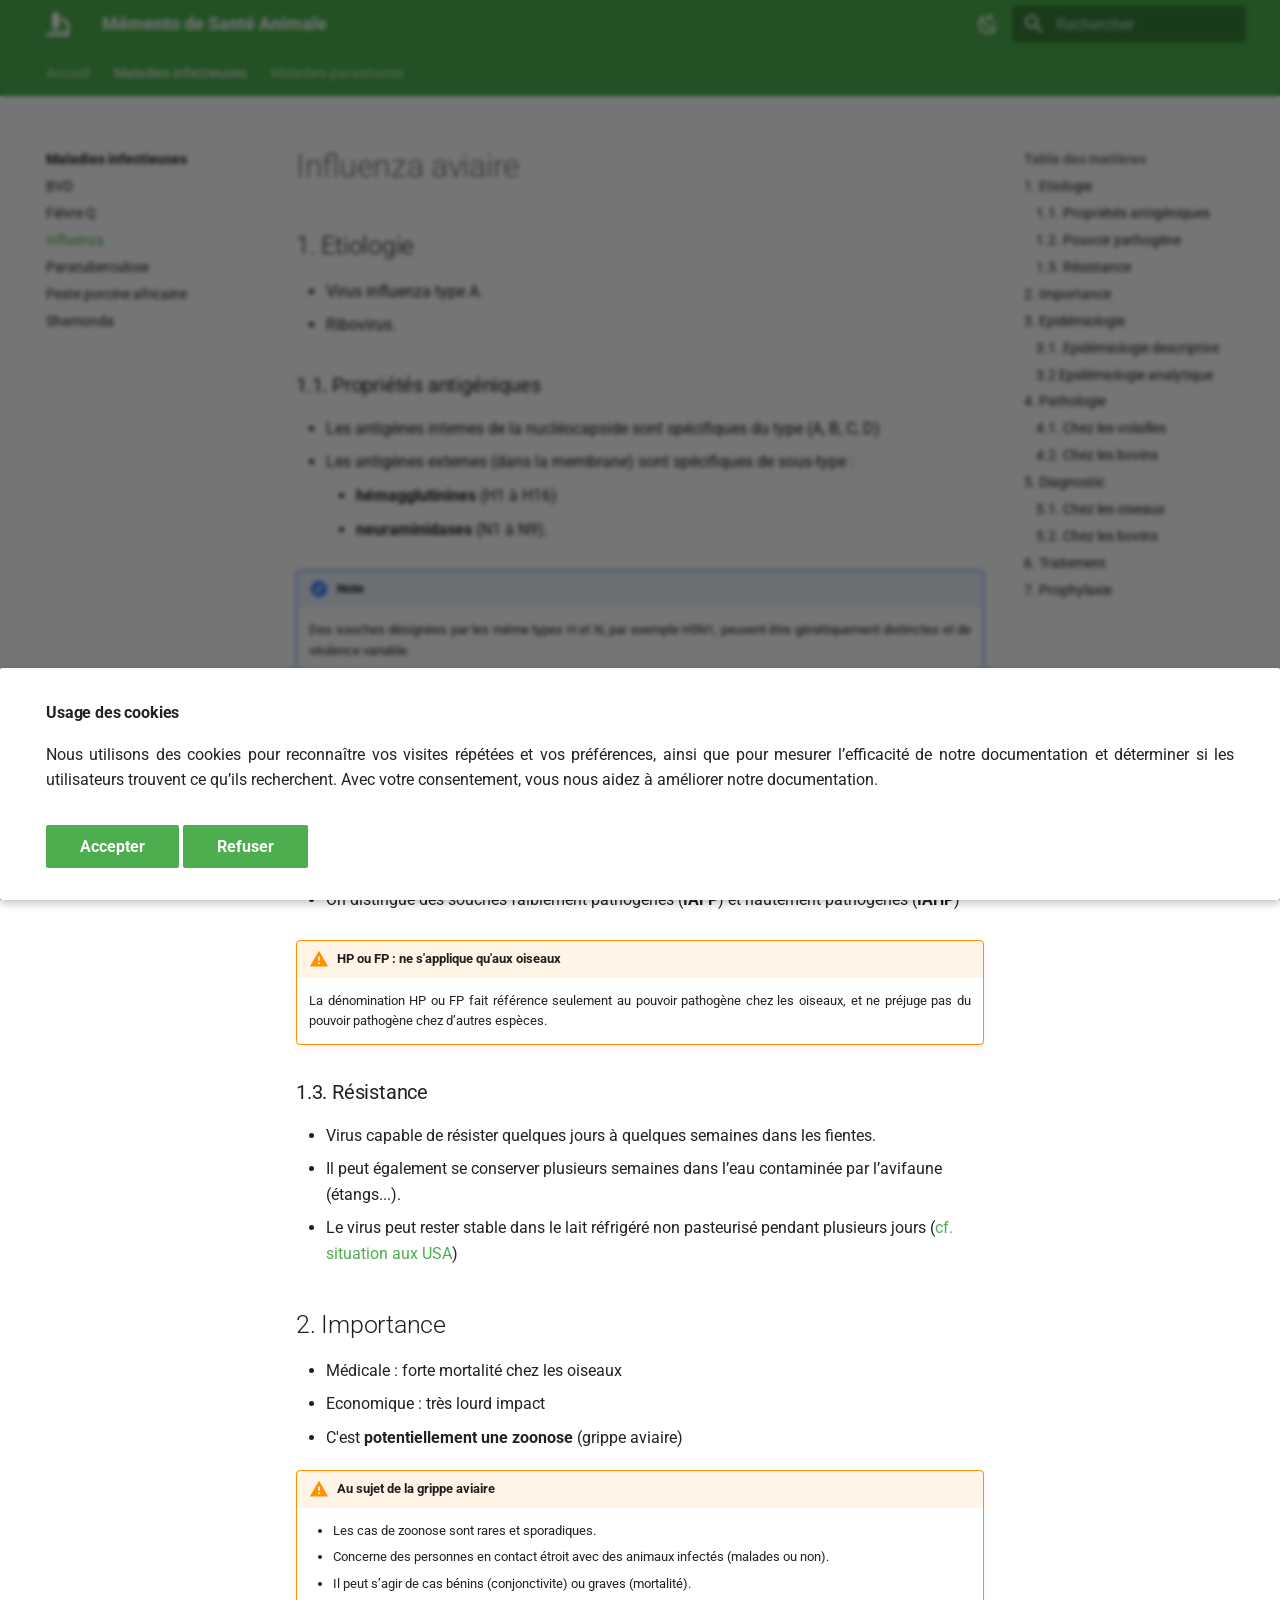
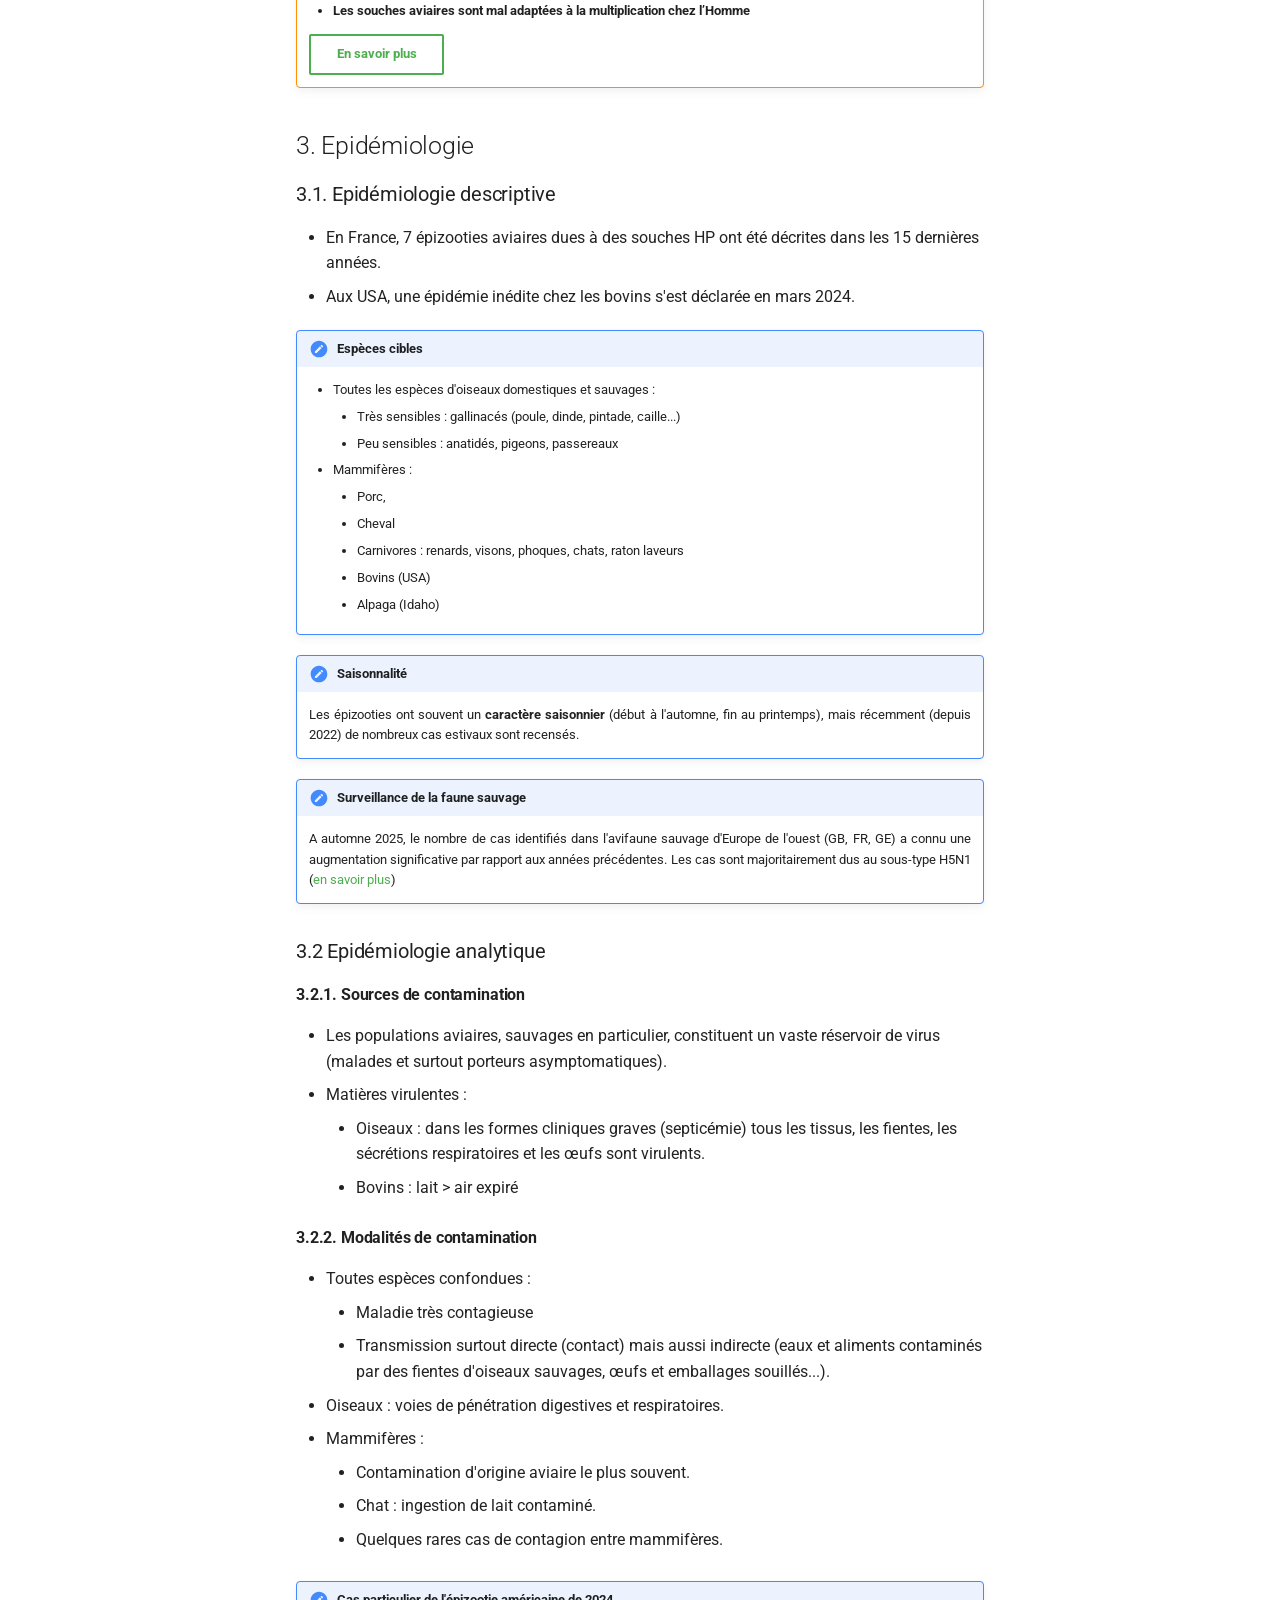
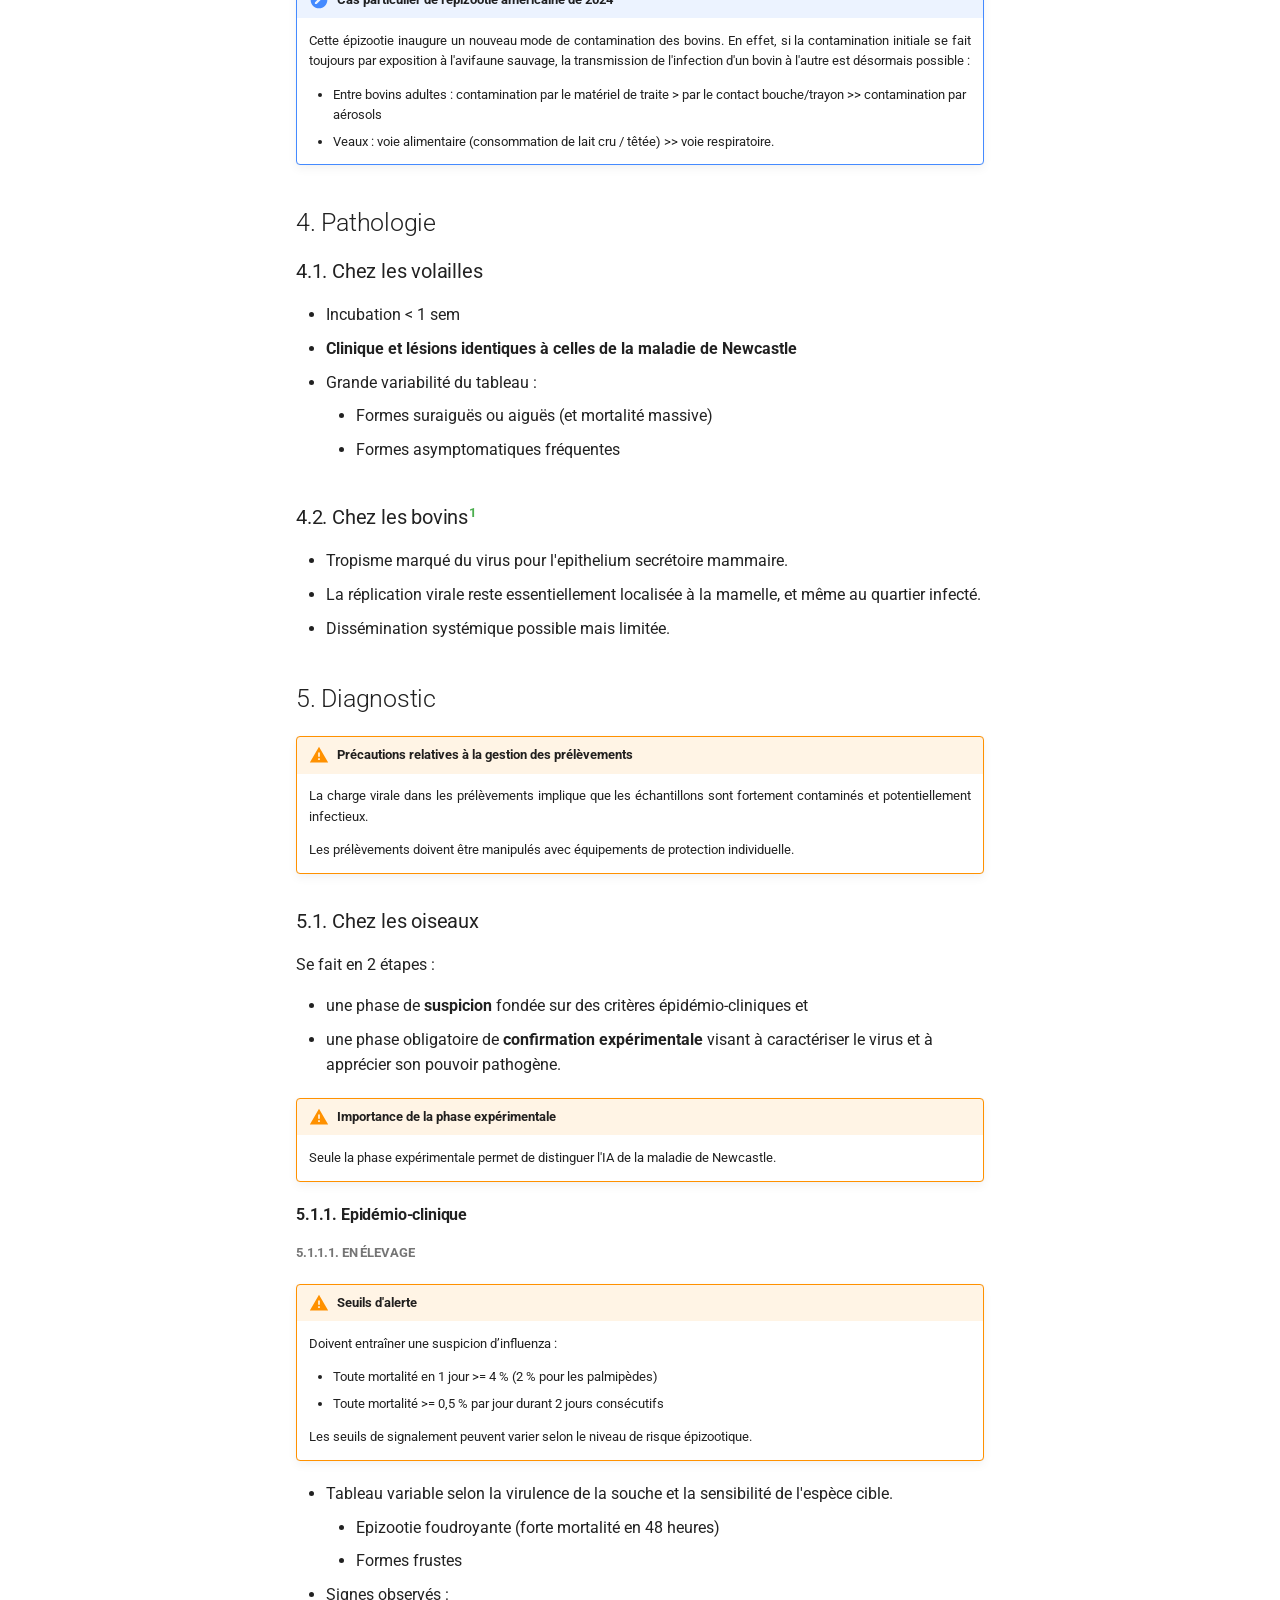
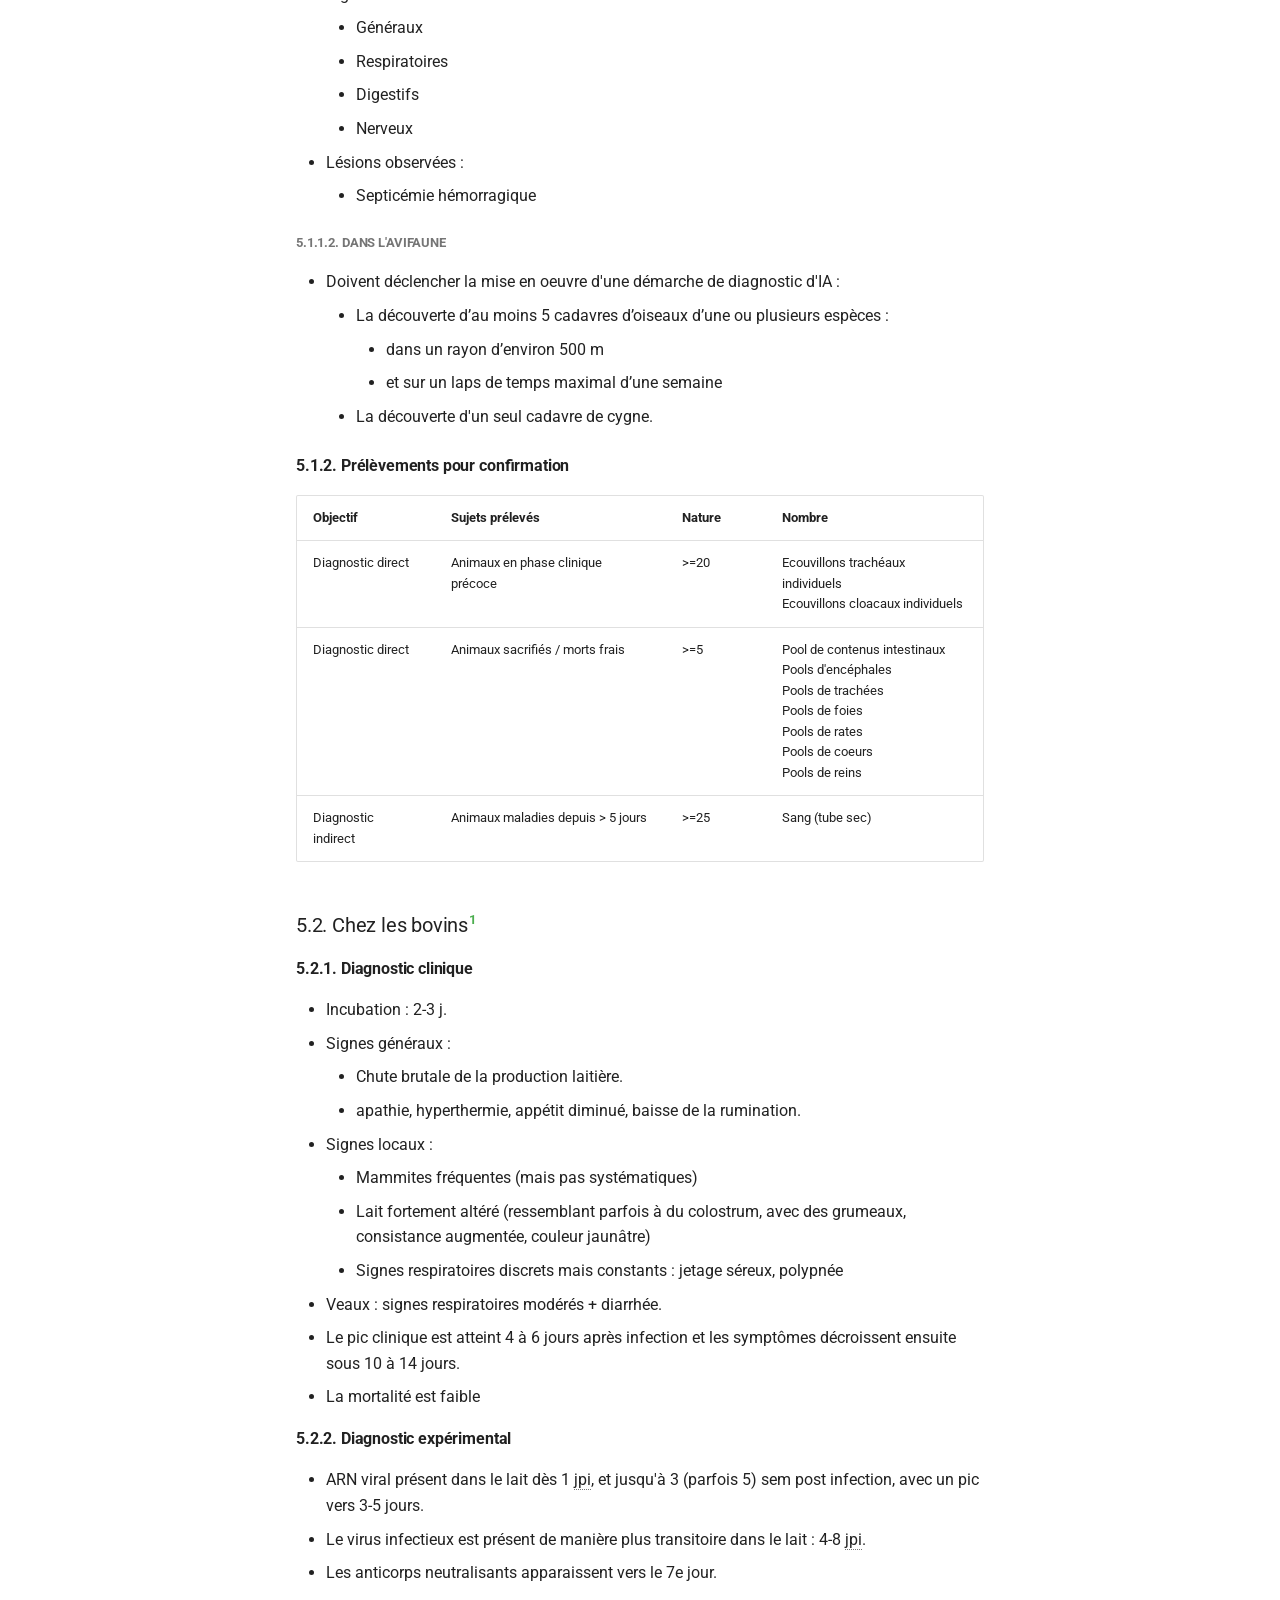
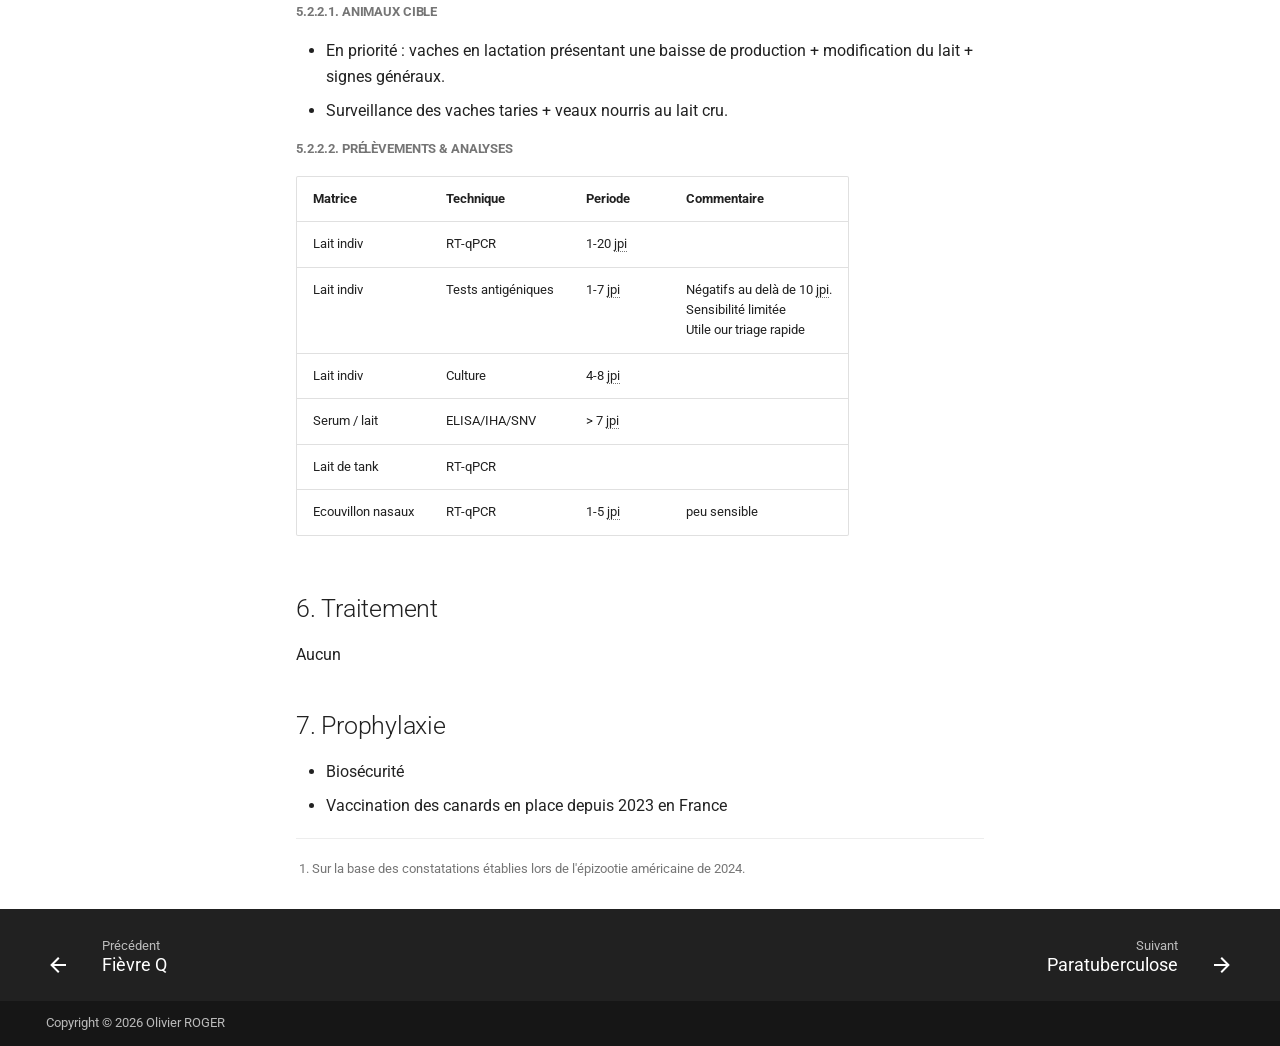
<file: maladies_infectieuses/influenza.html>
<!doctype html>
<html lang="fr" class="no-js">
  <head>
    
      <meta charset="utf-8">
      <meta name="viewport" content="width=device-width,initial-scale=1">
      
        <meta name="description" content="Mémento destiné aux technicien(ne)s de laboratoire en Santé Animale">
      
      
        <meta name="author" content="Olivier ROGER">
      
      
        <link rel="canonical" href="https://olivier-roger-vet.github.io/sante-animale-tech/maladies_infectieuses/influenza.html">
      
      
        <link rel="prev" href="fievre_q.html">
      
      
        <link rel="next" href="paratuberculose.html">
      
      
      <link rel="icon" href="../assets/images/favicon.png">
      <meta name="generator" content="mkdocs-1.6.1, mkdocs-material-9.5.20">
    
    
      
        <title>Influenza - Mémento de Santé Animale</title>
      
    
    
      <link rel="stylesheet" href="../assets/stylesheets/main.66ac8b77.min.css">
      
        
        <link rel="stylesheet" href="../assets/stylesheets/palette.06af60db.min.css">
      
      

  
  
  
  
  <style>:root{--md-annotation-icon:url('data:image/svg+xml;charset=utf-8,<svg xmlns="http://www.w3.org/2000/svg" viewBox="0 0 24 24"><path d="M12 20c-4.41 0-8-3.59-8-8s3.59-8 8-8 8 3.59 8 8-3.59 8-8 8m0-18A10 10 0 0 0 2 12a10 10 0 0 0 10 10 10 10 0 0 0 10-10A10 10 0 0 0 12 2m1 5h-2v4H7v2h4v4h2v-4h4v-2h-4V7Z"/></svg>');}</style>


    
    
      
    
    
      
        
        
        <link rel="preconnect" href="https://fonts.gstatic.com" crossorigin>
        <link rel="stylesheet" href="https://fonts.googleapis.com/css?family=Roboto:300,300i,400,400i,700,700i%7CRoboto+Mono:400,400i,700,700i&display=fallback">
        <style>:root{--md-text-font:"Roboto";--md-code-font:"Roboto Mono"}</style>
      
    
    
      <link rel="stylesheet" href="../stylesheets/extra.css">
    
    <script>__md_scope=new URL("..",location),__md_hash=e=>[...e].reduce((e,_)=>(e<<5)-e+_.charCodeAt(0),0),__md_get=(e,_=localStorage,t=__md_scope)=>JSON.parse(_.getItem(t.pathname+"."+e)),__md_set=(e,_,t=localStorage,a=__md_scope)=>{try{t.setItem(a.pathname+"."+e,JSON.stringify(_))}catch(e){}}</script>
    
      

    
    
    
  </head>
  
  
    
    
      
    
    
    
    
    <body dir="ltr" data-md-color-scheme="default" data-md-color-primary="green" data-md-color-accent="light-green">
  
    
    <input class="md-toggle" data-md-toggle="drawer" type="checkbox" id="__drawer" autocomplete="off">
    <input class="md-toggle" data-md-toggle="search" type="checkbox" id="__search" autocomplete="off">
    <label class="md-overlay" for="__drawer"></label>
    <div data-md-component="skip">
      
        
        <a href="#influenza-aviaire" class="md-skip">
          Aller au contenu
        </a>
      
    </div>
    <div data-md-component="announce">
      
    </div>
    
    
      

<header class="md-header" data-md-component="header">
  <nav class="md-header__inner md-grid" aria-label="En-tête">
    <a href="../index.html" title="Mémento de Santé Animale" class="md-header__button md-logo" aria-label="Mémento de Santé Animale" data-md-component="logo">
      
  
  <svg xmlns="http://www.w3.org/2000/svg" viewBox="0 0 512 512"><!--! Font Awesome Free 6.5.2 by @fontawesome - https://fontawesome.com License - https://fontawesome.com/license/free (Icons: CC BY 4.0, Fonts: SIL OFL 1.1, Code: MIT License) Copyright 2024 Fonticons, Inc.--><path d="M160 32c0-17.7 14.3-32 32-32h32c17.7 0 32 14.3 32 32 17.7 0 32 14.3 32 32v224c0 17.7-14.3 32-32 32 0 17.7-14.3 32-32 32h-32c-17.7 0-32-14.3-32-32-17.7 0-32-14.3-32-32V64c0-17.7 14.3-32 32-32zM32 448h288c70.7 0 128-57.3 128-128s-57.3-128-128-128v-64c106 0 192 86 192 192 0 49.2-18.5 94-48.9 128H480c17.7 0 32 14.3 32 32s-14.3 32-32 32H32c-17.7 0-32-14.3-32-32s14.3-32 32-32zm80-64h192c8.8 0 16 7.2 16 16s-7.2 16-16 16H112c-8.8 0-16-7.2-16-16s7.2-16 16-16z"/></svg>

    </a>
    <label class="md-header__button md-icon" for="__drawer">
      
      <svg xmlns="http://www.w3.org/2000/svg" viewBox="0 0 24 24"><path d="M3 6h18v2H3V6m0 5h18v2H3v-2m0 5h18v2H3v-2Z"/></svg>
    </label>
    <div class="md-header__title" data-md-component="header-title">
      <div class="md-header__ellipsis">
        <div class="md-header__topic">
          <span class="md-ellipsis">
            Mémento de Santé Animale
          </span>
        </div>
        <div class="md-header__topic" data-md-component="header-topic">
          <span class="md-ellipsis">
            
              Influenza
            
          </span>
        </div>
      </div>
    </div>
    
      
        <form class="md-header__option" data-md-component="palette">
  
    
    
    
    <input class="md-option" data-md-color-media="(prefers-color-scheme: light)" data-md-color-scheme="default" data-md-color-primary="green" data-md-color-accent="light-green"  aria-label="Afficher le mode sombre"  type="radio" name="__palette" id="__palette_0">
    
      <label class="md-header__button md-icon" title="Afficher le mode sombre" for="__palette_1" hidden>
        <svg xmlns="http://www.w3.org/2000/svg" viewBox="0 0 24 24"><path d="m17.75 4.09-2.53 1.94.91 3.06-2.63-1.81-2.63 1.81.91-3.06-2.53-1.94L12.44 4l1.06-3 1.06 3 3.19.09m3.5 6.91-1.64 1.25.59 1.98-1.7-1.17-1.7 1.17.59-1.98L15.75 11l2.06-.05L18.5 9l.69 1.95 2.06.05m-2.28 4.95c.83-.08 1.72 1.1 1.19 1.85-.32.45-.66.87-1.08 1.27C15.17 23 8.84 23 4.94 19.07c-3.91-3.9-3.91-10.24 0-14.14.4-.4.82-.76 1.27-1.08.75-.53 1.93.36 1.85 1.19-.27 2.86.69 5.83 2.89 8.02a9.96 9.96 0 0 0 8.02 2.89m-1.64 2.02a12.08 12.08 0 0 1-7.8-3.47c-2.17-2.19-3.33-5-3.49-7.82-2.81 3.14-2.7 7.96.31 10.98 3.02 3.01 7.84 3.12 10.98.31Z"/></svg>
      </label>
    
  
    
    
    
    <input class="md-option" data-md-color-media="(prefers-color-scheme: dark)" data-md-color-scheme="slate" data-md-color-primary="blue" data-md-color-accent="light-blue"  aria-label="Afficher le mode clair"  type="radio" name="__palette" id="__palette_1">
    
      <label class="md-header__button md-icon" title="Afficher le mode clair" for="__palette_0" hidden>
        <svg xmlns="http://www.w3.org/2000/svg" viewBox="0 0 24 24"><path d="M12 7a5 5 0 0 1 5 5 5 5 0 0 1-5 5 5 5 0 0 1-5-5 5 5 0 0 1 5-5m0 2a3 3 0 0 0-3 3 3 3 0 0 0 3 3 3 3 0 0 0 3-3 3 3 0 0 0-3-3m0-7 2.39 3.42C13.65 5.15 12.84 5 12 5c-.84 0-1.65.15-2.39.42L12 2M3.34 7l4.16-.35A7.2 7.2 0 0 0 5.94 8.5c-.44.74-.69 1.5-.83 2.29L3.34 7m.02 10 1.76-3.77a7.131 7.131 0 0 0 2.38 4.14L3.36 17M20.65 7l-1.77 3.79a7.023 7.023 0 0 0-2.38-4.15l4.15.36m-.01 10-4.14.36c.59-.51 1.12-1.14 1.54-1.86.42-.73.69-1.5.83-2.29L20.64 17M12 22l-2.41-3.44c.74.27 1.55.44 2.41.44.82 0 1.63-.17 2.37-.44L12 22Z"/></svg>
      </label>
    
  
</form>
      
    
    
      <script>var media,input,key,value,palette=__md_get("__palette");if(palette&&palette.color){"(prefers-color-scheme)"===palette.color.media&&(media=matchMedia("(prefers-color-scheme: light)"),input=document.querySelector(media.matches?"[data-md-color-media='(prefers-color-scheme: light)']":"[data-md-color-media='(prefers-color-scheme: dark)']"),palette.color.media=input.getAttribute("data-md-color-media"),palette.color.scheme=input.getAttribute("data-md-color-scheme"),palette.color.primary=input.getAttribute("data-md-color-primary"),palette.color.accent=input.getAttribute("data-md-color-accent"));for([key,value]of Object.entries(palette.color))document.body.setAttribute("data-md-color-"+key,value)}</script>
    
    
    
      <label class="md-header__button md-icon" for="__search">
        
        <svg xmlns="http://www.w3.org/2000/svg" viewBox="0 0 24 24"><path d="M9.5 3A6.5 6.5 0 0 1 16 9.5c0 1.61-.59 3.09-1.56 4.23l.27.27h.79l5 5-1.5 1.5-5-5v-.79l-.27-.27A6.516 6.516 0 0 1 9.5 16 6.5 6.5 0 0 1 3 9.5 6.5 6.5 0 0 1 9.5 3m0 2C7 5 5 7 5 9.5S7 14 9.5 14 14 12 14 9.5 12 5 9.5 5Z"/></svg>
      </label>
      <div class="md-search" data-md-component="search" role="dialog">
  <label class="md-search__overlay" for="__search"></label>
  <div class="md-search__inner" role="search">
    <form class="md-search__form" name="search">
      <input type="text" class="md-search__input" name="query" aria-label="Rechercher" placeholder="Rechercher" autocapitalize="off" autocorrect="off" autocomplete="off" spellcheck="false" data-md-component="search-query" required>
      <label class="md-search__icon md-icon" for="__search">
        
        <svg xmlns="http://www.w3.org/2000/svg" viewBox="0 0 24 24"><path d="M9.5 3A6.5 6.5 0 0 1 16 9.5c0 1.61-.59 3.09-1.56 4.23l.27.27h.79l5 5-1.5 1.5-5-5v-.79l-.27-.27A6.516 6.516 0 0 1 9.5 16 6.5 6.5 0 0 1 3 9.5 6.5 6.5 0 0 1 9.5 3m0 2C7 5 5 7 5 9.5S7 14 9.5 14 14 12 14 9.5 12 5 9.5 5Z"/></svg>
        
        <svg xmlns="http://www.w3.org/2000/svg" viewBox="0 0 24 24"><path d="M20 11v2H8l5.5 5.5-1.42 1.42L4.16 12l7.92-7.92L13.5 5.5 8 11h12Z"/></svg>
      </label>
      <nav class="md-search__options" aria-label="Recherche">
        
          <a href="javascript:void(0)" class="md-search__icon md-icon" title="Partager" aria-label="Partager" data-clipboard data-clipboard-text="" data-md-component="search-share" tabindex="-1">
            
            <svg xmlns="http://www.w3.org/2000/svg" viewBox="0 0 24 24"><path d="M18 16.08c-.76 0-1.44.3-1.96.77L8.91 12.7c.05-.23.09-.46.09-.7 0-.24-.04-.47-.09-.7l7.05-4.11c.54.5 1.25.81 2.04.81a3 3 0 0 0 3-3 3 3 0 0 0-3-3 3 3 0 0 0-3 3c0 .24.04.47.09.7L8.04 9.81C7.5 9.31 6.79 9 6 9a3 3 0 0 0-3 3 3 3 0 0 0 3 3c.79 0 1.5-.31 2.04-.81l7.12 4.15c-.05.21-.08.43-.08.66 0 1.61 1.31 2.91 2.92 2.91 1.61 0 2.92-1.3 2.92-2.91A2.92 2.92 0 0 0 18 16.08Z"/></svg>
          </a>
        
        <button type="reset" class="md-search__icon md-icon" title="Effacer" aria-label="Effacer" tabindex="-1">
          
          <svg xmlns="http://www.w3.org/2000/svg" viewBox="0 0 24 24"><path d="M19 6.41 17.59 5 12 10.59 6.41 5 5 6.41 10.59 12 5 17.59 6.41 19 12 13.41 17.59 19 19 17.59 13.41 12 19 6.41Z"/></svg>
        </button>
      </nav>
      
        <div class="md-search__suggest" data-md-component="search-suggest"></div>
      
    </form>
    <div class="md-search__output">
      <div class="md-search__scrollwrap" data-md-scrollfix>
        <div class="md-search-result" data-md-component="search-result">
          <div class="md-search-result__meta">
            Initialisation de la recherche
          </div>
          <ol class="md-search-result__list" role="presentation"></ol>
        </div>
      </div>
    </div>
  </div>
</div>
    
    
  </nav>
  
</header>
    
    <div class="md-container" data-md-component="container">
      
      
        
          
            
<nav class="md-tabs" aria-label="Onglets" data-md-component="tabs">
  <div class="md-grid">
    <ul class="md-tabs__list">
      
        
  
  
  
    <li class="md-tabs__item">
      <a href="../index.html" class="md-tabs__link">
        
  
    
  
  Accueil

      </a>
    </li>
  

      
        
  
  
    
  
  
    
    
      <li class="md-tabs__item md-tabs__item--active">
        <a href="index.html" class="md-tabs__link">
          
  
    
  
  Maladies infectieuses

        </a>
      </li>
    
  

      
        
  
  
  
    
    
      <li class="md-tabs__item">
        <a href="../maladies_parasitaires/index.html" class="md-tabs__link">
          
  
    
  
  Maladies parasitaires

        </a>
      </li>
    
  

      
    </ul>
  </div>
</nav>
          
        
      
      <main class="md-main" data-md-component="main">
        <div class="md-main__inner md-grid">
          
            
              
              <div class="md-sidebar md-sidebar--primary" data-md-component="sidebar" data-md-type="navigation" >
                <div class="md-sidebar__scrollwrap">
                  <div class="md-sidebar__inner">
                    


  


<nav class="md-nav md-nav--primary md-nav--lifted" aria-label="Navigation" data-md-level="0">
  <label class="md-nav__title" for="__drawer">
    <a href="../index.html" title="Mémento de Santé Animale" class="md-nav__button md-logo" aria-label="Mémento de Santé Animale" data-md-component="logo">
      
  
  <svg xmlns="http://www.w3.org/2000/svg" viewBox="0 0 512 512"><!--! Font Awesome Free 6.5.2 by @fontawesome - https://fontawesome.com License - https://fontawesome.com/license/free (Icons: CC BY 4.0, Fonts: SIL OFL 1.1, Code: MIT License) Copyright 2024 Fonticons, Inc.--><path d="M160 32c0-17.7 14.3-32 32-32h32c17.7 0 32 14.3 32 32 17.7 0 32 14.3 32 32v224c0 17.7-14.3 32-32 32 0 17.7-14.3 32-32 32h-32c-17.7 0-32-14.3-32-32-17.7 0-32-14.3-32-32V64c0-17.7 14.3-32 32-32zM32 448h288c70.7 0 128-57.3 128-128s-57.3-128-128-128v-64c106 0 192 86 192 192 0 49.2-18.5 94-48.9 128H480c17.7 0 32 14.3 32 32s-14.3 32-32 32H32c-17.7 0-32-14.3-32-32s14.3-32 32-32zm80-64h192c8.8 0 16 7.2 16 16s-7.2 16-16 16H112c-8.8 0-16-7.2-16-16s7.2-16 16-16z"/></svg>

    </a>
    Mémento de Santé Animale
  </label>
  
  <ul class="md-nav__list" data-md-scrollfix>
    
      
      
  
  
  
  
    <li class="md-nav__item">
      <a href="../index.html" class="md-nav__link">
        
  
  <span class="md-ellipsis">
    Accueil
  </span>
  

      </a>
    </li>
  

    
      
      
  
  
    
  
  
  
    
    
      
        
          
        
      
        
      
        
      
        
      
        
      
        
      
        
      
    
    
      
        
        
      
      
    
    
    <li class="md-nav__item md-nav__item--active md-nav__item--section md-nav__item--nested">
      
        
        
        <input class="md-nav__toggle md-toggle " type="checkbox" id="__nav_2" checked>
        
          
          
          <div class="md-nav__link md-nav__container">
            <a href="index.html" class="md-nav__link ">
              
  
  <span class="md-ellipsis">
    Maladies infectieuses
  </span>
  

            </a>
            
              
              <label class="md-nav__link " for="__nav_2" id="__nav_2_label" tabindex="">
                <span class="md-nav__icon md-icon"></span>
              </label>
            
          </div>
        
        <nav class="md-nav" data-md-level="1" aria-labelledby="__nav_2_label" aria-expanded="true">
          <label class="md-nav__title" for="__nav_2">
            <span class="md-nav__icon md-icon"></span>
            Maladies infectieuses
          </label>
          <ul class="md-nav__list" data-md-scrollfix>
            
              
            
              
                
  
  
  
  
    <li class="md-nav__item">
      <a href="bvd.html" class="md-nav__link">
        
  
  <span class="md-ellipsis">
    BVD
  </span>
  

      </a>
    </li>
  

              
            
              
                
  
  
  
  
    <li class="md-nav__item">
      <a href="fievre_q.html" class="md-nav__link">
        
  
  <span class="md-ellipsis">
    Fièvre Q
  </span>
  

      </a>
    </li>
  

              
            
              
                
  
  
    
  
  
  
    <li class="md-nav__item md-nav__item--active">
      
      <input class="md-nav__toggle md-toggle" type="checkbox" id="__toc">
      
      
        
      
      
        <label class="md-nav__link md-nav__link--active" for="__toc">
          
  
  <span class="md-ellipsis">
    Influenza
  </span>
  

          <span class="md-nav__icon md-icon"></span>
        </label>
      
      <a href="influenza.html" class="md-nav__link md-nav__link--active">
        
  
  <span class="md-ellipsis">
    Influenza
  </span>
  

      </a>
      
        

<nav class="md-nav md-nav--secondary" aria-label="Table des matières">
  
  
  
    
  
  
    <label class="md-nav__title" for="__toc">
      <span class="md-nav__icon md-icon"></span>
      Table des matières
    </label>
    <ul class="md-nav__list" data-md-component="toc" data-md-scrollfix>
      
        <li class="md-nav__item">
  <a href="#1-etiologie" class="md-nav__link">
    <span class="md-ellipsis">
      1. Etiologie
    </span>
  </a>
  
    <nav class="md-nav" aria-label="1. Etiologie">
      <ul class="md-nav__list">
        
          <li class="md-nav__item">
  <a href="#11-proprietes-antigeniques" class="md-nav__link">
    <span class="md-ellipsis">
      1.1. Propriétés antigéniques
    </span>
  </a>
  
</li>
        
          <li class="md-nav__item">
  <a href="#12-pouvoir-pathogene" class="md-nav__link">
    <span class="md-ellipsis">
      1.2. Pouvoir pathogène
    </span>
  </a>
  
</li>
        
          <li class="md-nav__item">
  <a href="#13-resistance" class="md-nav__link">
    <span class="md-ellipsis">
      1.3. Résistance
    </span>
  </a>
  
</li>
        
      </ul>
    </nav>
  
</li>
      
        <li class="md-nav__item">
  <a href="#2-importance" class="md-nav__link">
    <span class="md-ellipsis">
      2. Importance
    </span>
  </a>
  
</li>
      
        <li class="md-nav__item">
  <a href="#3-epidemiologie" class="md-nav__link">
    <span class="md-ellipsis">
      3. Epidémiologie
    </span>
  </a>
  
    <nav class="md-nav" aria-label="3. Epidémiologie">
      <ul class="md-nav__list">
        
          <li class="md-nav__item">
  <a href="#31-epidemiologie-descriptive" class="md-nav__link">
    <span class="md-ellipsis">
      3.1. Epidémiologie descriptive
    </span>
  </a>
  
</li>
        
          <li class="md-nav__item">
  <a href="#32-epidemiologie-analytique" class="md-nav__link">
    <span class="md-ellipsis">
      3.2 Epidémiologie analytique
    </span>
  </a>
  
</li>
        
      </ul>
    </nav>
  
</li>
      
        <li class="md-nav__item">
  <a href="#4-pathologie" class="md-nav__link">
    <span class="md-ellipsis">
      4. Pathologie
    </span>
  </a>
  
    <nav class="md-nav" aria-label="4. Pathologie">
      <ul class="md-nav__list">
        
          <li class="md-nav__item">
  <a href="#41-chez-les-volailles" class="md-nav__link">
    <span class="md-ellipsis">
      4.1. Chez les volailles
    </span>
  </a>
  
</li>
        
          <li class="md-nav__item">
  <a href="#42-chez-les-bovins" class="md-nav__link">
    <span class="md-ellipsis">
      4.2. Chez les bovins
    </span>
  </a>
  
</li>
        
      </ul>
    </nav>
  
</li>
      
        <li class="md-nav__item">
  <a href="#5-diagnostic" class="md-nav__link">
    <span class="md-ellipsis">
      5. Diagnostic
    </span>
  </a>
  
    <nav class="md-nav" aria-label="5. Diagnostic">
      <ul class="md-nav__list">
        
          <li class="md-nav__item">
  <a href="#51-chez-les-oiseaux" class="md-nav__link">
    <span class="md-ellipsis">
      5.1. Chez les oiseaux
    </span>
  </a>
  
</li>
        
          <li class="md-nav__item">
  <a href="#52-chez-les-bovins" class="md-nav__link">
    <span class="md-ellipsis">
      5.2. Chez les bovins
    </span>
  </a>
  
</li>
        
      </ul>
    </nav>
  
</li>
      
        <li class="md-nav__item">
  <a href="#6-traitement" class="md-nav__link">
    <span class="md-ellipsis">
      6. Traitement
    </span>
  </a>
  
</li>
      
        <li class="md-nav__item">
  <a href="#7-prophylaxie" class="md-nav__link">
    <span class="md-ellipsis">
      7. Prophylaxie
    </span>
  </a>
  
</li>
      
    </ul>
  
</nav>
      
    </li>
  

              
            
              
                
  
  
  
  
    <li class="md-nav__item">
      <a href="paratuberculose.html" class="md-nav__link">
        
  
  <span class="md-ellipsis">
    Paratuberculose
  </span>
  

      </a>
    </li>
  

              
            
              
                
  
  
  
  
    <li class="md-nav__item">
      <a href="ppa.html" class="md-nav__link">
        
  
  <span class="md-ellipsis">
    Peste porcine africaine
  </span>
  

      </a>
    </li>
  

              
            
              
                
  
  
  
  
    <li class="md-nav__item">
      <a href="shamonda.html" class="md-nav__link">
        
  
  <span class="md-ellipsis">
    Shamonda
  </span>
  

      </a>
    </li>
  

              
            
          </ul>
        </nav>
      
    </li>
  

    
      
      
  
  
  
  
    
    
      
        
          
        
      
        
      
        
      
    
    
      
      
    
    
    <li class="md-nav__item md-nav__item--nested">
      
        
        
        <input class="md-nav__toggle md-toggle " type="checkbox" id="__nav_3" >
        
          
          
          <div class="md-nav__link md-nav__container">
            <a href="../maladies_parasitaires/index.html" class="md-nav__link ">
              
  
  <span class="md-ellipsis">
    Maladies parasitaires
  </span>
  

            </a>
            
              
              <label class="md-nav__link " for="__nav_3" id="__nav_3_label" tabindex="0">
                <span class="md-nav__icon md-icon"></span>
              </label>
            
          </div>
        
        <nav class="md-nav" data-md-level="1" aria-labelledby="__nav_3_label" aria-expanded="false">
          <label class="md-nav__title" for="__nav_3">
            <span class="md-nav__icon md-icon"></span>
            Maladies parasitaires
          </label>
          <ul class="md-nav__list" data-md-scrollfix>
            
              
            
              
                
  
  
  
  
    <li class="md-nav__item">
      <a href="../maladies_parasitaires/neosporose.html" class="md-nav__link">
        
  
  <span class="md-ellipsis">
    Neosporose
  </span>
  

      </a>
    </li>
  

              
            
              
                
  
  
  
  
    <li class="md-nav__item">
      <a href="../maladies_parasitaires/toxoplasmose.html" class="md-nav__link">
        
  
  <span class="md-ellipsis">
    Toxoplasmose
  </span>
  

      </a>
    </li>
  

              
            
          </ul>
        </nav>
      
    </li>
  

    
  </ul>
</nav>
                  </div>
                </div>
              </div>
            
            
              
              <div class="md-sidebar md-sidebar--secondary" data-md-component="sidebar" data-md-type="toc" >
                <div class="md-sidebar__scrollwrap">
                  <div class="md-sidebar__inner">
                    

<nav class="md-nav md-nav--secondary" aria-label="Table des matières">
  
  
  
    
  
  
    <label class="md-nav__title" for="__toc">
      <span class="md-nav__icon md-icon"></span>
      Table des matières
    </label>
    <ul class="md-nav__list" data-md-component="toc" data-md-scrollfix>
      
        <li class="md-nav__item">
  <a href="#1-etiologie" class="md-nav__link">
    <span class="md-ellipsis">
      1. Etiologie
    </span>
  </a>
  
    <nav class="md-nav" aria-label="1. Etiologie">
      <ul class="md-nav__list">
        
          <li class="md-nav__item">
  <a href="#11-proprietes-antigeniques" class="md-nav__link">
    <span class="md-ellipsis">
      1.1. Propriétés antigéniques
    </span>
  </a>
  
</li>
        
          <li class="md-nav__item">
  <a href="#12-pouvoir-pathogene" class="md-nav__link">
    <span class="md-ellipsis">
      1.2. Pouvoir pathogène
    </span>
  </a>
  
</li>
        
          <li class="md-nav__item">
  <a href="#13-resistance" class="md-nav__link">
    <span class="md-ellipsis">
      1.3. Résistance
    </span>
  </a>
  
</li>
        
      </ul>
    </nav>
  
</li>
      
        <li class="md-nav__item">
  <a href="#2-importance" class="md-nav__link">
    <span class="md-ellipsis">
      2. Importance
    </span>
  </a>
  
</li>
      
        <li class="md-nav__item">
  <a href="#3-epidemiologie" class="md-nav__link">
    <span class="md-ellipsis">
      3. Epidémiologie
    </span>
  </a>
  
    <nav class="md-nav" aria-label="3. Epidémiologie">
      <ul class="md-nav__list">
        
          <li class="md-nav__item">
  <a href="#31-epidemiologie-descriptive" class="md-nav__link">
    <span class="md-ellipsis">
      3.1. Epidémiologie descriptive
    </span>
  </a>
  
</li>
        
          <li class="md-nav__item">
  <a href="#32-epidemiologie-analytique" class="md-nav__link">
    <span class="md-ellipsis">
      3.2 Epidémiologie analytique
    </span>
  </a>
  
</li>
        
      </ul>
    </nav>
  
</li>
      
        <li class="md-nav__item">
  <a href="#4-pathologie" class="md-nav__link">
    <span class="md-ellipsis">
      4. Pathologie
    </span>
  </a>
  
    <nav class="md-nav" aria-label="4. Pathologie">
      <ul class="md-nav__list">
        
          <li class="md-nav__item">
  <a href="#41-chez-les-volailles" class="md-nav__link">
    <span class="md-ellipsis">
      4.1. Chez les volailles
    </span>
  </a>
  
</li>
        
          <li class="md-nav__item">
  <a href="#42-chez-les-bovins" class="md-nav__link">
    <span class="md-ellipsis">
      4.2. Chez les bovins
    </span>
  </a>
  
</li>
        
      </ul>
    </nav>
  
</li>
      
        <li class="md-nav__item">
  <a href="#5-diagnostic" class="md-nav__link">
    <span class="md-ellipsis">
      5. Diagnostic
    </span>
  </a>
  
    <nav class="md-nav" aria-label="5. Diagnostic">
      <ul class="md-nav__list">
        
          <li class="md-nav__item">
  <a href="#51-chez-les-oiseaux" class="md-nav__link">
    <span class="md-ellipsis">
      5.1. Chez les oiseaux
    </span>
  </a>
  
</li>
        
          <li class="md-nav__item">
  <a href="#52-chez-les-bovins" class="md-nav__link">
    <span class="md-ellipsis">
      5.2. Chez les bovins
    </span>
  </a>
  
</li>
        
      </ul>
    </nav>
  
</li>
      
        <li class="md-nav__item">
  <a href="#6-traitement" class="md-nav__link">
    <span class="md-ellipsis">
      6. Traitement
    </span>
  </a>
  
</li>
      
        <li class="md-nav__item">
  <a href="#7-prophylaxie" class="md-nav__link">
    <span class="md-ellipsis">
      7. Prophylaxie
    </span>
  </a>
  
</li>
      
    </ul>
  
</nav>
                  </div>
                </div>
              </div>
            
          
          
            <div class="md-content" data-md-component="content">
              <article class="md-content__inner md-typeset">
                
                  


<h1 id="influenza-aviaire">Influenza aviaire</h1>
<h2 id="1-etiologie">1. Etiologie</h2>
<ul>
<li>Virus influenza type A.</li>
<li>Ribovirus.</li>
</ul>
<h3 id="11-proprietes-antigeniques">1.1. Propriétés antigéniques</h3>
<ul>
<li>Les antigènes internes de la nucléocapside sont spécifiques du type (A, B, C, D)</li>
<li>Les antigènes externes (dans la membrane) sont spécifiques de sous-type : <ul>
<li><strong>hémagglutinines</strong> (H1 à H16)</li>
<li><strong>neuraminidases</strong> (N1 à N9).</li>
</ul>
</li>
</ul>
<div class="admonition note">
<p class="admonition-title">Note</p>
<p>Des souches désignées par les même types H et N, par exemple H5N1, peuvent être génétiquement distinctes et de virulence variable.</p>
</div>
<h3 id="12-pouvoir-pathogene">1.2. Pouvoir pathogène</h3>
<ul>
<li>
<p>Pouvoir pathogène variable : </p>
<ul>
<li>La virulence peut être plus ou moins forte selon les souches virales</li>
<li>Une même souche ne produit pas forcément le même tableau clinique et lésionnel d'une espèce cible à l'autre.</li>
</ul>
</li>
<li>
<p>On distingue des souches faiblement pathogènes (<strong>IAFP</strong>) et hautement pathogènes (<strong>IAHP</strong>)</p>
</li>
</ul>
<div class="admonition warning">
<p class="admonition-title">HP ou FP : ne s'applique qu'aux oiseaux</p>
<p>La dénomination HP ou FP fait référence seulement au pouvoir pathogène chez les oiseaux, et ne préjuge pas du pouvoir pathogène chez d’autres espèces.</p>
</div>
<h3 id="13-resistance">1.3. Résistance</h3>
<ul>
<li>Virus capable de résister quelques jours à quelques semaines dans les fientes. </li>
<li>Il peut également se conserver plusieurs semaines dans l’eau contaminée par l’avifaune (étangs...).</li>
<li>Le virus peut rester stable dans le lait réfrigéré non pasteurisé pendant plusieurs jours (<a href="#31-epidemiologie-descriptive">cf. situation aux USA</a>)</li>
</ul>
<h2 id="2-importance">2. Importance</h2>
<ul>
<li>Médicale : forte mortalité chez les oiseaux</li>
<li>Economique : très lourd impact</li>
<li>C'est <strong>potentiellement une zoonose</strong> (grippe aviaire)</li>
</ul>
<div class="admonition warning">
<p class="admonition-title">Au sujet de la grippe aviaire</p>
<ul>
<li>Les cas de zoonose sont rares et sporadiques.</li>
<li>Concerne des personnes en contact étroit avec des animaux infectés (malades ou non). </li>
<li>Il peut s’agir de cas bénins (conjonctivite) ou graves (mortalité).</li>
<li><strong>Les souches aviaires sont mal adaptées à la multiplication chez l’Homme</strong></li>
</ul>
<p><a class="md-button" href="https://www.pasteur.fr/fr/centre-medical/fiches-maladies/grippe-aviaire">En savoir plus</a></p>
</div>
<h2 id="3-epidemiologie">3. Epidémiologie</h2>
<h3 id="31-epidemiologie-descriptive">3.1. Epidémiologie descriptive</h3>
<ul>
<li>En France, 7 épizooties aviaires dues à des souches HP ont été décrites dans les 15 dernières années.</li>
<li>Aux USA, une épidémie inédite chez les bovins s'est déclarée en mars 2024.</li>
</ul>
<div class="admonition note">
<p class="admonition-title">Espèces cibles</p>
<ul>
<li>Toutes les espèces d'oiseaux domestiques et sauvages :<ul>
<li>Très sensibles : gallinacés (poule, dinde, pintade, caille...)</li>
<li>Peu sensibles : anatidés, pigeons, passereaux</li>
</ul>
</li>
<li>Mammifères : <ul>
<li>Porc, </li>
<li>Cheval</li>
<li>Carnivores : renards, visons, phoques, chats, raton laveurs</li>
<li>Bovins (USA)</li>
<li>Alpaga (Idaho)</li>
</ul>
</li>
</ul>
</div>
<div class="admonition note">
<p class="admonition-title">Saisonnalité</p>
<p>Les épizooties ont souvent un <strong>caractère saisonnier</strong> (début à l'automne, fin au printemps), mais récemment (depuis 2022) de nombreux cas estivaux sont recensés.</p>
</div>
<div class="admonition note">
<p class="admonition-title">Surveillance de la faune sauvage</p>
<p>A automne 2025, le nombre de cas identifiés dans l'avifaune sauvage d'Europe de l'ouest (GB, FR, GE) a connu une augmentation significative par rapport aux années précédentes. Les cas sont majoritairement dus au sous-type H5N1 (<a href="https://efsa.onlinelibrary.wiley.com/doi/abs/10.2903/j.efsa.2025.9811">en savoir plus</a>)</p>
</div>
<h3 id="32-epidemiologie-analytique">3.2 Epidémiologie analytique</h3>
<h4>3.2.1. Sources de contamination</h4>

<ul>
<li>Les populations aviaires, sauvages en particulier, constituent un vaste réservoir de virus (malades et surtout porteurs asymptomatiques). </li>
<li>Matières virulentes : <ul>
<li>Oiseaux : dans les formes cliniques graves (septicémie) tous les tissus, les fientes, les sécrétions respiratoires et les œufs sont virulents.</li>
<li>Bovins : lait &gt; air expiré</li>
</ul>
</li>
</ul>
<h4>3.2.2. Modalités de contamination</h4>

<ul>
<li>Toutes espèces confondues : <ul>
<li>Maladie très contagieuse</li>
<li>Transmission surtout directe (contact) mais aussi indirecte (eaux et aliments contaminés par des fientes d'oiseaux sauvages, œufs et emballages souillés...). </li>
</ul>
</li>
<li>Oiseaux : voies de pénétration digestives et respiratoires.</li>
<li>Mammifères :<ul>
<li>Contamination d'origine aviaire le plus souvent.</li>
<li>Chat : ingestion de lait contaminé.</li>
<li>Quelques rares cas de contagion entre mammifères.</li>
</ul>
</li>
</ul>
<div class="admonition note">
<p class="admonition-title">Cas particulier de l'épizootie américaine de 2024</p>
<p>Cette épizootie inaugure un nouveau mode de contamination des bovins. En effet, si la contamination initiale se fait toujours par exposition à l'avifaune sauvage, la transmission de l'infection d'un bovin à l'autre est désormais possible :</p>
<ul>
<li>Entre bovins adultes : contamination par le matériel de traite &gt; par le contact bouche/trayon &gt;&gt; contamination par aérosols</li>
<li>Veaux : voie alimentaire (consommation de lait cru / têtée) &gt;&gt; voie respiratoire.</li>
</ul>
</div>
<h2 id="4-pathologie">4. Pathologie</h2>
<h3 id="41-chez-les-volailles">4.1. Chez les volailles</h3>
<ul>
<li>Incubation &lt; 1 sem</li>
<li><strong>Clinique et lésions identiques à celles de la maladie de Newcastle</strong></li>
<li>Grande variabilité du tableau : <ul>
<li>Formes suraiguës ou aiguës (et mortalité massive)</li>
<li>Formes asymptomatiques fréquentes</li>
</ul>
</li>
</ul>
<h3 id="42-chez-les-bovins">4.2. Chez les bovins<sup id="fnref:1"><a class="footnote-ref" href="#fn:1">1</a></sup></h3>
<ul>
<li>Tropisme marqué du virus pour l'epithelium secrétoire mammaire.</li>
<li>La réplication virale reste essentiellement localisée à la mamelle, et même au quartier infecté.</li>
<li>Dissémination systémique possible mais limitée.</li>
</ul>
<h2 id="5-diagnostic">5. Diagnostic</h2>
<div class="admonition warning">
<p class="admonition-title">Précautions relatives à la gestion des prélèvements</p>
<p>La charge virale dans les prélèvements implique que les échantillons sont fortement contaminés et potentiellement infectieux. </p>
<p>Les prélèvements doivent être manipulés avec équipements de protection individuelle. </p>
</div>
<h3 id="51-chez-les-oiseaux">5.1. Chez les oiseaux</h3>
<p>Se fait en 2 étapes :</p>
<ul>
<li>une phase de <strong>suspicion</strong> fondée sur des critères épidémio-cliniques et </li>
<li>une phase obligatoire de <strong>confirmation expérimentale</strong> visant à caractériser le virus et à apprécier son pouvoir pathogène.</li>
</ul>
<div class="admonition warning">
<p class="admonition-title">Importance de la phase expérimentale</p>
<p>Seule la phase expérimentale permet de distinguer l'IA de la maladie de Newcastle.</p>
</div>
<h4>5.1.1. Epidémio-clinique</h4>

<h5>5.1.1.1. En élevage</h5>

<div class="admonition warning">
<p class="admonition-title">Seuils d'alerte</p>
<p>Doivent entraîner une suspicion d’influenza :</p>
<ul>
<li>Toute mortalité en 1 jour &gt;= 4 % (2 % pour les palmipèdes)</li>
<li>Toute mortalité &gt;= 0,5 % par jour durant 2 jours consécutifs </li>
</ul>
<p>Les seuils de signalement peuvent varier selon le niveau de risque épizootique.</p>
</div>
<ul>
<li>Tableau variable selon la virulence de la souche et la sensibilité de l'espèce cible.<ul>
<li>Epizootie foudroyante (forte mortalité en 48 heures)</li>
<li>Formes frustes</li>
</ul>
</li>
<li>Signes observés : <ul>
<li>Généraux</li>
<li>Respiratoires</li>
<li>Digestifs</li>
<li>Nerveux</li>
</ul>
</li>
<li>Lésions observées : <ul>
<li>Septicémie hémorragique</li>
</ul>
</li>
</ul>
<h5>5.1.1.2. Dans l'avifaune</h5>

<ul>
<li>Doivent déclencher la mise en oeuvre d'une démarche de diagnostic d'IA :<ul>
<li>La découverte d’au moins 5 cadavres d’oiseaux d’une ou plusieurs espèces :<ul>
<li>dans un rayon d’environ 500 m</li>
<li>et sur un laps de temps maximal d’une semaine</li>
</ul>
</li>
<li>La découverte d'un seul cadavre de cygne. </li>
</ul>
</li>
</ul>
<h4>5.1.2. Prélèvements pour confirmation</h4>

<table>
<thead>
<tr>
<th>Objectif</th>
<th>Sujets prélevés</th>
<th>Nature</th>
<th>Nombre</th>
</tr>
</thead>
<tbody>
<tr>
<td>Diagnostic direct</td>
<td>Animaux en phase clinique précoce</td>
<td>&gt;=20</td>
<td>Ecouvillons trachéaux individuels <br />Ecouvillons cloacaux individuels</td>
</tr>
<tr>
<td>Diagnostic direct</td>
<td>Animaux sacrifiés / morts frais</td>
<td>&gt;=5</td>
<td>Pool de contenus intestinaux <br />Pools d'encéphales <br />Pools de trachées<br />Pools de foies<br />Pools de rates<br />Pools de coeurs<br />Pools de reins</td>
</tr>
<tr>
<td>Diagnostic indirect</td>
<td>Animaux maladies depuis &gt; 5 jours</td>
<td>&gt;=25</td>
<td>Sang (tube sec)</td>
</tr>
</tbody>
</table>
<h3 id="52-chez-les-bovins">5.2. Chez les bovins<sup id="fnref2:1"><a class="footnote-ref" href="#fn:1">1</a></sup></h3>
<h4>5.2.1. Diagnostic clinique</h4>

<ul>
<li>Incubation : 2-3 j.</li>
<li>Signes généraux : <ul>
<li>Chute brutale de la production laitière.</li>
<li>apathie, hyperthermie, appétit diminué, baisse de la rumination. </li>
</ul>
</li>
<li>Signes locaux : <ul>
<li>Mammites fréquentes (mais pas systématiques)</li>
<li>Lait fortement altéré (ressemblant parfois à du colostrum, avec des grumeaux, consistance augmentée, couleur jaunâtre)</li>
<li>Signes respiratoires discrets mais constants : jetage séreux, polypnée</li>
</ul>
</li>
<li>Veaux : signes respiratoires modérés + diarrhée.</li>
<li>Le pic clinique est atteint 4 à 6 jours après infection et les symptômes décroissent ensuite sous 10 à 14 jours. </li>
<li>La mortalité est faible</li>
</ul>
<h4>5.2.2. Diagnostic expérimental</h4>

<ul>
<li>ARN viral présent dans le lait dès 1 <abbr title="jour post infection.">jpi</abbr>, et jusqu'à 3 (parfois 5) sem post infection, avec un pic vers 3-5 jours.</li>
<li>Le virus infectieux est présent de manière plus transitoire dans le lait : 4-8 <abbr title="jour post infection.">jpi</abbr>.</li>
<li>Les anticorps neutralisants apparaissent vers le 7e jour.</li>
</ul>
<h5>5.2.2.1. Animaux cible</h5>

<ul>
<li>En priorité : vaches en lactation présentant une baisse de production + modification du lait + signes généraux.</li>
<li>Surveillance des vaches taries + veaux nourris au lait cru.</li>
</ul>
<h5>5.2.2.2. Prélèvements & analyses</h5>

<table>
<thead>
<tr>
<th>Matrice</th>
<th>Technique</th>
<th>Periode</th>
<th>Commentaire</th>
</tr>
</thead>
<tbody>
<tr>
<td>Lait indiv</td>
<td>RT-qPCR</td>
<td>1-20 <abbr title="jour post infection.">jpi</abbr></td>
<td></td>
</tr>
<tr>
<td>Lait indiv</td>
<td>Tests antigéniques</td>
<td>1-7 <abbr title="jour post infection.">jpi</abbr></td>
<td>Négatifs au delà de 10 <abbr title="jour post infection.">jpi</abbr>.<br />Sensibilité limitée<br />Utile our triage rapide</td>
</tr>
<tr>
<td>Lait indiv</td>
<td>Culture</td>
<td>4-8 <abbr title="jour post infection.">jpi</abbr></td>
<td></td>
</tr>
<tr>
<td>Serum / lait</td>
<td>ELISA/IHA/SNV</td>
<td>&gt; 7 <abbr title="jour post infection.">jpi</abbr></td>
<td></td>
</tr>
<tr>
<td>Lait de tank</td>
<td>RT-qPCR</td>
<td></td>
<td></td>
</tr>
<tr>
<td>Ecouvillon nasaux</td>
<td>RT-qPCR</td>
<td>1-5 <abbr title="jour post infection.">jpi</abbr></td>
<td>peu sensible</td>
</tr>
</tbody>
</table>
<h2 id="6-traitement">6. Traitement</h2>
<p>Aucun</p>
<h2 id="7-prophylaxie">7. Prophylaxie</h2>
<ul>
<li>Biosécurité</li>
<li>Vaccination des canards en place depuis 2023 en France</li>
</ul>
<div class="footnote">
<hr />
<ol>
<li id="fn:1">
<p>Sur la base des constatations établies lors de l'épizootie américaine de 2024.&#160;<a class="footnote-backref" href="#fnref:1" title="Jump back to footnote 1 in the text">&#8617;</a><a class="footnote-backref" href="#fnref2:1" title="Jump back to footnote 1 in the text">&#8617;</a></p>
</li>
</ol>
</div>












                
              </article>
            </div>
          
          
<script>var target=document.getElementById(location.hash.slice(1));target&&target.name&&(target.checked=target.name.startsWith("__tabbed_"))</script>
        </div>
        
          <button type="button" class="md-top md-icon" data-md-component="top" hidden>
  
  <svg xmlns="http://www.w3.org/2000/svg" viewBox="0 0 24 24"><path d="M13 20h-2V8l-5.5 5.5-1.42-1.42L12 4.16l7.92 7.92-1.42 1.42L13 8v12Z"/></svg>
  Retour en haut de la page
</button>
        
      </main>
      
        <footer class="md-footer">
  
    
      
      <nav class="md-footer__inner md-grid" aria-label="Pied de page" >
        
          
          <a href="fievre_q.html" class="md-footer__link md-footer__link--prev" aria-label="Précédent: Fièvre Q">
            <div class="md-footer__button md-icon">
              
              <svg xmlns="http://www.w3.org/2000/svg" viewBox="0 0 24 24"><path d="M20 11v2H8l5.5 5.5-1.42 1.42L4.16 12l7.92-7.92L13.5 5.5 8 11h12Z"/></svg>
            </div>
            <div class="md-footer__title">
              <span class="md-footer__direction">
                Précédent
              </span>
              <div class="md-ellipsis">
                Fièvre Q
              </div>
            </div>
          </a>
        
        
          
          <a href="paratuberculose.html" class="md-footer__link md-footer__link--next" aria-label="Suivant: Paratuberculose">
            <div class="md-footer__title">
              <span class="md-footer__direction">
                Suivant
              </span>
              <div class="md-ellipsis">
                Paratuberculose
              </div>
            </div>
            <div class="md-footer__button md-icon">
              
              <svg xmlns="http://www.w3.org/2000/svg" viewBox="0 0 24 24"><path d="M4 11v2h12l-5.5 5.5 1.42 1.42L19.84 12l-7.92-7.92L10.5 5.5 16 11H4Z"/></svg>
            </div>
          </a>
        
      </nav>
    
  
  <div class="md-footer-meta md-typeset">
    <div class="md-footer-meta__inner md-grid">
      <div class="md-copyright">
  
    <div class="md-copyright__highlight">
      Copyright &copy; 2026 Olivier ROGER
    </div>
  
  
</div>
      
    </div>
  </div>
</footer>
      
    </div>
    <div class="md-dialog" data-md-component="dialog">
      <div class="md-dialog__inner md-typeset"></div>
    </div>
    
    
      <div class="md-consent" data-md-component="consent" id="__consent" hidden>
        <div class="md-consent__overlay"></div>
        <aside class="md-consent__inner">
          <form class="md-consent__form md-grid md-typeset" name="consent">
            





  

<h4>Usage des cookies</h4>
<p>Nous utilisons des cookies pour reconnaître vos visites répétées et vos préférences, ainsi que pour mesurer l’efficacité de notre documentation et déterminer si les utilisateurs trouvent ce qu’ils recherchent. Avec votre consentement, vous nous aidez à améliorer notre documentation.</p>
<input class="md-toggle" type="checkbox" id="__settings" checked>
<div class="md-consent__settings">
  <ul class="task-list">
    
  </ul>
</div>
<div class="md-consent__controls">
  
    
      <button class="md-button md-button--primary">Accepter</button>
    
    
    
  
    
    
      <button type="reset" class="md-button md-button--primary">Refuser</button>
    
    
  
</div>
          </form>
        </aside>
      </div>
      <script>var consent=__md_get("__consent");if(consent)for(var input of document.forms.consent.elements)input.name&&(input.checked=consent[input.name]||!1);else"file:"!==location.protocol&&setTimeout(function(){document.querySelector("[data-md-component=consent]").hidden=!1},250);var action,form=document.forms.consent;for(action of["submit","reset"])form.addEventListener(action,function(e){if(e.preventDefault(),"reset"===e.type)for(var n of document.forms.consent.elements)n.name&&(n.checked=!1);__md_set("__consent",Object.fromEntries(Array.from(new FormData(form).keys()).map(function(e){return[e,!0]}))),location.hash="",location.reload()})</script>
    
    <script id="__config" type="application/json">{"base": "..", "features": ["announce.dismiss", "content.action.edit", "content.action.view", "content.code.annotate", "content.code.copy", "content.tooltips", "navigation.path", "navigation.footer", "navigation.indexes", "navigation.tabs", "navigation.top", "navigation.tracking", "search.highlight", "search.share", "search.suggest", "toc.follow"], "search": "../assets/javascripts/workers/search.b8dbb3d2.min.js", "tags": {"Takeaway": "takeaway"}, "translations": {"clipboard.copied": "Copi\u00e9 dans le presse-papier", "clipboard.copy": "Copier dans le presse-papier", "search.result.more.one": "1 de plus sur cette page", "search.result.more.other": "# de plus sur cette page", "search.result.none": "Aucun document trouv\u00e9", "search.result.one": "1 document trouv\u00e9", "search.result.other": "# documents trouv\u00e9s", "search.result.placeholder": "Taper pour d\u00e9marrer la recherche", "search.result.term.missing": "Non trouv\u00e9", "select.version": "S\u00e9lectionner la version"}}</script>
    
    
      <script src="../assets/javascripts/bundle.dd8806f2.min.js"></script>
      
    
  </body>
</html>
</file>
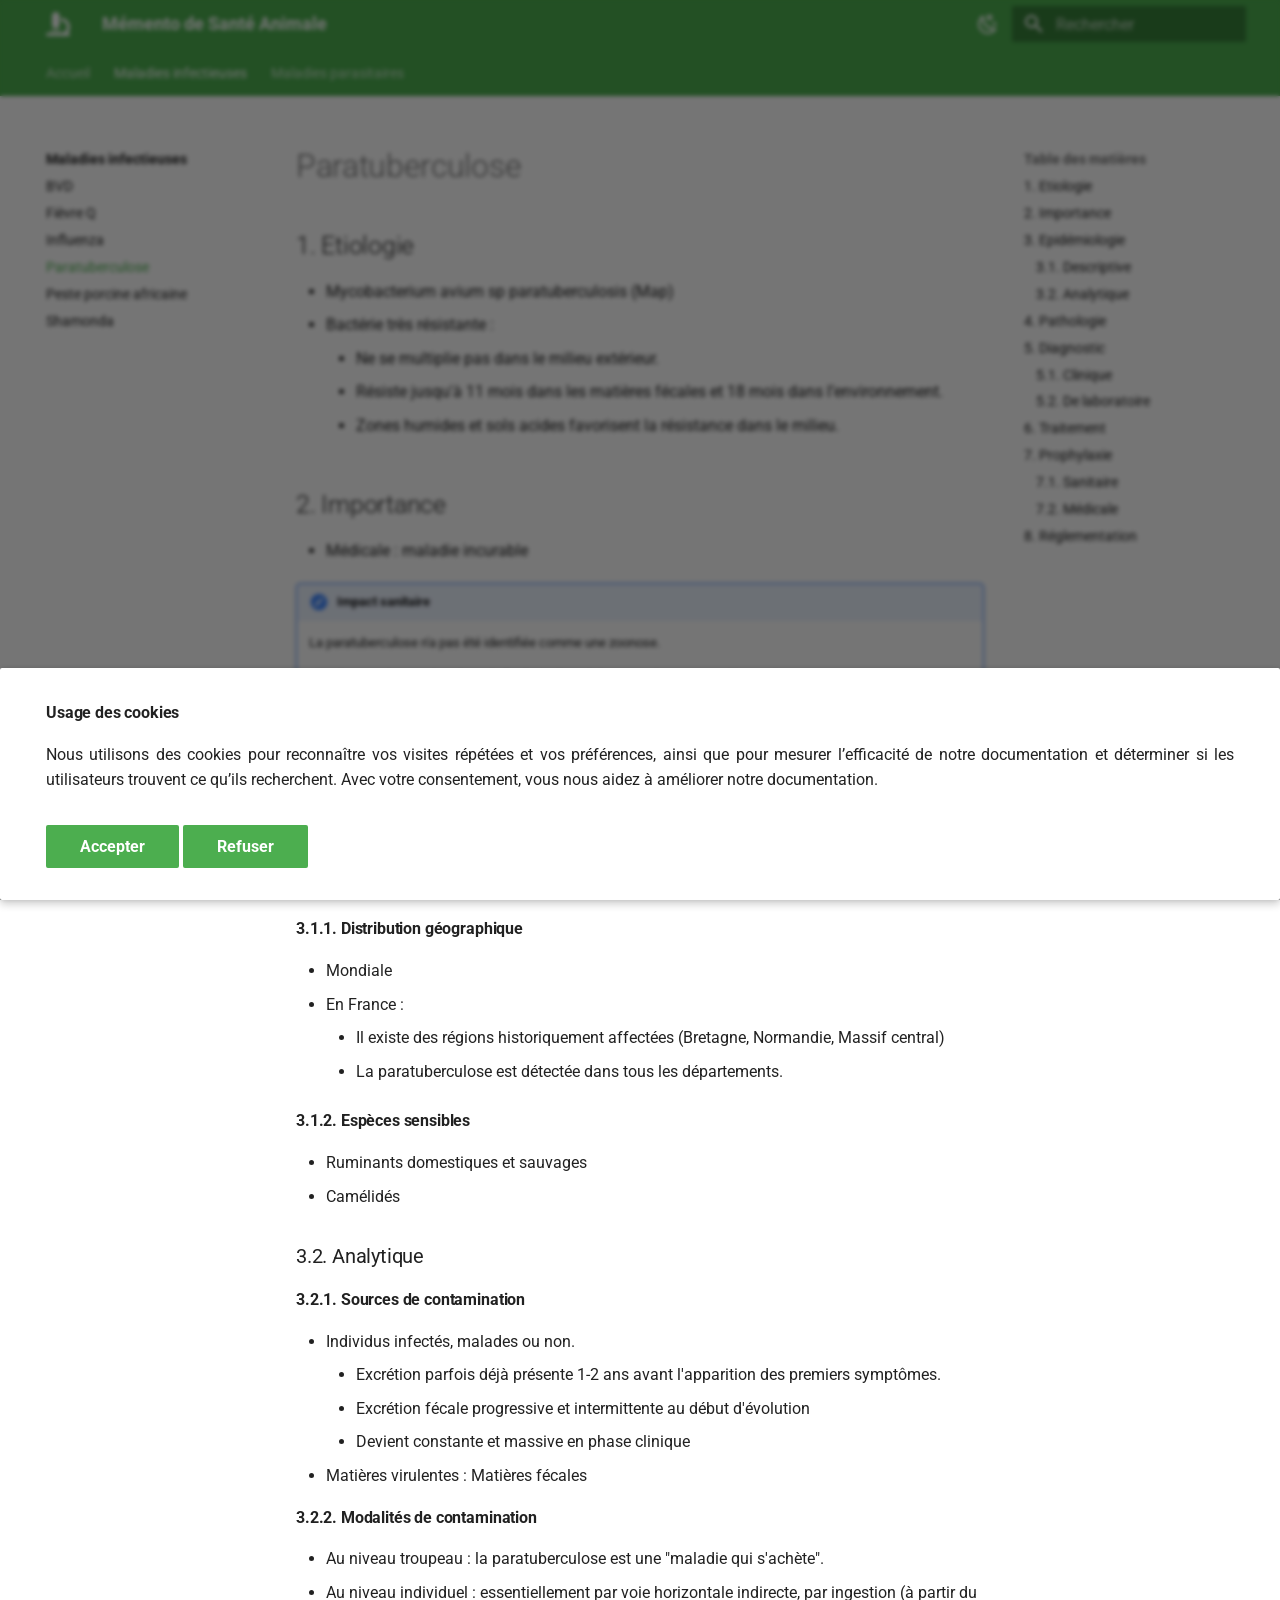
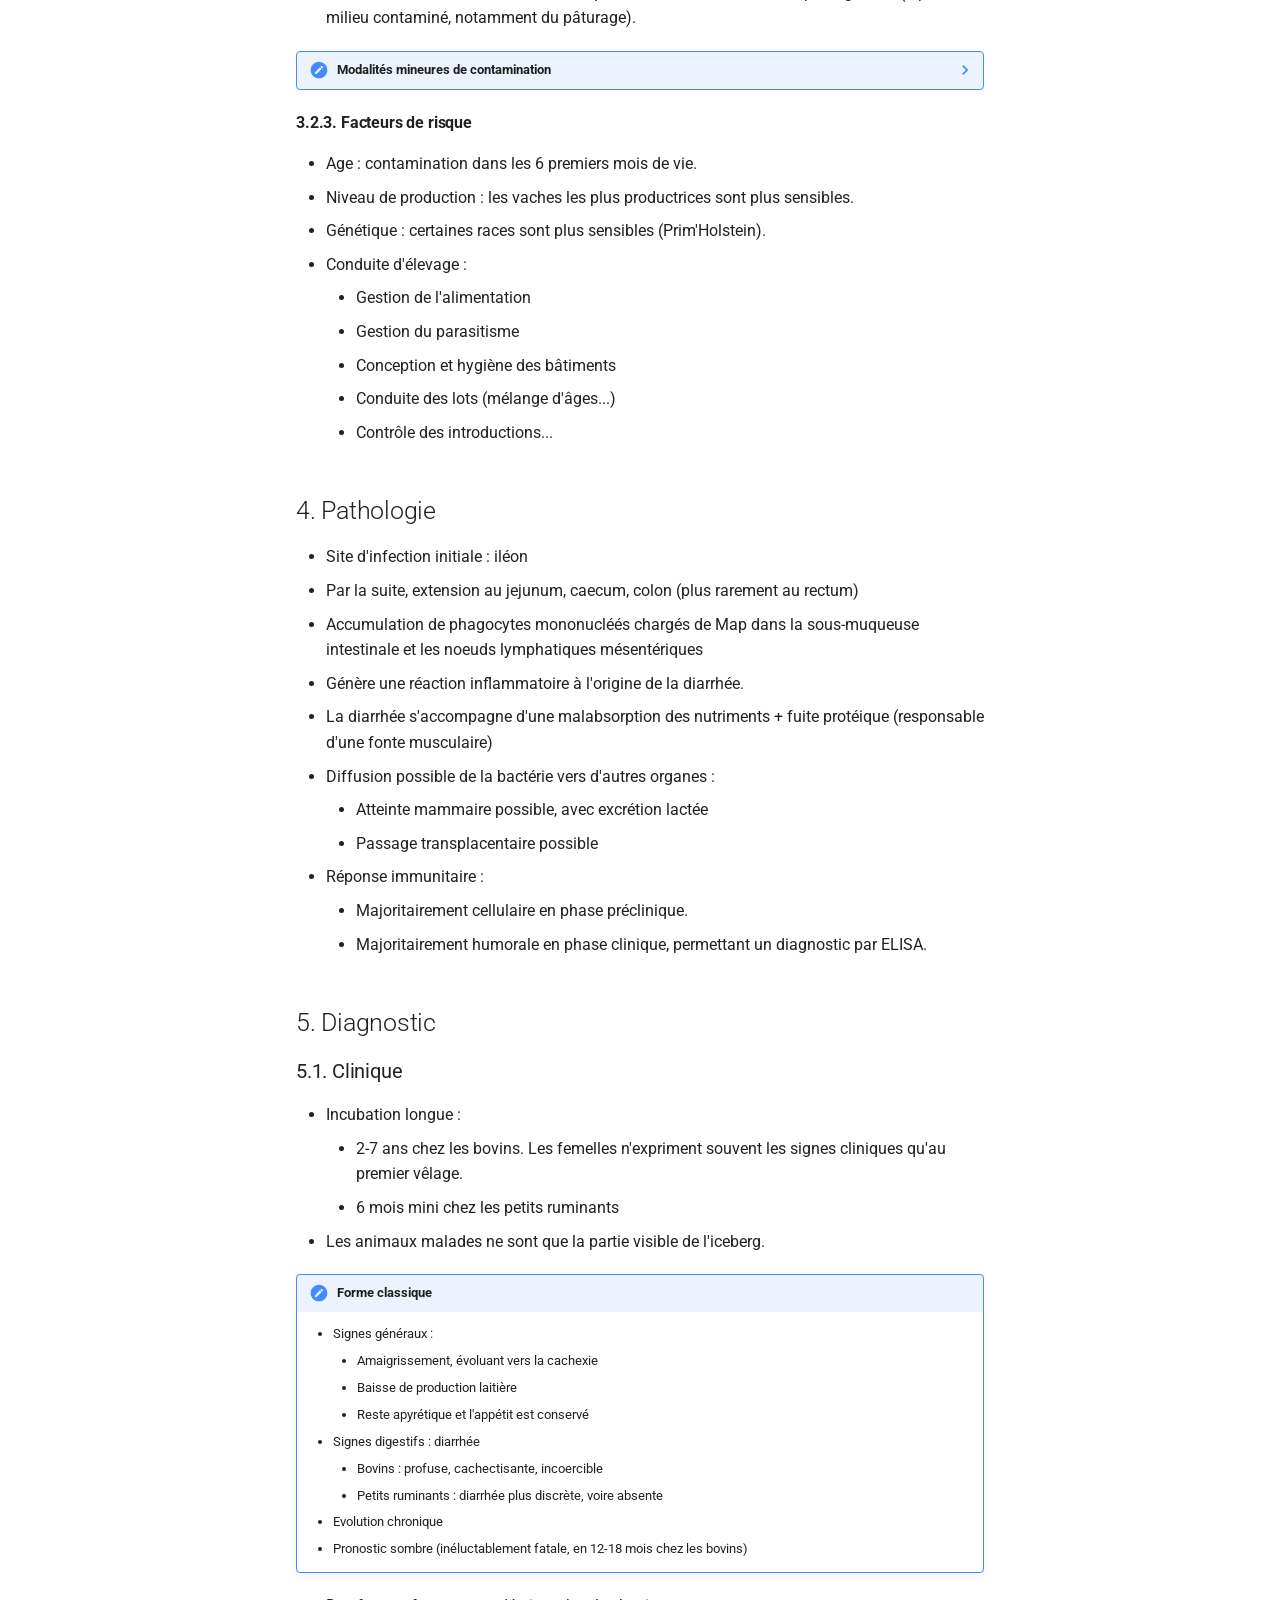
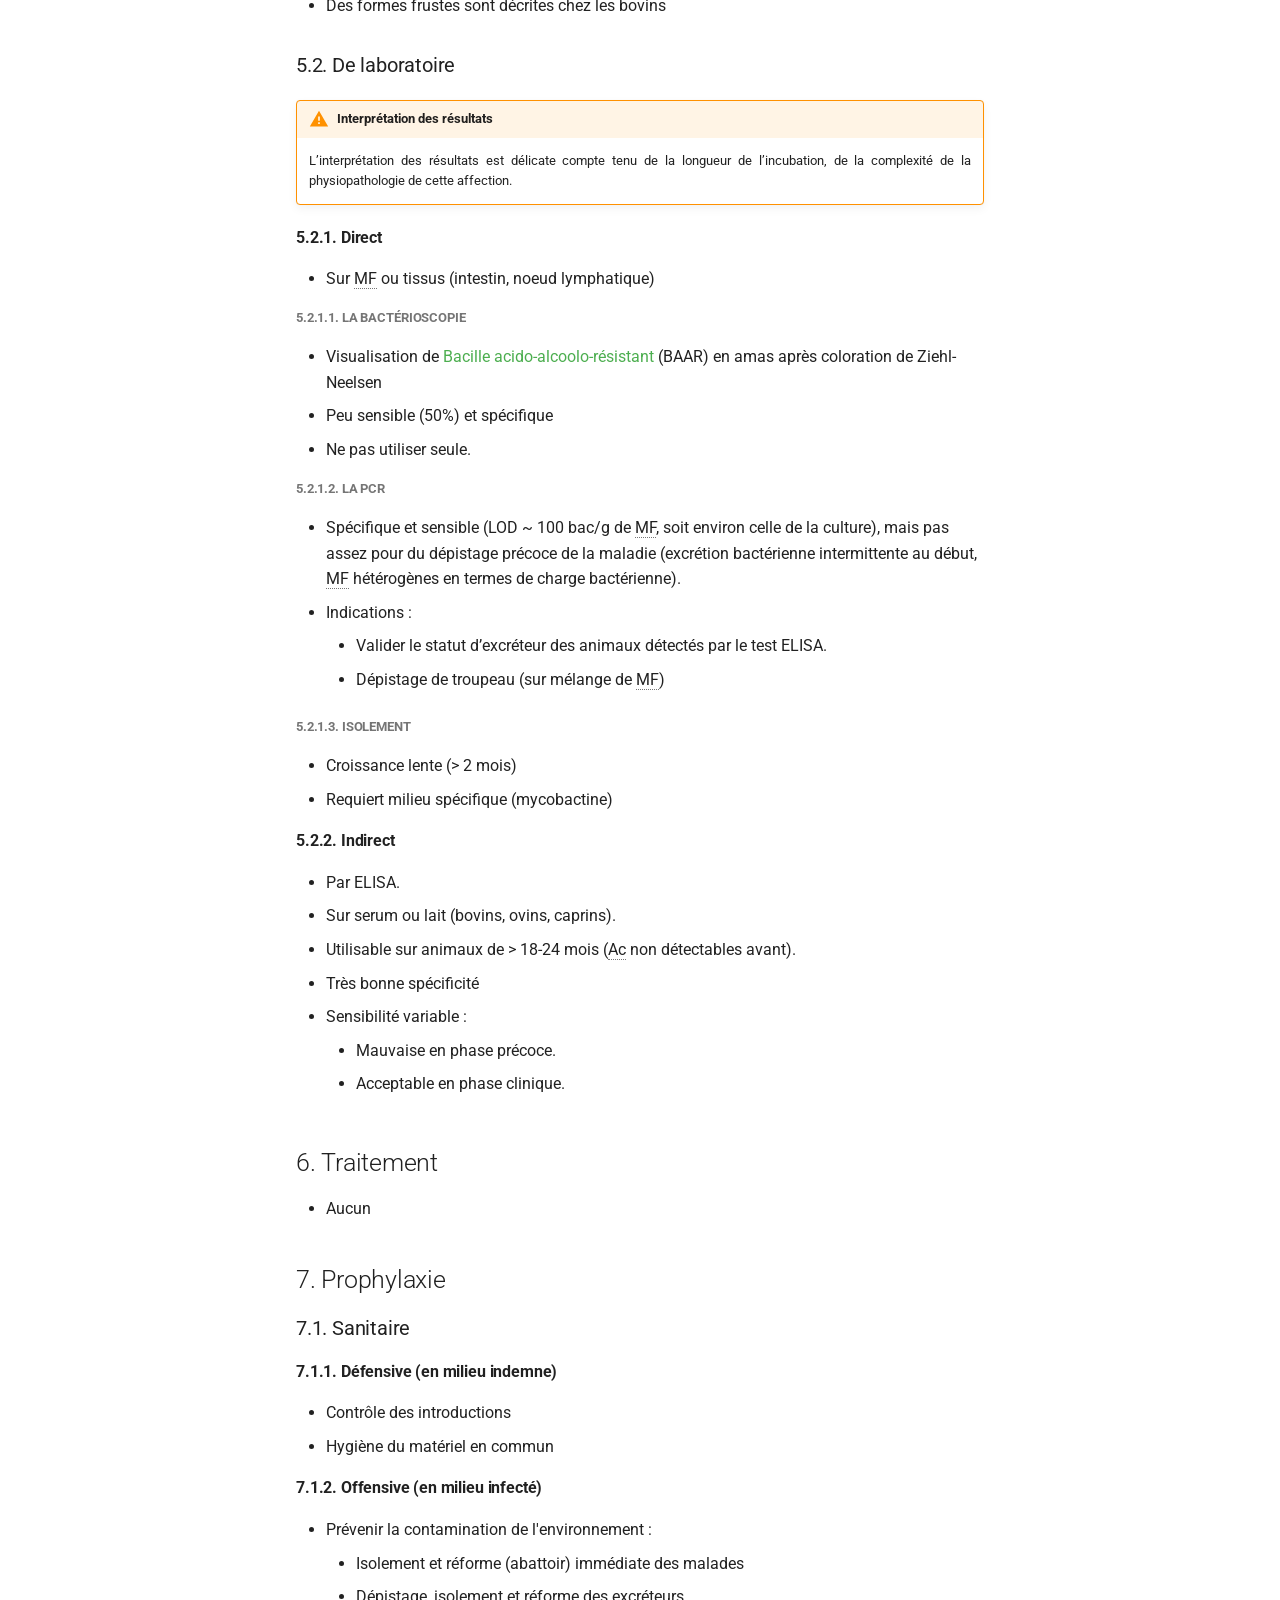
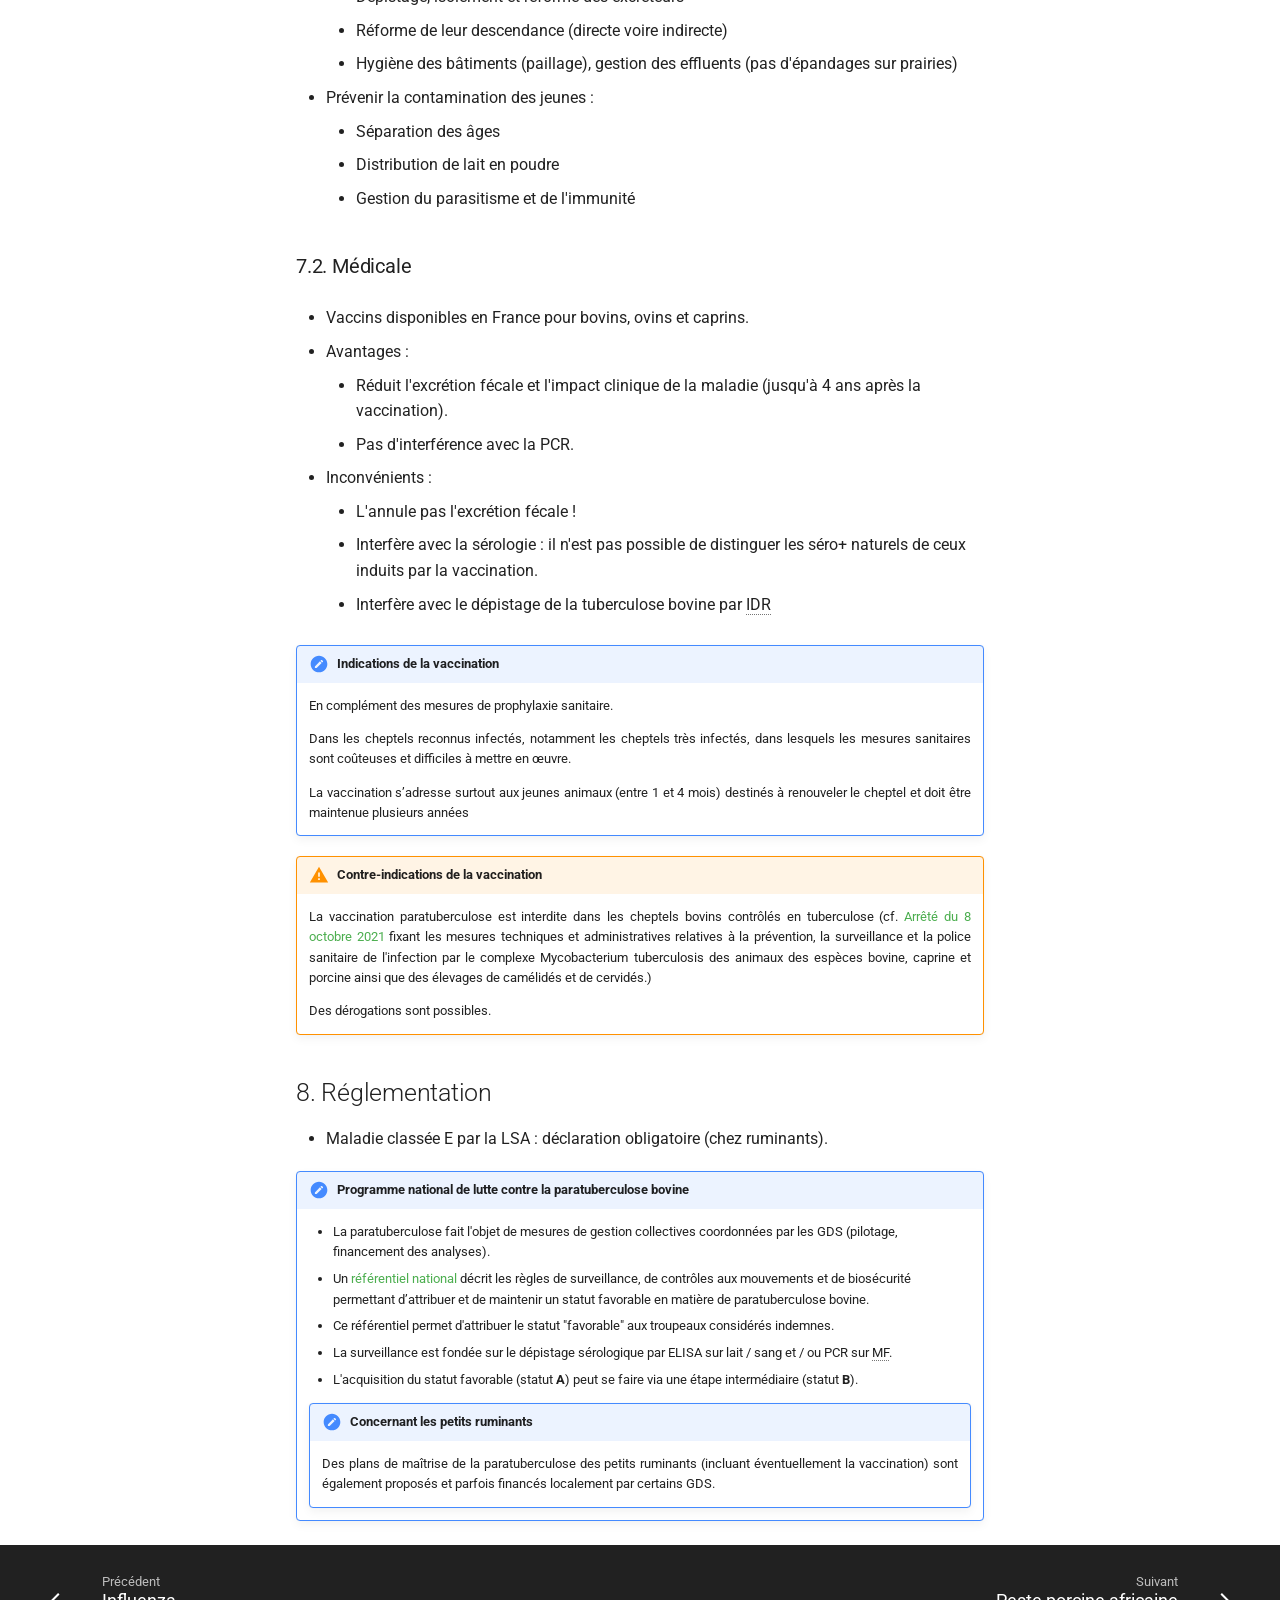
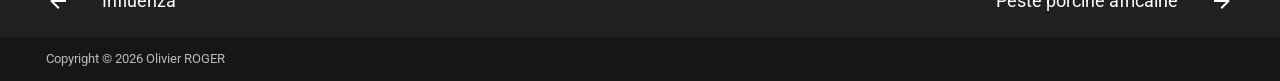
<file: maladies_infectieuses/paratuberculose.html>
<!doctype html>
<html lang="fr" class="no-js">
  <head>
    
      <meta charset="utf-8">
      <meta name="viewport" content="width=device-width,initial-scale=1">
      
        <meta name="description" content="Mémento destiné aux technicien(ne)s de laboratoire en Santé Animale">
      
      
        <meta name="author" content="Olivier ROGER">
      
      
        <link rel="canonical" href="https://olivier-roger-vet.github.io/sante-animale-tech/maladies_infectieuses/paratuberculose.html">
      
      
        <link rel="prev" href="influenza.html">
      
      
        <link rel="next" href="ppa.html">
      
      
      <link rel="icon" href="../assets/images/favicon.png">
      <meta name="generator" content="mkdocs-1.6.1, mkdocs-material-9.5.20">
    
    
      
        <title>Paratuberculose - Mémento de Santé Animale</title>
      
    
    
      <link rel="stylesheet" href="../assets/stylesheets/main.66ac8b77.min.css">
      
        
        <link rel="stylesheet" href="../assets/stylesheets/palette.06af60db.min.css">
      
      

  
  
  
  
  <style>:root{--md-annotation-icon:url('data:image/svg+xml;charset=utf-8,<svg xmlns="http://www.w3.org/2000/svg" viewBox="0 0 24 24"><path d="M12 20c-4.41 0-8-3.59-8-8s3.59-8 8-8 8 3.59 8 8-3.59 8-8 8m0-18A10 10 0 0 0 2 12a10 10 0 0 0 10 10 10 10 0 0 0 10-10A10 10 0 0 0 12 2m1 5h-2v4H7v2h4v4h2v-4h4v-2h-4V7Z"/></svg>');}</style>


    
    
      
    
    
      
        
        
        <link rel="preconnect" href="https://fonts.gstatic.com" crossorigin>
        <link rel="stylesheet" href="https://fonts.googleapis.com/css?family=Roboto:300,300i,400,400i,700,700i%7CRoboto+Mono:400,400i,700,700i&display=fallback">
        <style>:root{--md-text-font:"Roboto";--md-code-font:"Roboto Mono"}</style>
      
    
    
      <link rel="stylesheet" href="../stylesheets/extra.css">
    
    <script>__md_scope=new URL("..",location),__md_hash=e=>[...e].reduce((e,_)=>(e<<5)-e+_.charCodeAt(0),0),__md_get=(e,_=localStorage,t=__md_scope)=>JSON.parse(_.getItem(t.pathname+"."+e)),__md_set=(e,_,t=localStorage,a=__md_scope)=>{try{t.setItem(a.pathname+"."+e,JSON.stringify(_))}catch(e){}}</script>
    
      

    
    
    
  </head>
  
  
    
    
      
    
    
    
    
    <body dir="ltr" data-md-color-scheme="default" data-md-color-primary="green" data-md-color-accent="light-green">
  
    
    <input class="md-toggle" data-md-toggle="drawer" type="checkbox" id="__drawer" autocomplete="off">
    <input class="md-toggle" data-md-toggle="search" type="checkbox" id="__search" autocomplete="off">
    <label class="md-overlay" for="__drawer"></label>
    <div data-md-component="skip">
      
        
        <a href="#paratuberculose" class="md-skip">
          Aller au contenu
        </a>
      
    </div>
    <div data-md-component="announce">
      
    </div>
    
    
      

<header class="md-header" data-md-component="header">
  <nav class="md-header__inner md-grid" aria-label="En-tête">
    <a href="../index.html" title="Mémento de Santé Animale" class="md-header__button md-logo" aria-label="Mémento de Santé Animale" data-md-component="logo">
      
  
  <svg xmlns="http://www.w3.org/2000/svg" viewBox="0 0 512 512"><!--! Font Awesome Free 6.5.2 by @fontawesome - https://fontawesome.com License - https://fontawesome.com/license/free (Icons: CC BY 4.0, Fonts: SIL OFL 1.1, Code: MIT License) Copyright 2024 Fonticons, Inc.--><path d="M160 32c0-17.7 14.3-32 32-32h32c17.7 0 32 14.3 32 32 17.7 0 32 14.3 32 32v224c0 17.7-14.3 32-32 32 0 17.7-14.3 32-32 32h-32c-17.7 0-32-14.3-32-32-17.7 0-32-14.3-32-32V64c0-17.7 14.3-32 32-32zM32 448h288c70.7 0 128-57.3 128-128s-57.3-128-128-128v-64c106 0 192 86 192 192 0 49.2-18.5 94-48.9 128H480c17.7 0 32 14.3 32 32s-14.3 32-32 32H32c-17.7 0-32-14.3-32-32s14.3-32 32-32zm80-64h192c8.8 0 16 7.2 16 16s-7.2 16-16 16H112c-8.8 0-16-7.2-16-16s7.2-16 16-16z"/></svg>

    </a>
    <label class="md-header__button md-icon" for="__drawer">
      
      <svg xmlns="http://www.w3.org/2000/svg" viewBox="0 0 24 24"><path d="M3 6h18v2H3V6m0 5h18v2H3v-2m0 5h18v2H3v-2Z"/></svg>
    </label>
    <div class="md-header__title" data-md-component="header-title">
      <div class="md-header__ellipsis">
        <div class="md-header__topic">
          <span class="md-ellipsis">
            Mémento de Santé Animale
          </span>
        </div>
        <div class="md-header__topic" data-md-component="header-topic">
          <span class="md-ellipsis">
            
              Paratuberculose
            
          </span>
        </div>
      </div>
    </div>
    
      
        <form class="md-header__option" data-md-component="palette">
  
    
    
    
    <input class="md-option" data-md-color-media="(prefers-color-scheme: light)" data-md-color-scheme="default" data-md-color-primary="green" data-md-color-accent="light-green"  aria-label="Afficher le mode sombre"  type="radio" name="__palette" id="__palette_0">
    
      <label class="md-header__button md-icon" title="Afficher le mode sombre" for="__palette_1" hidden>
        <svg xmlns="http://www.w3.org/2000/svg" viewBox="0 0 24 24"><path d="m17.75 4.09-2.53 1.94.91 3.06-2.63-1.81-2.63 1.81.91-3.06-2.53-1.94L12.44 4l1.06-3 1.06 3 3.19.09m3.5 6.91-1.64 1.25.59 1.98-1.7-1.17-1.7 1.17.59-1.98L15.75 11l2.06-.05L18.5 9l.69 1.95 2.06.05m-2.28 4.95c.83-.08 1.72 1.1 1.19 1.85-.32.45-.66.87-1.08 1.27C15.17 23 8.84 23 4.94 19.07c-3.91-3.9-3.91-10.24 0-14.14.4-.4.82-.76 1.27-1.08.75-.53 1.93.36 1.85 1.19-.27 2.86.69 5.83 2.89 8.02a9.96 9.96 0 0 0 8.02 2.89m-1.64 2.02a12.08 12.08 0 0 1-7.8-3.47c-2.17-2.19-3.33-5-3.49-7.82-2.81 3.14-2.7 7.96.31 10.98 3.02 3.01 7.84 3.12 10.98.31Z"/></svg>
      </label>
    
  
    
    
    
    <input class="md-option" data-md-color-media="(prefers-color-scheme: dark)" data-md-color-scheme="slate" data-md-color-primary="blue" data-md-color-accent="light-blue"  aria-label="Afficher le mode clair"  type="radio" name="__palette" id="__palette_1">
    
      <label class="md-header__button md-icon" title="Afficher le mode clair" for="__palette_0" hidden>
        <svg xmlns="http://www.w3.org/2000/svg" viewBox="0 0 24 24"><path d="M12 7a5 5 0 0 1 5 5 5 5 0 0 1-5 5 5 5 0 0 1-5-5 5 5 0 0 1 5-5m0 2a3 3 0 0 0-3 3 3 3 0 0 0 3 3 3 3 0 0 0 3-3 3 3 0 0 0-3-3m0-7 2.39 3.42C13.65 5.15 12.84 5 12 5c-.84 0-1.65.15-2.39.42L12 2M3.34 7l4.16-.35A7.2 7.2 0 0 0 5.94 8.5c-.44.74-.69 1.5-.83 2.29L3.34 7m.02 10 1.76-3.77a7.131 7.131 0 0 0 2.38 4.14L3.36 17M20.65 7l-1.77 3.79a7.023 7.023 0 0 0-2.38-4.15l4.15.36m-.01 10-4.14.36c.59-.51 1.12-1.14 1.54-1.86.42-.73.69-1.5.83-2.29L20.64 17M12 22l-2.41-3.44c.74.27 1.55.44 2.41.44.82 0 1.63-.17 2.37-.44L12 22Z"/></svg>
      </label>
    
  
</form>
      
    
    
      <script>var media,input,key,value,palette=__md_get("__palette");if(palette&&palette.color){"(prefers-color-scheme)"===palette.color.media&&(media=matchMedia("(prefers-color-scheme: light)"),input=document.querySelector(media.matches?"[data-md-color-media='(prefers-color-scheme: light)']":"[data-md-color-media='(prefers-color-scheme: dark)']"),palette.color.media=input.getAttribute("data-md-color-media"),palette.color.scheme=input.getAttribute("data-md-color-scheme"),palette.color.primary=input.getAttribute("data-md-color-primary"),palette.color.accent=input.getAttribute("data-md-color-accent"));for([key,value]of Object.entries(palette.color))document.body.setAttribute("data-md-color-"+key,value)}</script>
    
    
    
      <label class="md-header__button md-icon" for="__search">
        
        <svg xmlns="http://www.w3.org/2000/svg" viewBox="0 0 24 24"><path d="M9.5 3A6.5 6.5 0 0 1 16 9.5c0 1.61-.59 3.09-1.56 4.23l.27.27h.79l5 5-1.5 1.5-5-5v-.79l-.27-.27A6.516 6.516 0 0 1 9.5 16 6.5 6.5 0 0 1 3 9.5 6.5 6.5 0 0 1 9.5 3m0 2C7 5 5 7 5 9.5S7 14 9.5 14 14 12 14 9.5 12 5 9.5 5Z"/></svg>
      </label>
      <div class="md-search" data-md-component="search" role="dialog">
  <label class="md-search__overlay" for="__search"></label>
  <div class="md-search__inner" role="search">
    <form class="md-search__form" name="search">
      <input type="text" class="md-search__input" name="query" aria-label="Rechercher" placeholder="Rechercher" autocapitalize="off" autocorrect="off" autocomplete="off" spellcheck="false" data-md-component="search-query" required>
      <label class="md-search__icon md-icon" for="__search">
        
        <svg xmlns="http://www.w3.org/2000/svg" viewBox="0 0 24 24"><path d="M9.5 3A6.5 6.5 0 0 1 16 9.5c0 1.61-.59 3.09-1.56 4.23l.27.27h.79l5 5-1.5 1.5-5-5v-.79l-.27-.27A6.516 6.516 0 0 1 9.5 16 6.5 6.5 0 0 1 3 9.5 6.5 6.5 0 0 1 9.5 3m0 2C7 5 5 7 5 9.5S7 14 9.5 14 14 12 14 9.5 12 5 9.5 5Z"/></svg>
        
        <svg xmlns="http://www.w3.org/2000/svg" viewBox="0 0 24 24"><path d="M20 11v2H8l5.5 5.5-1.42 1.42L4.16 12l7.92-7.92L13.5 5.5 8 11h12Z"/></svg>
      </label>
      <nav class="md-search__options" aria-label="Recherche">
        
          <a href="javascript:void(0)" class="md-search__icon md-icon" title="Partager" aria-label="Partager" data-clipboard data-clipboard-text="" data-md-component="search-share" tabindex="-1">
            
            <svg xmlns="http://www.w3.org/2000/svg" viewBox="0 0 24 24"><path d="M18 16.08c-.76 0-1.44.3-1.96.77L8.91 12.7c.05-.23.09-.46.09-.7 0-.24-.04-.47-.09-.7l7.05-4.11c.54.5 1.25.81 2.04.81a3 3 0 0 0 3-3 3 3 0 0 0-3-3 3 3 0 0 0-3 3c0 .24.04.47.09.7L8.04 9.81C7.5 9.31 6.79 9 6 9a3 3 0 0 0-3 3 3 3 0 0 0 3 3c.79 0 1.5-.31 2.04-.81l7.12 4.15c-.05.21-.08.43-.08.66 0 1.61 1.31 2.91 2.92 2.91 1.61 0 2.92-1.3 2.92-2.91A2.92 2.92 0 0 0 18 16.08Z"/></svg>
          </a>
        
        <button type="reset" class="md-search__icon md-icon" title="Effacer" aria-label="Effacer" tabindex="-1">
          
          <svg xmlns="http://www.w3.org/2000/svg" viewBox="0 0 24 24"><path d="M19 6.41 17.59 5 12 10.59 6.41 5 5 6.41 10.59 12 5 17.59 6.41 19 12 13.41 17.59 19 19 17.59 13.41 12 19 6.41Z"/></svg>
        </button>
      </nav>
      
        <div class="md-search__suggest" data-md-component="search-suggest"></div>
      
    </form>
    <div class="md-search__output">
      <div class="md-search__scrollwrap" data-md-scrollfix>
        <div class="md-search-result" data-md-component="search-result">
          <div class="md-search-result__meta">
            Initialisation de la recherche
          </div>
          <ol class="md-search-result__list" role="presentation"></ol>
        </div>
      </div>
    </div>
  </div>
</div>
    
    
  </nav>
  
</header>
    
    <div class="md-container" data-md-component="container">
      
      
        
          
            
<nav class="md-tabs" aria-label="Onglets" data-md-component="tabs">
  <div class="md-grid">
    <ul class="md-tabs__list">
      
        
  
  
  
    <li class="md-tabs__item">
      <a href="../index.html" class="md-tabs__link">
        
  
    
  
  Accueil

      </a>
    </li>
  

      
        
  
  
    
  
  
    
    
      <li class="md-tabs__item md-tabs__item--active">
        <a href="index.html" class="md-tabs__link">
          
  
    
  
  Maladies infectieuses

        </a>
      </li>
    
  

      
        
  
  
  
    
    
      <li class="md-tabs__item">
        <a href="../maladies_parasitaires/index.html" class="md-tabs__link">
          
  
    
  
  Maladies parasitaires

        </a>
      </li>
    
  

      
    </ul>
  </div>
</nav>
          
        
      
      <main class="md-main" data-md-component="main">
        <div class="md-main__inner md-grid">
          
            
              
              <div class="md-sidebar md-sidebar--primary" data-md-component="sidebar" data-md-type="navigation" >
                <div class="md-sidebar__scrollwrap">
                  <div class="md-sidebar__inner">
                    


  


<nav class="md-nav md-nav--primary md-nav--lifted" aria-label="Navigation" data-md-level="0">
  <label class="md-nav__title" for="__drawer">
    <a href="../index.html" title="Mémento de Santé Animale" class="md-nav__button md-logo" aria-label="Mémento de Santé Animale" data-md-component="logo">
      
  
  <svg xmlns="http://www.w3.org/2000/svg" viewBox="0 0 512 512"><!--! Font Awesome Free 6.5.2 by @fontawesome - https://fontawesome.com License - https://fontawesome.com/license/free (Icons: CC BY 4.0, Fonts: SIL OFL 1.1, Code: MIT License) Copyright 2024 Fonticons, Inc.--><path d="M160 32c0-17.7 14.3-32 32-32h32c17.7 0 32 14.3 32 32 17.7 0 32 14.3 32 32v224c0 17.7-14.3 32-32 32 0 17.7-14.3 32-32 32h-32c-17.7 0-32-14.3-32-32-17.7 0-32-14.3-32-32V64c0-17.7 14.3-32 32-32zM32 448h288c70.7 0 128-57.3 128-128s-57.3-128-128-128v-64c106 0 192 86 192 192 0 49.2-18.5 94-48.9 128H480c17.7 0 32 14.3 32 32s-14.3 32-32 32H32c-17.7 0-32-14.3-32-32s14.3-32 32-32zm80-64h192c8.8 0 16 7.2 16 16s-7.2 16-16 16H112c-8.8 0-16-7.2-16-16s7.2-16 16-16z"/></svg>

    </a>
    Mémento de Santé Animale
  </label>
  
  <ul class="md-nav__list" data-md-scrollfix>
    
      
      
  
  
  
  
    <li class="md-nav__item">
      <a href="../index.html" class="md-nav__link">
        
  
  <span class="md-ellipsis">
    Accueil
  </span>
  

      </a>
    </li>
  

    
      
      
  
  
    
  
  
  
    
    
      
        
          
        
      
        
      
        
      
        
      
        
      
        
      
        
      
    
    
      
        
        
      
      
    
    
    <li class="md-nav__item md-nav__item--active md-nav__item--section md-nav__item--nested">
      
        
        
        <input class="md-nav__toggle md-toggle " type="checkbox" id="__nav_2" checked>
        
          
          
          <div class="md-nav__link md-nav__container">
            <a href="index.html" class="md-nav__link ">
              
  
  <span class="md-ellipsis">
    Maladies infectieuses
  </span>
  

            </a>
            
              
              <label class="md-nav__link " for="__nav_2" id="__nav_2_label" tabindex="">
                <span class="md-nav__icon md-icon"></span>
              </label>
            
          </div>
        
        <nav class="md-nav" data-md-level="1" aria-labelledby="__nav_2_label" aria-expanded="true">
          <label class="md-nav__title" for="__nav_2">
            <span class="md-nav__icon md-icon"></span>
            Maladies infectieuses
          </label>
          <ul class="md-nav__list" data-md-scrollfix>
            
              
            
              
                
  
  
  
  
    <li class="md-nav__item">
      <a href="bvd.html" class="md-nav__link">
        
  
  <span class="md-ellipsis">
    BVD
  </span>
  

      </a>
    </li>
  

              
            
              
                
  
  
  
  
    <li class="md-nav__item">
      <a href="fievre_q.html" class="md-nav__link">
        
  
  <span class="md-ellipsis">
    Fièvre Q
  </span>
  

      </a>
    </li>
  

              
            
              
                
  
  
  
  
    <li class="md-nav__item">
      <a href="influenza.html" class="md-nav__link">
        
  
  <span class="md-ellipsis">
    Influenza
  </span>
  

      </a>
    </li>
  

              
            
              
                
  
  
    
  
  
  
    <li class="md-nav__item md-nav__item--active">
      
      <input class="md-nav__toggle md-toggle" type="checkbox" id="__toc">
      
      
        
      
      
        <label class="md-nav__link md-nav__link--active" for="__toc">
          
  
  <span class="md-ellipsis">
    Paratuberculose
  </span>
  

          <span class="md-nav__icon md-icon"></span>
        </label>
      
      <a href="paratuberculose.html" class="md-nav__link md-nav__link--active">
        
  
  <span class="md-ellipsis">
    Paratuberculose
  </span>
  

      </a>
      
        

<nav class="md-nav md-nav--secondary" aria-label="Table des matières">
  
  
  
    
  
  
    <label class="md-nav__title" for="__toc">
      <span class="md-nav__icon md-icon"></span>
      Table des matières
    </label>
    <ul class="md-nav__list" data-md-component="toc" data-md-scrollfix>
      
        <li class="md-nav__item">
  <a href="#1-etiologie" class="md-nav__link">
    <span class="md-ellipsis">
      1. Etiologie
    </span>
  </a>
  
</li>
      
        <li class="md-nav__item">
  <a href="#2-importance" class="md-nav__link">
    <span class="md-ellipsis">
      2. Importance
    </span>
  </a>
  
</li>
      
        <li class="md-nav__item">
  <a href="#3-epidemiologie" class="md-nav__link">
    <span class="md-ellipsis">
      3. Epidémiologie
    </span>
  </a>
  
    <nav class="md-nav" aria-label="3. Epidémiologie">
      <ul class="md-nav__list">
        
          <li class="md-nav__item">
  <a href="#31-descriptive" class="md-nav__link">
    <span class="md-ellipsis">
      3.1. Descriptive
    </span>
  </a>
  
</li>
        
          <li class="md-nav__item">
  <a href="#32-analytique" class="md-nav__link">
    <span class="md-ellipsis">
      3.2. Analytique
    </span>
  </a>
  
</li>
        
      </ul>
    </nav>
  
</li>
      
        <li class="md-nav__item">
  <a href="#4-pathologie" class="md-nav__link">
    <span class="md-ellipsis">
      4. Pathologie
    </span>
  </a>
  
</li>
      
        <li class="md-nav__item">
  <a href="#5-diagnostic" class="md-nav__link">
    <span class="md-ellipsis">
      5. Diagnostic
    </span>
  </a>
  
    <nav class="md-nav" aria-label="5. Diagnostic">
      <ul class="md-nav__list">
        
          <li class="md-nav__item">
  <a href="#51-clinique" class="md-nav__link">
    <span class="md-ellipsis">
      5.1. Clinique
    </span>
  </a>
  
</li>
        
          <li class="md-nav__item">
  <a href="#52-de-laboratoire" class="md-nav__link">
    <span class="md-ellipsis">
      5.2. De laboratoire
    </span>
  </a>
  
</li>
        
      </ul>
    </nav>
  
</li>
      
        <li class="md-nav__item">
  <a href="#6-traitement" class="md-nav__link">
    <span class="md-ellipsis">
      6. Traitement
    </span>
  </a>
  
</li>
      
        <li class="md-nav__item">
  <a href="#7-prophylaxie" class="md-nav__link">
    <span class="md-ellipsis">
      7. Prophylaxie
    </span>
  </a>
  
    <nav class="md-nav" aria-label="7. Prophylaxie">
      <ul class="md-nav__list">
        
          <li class="md-nav__item">
  <a href="#71-sanitaire" class="md-nav__link">
    <span class="md-ellipsis">
      7.1. Sanitaire
    </span>
  </a>
  
</li>
        
          <li class="md-nav__item">
  <a href="#72-medicale" class="md-nav__link">
    <span class="md-ellipsis">
      7.2. Médicale
    </span>
  </a>
  
</li>
        
      </ul>
    </nav>
  
</li>
      
        <li class="md-nav__item">
  <a href="#8-reglementation" class="md-nav__link">
    <span class="md-ellipsis">
      8. Réglementation
    </span>
  </a>
  
</li>
      
    </ul>
  
</nav>
      
    </li>
  

              
            
              
                
  
  
  
  
    <li class="md-nav__item">
      <a href="ppa.html" class="md-nav__link">
        
  
  <span class="md-ellipsis">
    Peste porcine africaine
  </span>
  

      </a>
    </li>
  

              
            
              
                
  
  
  
  
    <li class="md-nav__item">
      <a href="shamonda.html" class="md-nav__link">
        
  
  <span class="md-ellipsis">
    Shamonda
  </span>
  

      </a>
    </li>
  

              
            
          </ul>
        </nav>
      
    </li>
  

    
      
      
  
  
  
  
    
    
      
        
          
        
      
        
      
        
      
    
    
      
      
    
    
    <li class="md-nav__item md-nav__item--nested">
      
        
        
        <input class="md-nav__toggle md-toggle " type="checkbox" id="__nav_3" >
        
          
          
          <div class="md-nav__link md-nav__container">
            <a href="../maladies_parasitaires/index.html" class="md-nav__link ">
              
  
  <span class="md-ellipsis">
    Maladies parasitaires
  </span>
  

            </a>
            
              
              <label class="md-nav__link " for="__nav_3" id="__nav_3_label" tabindex="0">
                <span class="md-nav__icon md-icon"></span>
              </label>
            
          </div>
        
        <nav class="md-nav" data-md-level="1" aria-labelledby="__nav_3_label" aria-expanded="false">
          <label class="md-nav__title" for="__nav_3">
            <span class="md-nav__icon md-icon"></span>
            Maladies parasitaires
          </label>
          <ul class="md-nav__list" data-md-scrollfix>
            
              
            
              
                
  
  
  
  
    <li class="md-nav__item">
      <a href="../maladies_parasitaires/neosporose.html" class="md-nav__link">
        
  
  <span class="md-ellipsis">
    Neosporose
  </span>
  

      </a>
    </li>
  

              
            
              
                
  
  
  
  
    <li class="md-nav__item">
      <a href="../maladies_parasitaires/toxoplasmose.html" class="md-nav__link">
        
  
  <span class="md-ellipsis">
    Toxoplasmose
  </span>
  

      </a>
    </li>
  

              
            
          </ul>
        </nav>
      
    </li>
  

    
  </ul>
</nav>
                  </div>
                </div>
              </div>
            
            
              
              <div class="md-sidebar md-sidebar--secondary" data-md-component="sidebar" data-md-type="toc" >
                <div class="md-sidebar__scrollwrap">
                  <div class="md-sidebar__inner">
                    

<nav class="md-nav md-nav--secondary" aria-label="Table des matières">
  
  
  
    
  
  
    <label class="md-nav__title" for="__toc">
      <span class="md-nav__icon md-icon"></span>
      Table des matières
    </label>
    <ul class="md-nav__list" data-md-component="toc" data-md-scrollfix>
      
        <li class="md-nav__item">
  <a href="#1-etiologie" class="md-nav__link">
    <span class="md-ellipsis">
      1. Etiologie
    </span>
  </a>
  
</li>
      
        <li class="md-nav__item">
  <a href="#2-importance" class="md-nav__link">
    <span class="md-ellipsis">
      2. Importance
    </span>
  </a>
  
</li>
      
        <li class="md-nav__item">
  <a href="#3-epidemiologie" class="md-nav__link">
    <span class="md-ellipsis">
      3. Epidémiologie
    </span>
  </a>
  
    <nav class="md-nav" aria-label="3. Epidémiologie">
      <ul class="md-nav__list">
        
          <li class="md-nav__item">
  <a href="#31-descriptive" class="md-nav__link">
    <span class="md-ellipsis">
      3.1. Descriptive
    </span>
  </a>
  
</li>
        
          <li class="md-nav__item">
  <a href="#32-analytique" class="md-nav__link">
    <span class="md-ellipsis">
      3.2. Analytique
    </span>
  </a>
  
</li>
        
      </ul>
    </nav>
  
</li>
      
        <li class="md-nav__item">
  <a href="#4-pathologie" class="md-nav__link">
    <span class="md-ellipsis">
      4. Pathologie
    </span>
  </a>
  
</li>
      
        <li class="md-nav__item">
  <a href="#5-diagnostic" class="md-nav__link">
    <span class="md-ellipsis">
      5. Diagnostic
    </span>
  </a>
  
    <nav class="md-nav" aria-label="5. Diagnostic">
      <ul class="md-nav__list">
        
          <li class="md-nav__item">
  <a href="#51-clinique" class="md-nav__link">
    <span class="md-ellipsis">
      5.1. Clinique
    </span>
  </a>
  
</li>
        
          <li class="md-nav__item">
  <a href="#52-de-laboratoire" class="md-nav__link">
    <span class="md-ellipsis">
      5.2. De laboratoire
    </span>
  </a>
  
</li>
        
      </ul>
    </nav>
  
</li>
      
        <li class="md-nav__item">
  <a href="#6-traitement" class="md-nav__link">
    <span class="md-ellipsis">
      6. Traitement
    </span>
  </a>
  
</li>
      
        <li class="md-nav__item">
  <a href="#7-prophylaxie" class="md-nav__link">
    <span class="md-ellipsis">
      7. Prophylaxie
    </span>
  </a>
  
    <nav class="md-nav" aria-label="7. Prophylaxie">
      <ul class="md-nav__list">
        
          <li class="md-nav__item">
  <a href="#71-sanitaire" class="md-nav__link">
    <span class="md-ellipsis">
      7.1. Sanitaire
    </span>
  </a>
  
</li>
        
          <li class="md-nav__item">
  <a href="#72-medicale" class="md-nav__link">
    <span class="md-ellipsis">
      7.2. Médicale
    </span>
  </a>
  
</li>
        
      </ul>
    </nav>
  
</li>
      
        <li class="md-nav__item">
  <a href="#8-reglementation" class="md-nav__link">
    <span class="md-ellipsis">
      8. Réglementation
    </span>
  </a>
  
</li>
      
    </ul>
  
</nav>
                  </div>
                </div>
              </div>
            
          
          
            <div class="md-content" data-md-component="content">
              <article class="md-content__inner md-typeset">
                
                  


<h1 id="paratuberculose">Paratuberculose</h1>
<h2 id="1-etiologie">1. Etiologie</h2>
<ul>
<li>Mycobacterium avium sp paratuberculosis (Map)</li>
<li>Bactérie très résistante : <ul>
<li>Ne se multiplie pas dans le milieu extérieur.</li>
<li>Résiste jusqu'à 11 mois dans les matières fécales et 18 mois dans l’environnement.</li>
<li>Zones humides et sols acides favorisent la résistance dans le milieu.</li>
</ul>
</li>
</ul>
<h2 id="2-importance">2. Importance</h2>
<ul>
<li>Médicale : maladie incurable</li>
</ul>
<div class="admonition note">
<p class="admonition-title">Impact sanitaire</p>
<p>La paratuberculose n'a pas été identifiée comme une zoonose. </p>
<p>L'implication de Map dans la <strong>maladie de Crohn</strong> a été suspectée mais non démontrée.</p>
</div>
<ul>
<li>Réglementaire : catégorisée E (déclaration obligatoire)</li>
<li>Economique majeure</li>
</ul>
<h2 id="3-epidemiologie">3. Epidémiologie</h2>
<h3 id="31-descriptive">3.1. Descriptive</h3>
<h4>3.1.1. Distribution géographique</h4>

<ul>
<li>Mondiale</li>
<li>En France : <ul>
<li>Il existe des régions historiquement affectées (Bretagne, Normandie, Massif central)</li>
<li>La paratuberculose est détectée dans tous les départements.</li>
</ul>
</li>
</ul>
<h4>3.1.2. Espèces sensibles</h4>

<ul>
<li>Ruminants domestiques et sauvages</li>
<li>Camélidés                         </li>
</ul>
<h3 id="32-analytique">3.2. Analytique</h3>
<h4>3.2.1. Sources de contamination</h4>

<ul>
<li>Individus infectés, malades ou non.<ul>
<li>Excrétion parfois déjà présente 1-2 ans avant l'apparition des premiers symptômes.</li>
<li>Excrétion fécale progressive et intermittente au début d'évolution</li>
<li>Devient constante et massive en phase clinique</li>
</ul>
</li>
<li>Matières virulentes : Matières fécales</li>
</ul>
<h4>3.2.2. Modalités de contamination</h4>

<ul>
<li>Au niveau troupeau : la paratuberculose est une "maladie qui s'achète".</li>
<li>Au niveau individuel : essentiellement par voie horizontale indirecte, par ingestion (à partir du milieu contaminé, notamment du pâturage).</li>
</ul>
<details class="note">
<summary>Modalités mineures de contamination</summary>
<p>La contamination individuelle peut également se produire :</p>
<ul>
<li>Par voie verticale (si femelle fortement infectée)</li>
<li>Par voie pseudo-verticale de la mère au veau (via le colostrum et les trayons souillés par des matières fécales). </li>
</ul>
</details>
<h4>3.2.3. Facteurs de risque</h4>

<ul>
<li>Age : contamination dans les 6 premiers mois de vie.</li>
<li>Niveau de production : les vaches les plus productrices sont plus sensibles.</li>
<li>Génétique : certaines races sont plus sensibles (Prim'Holstein).</li>
<li>Conduite d'élevage : <ul>
<li>Gestion de l'alimentation</li>
<li>Gestion du parasitisme</li>
<li>Conception et hygiène des bâtiments</li>
<li>Conduite des lots (mélange d'âges...)</li>
<li>Contrôle des introductions... </li>
</ul>
</li>
</ul>
<h2 id="4-pathologie">4. Pathologie</h2>
<ul>
<li>Site d'infection initiale : iléon</li>
<li>Par la suite, extension au jejunum, caecum, colon (plus rarement au rectum)</li>
<li>Accumulation de phagocytes mononucléés chargés de Map dans la sous-muqueuse intestinale et les noeuds lymphatiques mésentériques</li>
<li>Génère une réaction inflammatoire à l'origine de la diarrhée.</li>
<li>La diarrhée s'accompagne d'une malabsorption des nutriments + fuite protéique (responsable d'une fonte musculaire)</li>
<li>Diffusion possible de la bactérie vers d'autres organes : <ul>
<li>Atteinte mammaire possible, avec excrétion lactée</li>
<li>Passage transplacentaire possible</li>
</ul>
</li>
<li>Réponse immunitaire : <ul>
<li>Majoritairement cellulaire en phase préclinique.</li>
<li>Majoritairement humorale en phase clinique, permettant un diagnostic par ELISA.</li>
</ul>
</li>
</ul>
<h2 id="5-diagnostic">5. Diagnostic</h2>
<h3 id="51-clinique">5.1. Clinique</h3>
<ul>
<li>Incubation longue : <ul>
<li>2-7 ans chez les bovins. Les femelles n'expriment souvent les signes cliniques qu'au premier vêlage.</li>
<li>6 mois mini chez les petits ruminants</li>
</ul>
</li>
<li>Les animaux malades ne sont que la partie visible de l'iceberg.</li>
</ul>
<div class="admonition note">
<p class="admonition-title">Forme classique</p>
<ul>
<li>Signes généraux : <ul>
<li>Amaigrissement, évoluant vers la cachexie</li>
<li>Baisse de production laitière</li>
<li>Reste apyrétique et l'appétit est conservé</li>
</ul>
</li>
<li>Signes digestifs : diarrhée <ul>
<li>Bovins : profuse, cachectisante, incoercible</li>
<li>Petits ruminants : diarrhée plus discrète, voire absente</li>
</ul>
</li>
<li>Evolution chronique</li>
<li>Pronostic sombre (inéluctablement fatale, en 12-18 mois chez les bovins)</li>
</ul>
</div>
<ul>
<li>Des formes frustes sont décrites chez les bovins</li>
</ul>
<h3 id="52-de-laboratoire">5.2. De laboratoire</h3>
<div class="admonition warning">
<p class="admonition-title">Interprétation des résultats</p>
<p>L’interprétation des résultats est délicate compte tenu de la longueur de l’incubation, de la complexité de la physiopathologie de cette affection. </p>
</div>
<h4>5.2.1. Direct</h4>

<ul>
<li>Sur <abbr title="Matières Fécales">MF</abbr> ou tissus (intestin, noeud lymphatique)</li>
</ul>
<h5>5.2.1.1. La bactérioscopie</h5>

<ul>
<li>Visualisation de <a href="https://www.google.com/search?q=bacilles+acido-alcoolo-r%C3%A9sistants">Bacille acido-alcoolo-résistant</a> (BAAR) en amas après coloration de Ziehl-Neelsen</li>
<li>Peu sensible (50%) et spécifique</li>
<li>Ne pas utiliser seule.</li>
</ul>
<h5>5.2.1.2. La PCR</h5>

<ul>
<li>Spécifique et sensible (LOD ~ 100 bac/g de <abbr title="Matières Fécales">MF</abbr>, soit environ celle de la culture), mais pas assez pour du dépistage précoce de la maladie  (excrétion bactérienne intermittente au début, <abbr title="Matières Fécales">MF</abbr> hétérogènes en termes de charge bactérienne). </li>
<li>Indications : <ul>
<li>Valider le statut d’excréteur des animaux détectés par le test ELISA. </li>
<li>Dépistage de troupeau (sur mélange de <abbr title="Matières Fécales">MF</abbr>)</li>
</ul>
</li>
</ul>
<h5>5.2.1.3. Isolement</h5>

<ul>
<li>Croissance lente (&gt; 2 mois)</li>
<li>Requiert milieu spécifique (mycobactine)</li>
</ul>
<h4>5.2.2. Indirect</h4>

<ul>
<li>Par ELISA.</li>
<li>Sur serum ou lait (bovins, ovins, caprins).</li>
<li>Utilisable sur animaux de &gt; 18-24 mois (<abbr title="anticorps">Ac</abbr> non détectables avant).</li>
<li>Très bonne spécificité</li>
<li>Sensibilité variable : <ul>
<li>Mauvaise en phase précoce.</li>
<li>Acceptable en phase clinique.</li>
</ul>
</li>
</ul>
<h2 id="6-traitement">6. Traitement</h2>
<ul>
<li>Aucun</li>
</ul>
<h2 id="7-prophylaxie">7. Prophylaxie</h2>
<h3 id="71-sanitaire">7.1. Sanitaire</h3>
<h4>7.1.1. Défensive (en milieu indemne)</h4>

<ul>
<li>Contrôle des introductions</li>
<li>Hygiène du matériel en commun</li>
</ul>
<h4>7.1.2. Offensive (en milieu infecté)</h4>

<ul>
<li>Prévenir la contamination de l'environnement : <ul>
<li>Isolement et réforme (abattoir) immédiate des malades</li>
<li>Dépistage, isolement et réforme des excréteurs</li>
<li>Réforme de leur descendance (directe voire indirecte)</li>
<li>Hygiène des bâtiments (paillage), gestion des effluents (pas d'épandages sur prairies)</li>
</ul>
</li>
<li>Prévenir la contamination des jeunes : <ul>
<li>Séparation des âges</li>
<li>Distribution de lait en poudre</li>
<li>Gestion du parasitisme et de l'immunité</li>
</ul>
</li>
</ul>
<h3 id="72-medicale">7.2. Médicale</h3>
<ul>
<li>
<p>Vaccins disponibles en France pour bovins, ovins et caprins.</p>
</li>
<li>
<p>Avantages : </p>
<ul>
<li>Réduit l'excrétion fécale et l'impact clinique de la maladie (jusqu'à 4 ans après la vaccination).</li>
<li>Pas d'interférence avec la PCR.</li>
</ul>
</li>
<li>
<p>Inconvénients : </p>
<ul>
<li>L'annule pas l'excrétion fécale !</li>
<li>Interfère avec la sérologie : il n'est pas possible de distinguer les séro+ naturels de ceux induits par la vaccination.</li>
<li>Interfère avec le dépistage de la tuberculose bovine par <abbr title="Intradermo Réaction">IDR</abbr></li>
</ul>
</li>
</ul>
<div class="admonition note">
<p class="admonition-title">Indications de la vaccination</p>
<p>En complément des mesures de prophylaxie sanitaire.</p>
<p>Dans les cheptels reconnus infectés, notamment les cheptels très infectés, dans lesquels les mesures sanitaires sont coûteuses et difficiles à mettre en œuvre. </p>
<p>La vaccination s’adresse surtout aux jeunes animaux (entre 1 et 4 mois) destinés à renouveler le cheptel et doit être maintenue plusieurs années</p>
</div>
<div class="admonition warning">
<p class="admonition-title">Contre-indications de la vaccination</p>
<p>La vaccination paratuberculose est interdite dans les cheptels bovins contrôlés en tuberculose (cf. <a href="https://www.legifrance.gouv.fr/loda/id/JORFTEXT000044206674/">Arrêté du 8 octobre 2021</a> fixant les mesures techniques et administratives relatives à la prévention, la surveillance et la police sanitaire de l'infection par le complexe Mycobacterium tuberculosis des animaux des espèces bovine, caprine et porcine ainsi que des élevages de camélidés et de cervidés.)</p>
<p>Des dérogations sont possibles.</p>
</div>
<h2 id="8-reglementation">8. Réglementation</h2>
<ul>
<li>Maladie classée E par la LSA : déclaration obligatoire (chez ruminants).</li>
</ul>
<div class="admonition note">
<p class="admonition-title"> Programme national de lutte contre la paratuberculose bovine</p>
<ul>
<li>La paratuberculose fait l'objet de mesures de gestion collectives coordonnées par les GDS (pilotage, financement des analyses).</li>
<li>Un <a href="https://www.gds44.fr/wp-content/uploads/2025/01/2024_10_paratub_referentiel_vf.pdf">référentiel national</a> décrit les règles de surveillance, de contrôles aux mouvements et de biosécurité permettant d’attribuer et de maintenir un statut favorable en matière de paratuberculose bovine.</li>
<li>Ce référentiel permet d'attribuer le statut "favorable" aux troupeaux considérés indemnes.</li>
<li>La surveillance est fondée sur le dépistage sérologique par ELISA sur lait / sang et / ou PCR sur <abbr title="Matières Fécales">MF</abbr>.</li>
<li>L'acquisition du statut favorable (statut <strong>A</strong>) peut se faire via une étape intermédiaire (statut <strong>B</strong>). </li>
</ul>
<div class="admonition note">
<p class="admonition-title">Concernant les petits ruminants</p>
<p>Des plans de maîtrise de la paratuberculose des petits ruminants (incluant éventuellement la vaccination) sont également proposés et parfois financés localement par certains GDS.</p>
</div>
</div>












                
              </article>
            </div>
          
          
<script>var target=document.getElementById(location.hash.slice(1));target&&target.name&&(target.checked=target.name.startsWith("__tabbed_"))</script>
        </div>
        
          <button type="button" class="md-top md-icon" data-md-component="top" hidden>
  
  <svg xmlns="http://www.w3.org/2000/svg" viewBox="0 0 24 24"><path d="M13 20h-2V8l-5.5 5.5-1.42-1.42L12 4.16l7.92 7.92-1.42 1.42L13 8v12Z"/></svg>
  Retour en haut de la page
</button>
        
      </main>
      
        <footer class="md-footer">
  
    
      
      <nav class="md-footer__inner md-grid" aria-label="Pied de page" >
        
          
          <a href="influenza.html" class="md-footer__link md-footer__link--prev" aria-label="Précédent: Influenza">
            <div class="md-footer__button md-icon">
              
              <svg xmlns="http://www.w3.org/2000/svg" viewBox="0 0 24 24"><path d="M20 11v2H8l5.5 5.5-1.42 1.42L4.16 12l7.92-7.92L13.5 5.5 8 11h12Z"/></svg>
            </div>
            <div class="md-footer__title">
              <span class="md-footer__direction">
                Précédent
              </span>
              <div class="md-ellipsis">
                Influenza
              </div>
            </div>
          </a>
        
        
          
          <a href="ppa.html" class="md-footer__link md-footer__link--next" aria-label="Suivant: Peste porcine africaine">
            <div class="md-footer__title">
              <span class="md-footer__direction">
                Suivant
              </span>
              <div class="md-ellipsis">
                Peste porcine africaine
              </div>
            </div>
            <div class="md-footer__button md-icon">
              
              <svg xmlns="http://www.w3.org/2000/svg" viewBox="0 0 24 24"><path d="M4 11v2h12l-5.5 5.5 1.42 1.42L19.84 12l-7.92-7.92L10.5 5.5 16 11H4Z"/></svg>
            </div>
          </a>
        
      </nav>
    
  
  <div class="md-footer-meta md-typeset">
    <div class="md-footer-meta__inner md-grid">
      <div class="md-copyright">
  
    <div class="md-copyright__highlight">
      Copyright &copy; 2026 Olivier ROGER
    </div>
  
  
</div>
      
    </div>
  </div>
</footer>
      
    </div>
    <div class="md-dialog" data-md-component="dialog">
      <div class="md-dialog__inner md-typeset"></div>
    </div>
    
    
      <div class="md-consent" data-md-component="consent" id="__consent" hidden>
        <div class="md-consent__overlay"></div>
        <aside class="md-consent__inner">
          <form class="md-consent__form md-grid md-typeset" name="consent">
            





  

<h4>Usage des cookies</h4>
<p>Nous utilisons des cookies pour reconnaître vos visites répétées et vos préférences, ainsi que pour mesurer l’efficacité de notre documentation et déterminer si les utilisateurs trouvent ce qu’ils recherchent. Avec votre consentement, vous nous aidez à améliorer notre documentation.</p>
<input class="md-toggle" type="checkbox" id="__settings" checked>
<div class="md-consent__settings">
  <ul class="task-list">
    
  </ul>
</div>
<div class="md-consent__controls">
  
    
      <button class="md-button md-button--primary">Accepter</button>
    
    
    
  
    
    
      <button type="reset" class="md-button md-button--primary">Refuser</button>
    
    
  
</div>
          </form>
        </aside>
      </div>
      <script>var consent=__md_get("__consent");if(consent)for(var input of document.forms.consent.elements)input.name&&(input.checked=consent[input.name]||!1);else"file:"!==location.protocol&&setTimeout(function(){document.querySelector("[data-md-component=consent]").hidden=!1},250);var action,form=document.forms.consent;for(action of["submit","reset"])form.addEventListener(action,function(e){if(e.preventDefault(),"reset"===e.type)for(var n of document.forms.consent.elements)n.name&&(n.checked=!1);__md_set("__consent",Object.fromEntries(Array.from(new FormData(form).keys()).map(function(e){return[e,!0]}))),location.hash="",location.reload()})</script>
    
    <script id="__config" type="application/json">{"base": "..", "features": ["announce.dismiss", "content.action.edit", "content.action.view", "content.code.annotate", "content.code.copy", "content.tooltips", "navigation.path", "navigation.footer", "navigation.indexes", "navigation.tabs", "navigation.top", "navigation.tracking", "search.highlight", "search.share", "search.suggest", "toc.follow"], "search": "../assets/javascripts/workers/search.b8dbb3d2.min.js", "tags": {"Takeaway": "takeaway"}, "translations": {"clipboard.copied": "Copi\u00e9 dans le presse-papier", "clipboard.copy": "Copier dans le presse-papier", "search.result.more.one": "1 de plus sur cette page", "search.result.more.other": "# de plus sur cette page", "search.result.none": "Aucun document trouv\u00e9", "search.result.one": "1 document trouv\u00e9", "search.result.other": "# documents trouv\u00e9s", "search.result.placeholder": "Taper pour d\u00e9marrer la recherche", "search.result.term.missing": "Non trouv\u00e9", "select.version": "S\u00e9lectionner la version"}}</script>
    
    
      <script src="../assets/javascripts/bundle.dd8806f2.min.js"></script>
      
    
  </body>
</html>
</file>
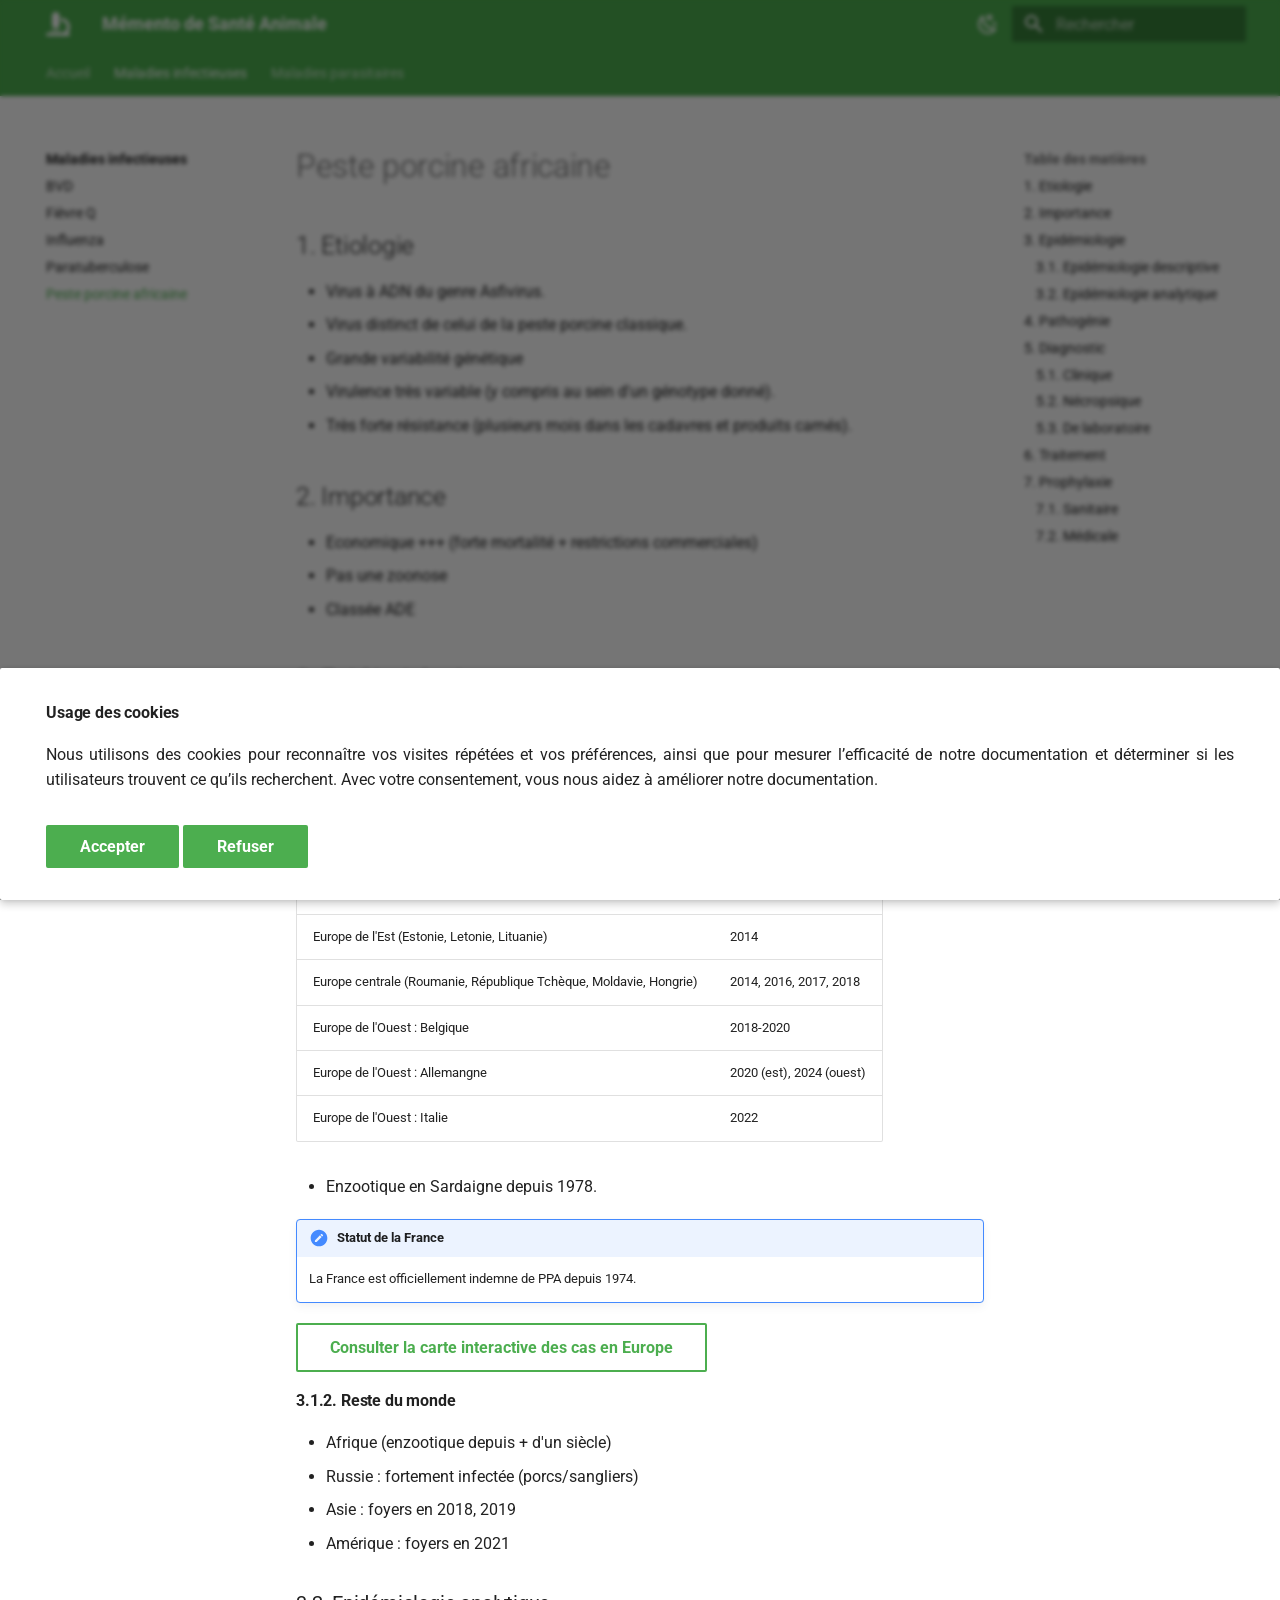
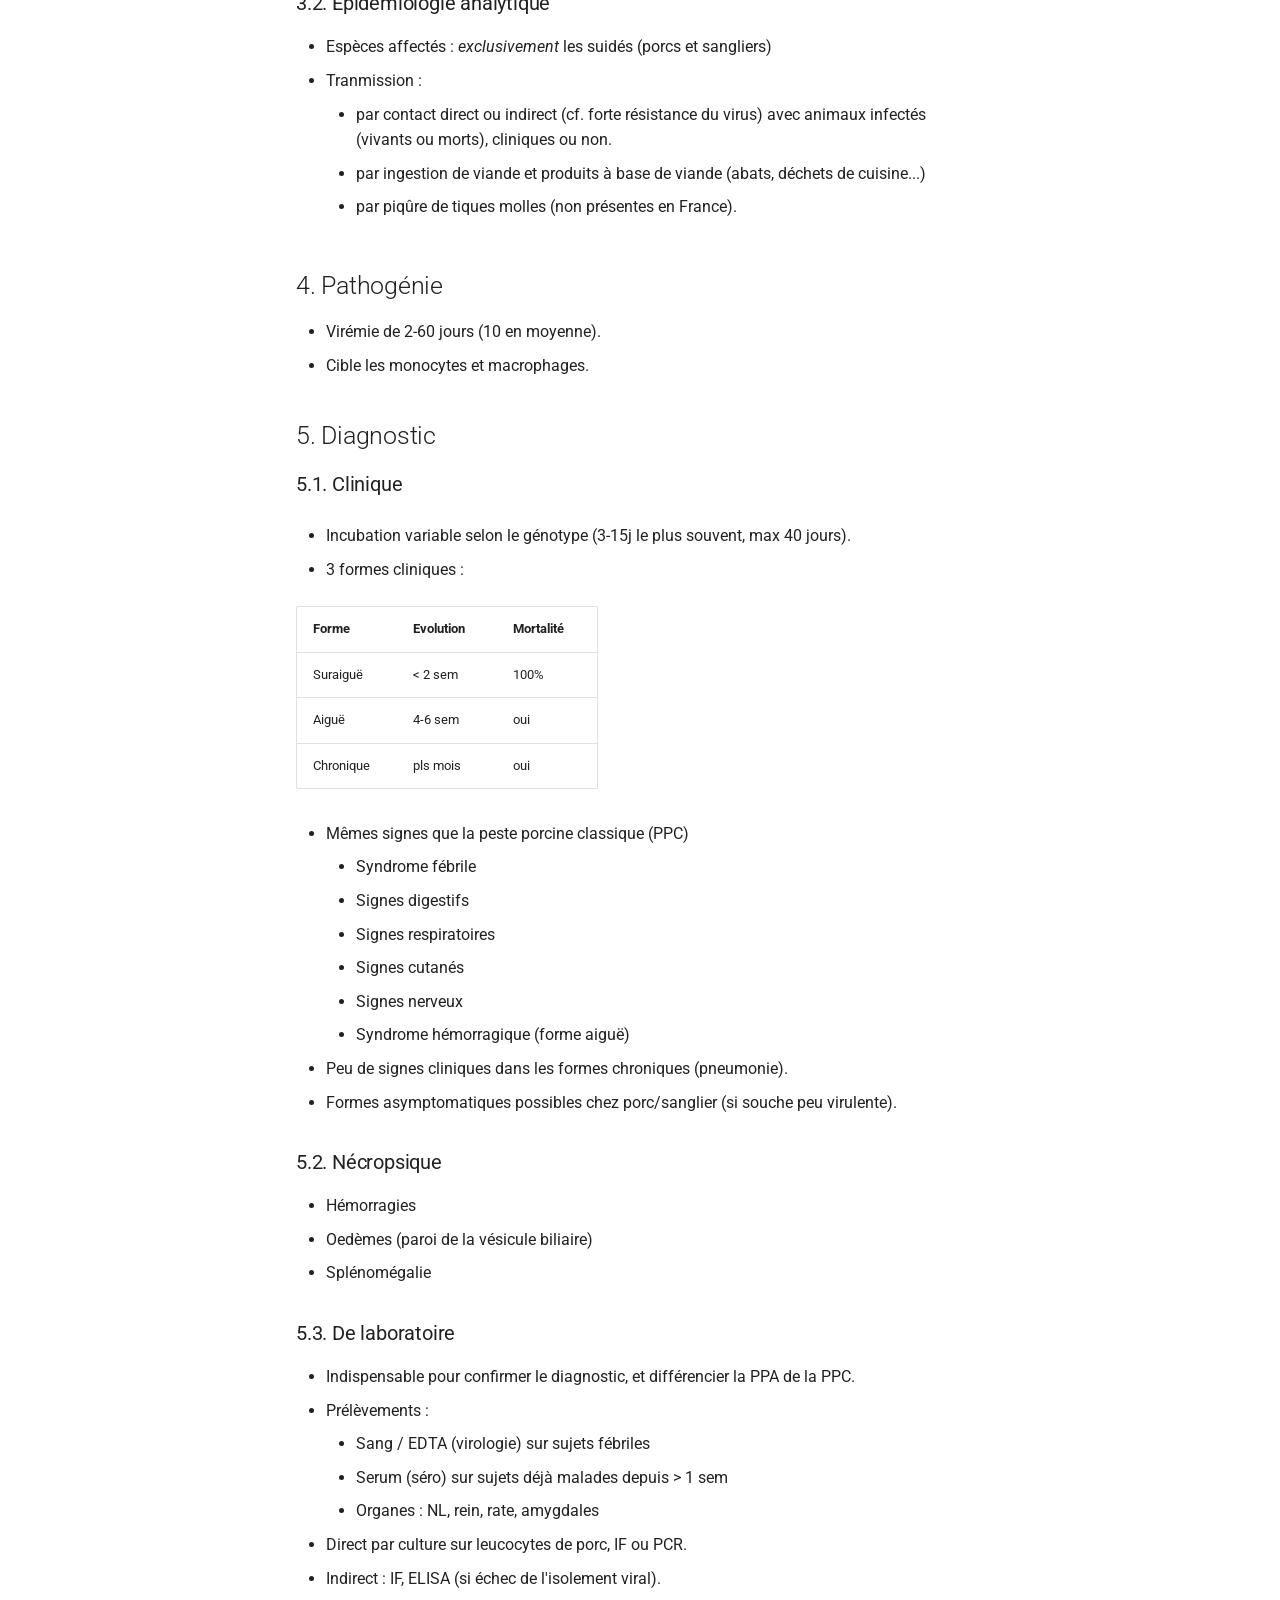
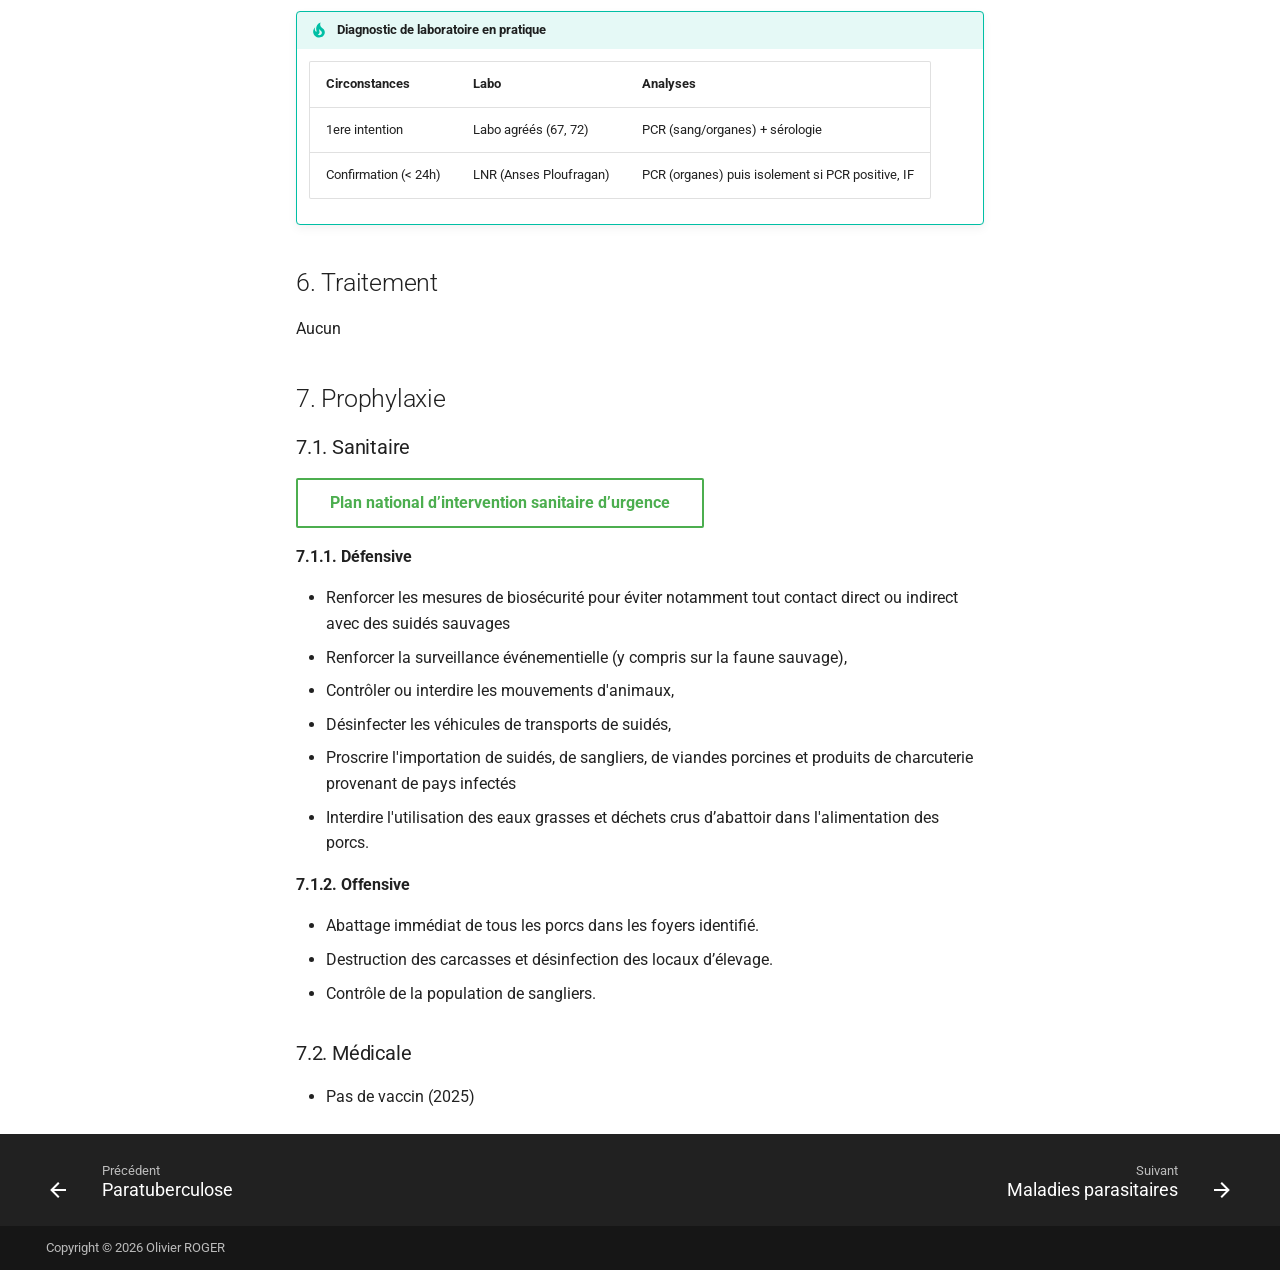
<file: maladies_infectieuses/ppa.html>
<!doctype html>
<html lang="fr" class="no-js">
  <head>
    
      <meta charset="utf-8">
      <meta name="viewport" content="width=device-width,initial-scale=1">
      
        <meta name="description" content="Mémento destiné aux technicien(ne)s de laboratoire en Santé Animale">
      
      
        <meta name="author" content="Olivier ROGER">
      
      
        <link rel="canonical" href="https://olivier-roger-vet.github.io/sante-animale-tech/maladies_infectieuses/ppa.html">
      
      
        <link rel="prev" href="paratuberculose.html">
      
      
        <link rel="next" href="../maladies_parasitaires/index.html">
      
      
      <link rel="icon" href="../assets/images/favicon.png">
      <meta name="generator" content="mkdocs-1.6.1, mkdocs-material-9.5.20">
    
    
      
        <title>Peste porcine africaine - Mémento de Santé Animale</title>
      
    
    
      <link rel="stylesheet" href="../assets/stylesheets/main.66ac8b77.min.css">
      
        
        <link rel="stylesheet" href="../assets/stylesheets/palette.06af60db.min.css">
      
      

  
  
  
  
  <style>:root{--md-annotation-icon:url('data:image/svg+xml;charset=utf-8,<svg xmlns="http://www.w3.org/2000/svg" viewBox="0 0 24 24"><path d="M12 20c-4.41 0-8-3.59-8-8s3.59-8 8-8 8 3.59 8 8-3.59 8-8 8m0-18A10 10 0 0 0 2 12a10 10 0 0 0 10 10 10 10 0 0 0 10-10A10 10 0 0 0 12 2m1 5h-2v4H7v2h4v4h2v-4h4v-2h-4V7Z"/></svg>');}</style>


    
    
      
    
    
      
        
        
        <link rel="preconnect" href="https://fonts.gstatic.com" crossorigin>
        <link rel="stylesheet" href="https://fonts.googleapis.com/css?family=Roboto:300,300i,400,400i,700,700i%7CRoboto+Mono:400,400i,700,700i&display=fallback">
        <style>:root{--md-text-font:"Roboto";--md-code-font:"Roboto Mono"}</style>
      
    
    
      <link rel="stylesheet" href="../stylesheets/extra.css">
    
    <script>__md_scope=new URL("..",location),__md_hash=e=>[...e].reduce((e,_)=>(e<<5)-e+_.charCodeAt(0),0),__md_get=(e,_=localStorage,t=__md_scope)=>JSON.parse(_.getItem(t.pathname+"."+e)),__md_set=(e,_,t=localStorage,a=__md_scope)=>{try{t.setItem(a.pathname+"."+e,JSON.stringify(_))}catch(e){}}</script>
    
      

    
    
    
  </head>
  
  
    
    
      
    
    
    
    
    <body dir="ltr" data-md-color-scheme="default" data-md-color-primary="green" data-md-color-accent="light-green">
  
    
    <input class="md-toggle" data-md-toggle="drawer" type="checkbox" id="__drawer" autocomplete="off">
    <input class="md-toggle" data-md-toggle="search" type="checkbox" id="__search" autocomplete="off">
    <label class="md-overlay" for="__drawer"></label>
    <div data-md-component="skip">
      
        
        <a href="#peste-porcine-africaine" class="md-skip">
          Aller au contenu
        </a>
      
    </div>
    <div data-md-component="announce">
      
    </div>
    
    
      

<header class="md-header" data-md-component="header">
  <nav class="md-header__inner md-grid" aria-label="En-tête">
    <a href="../index.html" title="Mémento de Santé Animale" class="md-header__button md-logo" aria-label="Mémento de Santé Animale" data-md-component="logo">
      
  
  <svg xmlns="http://www.w3.org/2000/svg" viewBox="0 0 512 512"><!--! Font Awesome Free 6.5.2 by @fontawesome - https://fontawesome.com License - https://fontawesome.com/license/free (Icons: CC BY 4.0, Fonts: SIL OFL 1.1, Code: MIT License) Copyright 2024 Fonticons, Inc.--><path d="M160 32c0-17.7 14.3-32 32-32h32c17.7 0 32 14.3 32 32 17.7 0 32 14.3 32 32v224c0 17.7-14.3 32-32 32 0 17.7-14.3 32-32 32h-32c-17.7 0-32-14.3-32-32-17.7 0-32-14.3-32-32V64c0-17.7 14.3-32 32-32zM32 448h288c70.7 0 128-57.3 128-128s-57.3-128-128-128v-64c106 0 192 86 192 192 0 49.2-18.5 94-48.9 128H480c17.7 0 32 14.3 32 32s-14.3 32-32 32H32c-17.7 0-32-14.3-32-32s14.3-32 32-32zm80-64h192c8.8 0 16 7.2 16 16s-7.2 16-16 16H112c-8.8 0-16-7.2-16-16s7.2-16 16-16z"/></svg>

    </a>
    <label class="md-header__button md-icon" for="__drawer">
      
      <svg xmlns="http://www.w3.org/2000/svg" viewBox="0 0 24 24"><path d="M3 6h18v2H3V6m0 5h18v2H3v-2m0 5h18v2H3v-2Z"/></svg>
    </label>
    <div class="md-header__title" data-md-component="header-title">
      <div class="md-header__ellipsis">
        <div class="md-header__topic">
          <span class="md-ellipsis">
            Mémento de Santé Animale
          </span>
        </div>
        <div class="md-header__topic" data-md-component="header-topic">
          <span class="md-ellipsis">
            
              Peste porcine africaine
            
          </span>
        </div>
      </div>
    </div>
    
      
        <form class="md-header__option" data-md-component="palette">
  
    
    
    
    <input class="md-option" data-md-color-media="(prefers-color-scheme: light)" data-md-color-scheme="default" data-md-color-primary="green" data-md-color-accent="light-green"  aria-label="Afficher le mode sombre"  type="radio" name="__palette" id="__palette_0">
    
      <label class="md-header__button md-icon" title="Afficher le mode sombre" for="__palette_1" hidden>
        <svg xmlns="http://www.w3.org/2000/svg" viewBox="0 0 24 24"><path d="m17.75 4.09-2.53 1.94.91 3.06-2.63-1.81-2.63 1.81.91-3.06-2.53-1.94L12.44 4l1.06-3 1.06 3 3.19.09m3.5 6.91-1.64 1.25.59 1.98-1.7-1.17-1.7 1.17.59-1.98L15.75 11l2.06-.05L18.5 9l.69 1.95 2.06.05m-2.28 4.95c.83-.08 1.72 1.1 1.19 1.85-.32.45-.66.87-1.08 1.27C15.17 23 8.84 23 4.94 19.07c-3.91-3.9-3.91-10.24 0-14.14.4-.4.82-.76 1.27-1.08.75-.53 1.93.36 1.85 1.19-.27 2.86.69 5.83 2.89 8.02a9.96 9.96 0 0 0 8.02 2.89m-1.64 2.02a12.08 12.08 0 0 1-7.8-3.47c-2.17-2.19-3.33-5-3.49-7.82-2.81 3.14-2.7 7.96.31 10.98 3.02 3.01 7.84 3.12 10.98.31Z"/></svg>
      </label>
    
  
    
    
    
    <input class="md-option" data-md-color-media="(prefers-color-scheme: dark)" data-md-color-scheme="slate" data-md-color-primary="blue" data-md-color-accent="light-blue"  aria-label="Afficher le mode clair"  type="radio" name="__palette" id="__palette_1">
    
      <label class="md-header__button md-icon" title="Afficher le mode clair" for="__palette_0" hidden>
        <svg xmlns="http://www.w3.org/2000/svg" viewBox="0 0 24 24"><path d="M12 7a5 5 0 0 1 5 5 5 5 0 0 1-5 5 5 5 0 0 1-5-5 5 5 0 0 1 5-5m0 2a3 3 0 0 0-3 3 3 3 0 0 0 3 3 3 3 0 0 0 3-3 3 3 0 0 0-3-3m0-7 2.39 3.42C13.65 5.15 12.84 5 12 5c-.84 0-1.65.15-2.39.42L12 2M3.34 7l4.16-.35A7.2 7.2 0 0 0 5.94 8.5c-.44.74-.69 1.5-.83 2.29L3.34 7m.02 10 1.76-3.77a7.131 7.131 0 0 0 2.38 4.14L3.36 17M20.65 7l-1.77 3.79a7.023 7.023 0 0 0-2.38-4.15l4.15.36m-.01 10-4.14.36c.59-.51 1.12-1.14 1.54-1.86.42-.73.69-1.5.83-2.29L20.64 17M12 22l-2.41-3.44c.74.27 1.55.44 2.41.44.82 0 1.63-.17 2.37-.44L12 22Z"/></svg>
      </label>
    
  
</form>
      
    
    
      <script>var media,input,key,value,palette=__md_get("__palette");if(palette&&palette.color){"(prefers-color-scheme)"===palette.color.media&&(media=matchMedia("(prefers-color-scheme: light)"),input=document.querySelector(media.matches?"[data-md-color-media='(prefers-color-scheme: light)']":"[data-md-color-media='(prefers-color-scheme: dark)']"),palette.color.media=input.getAttribute("data-md-color-media"),palette.color.scheme=input.getAttribute("data-md-color-scheme"),palette.color.primary=input.getAttribute("data-md-color-primary"),palette.color.accent=input.getAttribute("data-md-color-accent"));for([key,value]of Object.entries(palette.color))document.body.setAttribute("data-md-color-"+key,value)}</script>
    
    
    
      <label class="md-header__button md-icon" for="__search">
        
        <svg xmlns="http://www.w3.org/2000/svg" viewBox="0 0 24 24"><path d="M9.5 3A6.5 6.5 0 0 1 16 9.5c0 1.61-.59 3.09-1.56 4.23l.27.27h.79l5 5-1.5 1.5-5-5v-.79l-.27-.27A6.516 6.516 0 0 1 9.5 16 6.5 6.5 0 0 1 3 9.5 6.5 6.5 0 0 1 9.5 3m0 2C7 5 5 7 5 9.5S7 14 9.5 14 14 12 14 9.5 12 5 9.5 5Z"/></svg>
      </label>
      <div class="md-search" data-md-component="search" role="dialog">
  <label class="md-search__overlay" for="__search"></label>
  <div class="md-search__inner" role="search">
    <form class="md-search__form" name="search">
      <input type="text" class="md-search__input" name="query" aria-label="Rechercher" placeholder="Rechercher" autocapitalize="off" autocorrect="off" autocomplete="off" spellcheck="false" data-md-component="search-query" required>
      <label class="md-search__icon md-icon" for="__search">
        
        <svg xmlns="http://www.w3.org/2000/svg" viewBox="0 0 24 24"><path d="M9.5 3A6.5 6.5 0 0 1 16 9.5c0 1.61-.59 3.09-1.56 4.23l.27.27h.79l5 5-1.5 1.5-5-5v-.79l-.27-.27A6.516 6.516 0 0 1 9.5 16 6.5 6.5 0 0 1 3 9.5 6.5 6.5 0 0 1 9.5 3m0 2C7 5 5 7 5 9.5S7 14 9.5 14 14 12 14 9.5 12 5 9.5 5Z"/></svg>
        
        <svg xmlns="http://www.w3.org/2000/svg" viewBox="0 0 24 24"><path d="M20 11v2H8l5.5 5.5-1.42 1.42L4.16 12l7.92-7.92L13.5 5.5 8 11h12Z"/></svg>
      </label>
      <nav class="md-search__options" aria-label="Recherche">
        
          <a href="javascript:void(0)" class="md-search__icon md-icon" title="Partager" aria-label="Partager" data-clipboard data-clipboard-text="" data-md-component="search-share" tabindex="-1">
            
            <svg xmlns="http://www.w3.org/2000/svg" viewBox="0 0 24 24"><path d="M18 16.08c-.76 0-1.44.3-1.96.77L8.91 12.7c.05-.23.09-.46.09-.7 0-.24-.04-.47-.09-.7l7.05-4.11c.54.5 1.25.81 2.04.81a3 3 0 0 0 3-3 3 3 0 0 0-3-3 3 3 0 0 0-3 3c0 .24.04.47.09.7L8.04 9.81C7.5 9.31 6.79 9 6 9a3 3 0 0 0-3 3 3 3 0 0 0 3 3c.79 0 1.5-.31 2.04-.81l7.12 4.15c-.05.21-.08.43-.08.66 0 1.61 1.31 2.91 2.92 2.91 1.61 0 2.92-1.3 2.92-2.91A2.92 2.92 0 0 0 18 16.08Z"/></svg>
          </a>
        
        <button type="reset" class="md-search__icon md-icon" title="Effacer" aria-label="Effacer" tabindex="-1">
          
          <svg xmlns="http://www.w3.org/2000/svg" viewBox="0 0 24 24"><path d="M19 6.41 17.59 5 12 10.59 6.41 5 5 6.41 10.59 12 5 17.59 6.41 19 12 13.41 17.59 19 19 17.59 13.41 12 19 6.41Z"/></svg>
        </button>
      </nav>
      
        <div class="md-search__suggest" data-md-component="search-suggest"></div>
      
    </form>
    <div class="md-search__output">
      <div class="md-search__scrollwrap" data-md-scrollfix>
        <div class="md-search-result" data-md-component="search-result">
          <div class="md-search-result__meta">
            Initialisation de la recherche
          </div>
          <ol class="md-search-result__list" role="presentation"></ol>
        </div>
      </div>
    </div>
  </div>
</div>
    
    
  </nav>
  
</header>
    
    <div class="md-container" data-md-component="container">
      
      
        
          
            
<nav class="md-tabs" aria-label="Onglets" data-md-component="tabs">
  <div class="md-grid">
    <ul class="md-tabs__list">
      
        
  
  
  
    <li class="md-tabs__item">
      <a href="../index.html" class="md-tabs__link">
        
  
    
  
  Accueil

      </a>
    </li>
  

      
        
  
  
    
  
  
    
    
      <li class="md-tabs__item md-tabs__item--active">
        <a href="index.html" class="md-tabs__link">
          
  
    
  
  Maladies infectieuses

        </a>
      </li>
    
  

      
        
  
  
  
    
    
      <li class="md-tabs__item">
        <a href="../maladies_parasitaires/index.html" class="md-tabs__link">
          
  
    
  
  Maladies parasitaires

        </a>
      </li>
    
  

      
    </ul>
  </div>
</nav>
          
        
      
      <main class="md-main" data-md-component="main">
        <div class="md-main__inner md-grid">
          
            
              
              <div class="md-sidebar md-sidebar--primary" data-md-component="sidebar" data-md-type="navigation" >
                <div class="md-sidebar__scrollwrap">
                  <div class="md-sidebar__inner">
                    


  


<nav class="md-nav md-nav--primary md-nav--lifted" aria-label="Navigation" data-md-level="0">
  <label class="md-nav__title" for="__drawer">
    <a href="../index.html" title="Mémento de Santé Animale" class="md-nav__button md-logo" aria-label="Mémento de Santé Animale" data-md-component="logo">
      
  
  <svg xmlns="http://www.w3.org/2000/svg" viewBox="0 0 512 512"><!--! Font Awesome Free 6.5.2 by @fontawesome - https://fontawesome.com License - https://fontawesome.com/license/free (Icons: CC BY 4.0, Fonts: SIL OFL 1.1, Code: MIT License) Copyright 2024 Fonticons, Inc.--><path d="M160 32c0-17.7 14.3-32 32-32h32c17.7 0 32 14.3 32 32 17.7 0 32 14.3 32 32v224c0 17.7-14.3 32-32 32 0 17.7-14.3 32-32 32h-32c-17.7 0-32-14.3-32-32-17.7 0-32-14.3-32-32V64c0-17.7 14.3-32 32-32zM32 448h288c70.7 0 128-57.3 128-128s-57.3-128-128-128v-64c106 0 192 86 192 192 0 49.2-18.5 94-48.9 128H480c17.7 0 32 14.3 32 32s-14.3 32-32 32H32c-17.7 0-32-14.3-32-32s14.3-32 32-32zm80-64h192c8.8 0 16 7.2 16 16s-7.2 16-16 16H112c-8.8 0-16-7.2-16-16s7.2-16 16-16z"/></svg>

    </a>
    Mémento de Santé Animale
  </label>
  
  <ul class="md-nav__list" data-md-scrollfix>
    
      
      
  
  
  
  
    <li class="md-nav__item">
      <a href="../index.html" class="md-nav__link">
        
  
  <span class="md-ellipsis">
    Accueil
  </span>
  

      </a>
    </li>
  

    
      
      
  
  
    
  
  
  
    
    
      
        
          
        
      
        
      
        
      
        
      
        
      
        
      
    
    
      
        
        
      
      
    
    
    <li class="md-nav__item md-nav__item--active md-nav__item--section md-nav__item--nested">
      
        
        
        <input class="md-nav__toggle md-toggle " type="checkbox" id="__nav_2" checked>
        
          
          
          <div class="md-nav__link md-nav__container">
            <a href="index.html" class="md-nav__link ">
              
  
  <span class="md-ellipsis">
    Maladies infectieuses
  </span>
  

            </a>
            
              
              <label class="md-nav__link " for="__nav_2" id="__nav_2_label" tabindex="">
                <span class="md-nav__icon md-icon"></span>
              </label>
            
          </div>
        
        <nav class="md-nav" data-md-level="1" aria-labelledby="__nav_2_label" aria-expanded="true">
          <label class="md-nav__title" for="__nav_2">
            <span class="md-nav__icon md-icon"></span>
            Maladies infectieuses
          </label>
          <ul class="md-nav__list" data-md-scrollfix>
            
              
            
              
                
  
  
  
  
    <li class="md-nav__item">
      <a href="bvd.html" class="md-nav__link">
        
  
  <span class="md-ellipsis">
    BVD
  </span>
  

      </a>
    </li>
  

              
            
              
                
  
  
  
  
    <li class="md-nav__item">
      <a href="fievre_q.html" class="md-nav__link">
        
  
  <span class="md-ellipsis">
    Fièvre Q
  </span>
  

      </a>
    </li>
  

              
            
              
                
  
  
  
  
    <li class="md-nav__item">
      <a href="influenza.html" class="md-nav__link">
        
  
  <span class="md-ellipsis">
    Influenza
  </span>
  

      </a>
    </li>
  

              
            
              
                
  
  
  
  
    <li class="md-nav__item">
      <a href="paratuberculose.html" class="md-nav__link">
        
  
  <span class="md-ellipsis">
    Paratuberculose
  </span>
  

      </a>
    </li>
  

              
            
              
                
  
  
    
  
  
  
    <li class="md-nav__item md-nav__item--active">
      
      <input class="md-nav__toggle md-toggle" type="checkbox" id="__toc">
      
      
        
      
      
        <label class="md-nav__link md-nav__link--active" for="__toc">
          
  
  <span class="md-ellipsis">
    Peste porcine africaine
  </span>
  

          <span class="md-nav__icon md-icon"></span>
        </label>
      
      <a href="ppa.html" class="md-nav__link md-nav__link--active">
        
  
  <span class="md-ellipsis">
    Peste porcine africaine
  </span>
  

      </a>
      
        

<nav class="md-nav md-nav--secondary" aria-label="Table des matières">
  
  
  
    
  
  
    <label class="md-nav__title" for="__toc">
      <span class="md-nav__icon md-icon"></span>
      Table des matières
    </label>
    <ul class="md-nav__list" data-md-component="toc" data-md-scrollfix>
      
        <li class="md-nav__item">
  <a href="#1-etiologie" class="md-nav__link">
    <span class="md-ellipsis">
      1. Etiologie
    </span>
  </a>
  
</li>
      
        <li class="md-nav__item">
  <a href="#2-importance" class="md-nav__link">
    <span class="md-ellipsis">
      2. Importance
    </span>
  </a>
  
</li>
      
        <li class="md-nav__item">
  <a href="#3-epidemiologie" class="md-nav__link">
    <span class="md-ellipsis">
      3. Epidémiologie
    </span>
  </a>
  
    <nav class="md-nav" aria-label="3. Epidémiologie">
      <ul class="md-nav__list">
        
          <li class="md-nav__item">
  <a href="#31-epidemiologie-descriptive" class="md-nav__link">
    <span class="md-ellipsis">
      3.1. Epidémiologie descriptive
    </span>
  </a>
  
</li>
        
          <li class="md-nav__item">
  <a href="#32-epidemiologie-analytique" class="md-nav__link">
    <span class="md-ellipsis">
      3.2. Epidémiologie analytique
    </span>
  </a>
  
</li>
        
      </ul>
    </nav>
  
</li>
      
        <li class="md-nav__item">
  <a href="#4-pathogenie" class="md-nav__link">
    <span class="md-ellipsis">
      4. Pathogénie
    </span>
  </a>
  
</li>
      
        <li class="md-nav__item">
  <a href="#5-diagnostic" class="md-nav__link">
    <span class="md-ellipsis">
      5. Diagnostic
    </span>
  </a>
  
    <nav class="md-nav" aria-label="5. Diagnostic">
      <ul class="md-nav__list">
        
          <li class="md-nav__item">
  <a href="#51-clinique" class="md-nav__link">
    <span class="md-ellipsis">
      5.1. Clinique
    </span>
  </a>
  
</li>
        
          <li class="md-nav__item">
  <a href="#52-necropsique" class="md-nav__link">
    <span class="md-ellipsis">
      5.2. Nécropsique
    </span>
  </a>
  
</li>
        
          <li class="md-nav__item">
  <a href="#53-de-laboratoire" class="md-nav__link">
    <span class="md-ellipsis">
      5.3. De laboratoire
    </span>
  </a>
  
</li>
        
      </ul>
    </nav>
  
</li>
      
        <li class="md-nav__item">
  <a href="#6-traitement" class="md-nav__link">
    <span class="md-ellipsis">
      6. Traitement
    </span>
  </a>
  
</li>
      
        <li class="md-nav__item">
  <a href="#7-prophylaxie" class="md-nav__link">
    <span class="md-ellipsis">
      7. Prophylaxie
    </span>
  </a>
  
    <nav class="md-nav" aria-label="7. Prophylaxie">
      <ul class="md-nav__list">
        
          <li class="md-nav__item">
  <a href="#71-sanitaire" class="md-nav__link">
    <span class="md-ellipsis">
      7.1. Sanitaire
    </span>
  </a>
  
</li>
        
          <li class="md-nav__item">
  <a href="#72-medicale" class="md-nav__link">
    <span class="md-ellipsis">
      7.2. Médicale
    </span>
  </a>
  
</li>
        
      </ul>
    </nav>
  
</li>
      
    </ul>
  
</nav>
      
    </li>
  

              
            
          </ul>
        </nav>
      
    </li>
  

    
      
      
  
  
  
  
    
    
      
        
          
        
      
        
      
        
      
    
    
      
      
    
    
    <li class="md-nav__item md-nav__item--nested">
      
        
        
        <input class="md-nav__toggle md-toggle " type="checkbox" id="__nav_3" >
        
          
          
          <div class="md-nav__link md-nav__container">
            <a href="../maladies_parasitaires/index.html" class="md-nav__link ">
              
  
  <span class="md-ellipsis">
    Maladies parasitaires
  </span>
  

            </a>
            
              
              <label class="md-nav__link " for="__nav_3" id="__nav_3_label" tabindex="0">
                <span class="md-nav__icon md-icon"></span>
              </label>
            
          </div>
        
        <nav class="md-nav" data-md-level="1" aria-labelledby="__nav_3_label" aria-expanded="false">
          <label class="md-nav__title" for="__nav_3">
            <span class="md-nav__icon md-icon"></span>
            Maladies parasitaires
          </label>
          <ul class="md-nav__list" data-md-scrollfix>
            
              
            
              
                
  
  
  
  
    <li class="md-nav__item">
      <a href="../maladies_parasitaires/neosporose.html" class="md-nav__link">
        
  
  <span class="md-ellipsis">
    Neosporose
  </span>
  

      </a>
    </li>
  

              
            
              
                
  
  
  
  
    <li class="md-nav__item">
      <a href="../maladies_parasitaires/toxoplasmose.html" class="md-nav__link">
        
  
  <span class="md-ellipsis">
    Toxoplasmose
  </span>
  

      </a>
    </li>
  

              
            
          </ul>
        </nav>
      
    </li>
  

    
  </ul>
</nav>
                  </div>
                </div>
              </div>
            
            
              
              <div class="md-sidebar md-sidebar--secondary" data-md-component="sidebar" data-md-type="toc" >
                <div class="md-sidebar__scrollwrap">
                  <div class="md-sidebar__inner">
                    

<nav class="md-nav md-nav--secondary" aria-label="Table des matières">
  
  
  
    
  
  
    <label class="md-nav__title" for="__toc">
      <span class="md-nav__icon md-icon"></span>
      Table des matières
    </label>
    <ul class="md-nav__list" data-md-component="toc" data-md-scrollfix>
      
        <li class="md-nav__item">
  <a href="#1-etiologie" class="md-nav__link">
    <span class="md-ellipsis">
      1. Etiologie
    </span>
  </a>
  
</li>
      
        <li class="md-nav__item">
  <a href="#2-importance" class="md-nav__link">
    <span class="md-ellipsis">
      2. Importance
    </span>
  </a>
  
</li>
      
        <li class="md-nav__item">
  <a href="#3-epidemiologie" class="md-nav__link">
    <span class="md-ellipsis">
      3. Epidémiologie
    </span>
  </a>
  
    <nav class="md-nav" aria-label="3. Epidémiologie">
      <ul class="md-nav__list">
        
          <li class="md-nav__item">
  <a href="#31-epidemiologie-descriptive" class="md-nav__link">
    <span class="md-ellipsis">
      3.1. Epidémiologie descriptive
    </span>
  </a>
  
</li>
        
          <li class="md-nav__item">
  <a href="#32-epidemiologie-analytique" class="md-nav__link">
    <span class="md-ellipsis">
      3.2. Epidémiologie analytique
    </span>
  </a>
  
</li>
        
      </ul>
    </nav>
  
</li>
      
        <li class="md-nav__item">
  <a href="#4-pathogenie" class="md-nav__link">
    <span class="md-ellipsis">
      4. Pathogénie
    </span>
  </a>
  
</li>
      
        <li class="md-nav__item">
  <a href="#5-diagnostic" class="md-nav__link">
    <span class="md-ellipsis">
      5. Diagnostic
    </span>
  </a>
  
    <nav class="md-nav" aria-label="5. Diagnostic">
      <ul class="md-nav__list">
        
          <li class="md-nav__item">
  <a href="#51-clinique" class="md-nav__link">
    <span class="md-ellipsis">
      5.1. Clinique
    </span>
  </a>
  
</li>
        
          <li class="md-nav__item">
  <a href="#52-necropsique" class="md-nav__link">
    <span class="md-ellipsis">
      5.2. Nécropsique
    </span>
  </a>
  
</li>
        
          <li class="md-nav__item">
  <a href="#53-de-laboratoire" class="md-nav__link">
    <span class="md-ellipsis">
      5.3. De laboratoire
    </span>
  </a>
  
</li>
        
      </ul>
    </nav>
  
</li>
      
        <li class="md-nav__item">
  <a href="#6-traitement" class="md-nav__link">
    <span class="md-ellipsis">
      6. Traitement
    </span>
  </a>
  
</li>
      
        <li class="md-nav__item">
  <a href="#7-prophylaxie" class="md-nav__link">
    <span class="md-ellipsis">
      7. Prophylaxie
    </span>
  </a>
  
    <nav class="md-nav" aria-label="7. Prophylaxie">
      <ul class="md-nav__list">
        
          <li class="md-nav__item">
  <a href="#71-sanitaire" class="md-nav__link">
    <span class="md-ellipsis">
      7.1. Sanitaire
    </span>
  </a>
  
</li>
        
          <li class="md-nav__item">
  <a href="#72-medicale" class="md-nav__link">
    <span class="md-ellipsis">
      7.2. Médicale
    </span>
  </a>
  
</li>
        
      </ul>
    </nav>
  
</li>
      
    </ul>
  
</nav>
                  </div>
                </div>
              </div>
            
          
          
            <div class="md-content" data-md-component="content">
              <article class="md-content__inner md-typeset">
                
                  


<h1 id="peste-porcine-africaine">Peste porcine africaine</h1>
<h2 id="1-etiologie">1. Etiologie</h2>
<ul>
<li>Virus à ADN  du genre Asfivirus.</li>
<li>Virus distinct de celui de la peste porcine classique.</li>
<li>Grande variabilité génétique</li>
<li>Virulence très variable (y compris au sein d'un génotype donné).</li>
<li>Très forte résistance (plusieurs mois dans les cadavres et produits carnés).</li>
</ul>
<h2 id="2-importance">2. Importance</h2>
<ul>
<li>Economique +++ (forte mortalité + restrictions commerciales)</li>
<li>Pas une zoonose</li>
<li>Classée ADE</li>
</ul>
<h2 id="3-epidemiologie">3. Epidémiologie</h2>
<h3 id="31-epidemiologie-descriptive">3.1. Epidémiologie descriptive</h3>
<h4>3.1.1. En Europe</h4>

<p>Progression régulière vers l'Europe de l'ouest à partir d'un foyer initialement déclaré en Géorgie en 2007 (même souche).</p>
<table>
<thead>
<tr>
<th>Pays</th>
<th>Date de foyers</th>
</tr>
</thead>
<tbody>
<tr>
<td>Europe de l'Est (Estonie, Letonie, Lituanie)</td>
<td>2014</td>
</tr>
<tr>
<td>Europe centrale (Roumanie, République Tchèque, Moldavie, Hongrie)</td>
<td>2014, 2016, 2017, 2018</td>
</tr>
<tr>
<td>Europe de l'Ouest : Belgique</td>
<td>2018-2020</td>
</tr>
<tr>
<td>Europe de l'Ouest : Allemangne</td>
<td>2020 (est), 2024 (ouest)</td>
</tr>
<tr>
<td>Europe de l'Ouest : Italie</td>
<td>2022</td>
</tr>
</tbody>
</table>
<ul>
<li>Enzootique en Sardaigne depuis 1978.</li>
</ul>
<div class="admonition note">
<p class="admonition-title">Statut de la France</p>
<p>La France est officiellement indemne de PPA depuis 1974.</p>
</div>
<p><a class="md-button" href="https://shiny-public.anses.fr/shiny-vsi/">Consulter la carte interactive des cas en Europe</a></p>
<h4>3.1.2. Reste du monde</h4>

<ul>
<li>Afrique (enzootique depuis + d'un siècle)</li>
<li>Russie : fortement infectée (porcs/sangliers)</li>
<li>Asie : foyers en 2018, 2019</li>
<li>Amérique : foyers en 2021</li>
</ul>
<h3 id="32-epidemiologie-analytique">3.2. Epidémiologie analytique</h3>
<ul>
<li>Espèces affectés : <em>exclusivement</em> les suidés (porcs et sangliers)</li>
<li>Tranmission :<ul>
<li>par contact direct ou indirect (cf. forte résistance du virus) avec animaux infectés (vivants ou morts), cliniques ou non.</li>
<li>par ingestion de viande et produits à base de viande (abats, déchets de cuisine...)</li>
<li>par piqûre de tiques molles (non présentes en France).</li>
</ul>
</li>
</ul>
<h2 id="4-pathogenie">4. Pathogénie</h2>
<ul>
<li>Virémie de 2-60 jours (10 en moyenne).</li>
<li>Cible les monocytes et macrophages.</li>
</ul>
<h2 id="5-diagnostic">5. Diagnostic</h2>
<h3 id="51-clinique">5.1. Clinique</h3>
<ul>
<li>
<p>Incubation variable selon le génotype (3-15j le plus souvent, max 40 jours).</p>
</li>
<li>
<p>3 formes cliniques : </p>
</li>
</ul>
<table>
<thead>
<tr>
<th>Forme</th>
<th>Evolution</th>
<th>Mortalité</th>
</tr>
</thead>
<tbody>
<tr>
<td>Suraiguë</td>
<td>&lt; 2 sem</td>
<td>100%</td>
</tr>
<tr>
<td>Aiguë</td>
<td>4-6 sem</td>
<td>oui</td>
</tr>
<tr>
<td>Chronique</td>
<td>pls mois</td>
<td>oui</td>
</tr>
</tbody>
</table>
<ul>
<li>Mêmes signes que la peste porcine classique (PPC)<ul>
<li>Syndrome fébrile</li>
<li>Signes digestifs</li>
<li>Signes respiratoires</li>
<li>Signes cutanés</li>
<li>Signes nerveux</li>
<li>Syndrome hémorragique (forme aiguë)</li>
</ul>
</li>
<li>Peu de signes cliniques dans les formes chroniques (pneumonie).</li>
<li>Formes asymptomatiques possibles chez porc/sanglier (si souche peu virulente).</li>
</ul>
<h3 id="52-necropsique">5.2. Nécropsique</h3>
<ul>
<li>Hémorragies</li>
<li>Oedèmes (paroi de la vésicule biliaire)</li>
<li>Splénomégalie</li>
</ul>
<h3 id="53-de-laboratoire">5.3. De laboratoire</h3>
<ul>
<li>Indispensable pour confirmer le diagnostic, et différencier la PPA de la PPC.</li>
<li>Prélèvements : <ul>
<li>Sang / EDTA (virologie) sur sujets fébriles</li>
<li>Serum (séro) sur sujets déjà malades depuis &gt; 1 sem</li>
<li>Organes : NL, rein, rate, amygdales</li>
</ul>
</li>
<li>Direct par culture sur leucocytes de porc, IF ou PCR.</li>
<li>Indirect : IF, ELISA (si échec de l'isolement viral).</li>
</ul>
<div class="admonition tip">
<p class="admonition-title">Diagnostic de laboratoire en pratique</p>
<table>
<thead>
<tr>
<th>Circonstances</th>
<th>Labo</th>
<th>Analyses</th>
</tr>
</thead>
<tbody>
<tr>
<td>1ere intention</td>
<td>Labo agréés (67, 72)</td>
<td>PCR (sang/organes) + sérologie</td>
</tr>
<tr>
<td>Confirmation (&lt; 24h)</td>
<td>LNR (Anses Ploufragan)</td>
<td>PCR (organes) puis isolement si PCR positive, IF</td>
</tr>
</tbody>
</table>
</div>
<h2 id="6-traitement">6. Traitement</h2>
<p>Aucun</p>
<h2 id="7-prophylaxie">7. Prophylaxie</h2>
<h3 id="71-sanitaire">7.1. Sanitaire</h3>
<p><a class="md-button" href="https://info.agriculture.gouv.fr/boagri/instruction-2024-466/telechargement">Plan national d’intervention sanitaire d’urgence</a></p>
<h4>7.1.1. Défensive</h4>

<ul>
<li>Renforcer les mesures de biosécurité pour éviter notamment tout contact direct ou indirect avec des suidés sauvages</li>
<li>Renforcer la surveillance événementielle (y compris sur la faune sauvage), </li>
<li>Contrôler ou interdire les mouvements d'animaux, </li>
<li>Désinfecter les véhicules de transports de suidés,</li>
<li>Proscrire l'importation de suidés, de sangliers, de viandes porcines et produits de charcuterie provenant de pays infectés</li>
<li>Interdire l'utilisation des eaux grasses et déchets crus d’abattoir dans l'alimentation des porcs.</li>
</ul>
<h4>7.1.2. Offensive</h4>

<ul>
<li>Abattage immédiat de tous les porcs dans les foyers identifié.</li>
<li>Destruction des carcasses et désinfection des locaux d’élevage.</li>
<li>Contrôle de la population de sangliers.</li>
</ul>
<h3 id="72-medicale">7.2. Médicale</h3>
<ul>
<li>Pas de vaccin (2025)</li>
</ul>












                
              </article>
            </div>
          
          
<script>var target=document.getElementById(location.hash.slice(1));target&&target.name&&(target.checked=target.name.startsWith("__tabbed_"))</script>
        </div>
        
          <button type="button" class="md-top md-icon" data-md-component="top" hidden>
  
  <svg xmlns="http://www.w3.org/2000/svg" viewBox="0 0 24 24"><path d="M13 20h-2V8l-5.5 5.5-1.42-1.42L12 4.16l7.92 7.92-1.42 1.42L13 8v12Z"/></svg>
  Retour en haut de la page
</button>
        
      </main>
      
        <footer class="md-footer">
  
    
      
      <nav class="md-footer__inner md-grid" aria-label="Pied de page" >
        
          
          <a href="paratuberculose.html" class="md-footer__link md-footer__link--prev" aria-label="Précédent: Paratuberculose">
            <div class="md-footer__button md-icon">
              
              <svg xmlns="http://www.w3.org/2000/svg" viewBox="0 0 24 24"><path d="M20 11v2H8l5.5 5.5-1.42 1.42L4.16 12l7.92-7.92L13.5 5.5 8 11h12Z"/></svg>
            </div>
            <div class="md-footer__title">
              <span class="md-footer__direction">
                Précédent
              </span>
              <div class="md-ellipsis">
                Paratuberculose
              </div>
            </div>
          </a>
        
        
          
          <a href="../maladies_parasitaires/index.html" class="md-footer__link md-footer__link--next" aria-label="Suivant: Maladies parasitaires">
            <div class="md-footer__title">
              <span class="md-footer__direction">
                Suivant
              </span>
              <div class="md-ellipsis">
                Maladies parasitaires
              </div>
            </div>
            <div class="md-footer__button md-icon">
              
              <svg xmlns="http://www.w3.org/2000/svg" viewBox="0 0 24 24"><path d="M4 11v2h12l-5.5 5.5 1.42 1.42L19.84 12l-7.92-7.92L10.5 5.5 16 11H4Z"/></svg>
            </div>
          </a>
        
      </nav>
    
  
  <div class="md-footer-meta md-typeset">
    <div class="md-footer-meta__inner md-grid">
      <div class="md-copyright">
  
    <div class="md-copyright__highlight">
      Copyright &copy; 2026 Olivier ROGER
    </div>
  
  
</div>
      
    </div>
  </div>
</footer>
      
    </div>
    <div class="md-dialog" data-md-component="dialog">
      <div class="md-dialog__inner md-typeset"></div>
    </div>
    
    
      <div class="md-consent" data-md-component="consent" id="__consent" hidden>
        <div class="md-consent__overlay"></div>
        <aside class="md-consent__inner">
          <form class="md-consent__form md-grid md-typeset" name="consent">
            





  

<h4>Usage des cookies</h4>
<p>Nous utilisons des cookies pour reconnaître vos visites répétées et vos préférences, ainsi que pour mesurer l’efficacité de notre documentation et déterminer si les utilisateurs trouvent ce qu’ils recherchent. Avec votre consentement, vous nous aidez à améliorer notre documentation.</p>
<input class="md-toggle" type="checkbox" id="__settings" checked>
<div class="md-consent__settings">
  <ul class="task-list">
    
  </ul>
</div>
<div class="md-consent__controls">
  
    
      <button class="md-button md-button--primary">Accepter</button>
    
    
    
  
    
    
      <button type="reset" class="md-button md-button--primary">Refuser</button>
    
    
  
</div>
          </form>
        </aside>
      </div>
      <script>var consent=__md_get("__consent");if(consent)for(var input of document.forms.consent.elements)input.name&&(input.checked=consent[input.name]||!1);else"file:"!==location.protocol&&setTimeout(function(){document.querySelector("[data-md-component=consent]").hidden=!1},250);var action,form=document.forms.consent;for(action of["submit","reset"])form.addEventListener(action,function(e){if(e.preventDefault(),"reset"===e.type)for(var n of document.forms.consent.elements)n.name&&(n.checked=!1);__md_set("__consent",Object.fromEntries(Array.from(new FormData(form).keys()).map(function(e){return[e,!0]}))),location.hash="",location.reload()})</script>
    
    <script id="__config" type="application/json">{"base": "..", "features": ["announce.dismiss", "content.action.edit", "content.action.view", "content.code.annotate", "content.code.copy", "content.tooltips", "navigation.path", "navigation.footer", "navigation.indexes", "navigation.tabs", "navigation.top", "navigation.tracking", "search.highlight", "search.share", "search.suggest", "toc.follow"], "search": "../assets/javascripts/workers/search.b8dbb3d2.min.js", "tags": {"Takeaway": "takeaway"}, "translations": {"clipboard.copied": "Copi\u00e9 dans le presse-papier", "clipboard.copy": "Copier dans le presse-papier", "search.result.more.one": "1 de plus sur cette page", "search.result.more.other": "# de plus sur cette page", "search.result.none": "Aucun document trouv\u00e9", "search.result.one": "1 document trouv\u00e9", "search.result.other": "# documents trouv\u00e9s", "search.result.placeholder": "Taper pour d\u00e9marrer la recherche", "search.result.term.missing": "Non trouv\u00e9", "select.version": "S\u00e9lectionner la version"}}</script>
    
    
      <script src="../assets/javascripts/bundle.dd8806f2.min.js"></script>
      
    
  </body>
</html>
</file>
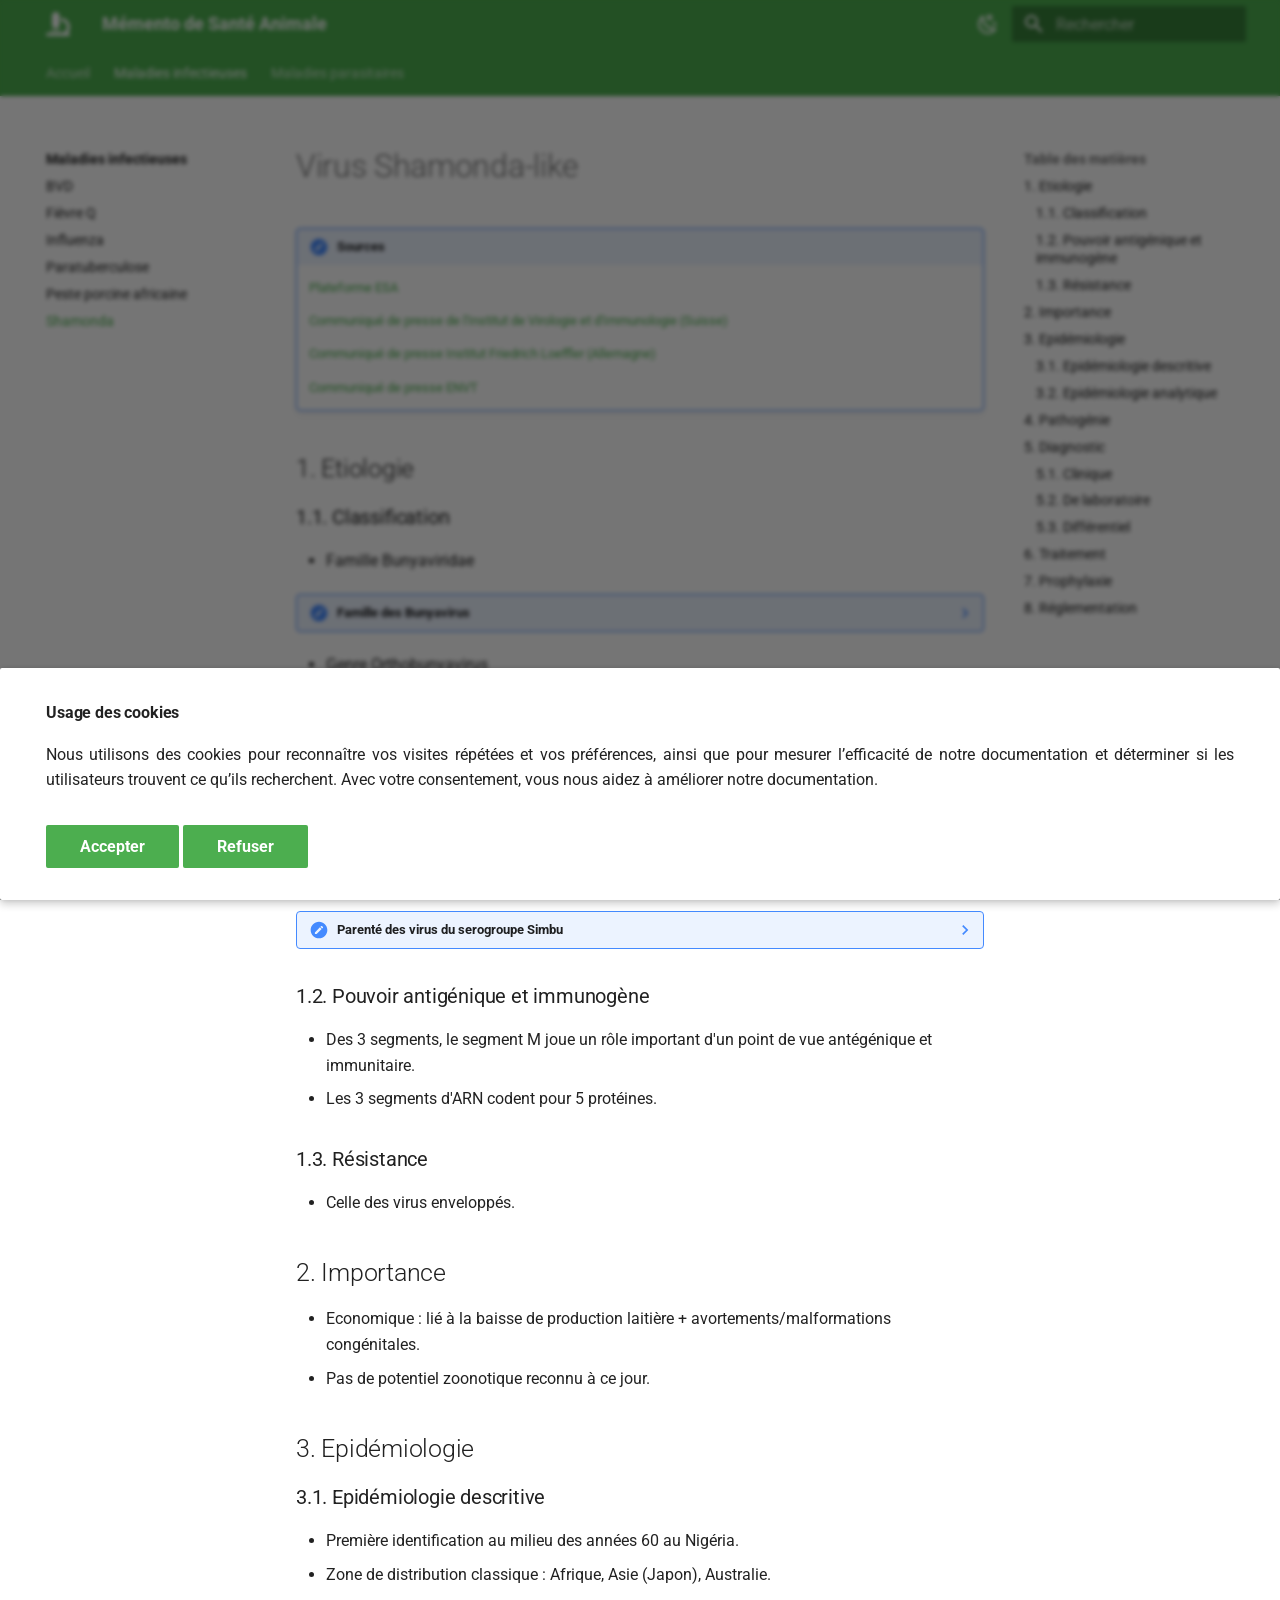
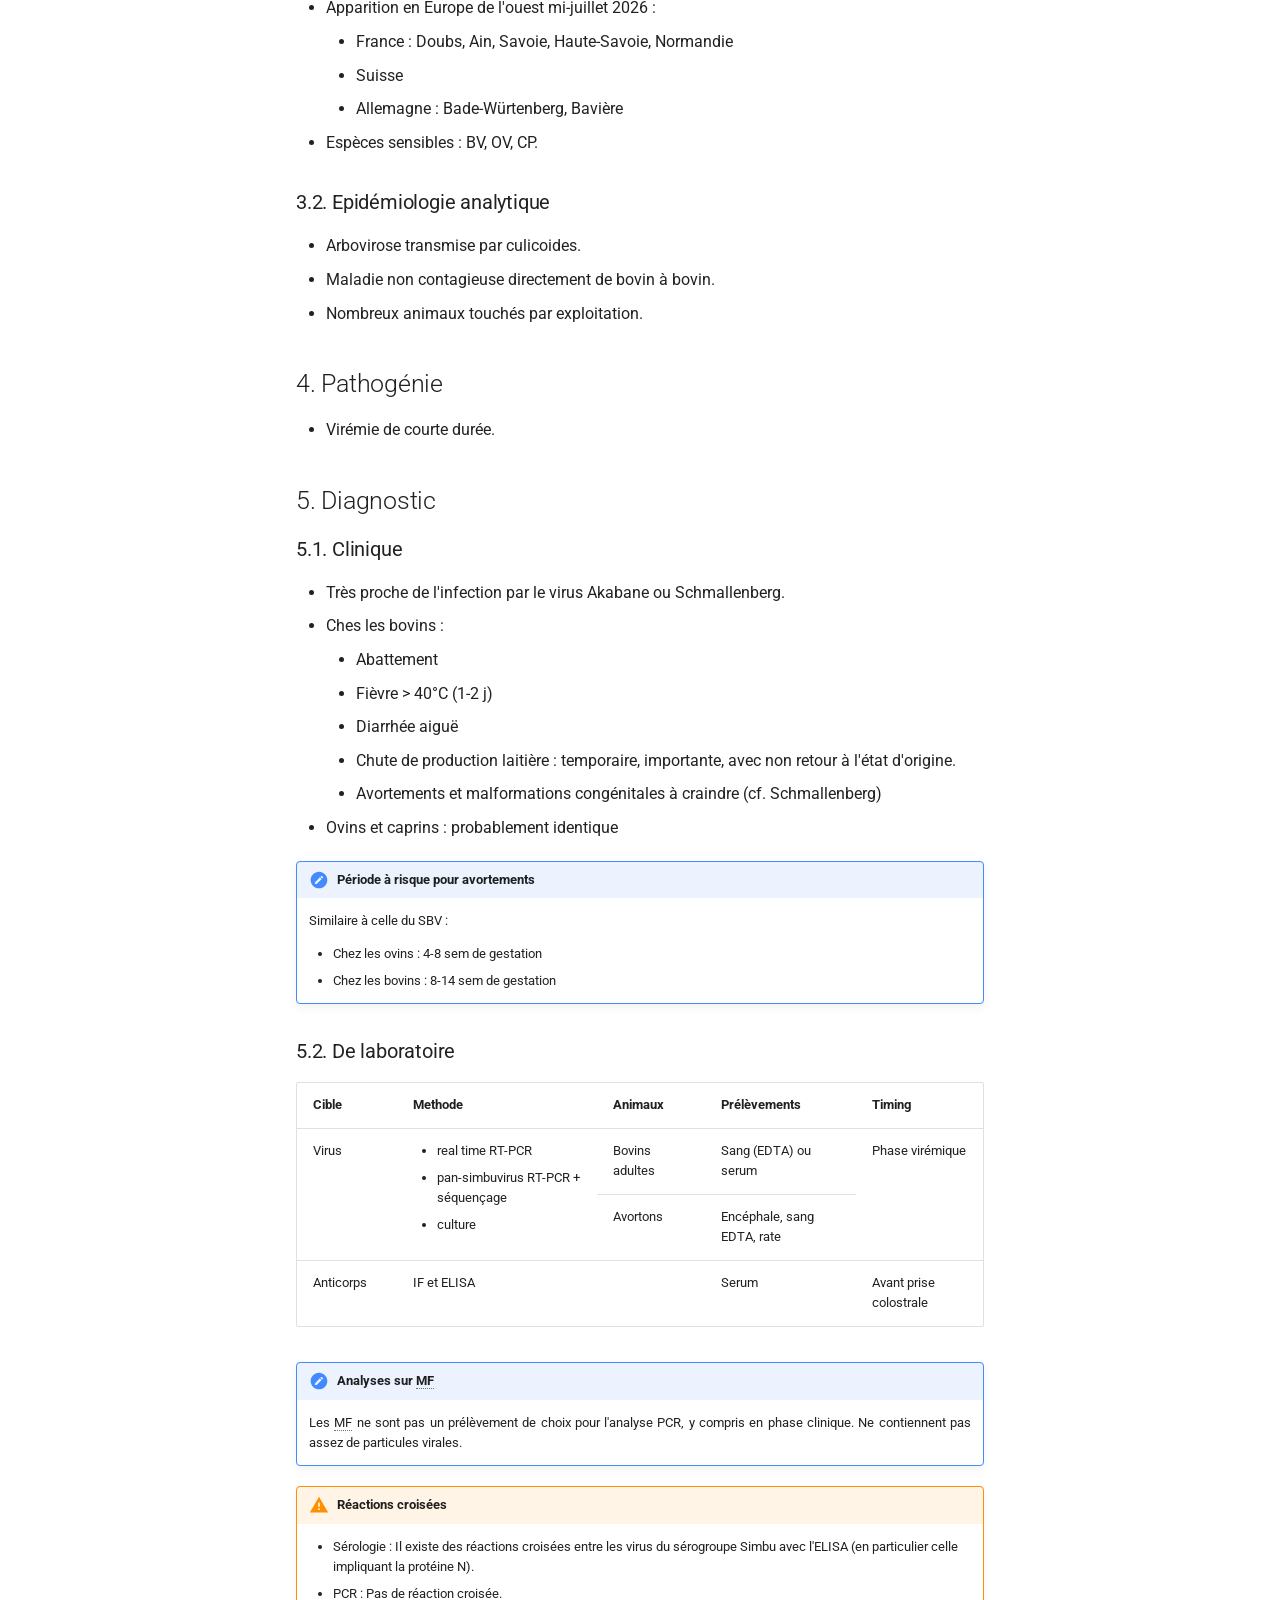
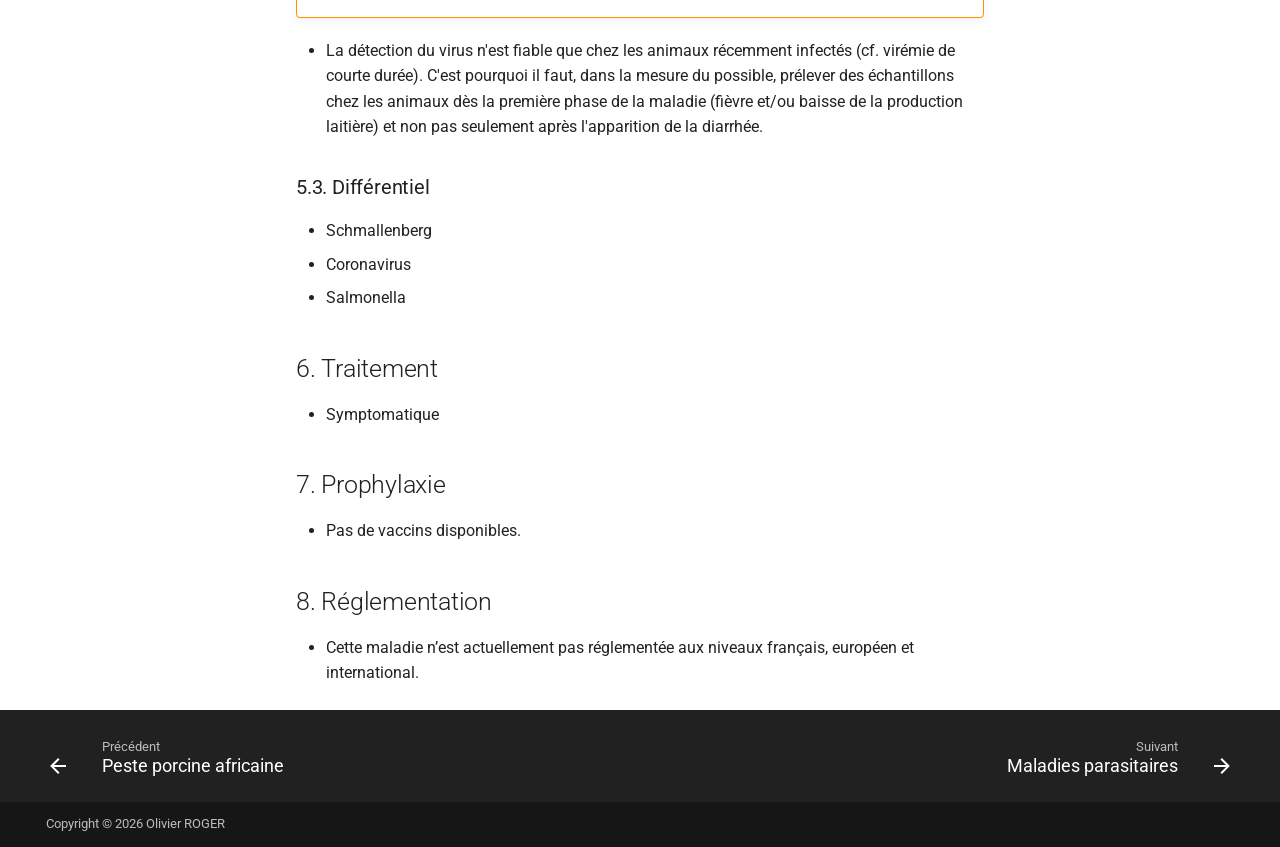
<file: maladies_infectieuses/shamonda.html>
<!doctype html>
<html lang="fr" class="no-js">
  <head>
    
      <meta charset="utf-8">
      <meta name="viewport" content="width=device-width,initial-scale=1">
      
        <meta name="description" content="Mémento destiné aux technicien(ne)s de laboratoire en Santé Animale">
      
      
        <meta name="author" content="Olivier ROGER">
      
      
        <link rel="canonical" href="https://olivier-roger-vet.github.io/sante-animale-tech/maladies_infectieuses/shamonda.html">
      
      
        <link rel="prev" href="ppa.html">
      
      
        <link rel="next" href="../maladies_parasitaires/index.html">
      
      
      <link rel="icon" href="../assets/images/favicon.png">
      <meta name="generator" content="mkdocs-1.6.1, mkdocs-material-9.5.20">
    
    
      
        <title>Shamonda - Mémento de Santé Animale</title>
      
    
    
      <link rel="stylesheet" href="../assets/stylesheets/main.66ac8b77.min.css">
      
        
        <link rel="stylesheet" href="../assets/stylesheets/palette.06af60db.min.css">
      
      

  
  
  
  
  <style>:root{--md-annotation-icon:url('data:image/svg+xml;charset=utf-8,<svg xmlns="http://www.w3.org/2000/svg" viewBox="0 0 24 24"><path d="M12 20c-4.41 0-8-3.59-8-8s3.59-8 8-8 8 3.59 8 8-3.59 8-8 8m0-18A10 10 0 0 0 2 12a10 10 0 0 0 10 10 10 10 0 0 0 10-10A10 10 0 0 0 12 2m1 5h-2v4H7v2h4v4h2v-4h4v-2h-4V7Z"/></svg>');}</style>


    
    
      
    
    
      
        
        
        <link rel="preconnect" href="https://fonts.gstatic.com" crossorigin>
        <link rel="stylesheet" href="https://fonts.googleapis.com/css?family=Roboto:300,300i,400,400i,700,700i%7CRoboto+Mono:400,400i,700,700i&display=fallback">
        <style>:root{--md-text-font:"Roboto";--md-code-font:"Roboto Mono"}</style>
      
    
    
      <link rel="stylesheet" href="../stylesheets/extra.css">
    
    <script>__md_scope=new URL("..",location),__md_hash=e=>[...e].reduce((e,_)=>(e<<5)-e+_.charCodeAt(0),0),__md_get=(e,_=localStorage,t=__md_scope)=>JSON.parse(_.getItem(t.pathname+"."+e)),__md_set=(e,_,t=localStorage,a=__md_scope)=>{try{t.setItem(a.pathname+"."+e,JSON.stringify(_))}catch(e){}}</script>
    
      

    
    
    
  </head>
  
  
    
    
      
    
    
    
    
    <body dir="ltr" data-md-color-scheme="default" data-md-color-primary="green" data-md-color-accent="light-green">
  
    
    <input class="md-toggle" data-md-toggle="drawer" type="checkbox" id="__drawer" autocomplete="off">
    <input class="md-toggle" data-md-toggle="search" type="checkbox" id="__search" autocomplete="off">
    <label class="md-overlay" for="__drawer"></label>
    <div data-md-component="skip">
      
        
        <a href="#virus-shamonda-like" class="md-skip">
          Aller au contenu
        </a>
      
    </div>
    <div data-md-component="announce">
      
    </div>
    
    
      

<header class="md-header" data-md-component="header">
  <nav class="md-header__inner md-grid" aria-label="En-tête">
    <a href="../index.html" title="Mémento de Santé Animale" class="md-header__button md-logo" aria-label="Mémento de Santé Animale" data-md-component="logo">
      
  
  <svg xmlns="http://www.w3.org/2000/svg" viewBox="0 0 512 512"><!--! Font Awesome Free 6.5.2 by @fontawesome - https://fontawesome.com License - https://fontawesome.com/license/free (Icons: CC BY 4.0, Fonts: SIL OFL 1.1, Code: MIT License) Copyright 2024 Fonticons, Inc.--><path d="M160 32c0-17.7 14.3-32 32-32h32c17.7 0 32 14.3 32 32 17.7 0 32 14.3 32 32v224c0 17.7-14.3 32-32 32 0 17.7-14.3 32-32 32h-32c-17.7 0-32-14.3-32-32-17.7 0-32-14.3-32-32V64c0-17.7 14.3-32 32-32zM32 448h288c70.7 0 128-57.3 128-128s-57.3-128-128-128v-64c106 0 192 86 192 192 0 49.2-18.5 94-48.9 128H480c17.7 0 32 14.3 32 32s-14.3 32-32 32H32c-17.7 0-32-14.3-32-32s14.3-32 32-32zm80-64h192c8.8 0 16 7.2 16 16s-7.2 16-16 16H112c-8.8 0-16-7.2-16-16s7.2-16 16-16z"/></svg>

    </a>
    <label class="md-header__button md-icon" for="__drawer">
      
      <svg xmlns="http://www.w3.org/2000/svg" viewBox="0 0 24 24"><path d="M3 6h18v2H3V6m0 5h18v2H3v-2m0 5h18v2H3v-2Z"/></svg>
    </label>
    <div class="md-header__title" data-md-component="header-title">
      <div class="md-header__ellipsis">
        <div class="md-header__topic">
          <span class="md-ellipsis">
            Mémento de Santé Animale
          </span>
        </div>
        <div class="md-header__topic" data-md-component="header-topic">
          <span class="md-ellipsis">
            
              Shamonda
            
          </span>
        </div>
      </div>
    </div>
    
      
        <form class="md-header__option" data-md-component="palette">
  
    
    
    
    <input class="md-option" data-md-color-media="(prefers-color-scheme: light)" data-md-color-scheme="default" data-md-color-primary="green" data-md-color-accent="light-green"  aria-label="Afficher le mode sombre"  type="radio" name="__palette" id="__palette_0">
    
      <label class="md-header__button md-icon" title="Afficher le mode sombre" for="__palette_1" hidden>
        <svg xmlns="http://www.w3.org/2000/svg" viewBox="0 0 24 24"><path d="m17.75 4.09-2.53 1.94.91 3.06-2.63-1.81-2.63 1.81.91-3.06-2.53-1.94L12.44 4l1.06-3 1.06 3 3.19.09m3.5 6.91-1.64 1.25.59 1.98-1.7-1.17-1.7 1.17.59-1.98L15.75 11l2.06-.05L18.5 9l.69 1.95 2.06.05m-2.28 4.95c.83-.08 1.72 1.1 1.19 1.85-.32.45-.66.87-1.08 1.27C15.17 23 8.84 23 4.94 19.07c-3.91-3.9-3.91-10.24 0-14.14.4-.4.82-.76 1.27-1.08.75-.53 1.93.36 1.85 1.19-.27 2.86.69 5.83 2.89 8.02a9.96 9.96 0 0 0 8.02 2.89m-1.64 2.02a12.08 12.08 0 0 1-7.8-3.47c-2.17-2.19-3.33-5-3.49-7.82-2.81 3.14-2.7 7.96.31 10.98 3.02 3.01 7.84 3.12 10.98.31Z"/></svg>
      </label>
    
  
    
    
    
    <input class="md-option" data-md-color-media="(prefers-color-scheme: dark)" data-md-color-scheme="slate" data-md-color-primary="blue" data-md-color-accent="light-blue"  aria-label="Afficher le mode clair"  type="radio" name="__palette" id="__palette_1">
    
      <label class="md-header__button md-icon" title="Afficher le mode clair" for="__palette_0" hidden>
        <svg xmlns="http://www.w3.org/2000/svg" viewBox="0 0 24 24"><path d="M12 7a5 5 0 0 1 5 5 5 5 0 0 1-5 5 5 5 0 0 1-5-5 5 5 0 0 1 5-5m0 2a3 3 0 0 0-3 3 3 3 0 0 0 3 3 3 3 0 0 0 3-3 3 3 0 0 0-3-3m0-7 2.39 3.42C13.65 5.15 12.84 5 12 5c-.84 0-1.65.15-2.39.42L12 2M3.34 7l4.16-.35A7.2 7.2 0 0 0 5.94 8.5c-.44.74-.69 1.5-.83 2.29L3.34 7m.02 10 1.76-3.77a7.131 7.131 0 0 0 2.38 4.14L3.36 17M20.65 7l-1.77 3.79a7.023 7.023 0 0 0-2.38-4.15l4.15.36m-.01 10-4.14.36c.59-.51 1.12-1.14 1.54-1.86.42-.73.69-1.5.83-2.29L20.64 17M12 22l-2.41-3.44c.74.27 1.55.44 2.41.44.82 0 1.63-.17 2.37-.44L12 22Z"/></svg>
      </label>
    
  
</form>
      
    
    
      <script>var media,input,key,value,palette=__md_get("__palette");if(palette&&palette.color){"(prefers-color-scheme)"===palette.color.media&&(media=matchMedia("(prefers-color-scheme: light)"),input=document.querySelector(media.matches?"[data-md-color-media='(prefers-color-scheme: light)']":"[data-md-color-media='(prefers-color-scheme: dark)']"),palette.color.media=input.getAttribute("data-md-color-media"),palette.color.scheme=input.getAttribute("data-md-color-scheme"),palette.color.primary=input.getAttribute("data-md-color-primary"),palette.color.accent=input.getAttribute("data-md-color-accent"));for([key,value]of Object.entries(palette.color))document.body.setAttribute("data-md-color-"+key,value)}</script>
    
    
    
      <label class="md-header__button md-icon" for="__search">
        
        <svg xmlns="http://www.w3.org/2000/svg" viewBox="0 0 24 24"><path d="M9.5 3A6.5 6.5 0 0 1 16 9.5c0 1.61-.59 3.09-1.56 4.23l.27.27h.79l5 5-1.5 1.5-5-5v-.79l-.27-.27A6.516 6.516 0 0 1 9.5 16 6.5 6.5 0 0 1 3 9.5 6.5 6.5 0 0 1 9.5 3m0 2C7 5 5 7 5 9.5S7 14 9.5 14 14 12 14 9.5 12 5 9.5 5Z"/></svg>
      </label>
      <div class="md-search" data-md-component="search" role="dialog">
  <label class="md-search__overlay" for="__search"></label>
  <div class="md-search__inner" role="search">
    <form class="md-search__form" name="search">
      <input type="text" class="md-search__input" name="query" aria-label="Rechercher" placeholder="Rechercher" autocapitalize="off" autocorrect="off" autocomplete="off" spellcheck="false" data-md-component="search-query" required>
      <label class="md-search__icon md-icon" for="__search">
        
        <svg xmlns="http://www.w3.org/2000/svg" viewBox="0 0 24 24"><path d="M9.5 3A6.5 6.5 0 0 1 16 9.5c0 1.61-.59 3.09-1.56 4.23l.27.27h.79l5 5-1.5 1.5-5-5v-.79l-.27-.27A6.516 6.516 0 0 1 9.5 16 6.5 6.5 0 0 1 3 9.5 6.5 6.5 0 0 1 9.5 3m0 2C7 5 5 7 5 9.5S7 14 9.5 14 14 12 14 9.5 12 5 9.5 5Z"/></svg>
        
        <svg xmlns="http://www.w3.org/2000/svg" viewBox="0 0 24 24"><path d="M20 11v2H8l5.5 5.5-1.42 1.42L4.16 12l7.92-7.92L13.5 5.5 8 11h12Z"/></svg>
      </label>
      <nav class="md-search__options" aria-label="Recherche">
        
          <a href="javascript:void(0)" class="md-search__icon md-icon" title="Partager" aria-label="Partager" data-clipboard data-clipboard-text="" data-md-component="search-share" tabindex="-1">
            
            <svg xmlns="http://www.w3.org/2000/svg" viewBox="0 0 24 24"><path d="M18 16.08c-.76 0-1.44.3-1.96.77L8.91 12.7c.05-.23.09-.46.09-.7 0-.24-.04-.47-.09-.7l7.05-4.11c.54.5 1.25.81 2.04.81a3 3 0 0 0 3-3 3 3 0 0 0-3-3 3 3 0 0 0-3 3c0 .24.04.47.09.7L8.04 9.81C7.5 9.31 6.79 9 6 9a3 3 0 0 0-3 3 3 3 0 0 0 3 3c.79 0 1.5-.31 2.04-.81l7.12 4.15c-.05.21-.08.43-.08.66 0 1.61 1.31 2.91 2.92 2.91 1.61 0 2.92-1.3 2.92-2.91A2.92 2.92 0 0 0 18 16.08Z"/></svg>
          </a>
        
        <button type="reset" class="md-search__icon md-icon" title="Effacer" aria-label="Effacer" tabindex="-1">
          
          <svg xmlns="http://www.w3.org/2000/svg" viewBox="0 0 24 24"><path d="M19 6.41 17.59 5 12 10.59 6.41 5 5 6.41 10.59 12 5 17.59 6.41 19 12 13.41 17.59 19 19 17.59 13.41 12 19 6.41Z"/></svg>
        </button>
      </nav>
      
        <div class="md-search__suggest" data-md-component="search-suggest"></div>
      
    </form>
    <div class="md-search__output">
      <div class="md-search__scrollwrap" data-md-scrollfix>
        <div class="md-search-result" data-md-component="search-result">
          <div class="md-search-result__meta">
            Initialisation de la recherche
          </div>
          <ol class="md-search-result__list" role="presentation"></ol>
        </div>
      </div>
    </div>
  </div>
</div>
    
    
  </nav>
  
</header>
    
    <div class="md-container" data-md-component="container">
      
      
        
          
            
<nav class="md-tabs" aria-label="Onglets" data-md-component="tabs">
  <div class="md-grid">
    <ul class="md-tabs__list">
      
        
  
  
  
    <li class="md-tabs__item">
      <a href="../index.html" class="md-tabs__link">
        
  
    
  
  Accueil

      </a>
    </li>
  

      
        
  
  
    
  
  
    
    
      <li class="md-tabs__item md-tabs__item--active">
        <a href="index.html" class="md-tabs__link">
          
  
    
  
  Maladies infectieuses

        </a>
      </li>
    
  

      
        
  
  
  
    
    
      <li class="md-tabs__item">
        <a href="../maladies_parasitaires/index.html" class="md-tabs__link">
          
  
    
  
  Maladies parasitaires

        </a>
      </li>
    
  

      
    </ul>
  </div>
</nav>
          
        
      
      <main class="md-main" data-md-component="main">
        <div class="md-main__inner md-grid">
          
            
              
              <div class="md-sidebar md-sidebar--primary" data-md-component="sidebar" data-md-type="navigation" >
                <div class="md-sidebar__scrollwrap">
                  <div class="md-sidebar__inner">
                    


  


<nav class="md-nav md-nav--primary md-nav--lifted" aria-label="Navigation" data-md-level="0">
  <label class="md-nav__title" for="__drawer">
    <a href="../index.html" title="Mémento de Santé Animale" class="md-nav__button md-logo" aria-label="Mémento de Santé Animale" data-md-component="logo">
      
  
  <svg xmlns="http://www.w3.org/2000/svg" viewBox="0 0 512 512"><!--! Font Awesome Free 6.5.2 by @fontawesome - https://fontawesome.com License - https://fontawesome.com/license/free (Icons: CC BY 4.0, Fonts: SIL OFL 1.1, Code: MIT License) Copyright 2024 Fonticons, Inc.--><path d="M160 32c0-17.7 14.3-32 32-32h32c17.7 0 32 14.3 32 32 17.7 0 32 14.3 32 32v224c0 17.7-14.3 32-32 32 0 17.7-14.3 32-32 32h-32c-17.7 0-32-14.3-32-32-17.7 0-32-14.3-32-32V64c0-17.7 14.3-32 32-32zM32 448h288c70.7 0 128-57.3 128-128s-57.3-128-128-128v-64c106 0 192 86 192 192 0 49.2-18.5 94-48.9 128H480c17.7 0 32 14.3 32 32s-14.3 32-32 32H32c-17.7 0-32-14.3-32-32s14.3-32 32-32zm80-64h192c8.8 0 16 7.2 16 16s-7.2 16-16 16H112c-8.8 0-16-7.2-16-16s7.2-16 16-16z"/></svg>

    </a>
    Mémento de Santé Animale
  </label>
  
  <ul class="md-nav__list" data-md-scrollfix>
    
      
      
  
  
  
  
    <li class="md-nav__item">
      <a href="../index.html" class="md-nav__link">
        
  
  <span class="md-ellipsis">
    Accueil
  </span>
  

      </a>
    </li>
  

    
      
      
  
  
    
  
  
  
    
    
      
        
          
        
      
        
      
        
      
        
      
        
      
        
      
        
      
    
    
      
        
        
      
      
    
    
    <li class="md-nav__item md-nav__item--active md-nav__item--section md-nav__item--nested">
      
        
        
        <input class="md-nav__toggle md-toggle " type="checkbox" id="__nav_2" checked>
        
          
          
          <div class="md-nav__link md-nav__container">
            <a href="index.html" class="md-nav__link ">
              
  
  <span class="md-ellipsis">
    Maladies infectieuses
  </span>
  

            </a>
            
              
              <label class="md-nav__link " for="__nav_2" id="__nav_2_label" tabindex="">
                <span class="md-nav__icon md-icon"></span>
              </label>
            
          </div>
        
        <nav class="md-nav" data-md-level="1" aria-labelledby="__nav_2_label" aria-expanded="true">
          <label class="md-nav__title" for="__nav_2">
            <span class="md-nav__icon md-icon"></span>
            Maladies infectieuses
          </label>
          <ul class="md-nav__list" data-md-scrollfix>
            
              
            
              
                
  
  
  
  
    <li class="md-nav__item">
      <a href="bvd.html" class="md-nav__link">
        
  
  <span class="md-ellipsis">
    BVD
  </span>
  

      </a>
    </li>
  

              
            
              
                
  
  
  
  
    <li class="md-nav__item">
      <a href="fievre_q.html" class="md-nav__link">
        
  
  <span class="md-ellipsis">
    Fièvre Q
  </span>
  

      </a>
    </li>
  

              
            
              
                
  
  
  
  
    <li class="md-nav__item">
      <a href="influenza.html" class="md-nav__link">
        
  
  <span class="md-ellipsis">
    Influenza
  </span>
  

      </a>
    </li>
  

              
            
              
                
  
  
  
  
    <li class="md-nav__item">
      <a href="paratuberculose.html" class="md-nav__link">
        
  
  <span class="md-ellipsis">
    Paratuberculose
  </span>
  

      </a>
    </li>
  

              
            
              
                
  
  
  
  
    <li class="md-nav__item">
      <a href="ppa.html" class="md-nav__link">
        
  
  <span class="md-ellipsis">
    Peste porcine africaine
  </span>
  

      </a>
    </li>
  

              
            
              
                
  
  
    
  
  
  
    <li class="md-nav__item md-nav__item--active">
      
      <input class="md-nav__toggle md-toggle" type="checkbox" id="__toc">
      
      
        
      
      
        <label class="md-nav__link md-nav__link--active" for="__toc">
          
  
  <span class="md-ellipsis">
    Shamonda
  </span>
  

          <span class="md-nav__icon md-icon"></span>
        </label>
      
      <a href="shamonda.html" class="md-nav__link md-nav__link--active">
        
  
  <span class="md-ellipsis">
    Shamonda
  </span>
  

      </a>
      
        

<nav class="md-nav md-nav--secondary" aria-label="Table des matières">
  
  
  
    
  
  
    <label class="md-nav__title" for="__toc">
      <span class="md-nav__icon md-icon"></span>
      Table des matières
    </label>
    <ul class="md-nav__list" data-md-component="toc" data-md-scrollfix>
      
        <li class="md-nav__item">
  <a href="#1-etiologie" class="md-nav__link">
    <span class="md-ellipsis">
      1. Etiologie
    </span>
  </a>
  
    <nav class="md-nav" aria-label="1. Etiologie">
      <ul class="md-nav__list">
        
          <li class="md-nav__item">
  <a href="#11-classification" class="md-nav__link">
    <span class="md-ellipsis">
      1.1. Classification
    </span>
  </a>
  
</li>
        
          <li class="md-nav__item">
  <a href="#12-pouvoir-antigenique-et-immunogene" class="md-nav__link">
    <span class="md-ellipsis">
      1.2. Pouvoir antigénique et immunogène
    </span>
  </a>
  
</li>
        
          <li class="md-nav__item">
  <a href="#13-resistance" class="md-nav__link">
    <span class="md-ellipsis">
      1.3. Résistance
    </span>
  </a>
  
</li>
        
      </ul>
    </nav>
  
</li>
      
        <li class="md-nav__item">
  <a href="#2-importance" class="md-nav__link">
    <span class="md-ellipsis">
      2. Importance
    </span>
  </a>
  
</li>
      
        <li class="md-nav__item">
  <a href="#3-epidemiologie" class="md-nav__link">
    <span class="md-ellipsis">
      3. Epidémiologie
    </span>
  </a>
  
    <nav class="md-nav" aria-label="3. Epidémiologie">
      <ul class="md-nav__list">
        
          <li class="md-nav__item">
  <a href="#31-epidemiologie-descritive" class="md-nav__link">
    <span class="md-ellipsis">
      3.1. Epidémiologie descritive
    </span>
  </a>
  
</li>
        
          <li class="md-nav__item">
  <a href="#32-epidemiologie-analytique" class="md-nav__link">
    <span class="md-ellipsis">
      3.2. Epidémiologie analytique
    </span>
  </a>
  
</li>
        
      </ul>
    </nav>
  
</li>
      
        <li class="md-nav__item">
  <a href="#4-pathogenie" class="md-nav__link">
    <span class="md-ellipsis">
      4. Pathogénie
    </span>
  </a>
  
</li>
      
        <li class="md-nav__item">
  <a href="#5-diagnostic" class="md-nav__link">
    <span class="md-ellipsis">
      5. Diagnostic
    </span>
  </a>
  
    <nav class="md-nav" aria-label="5. Diagnostic">
      <ul class="md-nav__list">
        
          <li class="md-nav__item">
  <a href="#51-clinique" class="md-nav__link">
    <span class="md-ellipsis">
      5.1. Clinique
    </span>
  </a>
  
</li>
        
          <li class="md-nav__item">
  <a href="#52-de-laboratoire" class="md-nav__link">
    <span class="md-ellipsis">
      5.2. De laboratoire
    </span>
  </a>
  
</li>
        
          <li class="md-nav__item">
  <a href="#53-differentiel" class="md-nav__link">
    <span class="md-ellipsis">
      5.3. Différentiel
    </span>
  </a>
  
</li>
        
      </ul>
    </nav>
  
</li>
      
        <li class="md-nav__item">
  <a href="#6-traitement" class="md-nav__link">
    <span class="md-ellipsis">
      6. Traitement
    </span>
  </a>
  
</li>
      
        <li class="md-nav__item">
  <a href="#7-prophylaxie" class="md-nav__link">
    <span class="md-ellipsis">
      7. Prophylaxie
    </span>
  </a>
  
</li>
      
        <li class="md-nav__item">
  <a href="#8-reglementation" class="md-nav__link">
    <span class="md-ellipsis">
      8. Réglementation
    </span>
  </a>
  
</li>
      
    </ul>
  
</nav>
      
    </li>
  

              
            
          </ul>
        </nav>
      
    </li>
  

    
      
      
  
  
  
  
    
    
      
        
          
        
      
        
      
        
      
    
    
      
      
    
    
    <li class="md-nav__item md-nav__item--nested">
      
        
        
        <input class="md-nav__toggle md-toggle " type="checkbox" id="__nav_3" >
        
          
          
          <div class="md-nav__link md-nav__container">
            <a href="../maladies_parasitaires/index.html" class="md-nav__link ">
              
  
  <span class="md-ellipsis">
    Maladies parasitaires
  </span>
  

            </a>
            
              
              <label class="md-nav__link " for="__nav_3" id="__nav_3_label" tabindex="0">
                <span class="md-nav__icon md-icon"></span>
              </label>
            
          </div>
        
        <nav class="md-nav" data-md-level="1" aria-labelledby="__nav_3_label" aria-expanded="false">
          <label class="md-nav__title" for="__nav_3">
            <span class="md-nav__icon md-icon"></span>
            Maladies parasitaires
          </label>
          <ul class="md-nav__list" data-md-scrollfix>
            
              
            
              
                
  
  
  
  
    <li class="md-nav__item">
      <a href="../maladies_parasitaires/neosporose.html" class="md-nav__link">
        
  
  <span class="md-ellipsis">
    Neosporose
  </span>
  

      </a>
    </li>
  

              
            
              
                
  
  
  
  
    <li class="md-nav__item">
      <a href="../maladies_parasitaires/toxoplasmose.html" class="md-nav__link">
        
  
  <span class="md-ellipsis">
    Toxoplasmose
  </span>
  

      </a>
    </li>
  

              
            
          </ul>
        </nav>
      
    </li>
  

    
  </ul>
</nav>
                  </div>
                </div>
              </div>
            
            
              
              <div class="md-sidebar md-sidebar--secondary" data-md-component="sidebar" data-md-type="toc" >
                <div class="md-sidebar__scrollwrap">
                  <div class="md-sidebar__inner">
                    

<nav class="md-nav md-nav--secondary" aria-label="Table des matières">
  
  
  
    
  
  
    <label class="md-nav__title" for="__toc">
      <span class="md-nav__icon md-icon"></span>
      Table des matières
    </label>
    <ul class="md-nav__list" data-md-component="toc" data-md-scrollfix>
      
        <li class="md-nav__item">
  <a href="#1-etiologie" class="md-nav__link">
    <span class="md-ellipsis">
      1. Etiologie
    </span>
  </a>
  
    <nav class="md-nav" aria-label="1. Etiologie">
      <ul class="md-nav__list">
        
          <li class="md-nav__item">
  <a href="#11-classification" class="md-nav__link">
    <span class="md-ellipsis">
      1.1. Classification
    </span>
  </a>
  
</li>
        
          <li class="md-nav__item">
  <a href="#12-pouvoir-antigenique-et-immunogene" class="md-nav__link">
    <span class="md-ellipsis">
      1.2. Pouvoir antigénique et immunogène
    </span>
  </a>
  
</li>
        
          <li class="md-nav__item">
  <a href="#13-resistance" class="md-nav__link">
    <span class="md-ellipsis">
      1.3. Résistance
    </span>
  </a>
  
</li>
        
      </ul>
    </nav>
  
</li>
      
        <li class="md-nav__item">
  <a href="#2-importance" class="md-nav__link">
    <span class="md-ellipsis">
      2. Importance
    </span>
  </a>
  
</li>
      
        <li class="md-nav__item">
  <a href="#3-epidemiologie" class="md-nav__link">
    <span class="md-ellipsis">
      3. Epidémiologie
    </span>
  </a>
  
    <nav class="md-nav" aria-label="3. Epidémiologie">
      <ul class="md-nav__list">
        
          <li class="md-nav__item">
  <a href="#31-epidemiologie-descritive" class="md-nav__link">
    <span class="md-ellipsis">
      3.1. Epidémiologie descritive
    </span>
  </a>
  
</li>
        
          <li class="md-nav__item">
  <a href="#32-epidemiologie-analytique" class="md-nav__link">
    <span class="md-ellipsis">
      3.2. Epidémiologie analytique
    </span>
  </a>
  
</li>
        
      </ul>
    </nav>
  
</li>
      
        <li class="md-nav__item">
  <a href="#4-pathogenie" class="md-nav__link">
    <span class="md-ellipsis">
      4. Pathogénie
    </span>
  </a>
  
</li>
      
        <li class="md-nav__item">
  <a href="#5-diagnostic" class="md-nav__link">
    <span class="md-ellipsis">
      5. Diagnostic
    </span>
  </a>
  
    <nav class="md-nav" aria-label="5. Diagnostic">
      <ul class="md-nav__list">
        
          <li class="md-nav__item">
  <a href="#51-clinique" class="md-nav__link">
    <span class="md-ellipsis">
      5.1. Clinique
    </span>
  </a>
  
</li>
        
          <li class="md-nav__item">
  <a href="#52-de-laboratoire" class="md-nav__link">
    <span class="md-ellipsis">
      5.2. De laboratoire
    </span>
  </a>
  
</li>
        
          <li class="md-nav__item">
  <a href="#53-differentiel" class="md-nav__link">
    <span class="md-ellipsis">
      5.3. Différentiel
    </span>
  </a>
  
</li>
        
      </ul>
    </nav>
  
</li>
      
        <li class="md-nav__item">
  <a href="#6-traitement" class="md-nav__link">
    <span class="md-ellipsis">
      6. Traitement
    </span>
  </a>
  
</li>
      
        <li class="md-nav__item">
  <a href="#7-prophylaxie" class="md-nav__link">
    <span class="md-ellipsis">
      7. Prophylaxie
    </span>
  </a>
  
</li>
      
        <li class="md-nav__item">
  <a href="#8-reglementation" class="md-nav__link">
    <span class="md-ellipsis">
      8. Réglementation
    </span>
  </a>
  
</li>
      
    </ul>
  
</nav>
                  </div>
                </div>
              </div>
            
          
          
            <div class="md-content" data-md-component="content">
              <article class="md-content__inner md-typeset">
                
                  


<h1 id="virus-shamonda-like">Virus Shamonda-like</h1>
<div class="admonition note">
<p class="admonition-title">Sources</p>
<p><a href="https://plateforme-esa.fr/fr/un-nouveau-virus-apparente-au-virus-schmallenberg-agent-causal-potentiel-de-cas-epizootiques-de">Plateforme ESA</a></p>
<p><a href="https://www.ivi.admin.ch/fr/neues-orthobunyavirus-der-simbu-serogruppe-bei-rindern-entdeckt-f">Communiqué de presse de l'Institut de Virologie et d'Immunologie (Suisse)</a></p>
<p><a href="https://www.fli.de/en/press/press-releases/press-singleview/fli-detects-a-new-orthobunyavirus-of-the-simbu-serogroup-shamonda-like-in-cattle-in-germany/">Communiqué de presse Institut Friedrich Loeffler (Allemagne)</a></p>
<p><a href="https://www.rgs-ntgs.ch/cust/files/D05/Note_orthobunyavirus%20vaches%20laitie%CC%80res_ENVT_V1_260801_192459.pdf">Communiqué de presse ENVT</a></p>
</div>
<h2 id="1-etiologie">1. Etiologie</h2>
<h3 id="11-classification">1.1. Classification</h3>
<ul>
<li>Famille Bunyaviridae</li>
</ul>
<details class="note">
<summary>Famille des Bunyavirus</summary>
<p>La famille des Bunyaviridae regroupe plus de 300 virus classés en cinq genres.</p>
<p>Certains d'entre-eux produisent des infections cliniques chez l'homme, allant de la fièvre bénigne aux fièvres hémorragiques mortelles. Le virus Shamonda n'a en revanche pas de pouvoir zoonotique reconnu à ce jour.</p>
<table>
<thead>
<tr>
<th>Genre</th>
<th>Maladie</th>
<th>Vecteurs</th>
</tr>
</thead>
<tbody>
<tr>
<td>Phlébovirus</td>
<td>Fièvre de la vallée du Rift</td>
<td>moustiques, les tiques ou les phlébotomes</td>
</tr>
<tr>
<td>Nairovirus</td>
<td>Fièvre hémorragique de Congo-Crimée</td>
<td>moustiques, les tiques ou les phlébotomes</td>
</tr>
<tr>
<td>Bunyavirus</td>
<td></td>
<td>moustiques, les tiques ou les phlébotomes</td>
</tr>
<tr>
<td>Hantavirus</td>
<td></td>
<td>Rongeur</td>
</tr>
</tbody>
</table>
</details>
<ul>
<li>Genre Orthobunyavirus</li>
</ul>
<details class="note">
<summary>Genre Orthobunyavirus</summary>
<p>Les orthobunyavirus sont des virus enveloppés à ARN simple brin négatif, dont le génome est réparti en trois segments, dénommés S, M et L. </p>
<p>Leur génome segmenté favorise par ailleurs les phénomènes de réassortiment, ce qui peut compliquer leur classification et leur détection moléculaire.</p>
</details>
<ul>
<li>Sérogroupe Simbu, contenant :<ul>
<li>le virus Shamonda (SHAV)</li>
<li>le virus Schmallenberg (SBV)</li>
<li>le virus Akabane</li>
</ul>
</li>
</ul>
<details class="note">
<summary>Parenté des virus du serogroupe Simbu</summary>
<ul>
<li>Les segments S et L du SHAV et SBV sont étroitement apparenté.</li>
<li>Le segment M présente plus de différences entre les 2 virus.</li>
</ul>
</details>
<h3 id="12-pouvoir-antigenique-et-immunogene">1.2. Pouvoir antigénique et immunogène</h3>
<ul>
<li>Des 3 segments, le segment M joue un rôle important d'un point de vue antégénique et immunitaire. </li>
<li>Les 3 segments d'ARN codent pour 5 protéines.</li>
</ul>
<h3 id="13-resistance">1.3. Résistance</h3>
<ul>
<li>Celle des virus enveloppés.</li>
</ul>
<h2 id="2-importance">2. Importance</h2>
<ul>
<li>Economique : lié à la baisse de production laitière + avortements/malformations congénitales.</li>
<li>Pas de potentiel zoonotique reconnu à ce jour.</li>
</ul>
<h2 id="3-epidemiologie">3. Epidémiologie</h2>
<h3 id="31-epidemiologie-descritive">3.1. Epidémiologie descritive</h3>
<ul>
<li>Première identification au milieu des années 60 au Nigéria.</li>
<li>Zone de distribution classique : Afrique, Asie (Japon), Australie.</li>
<li>Apparition en Europe de l'ouest mi-juillet 2026 :<ul>
<li>France : Doubs, Ain, Savoie, Haute-Savoie, Normandie</li>
<li>Suisse</li>
<li>Allemagne : Bade-Würtenberg, Bavière</li>
</ul>
</li>
<li>Espèces sensibles : BV, OV, CP.</li>
</ul>
<h3 id="32-epidemiologie-analytique">3.2. Epidémiologie analytique</h3>
<ul>
<li>Arbovirose transmise par culicoides.</li>
<li>Maladie non contagieuse directement de bovin à bovin.</li>
<li>Nombreux animaux touchés par exploitation.</li>
</ul>
<h2 id="4-pathogenie">4. Pathogénie</h2>
<ul>
<li>Virémie de courte durée.</li>
</ul>
<h2 id="5-diagnostic">5. Diagnostic</h2>
<h3 id="51-clinique">5.1. Clinique</h3>
<ul>
<li>Très proche de l'infection par le virus Akabane ou Schmallenberg.</li>
<li>Ches les bovins : <ul>
<li>Abattement</li>
<li>Fièvre &gt; 40°C (1-2 j)</li>
<li>Diarrhée aiguë</li>
<li>Chute de production laitière : temporaire, importante, avec non retour à l'état d'origine.</li>
<li>Avortements et malformations congénitales à craindre (cf. Schmallenberg)</li>
</ul>
</li>
<li>Ovins et caprins : probablement identique</li>
</ul>
<div class="admonition note">
<p class="admonition-title">Période à risque pour avortements</p>
<p>Similaire à celle du SBV : </p>
<ul>
<li>Chez les ovins : 4-8 sem de gestation</li>
<li>Chez les bovins : 8-14 sem de gestation</li>
</ul>
</div>
<h3 id="52-de-laboratoire">5.2. De laboratoire</h3>
<table>
    <tr>
        <th>Cible</th>
        <th>Methode</th>
        <th>Animaux</th>
        <th>Prélèvements</th>
        <th>Timing</th>
    </tr>
    <tr>
        <td rowspan="2">Virus</td>
        <td rowspan="2">
            <ul>
                <li>real time RT-PCR</li>
                <li>pan-simbuvirus RT-PCR + séquençage</li>
                <li>culture</li>
            </ul>
        </td>
        <td>Bovins adultes</td>
        <td>Sang (EDTA) ou serum</td>
        <td>Phase virémique</td>
    </tr>
    <tr>
        <td>Avortons</td>
        <td>Encéphale, sang EDTA, rate</td>
    </tr>
    <tr>
        <td>Anticorps</td>
        <td>IF et ELISA</td>
        <td></td>
        <td>Serum</td>
        <td>Avant prise colostrale</td>
    </tr>
</table>

<div class="admonition note">
<p class="admonition-title">Analyses sur <abbr title="Matières Fécales">MF</abbr></p>
<p>Les <abbr title="Matières Fécales">MF</abbr> ne sont pas un prélèvement de choix pour l'analyse PCR, y compris en phase clinique. Ne contiennent pas assez de particules virales.</p>
</div>
<div class="admonition warning">
<p class="admonition-title">Réactions croisées</p>
<ul>
<li>Sérologie : Il existe des réactions croisées entre les virus du sérogroupe Simbu avec l'ELISA (en particulier celle impliquant la protéine N).</li>
<li>PCR : Pas de réaction croisée.</li>
</ul>
</div>
<ul>
<li>La détection du virus n'est fiable que chez les animaux récemment infectés (cf. virémie de courte durée). C'est pourquoi il faut, dans la mesure du possible, prélever des échantillons chez les animaux dès la première phase de la maladie (fièvre et/ou baisse de la production laitière) et non pas seulement après l'apparition de la diarrhée.</li>
</ul>
<h3 id="53-differentiel">5.3. Différentiel</h3>
<ul>
<li>Schmallenberg</li>
<li>Coronavirus</li>
<li>Salmonella</li>
</ul>
<h2 id="6-traitement">6. Traitement</h2>
<ul>
<li>Symptomatique</li>
</ul>
<h2 id="7-prophylaxie">7. Prophylaxie</h2>
<ul>
<li>Pas de vaccins disponibles.</li>
</ul>
<h2 id="8-reglementation">8. Réglementation</h2>
<ul>
<li>Cette maladie n’est actuellement pas réglementée aux niveaux français, européen et international.</li>
</ul>












                
              </article>
            </div>
          
          
<script>var target=document.getElementById(location.hash.slice(1));target&&target.name&&(target.checked=target.name.startsWith("__tabbed_"))</script>
        </div>
        
          <button type="button" class="md-top md-icon" data-md-component="top" hidden>
  
  <svg xmlns="http://www.w3.org/2000/svg" viewBox="0 0 24 24"><path d="M13 20h-2V8l-5.5 5.5-1.42-1.42L12 4.16l7.92 7.92-1.42 1.42L13 8v12Z"/></svg>
  Retour en haut de la page
</button>
        
      </main>
      
        <footer class="md-footer">
  
    
      
      <nav class="md-footer__inner md-grid" aria-label="Pied de page" >
        
          
          <a href="ppa.html" class="md-footer__link md-footer__link--prev" aria-label="Précédent: Peste porcine africaine">
            <div class="md-footer__button md-icon">
              
              <svg xmlns="http://www.w3.org/2000/svg" viewBox="0 0 24 24"><path d="M20 11v2H8l5.5 5.5-1.42 1.42L4.16 12l7.92-7.92L13.5 5.5 8 11h12Z"/></svg>
            </div>
            <div class="md-footer__title">
              <span class="md-footer__direction">
                Précédent
              </span>
              <div class="md-ellipsis">
                Peste porcine africaine
              </div>
            </div>
          </a>
        
        
          
          <a href="../maladies_parasitaires/index.html" class="md-footer__link md-footer__link--next" aria-label="Suivant: Maladies parasitaires">
            <div class="md-footer__title">
              <span class="md-footer__direction">
                Suivant
              </span>
              <div class="md-ellipsis">
                Maladies parasitaires
              </div>
            </div>
            <div class="md-footer__button md-icon">
              
              <svg xmlns="http://www.w3.org/2000/svg" viewBox="0 0 24 24"><path d="M4 11v2h12l-5.5 5.5 1.42 1.42L19.84 12l-7.92-7.92L10.5 5.5 16 11H4Z"/></svg>
            </div>
          </a>
        
      </nav>
    
  
  <div class="md-footer-meta md-typeset">
    <div class="md-footer-meta__inner md-grid">
      <div class="md-copyright">
  
    <div class="md-copyright__highlight">
      Copyright &copy; 2026 Olivier ROGER
    </div>
  
  
</div>
      
    </div>
  </div>
</footer>
      
    </div>
    <div class="md-dialog" data-md-component="dialog">
      <div class="md-dialog__inner md-typeset"></div>
    </div>
    
    
      <div class="md-consent" data-md-component="consent" id="__consent" hidden>
        <div class="md-consent__overlay"></div>
        <aside class="md-consent__inner">
          <form class="md-consent__form md-grid md-typeset" name="consent">
            





  

<h4>Usage des cookies</h4>
<p>Nous utilisons des cookies pour reconnaître vos visites répétées et vos préférences, ainsi que pour mesurer l’efficacité de notre documentation et déterminer si les utilisateurs trouvent ce qu’ils recherchent. Avec votre consentement, vous nous aidez à améliorer notre documentation.</p>
<input class="md-toggle" type="checkbox" id="__settings" checked>
<div class="md-consent__settings">
  <ul class="task-list">
    
  </ul>
</div>
<div class="md-consent__controls">
  
    
      <button class="md-button md-button--primary">Accepter</button>
    
    
    
  
    
    
      <button type="reset" class="md-button md-button--primary">Refuser</button>
    
    
  
</div>
          </form>
        </aside>
      </div>
      <script>var consent=__md_get("__consent");if(consent)for(var input of document.forms.consent.elements)input.name&&(input.checked=consent[input.name]||!1);else"file:"!==location.protocol&&setTimeout(function(){document.querySelector("[data-md-component=consent]").hidden=!1},250);var action,form=document.forms.consent;for(action of["submit","reset"])form.addEventListener(action,function(e){if(e.preventDefault(),"reset"===e.type)for(var n of document.forms.consent.elements)n.name&&(n.checked=!1);__md_set("__consent",Object.fromEntries(Array.from(new FormData(form).keys()).map(function(e){return[e,!0]}))),location.hash="",location.reload()})</script>
    
    <script id="__config" type="application/json">{"base": "..", "features": ["announce.dismiss", "content.action.edit", "content.action.view", "content.code.annotate", "content.code.copy", "content.tooltips", "navigation.path", "navigation.footer", "navigation.indexes", "navigation.tabs", "navigation.top", "navigation.tracking", "search.highlight", "search.share", "search.suggest", "toc.follow"], "search": "../assets/javascripts/workers/search.b8dbb3d2.min.js", "tags": {"Takeaway": "takeaway"}, "translations": {"clipboard.copied": "Copi\u00e9 dans le presse-papier", "clipboard.copy": "Copier dans le presse-papier", "search.result.more.one": "1 de plus sur cette page", "search.result.more.other": "# de plus sur cette page", "search.result.none": "Aucun document trouv\u00e9", "search.result.one": "1 document trouv\u00e9", "search.result.other": "# documents trouv\u00e9s", "search.result.placeholder": "Taper pour d\u00e9marrer la recherche", "search.result.term.missing": "Non trouv\u00e9", "select.version": "S\u00e9lectionner la version"}}</script>
    
    
      <script src="../assets/javascripts/bundle.dd8806f2.min.js"></script>
      
    
  </body>
</html>
</file>
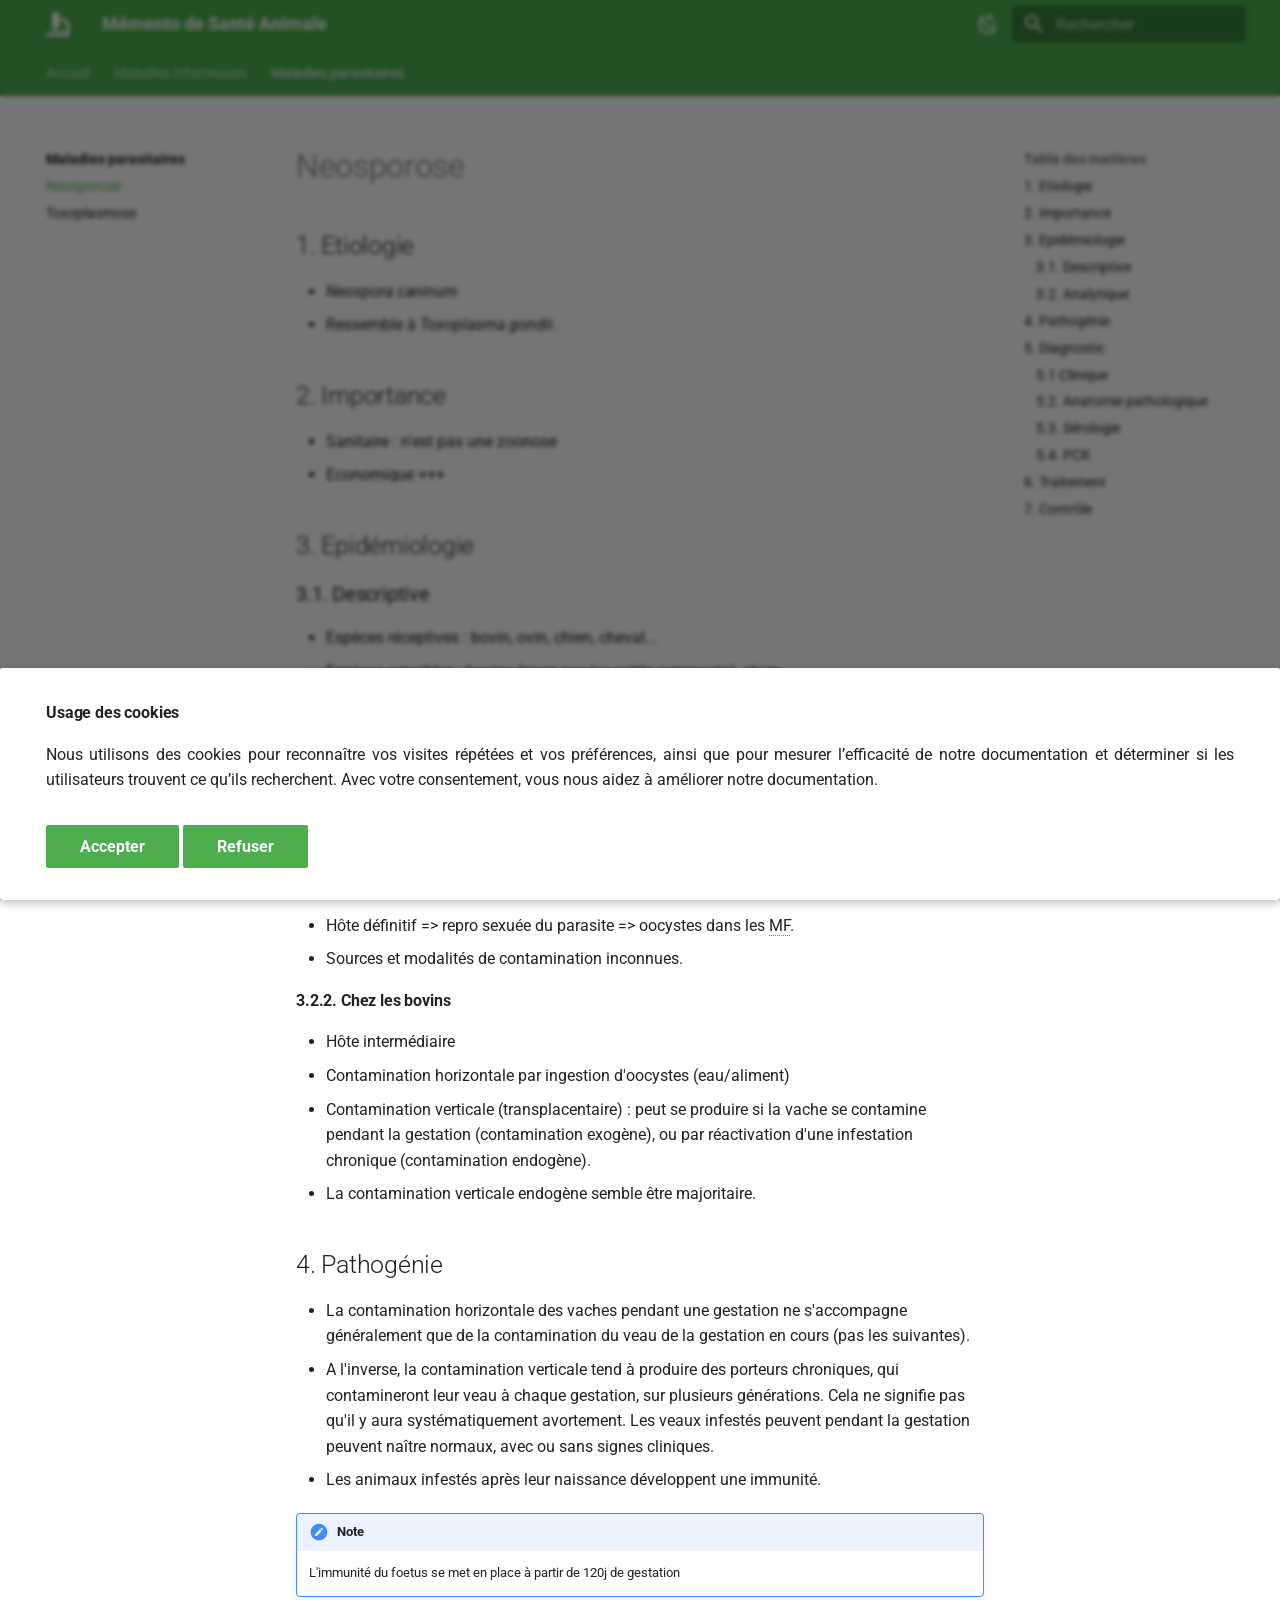
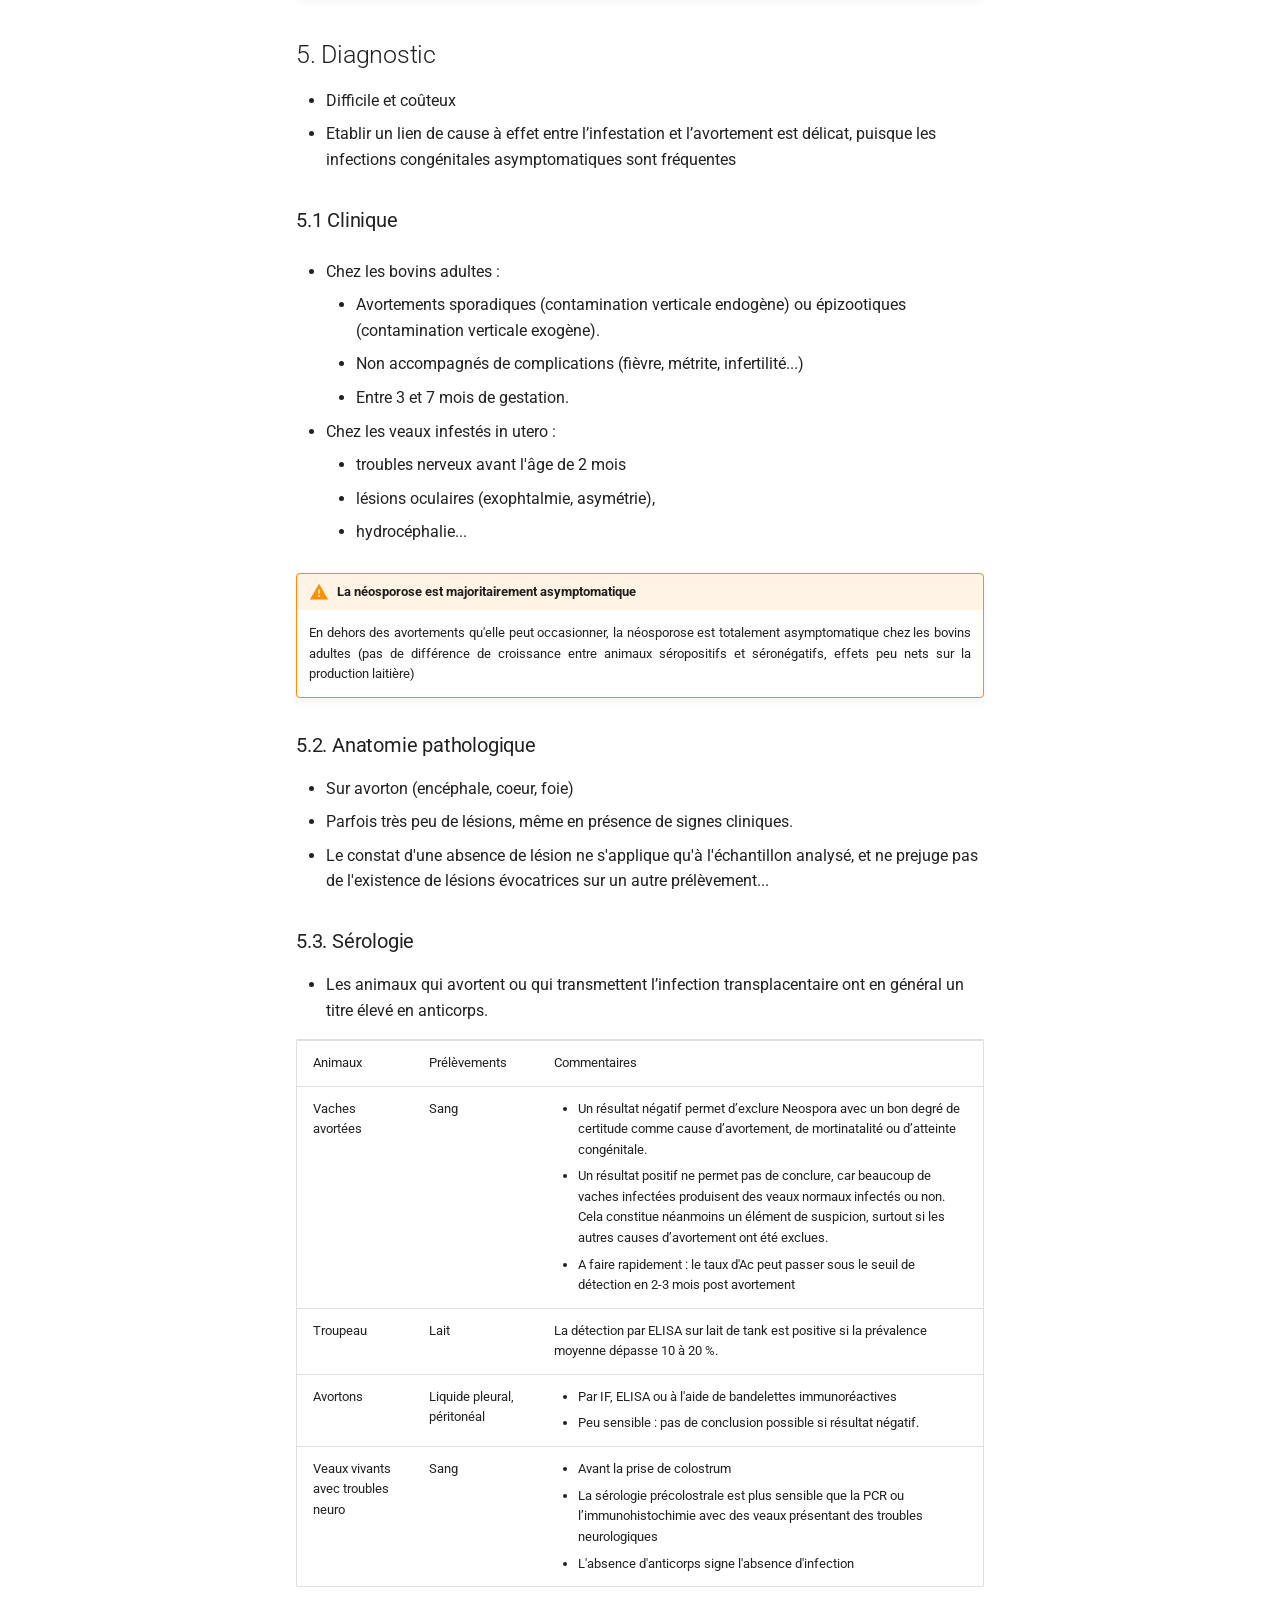
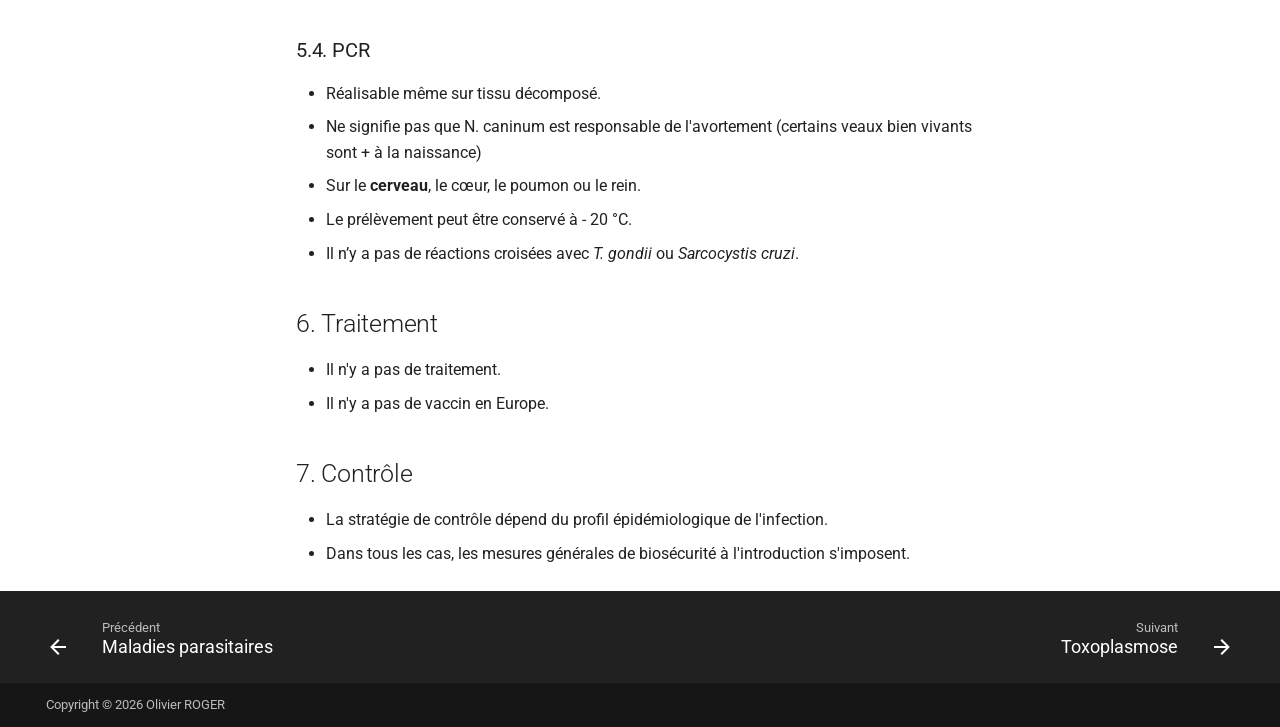
<file: maladies_parasitaires/neosporose.html>
<!doctype html>
<html lang="fr" class="no-js">
  <head>
    
      <meta charset="utf-8">
      <meta name="viewport" content="width=device-width,initial-scale=1">
      
        <meta name="description" content="Mémento destiné aux technicien(ne)s de laboratoire en Santé Animale">
      
      
        <meta name="author" content="Olivier ROGER">
      
      
        <link rel="canonical" href="https://olivier-roger-vet.github.io/sante-animale-tech/maladies_parasitaires/neosporose.html">
      
      
        <link rel="prev" href="index.html">
      
      
        <link rel="next" href="toxoplasmose.html">
      
      
      <link rel="icon" href="../assets/images/favicon.png">
      <meta name="generator" content="mkdocs-1.6.1, mkdocs-material-9.5.20">
    
    
      
        <title>Neosporose - Mémento de Santé Animale</title>
      
    
    
      <link rel="stylesheet" href="../assets/stylesheets/main.66ac8b77.min.css">
      
        
        <link rel="stylesheet" href="../assets/stylesheets/palette.06af60db.min.css">
      
      

  
  
  
  
  <style>:root{--md-annotation-icon:url('data:image/svg+xml;charset=utf-8,<svg xmlns="http://www.w3.org/2000/svg" viewBox="0 0 24 24"><path d="M12 20c-4.41 0-8-3.59-8-8s3.59-8 8-8 8 3.59 8 8-3.59 8-8 8m0-18A10 10 0 0 0 2 12a10 10 0 0 0 10 10 10 10 0 0 0 10-10A10 10 0 0 0 12 2m1 5h-2v4H7v2h4v4h2v-4h4v-2h-4V7Z"/></svg>');}</style>


    
    
      
    
    
      
        
        
        <link rel="preconnect" href="https://fonts.gstatic.com" crossorigin>
        <link rel="stylesheet" href="https://fonts.googleapis.com/css?family=Roboto:300,300i,400,400i,700,700i%7CRoboto+Mono:400,400i,700,700i&display=fallback">
        <style>:root{--md-text-font:"Roboto";--md-code-font:"Roboto Mono"}</style>
      
    
    
      <link rel="stylesheet" href="../stylesheets/extra.css">
    
    <script>__md_scope=new URL("..",location),__md_hash=e=>[...e].reduce((e,_)=>(e<<5)-e+_.charCodeAt(0),0),__md_get=(e,_=localStorage,t=__md_scope)=>JSON.parse(_.getItem(t.pathname+"."+e)),__md_set=(e,_,t=localStorage,a=__md_scope)=>{try{t.setItem(a.pathname+"."+e,JSON.stringify(_))}catch(e){}}</script>
    
      

    
    
    
  </head>
  
  
    
    
      
    
    
    
    
    <body dir="ltr" data-md-color-scheme="default" data-md-color-primary="green" data-md-color-accent="light-green">
  
    
    <input class="md-toggle" data-md-toggle="drawer" type="checkbox" id="__drawer" autocomplete="off">
    <input class="md-toggle" data-md-toggle="search" type="checkbox" id="__search" autocomplete="off">
    <label class="md-overlay" for="__drawer"></label>
    <div data-md-component="skip">
      
        
        <a href="#neosporose" class="md-skip">
          Aller au contenu
        </a>
      
    </div>
    <div data-md-component="announce">
      
    </div>
    
    
      

<header class="md-header" data-md-component="header">
  <nav class="md-header__inner md-grid" aria-label="En-tête">
    <a href="../index.html" title="Mémento de Santé Animale" class="md-header__button md-logo" aria-label="Mémento de Santé Animale" data-md-component="logo">
      
  
  <svg xmlns="http://www.w3.org/2000/svg" viewBox="0 0 512 512"><!--! Font Awesome Free 6.5.2 by @fontawesome - https://fontawesome.com License - https://fontawesome.com/license/free (Icons: CC BY 4.0, Fonts: SIL OFL 1.1, Code: MIT License) Copyright 2024 Fonticons, Inc.--><path d="M160 32c0-17.7 14.3-32 32-32h32c17.7 0 32 14.3 32 32 17.7 0 32 14.3 32 32v224c0 17.7-14.3 32-32 32 0 17.7-14.3 32-32 32h-32c-17.7 0-32-14.3-32-32-17.7 0-32-14.3-32-32V64c0-17.7 14.3-32 32-32zM32 448h288c70.7 0 128-57.3 128-128s-57.3-128-128-128v-64c106 0 192 86 192 192 0 49.2-18.5 94-48.9 128H480c17.7 0 32 14.3 32 32s-14.3 32-32 32H32c-17.7 0-32-14.3-32-32s14.3-32 32-32zm80-64h192c8.8 0 16 7.2 16 16s-7.2 16-16 16H112c-8.8 0-16-7.2-16-16s7.2-16 16-16z"/></svg>

    </a>
    <label class="md-header__button md-icon" for="__drawer">
      
      <svg xmlns="http://www.w3.org/2000/svg" viewBox="0 0 24 24"><path d="M3 6h18v2H3V6m0 5h18v2H3v-2m0 5h18v2H3v-2Z"/></svg>
    </label>
    <div class="md-header__title" data-md-component="header-title">
      <div class="md-header__ellipsis">
        <div class="md-header__topic">
          <span class="md-ellipsis">
            Mémento de Santé Animale
          </span>
        </div>
        <div class="md-header__topic" data-md-component="header-topic">
          <span class="md-ellipsis">
            
              Neosporose
            
          </span>
        </div>
      </div>
    </div>
    
      
        <form class="md-header__option" data-md-component="palette">
  
    
    
    
    <input class="md-option" data-md-color-media="(prefers-color-scheme: light)" data-md-color-scheme="default" data-md-color-primary="green" data-md-color-accent="light-green"  aria-label="Afficher le mode sombre"  type="radio" name="__palette" id="__palette_0">
    
      <label class="md-header__button md-icon" title="Afficher le mode sombre" for="__palette_1" hidden>
        <svg xmlns="http://www.w3.org/2000/svg" viewBox="0 0 24 24"><path d="m17.75 4.09-2.53 1.94.91 3.06-2.63-1.81-2.63 1.81.91-3.06-2.53-1.94L12.44 4l1.06-3 1.06 3 3.19.09m3.5 6.91-1.64 1.25.59 1.98-1.7-1.17-1.7 1.17.59-1.98L15.75 11l2.06-.05L18.5 9l.69 1.95 2.06.05m-2.28 4.95c.83-.08 1.72 1.1 1.19 1.85-.32.45-.66.87-1.08 1.27C15.17 23 8.84 23 4.94 19.07c-3.91-3.9-3.91-10.24 0-14.14.4-.4.82-.76 1.27-1.08.75-.53 1.93.36 1.85 1.19-.27 2.86.69 5.83 2.89 8.02a9.96 9.96 0 0 0 8.02 2.89m-1.64 2.02a12.08 12.08 0 0 1-7.8-3.47c-2.17-2.19-3.33-5-3.49-7.82-2.81 3.14-2.7 7.96.31 10.98 3.02 3.01 7.84 3.12 10.98.31Z"/></svg>
      </label>
    
  
    
    
    
    <input class="md-option" data-md-color-media="(prefers-color-scheme: dark)" data-md-color-scheme="slate" data-md-color-primary="blue" data-md-color-accent="light-blue"  aria-label="Afficher le mode clair"  type="radio" name="__palette" id="__palette_1">
    
      <label class="md-header__button md-icon" title="Afficher le mode clair" for="__palette_0" hidden>
        <svg xmlns="http://www.w3.org/2000/svg" viewBox="0 0 24 24"><path d="M12 7a5 5 0 0 1 5 5 5 5 0 0 1-5 5 5 5 0 0 1-5-5 5 5 0 0 1 5-5m0 2a3 3 0 0 0-3 3 3 3 0 0 0 3 3 3 3 0 0 0 3-3 3 3 0 0 0-3-3m0-7 2.39 3.42C13.65 5.15 12.84 5 12 5c-.84 0-1.65.15-2.39.42L12 2M3.34 7l4.16-.35A7.2 7.2 0 0 0 5.94 8.5c-.44.74-.69 1.5-.83 2.29L3.34 7m.02 10 1.76-3.77a7.131 7.131 0 0 0 2.38 4.14L3.36 17M20.65 7l-1.77 3.79a7.023 7.023 0 0 0-2.38-4.15l4.15.36m-.01 10-4.14.36c.59-.51 1.12-1.14 1.54-1.86.42-.73.69-1.5.83-2.29L20.64 17M12 22l-2.41-3.44c.74.27 1.55.44 2.41.44.82 0 1.63-.17 2.37-.44L12 22Z"/></svg>
      </label>
    
  
</form>
      
    
    
      <script>var media,input,key,value,palette=__md_get("__palette");if(palette&&palette.color){"(prefers-color-scheme)"===palette.color.media&&(media=matchMedia("(prefers-color-scheme: light)"),input=document.querySelector(media.matches?"[data-md-color-media='(prefers-color-scheme: light)']":"[data-md-color-media='(prefers-color-scheme: dark)']"),palette.color.media=input.getAttribute("data-md-color-media"),palette.color.scheme=input.getAttribute("data-md-color-scheme"),palette.color.primary=input.getAttribute("data-md-color-primary"),palette.color.accent=input.getAttribute("data-md-color-accent"));for([key,value]of Object.entries(palette.color))document.body.setAttribute("data-md-color-"+key,value)}</script>
    
    
    
      <label class="md-header__button md-icon" for="__search">
        
        <svg xmlns="http://www.w3.org/2000/svg" viewBox="0 0 24 24"><path d="M9.5 3A6.5 6.5 0 0 1 16 9.5c0 1.61-.59 3.09-1.56 4.23l.27.27h.79l5 5-1.5 1.5-5-5v-.79l-.27-.27A6.516 6.516 0 0 1 9.5 16 6.5 6.5 0 0 1 3 9.5 6.5 6.5 0 0 1 9.5 3m0 2C7 5 5 7 5 9.5S7 14 9.5 14 14 12 14 9.5 12 5 9.5 5Z"/></svg>
      </label>
      <div class="md-search" data-md-component="search" role="dialog">
  <label class="md-search__overlay" for="__search"></label>
  <div class="md-search__inner" role="search">
    <form class="md-search__form" name="search">
      <input type="text" class="md-search__input" name="query" aria-label="Rechercher" placeholder="Rechercher" autocapitalize="off" autocorrect="off" autocomplete="off" spellcheck="false" data-md-component="search-query" required>
      <label class="md-search__icon md-icon" for="__search">
        
        <svg xmlns="http://www.w3.org/2000/svg" viewBox="0 0 24 24"><path d="M9.5 3A6.5 6.5 0 0 1 16 9.5c0 1.61-.59 3.09-1.56 4.23l.27.27h.79l5 5-1.5 1.5-5-5v-.79l-.27-.27A6.516 6.516 0 0 1 9.5 16 6.5 6.5 0 0 1 3 9.5 6.5 6.5 0 0 1 9.5 3m0 2C7 5 5 7 5 9.5S7 14 9.5 14 14 12 14 9.5 12 5 9.5 5Z"/></svg>
        
        <svg xmlns="http://www.w3.org/2000/svg" viewBox="0 0 24 24"><path d="M20 11v2H8l5.5 5.5-1.42 1.42L4.16 12l7.92-7.92L13.5 5.5 8 11h12Z"/></svg>
      </label>
      <nav class="md-search__options" aria-label="Recherche">
        
          <a href="javascript:void(0)" class="md-search__icon md-icon" title="Partager" aria-label="Partager" data-clipboard data-clipboard-text="" data-md-component="search-share" tabindex="-1">
            
            <svg xmlns="http://www.w3.org/2000/svg" viewBox="0 0 24 24"><path d="M18 16.08c-.76 0-1.44.3-1.96.77L8.91 12.7c.05-.23.09-.46.09-.7 0-.24-.04-.47-.09-.7l7.05-4.11c.54.5 1.25.81 2.04.81a3 3 0 0 0 3-3 3 3 0 0 0-3-3 3 3 0 0 0-3 3c0 .24.04.47.09.7L8.04 9.81C7.5 9.31 6.79 9 6 9a3 3 0 0 0-3 3 3 3 0 0 0 3 3c.79 0 1.5-.31 2.04-.81l7.12 4.15c-.05.21-.08.43-.08.66 0 1.61 1.31 2.91 2.92 2.91 1.61 0 2.92-1.3 2.92-2.91A2.92 2.92 0 0 0 18 16.08Z"/></svg>
          </a>
        
        <button type="reset" class="md-search__icon md-icon" title="Effacer" aria-label="Effacer" tabindex="-1">
          
          <svg xmlns="http://www.w3.org/2000/svg" viewBox="0 0 24 24"><path d="M19 6.41 17.59 5 12 10.59 6.41 5 5 6.41 10.59 12 5 17.59 6.41 19 12 13.41 17.59 19 19 17.59 13.41 12 19 6.41Z"/></svg>
        </button>
      </nav>
      
        <div class="md-search__suggest" data-md-component="search-suggest"></div>
      
    </form>
    <div class="md-search__output">
      <div class="md-search__scrollwrap" data-md-scrollfix>
        <div class="md-search-result" data-md-component="search-result">
          <div class="md-search-result__meta">
            Initialisation de la recherche
          </div>
          <ol class="md-search-result__list" role="presentation"></ol>
        </div>
      </div>
    </div>
  </div>
</div>
    
    
  </nav>
  
</header>
    
    <div class="md-container" data-md-component="container">
      
      
        
          
            
<nav class="md-tabs" aria-label="Onglets" data-md-component="tabs">
  <div class="md-grid">
    <ul class="md-tabs__list">
      
        
  
  
  
    <li class="md-tabs__item">
      <a href="../index.html" class="md-tabs__link">
        
  
    
  
  Accueil

      </a>
    </li>
  

      
        
  
  
  
    
    
      <li class="md-tabs__item">
        <a href="../maladies_infectieuses/index.html" class="md-tabs__link">
          
  
    
  
  Maladies infectieuses

        </a>
      </li>
    
  

      
        
  
  
    
  
  
    
    
      <li class="md-tabs__item md-tabs__item--active">
        <a href="index.html" class="md-tabs__link">
          
  
    
  
  Maladies parasitaires

        </a>
      </li>
    
  

      
    </ul>
  </div>
</nav>
          
        
      
      <main class="md-main" data-md-component="main">
        <div class="md-main__inner md-grid">
          
            
              
              <div class="md-sidebar md-sidebar--primary" data-md-component="sidebar" data-md-type="navigation" >
                <div class="md-sidebar__scrollwrap">
                  <div class="md-sidebar__inner">
                    


  


<nav class="md-nav md-nav--primary md-nav--lifted" aria-label="Navigation" data-md-level="0">
  <label class="md-nav__title" for="__drawer">
    <a href="../index.html" title="Mémento de Santé Animale" class="md-nav__button md-logo" aria-label="Mémento de Santé Animale" data-md-component="logo">
      
  
  <svg xmlns="http://www.w3.org/2000/svg" viewBox="0 0 512 512"><!--! Font Awesome Free 6.5.2 by @fontawesome - https://fontawesome.com License - https://fontawesome.com/license/free (Icons: CC BY 4.0, Fonts: SIL OFL 1.1, Code: MIT License) Copyright 2024 Fonticons, Inc.--><path d="M160 32c0-17.7 14.3-32 32-32h32c17.7 0 32 14.3 32 32 17.7 0 32 14.3 32 32v224c0 17.7-14.3 32-32 32 0 17.7-14.3 32-32 32h-32c-17.7 0-32-14.3-32-32-17.7 0-32-14.3-32-32V64c0-17.7 14.3-32 32-32zM32 448h288c70.7 0 128-57.3 128-128s-57.3-128-128-128v-64c106 0 192 86 192 192 0 49.2-18.5 94-48.9 128H480c17.7 0 32 14.3 32 32s-14.3 32-32 32H32c-17.7 0-32-14.3-32-32s14.3-32 32-32zm80-64h192c8.8 0 16 7.2 16 16s-7.2 16-16 16H112c-8.8 0-16-7.2-16-16s7.2-16 16-16z"/></svg>

    </a>
    Mémento de Santé Animale
  </label>
  
  <ul class="md-nav__list" data-md-scrollfix>
    
      
      
  
  
  
  
    <li class="md-nav__item">
      <a href="../index.html" class="md-nav__link">
        
  
  <span class="md-ellipsis">
    Accueil
  </span>
  

      </a>
    </li>
  

    
      
      
  
  
  
  
    
    
      
        
          
        
      
        
      
        
      
        
      
        
      
        
      
        
      
    
    
      
      
    
    
    <li class="md-nav__item md-nav__item--nested">
      
        
        
        <input class="md-nav__toggle md-toggle " type="checkbox" id="__nav_2" >
        
          
          
          <div class="md-nav__link md-nav__container">
            <a href="../maladies_infectieuses/index.html" class="md-nav__link ">
              
  
  <span class="md-ellipsis">
    Maladies infectieuses
  </span>
  

            </a>
            
              
              <label class="md-nav__link " for="__nav_2" id="__nav_2_label" tabindex="0">
                <span class="md-nav__icon md-icon"></span>
              </label>
            
          </div>
        
        <nav class="md-nav" data-md-level="1" aria-labelledby="__nav_2_label" aria-expanded="false">
          <label class="md-nav__title" for="__nav_2">
            <span class="md-nav__icon md-icon"></span>
            Maladies infectieuses
          </label>
          <ul class="md-nav__list" data-md-scrollfix>
            
              
            
              
                
  
  
  
  
    <li class="md-nav__item">
      <a href="../maladies_infectieuses/bvd.html" class="md-nav__link">
        
  
  <span class="md-ellipsis">
    BVD
  </span>
  

      </a>
    </li>
  

              
            
              
                
  
  
  
  
    <li class="md-nav__item">
      <a href="../maladies_infectieuses/fievre_q.html" class="md-nav__link">
        
  
  <span class="md-ellipsis">
    Fièvre Q
  </span>
  

      </a>
    </li>
  

              
            
              
                
  
  
  
  
    <li class="md-nav__item">
      <a href="../maladies_infectieuses/influenza.html" class="md-nav__link">
        
  
  <span class="md-ellipsis">
    Influenza
  </span>
  

      </a>
    </li>
  

              
            
              
                
  
  
  
  
    <li class="md-nav__item">
      <a href="../maladies_infectieuses/paratuberculose.html" class="md-nav__link">
        
  
  <span class="md-ellipsis">
    Paratuberculose
  </span>
  

      </a>
    </li>
  

              
            
              
                
  
  
  
  
    <li class="md-nav__item">
      <a href="../maladies_infectieuses/ppa.html" class="md-nav__link">
        
  
  <span class="md-ellipsis">
    Peste porcine africaine
  </span>
  

      </a>
    </li>
  

              
            
              
                
  
  
  
  
    <li class="md-nav__item">
      <a href="../maladies_infectieuses/shamonda.html" class="md-nav__link">
        
  
  <span class="md-ellipsis">
    Shamonda
  </span>
  

      </a>
    </li>
  

              
            
          </ul>
        </nav>
      
    </li>
  

    
      
      
  
  
    
  
  
  
    
    
      
        
          
        
      
        
      
        
      
    
    
      
        
        
      
      
    
    
    <li class="md-nav__item md-nav__item--active md-nav__item--section md-nav__item--nested">
      
        
        
        <input class="md-nav__toggle md-toggle " type="checkbox" id="__nav_3" checked>
        
          
          
          <div class="md-nav__link md-nav__container">
            <a href="index.html" class="md-nav__link ">
              
  
  <span class="md-ellipsis">
    Maladies parasitaires
  </span>
  

            </a>
            
              
              <label class="md-nav__link " for="__nav_3" id="__nav_3_label" tabindex="">
                <span class="md-nav__icon md-icon"></span>
              </label>
            
          </div>
        
        <nav class="md-nav" data-md-level="1" aria-labelledby="__nav_3_label" aria-expanded="true">
          <label class="md-nav__title" for="__nav_3">
            <span class="md-nav__icon md-icon"></span>
            Maladies parasitaires
          </label>
          <ul class="md-nav__list" data-md-scrollfix>
            
              
            
              
                
  
  
    
  
  
  
    <li class="md-nav__item md-nav__item--active">
      
      <input class="md-nav__toggle md-toggle" type="checkbox" id="__toc">
      
      
        
      
      
        <label class="md-nav__link md-nav__link--active" for="__toc">
          
  
  <span class="md-ellipsis">
    Neosporose
  </span>
  

          <span class="md-nav__icon md-icon"></span>
        </label>
      
      <a href="neosporose.html" class="md-nav__link md-nav__link--active">
        
  
  <span class="md-ellipsis">
    Neosporose
  </span>
  

      </a>
      
        

<nav class="md-nav md-nav--secondary" aria-label="Table des matières">
  
  
  
    
  
  
    <label class="md-nav__title" for="__toc">
      <span class="md-nav__icon md-icon"></span>
      Table des matières
    </label>
    <ul class="md-nav__list" data-md-component="toc" data-md-scrollfix>
      
        <li class="md-nav__item">
  <a href="#1-etiologie" class="md-nav__link">
    <span class="md-ellipsis">
      1. Etiologie
    </span>
  </a>
  
</li>
      
        <li class="md-nav__item">
  <a href="#2-importance" class="md-nav__link">
    <span class="md-ellipsis">
      2. Importance
    </span>
  </a>
  
</li>
      
        <li class="md-nav__item">
  <a href="#3-epidemiologie" class="md-nav__link">
    <span class="md-ellipsis">
      3. Epidémiologie
    </span>
  </a>
  
    <nav class="md-nav" aria-label="3. Epidémiologie">
      <ul class="md-nav__list">
        
          <li class="md-nav__item">
  <a href="#31-descriptive" class="md-nav__link">
    <span class="md-ellipsis">
      3.1. Descriptive
    </span>
  </a>
  
</li>
        
          <li class="md-nav__item">
  <a href="#32-analytique" class="md-nav__link">
    <span class="md-ellipsis">
      3.2. Analytique
    </span>
  </a>
  
</li>
        
      </ul>
    </nav>
  
</li>
      
        <li class="md-nav__item">
  <a href="#4-pathogenie" class="md-nav__link">
    <span class="md-ellipsis">
      4. Pathogénie
    </span>
  </a>
  
</li>
      
        <li class="md-nav__item">
  <a href="#5-diagnostic" class="md-nav__link">
    <span class="md-ellipsis">
      5. Diagnostic
    </span>
  </a>
  
    <nav class="md-nav" aria-label="5. Diagnostic">
      <ul class="md-nav__list">
        
          <li class="md-nav__item">
  <a href="#51-clinique" class="md-nav__link">
    <span class="md-ellipsis">
      5.1 Clinique
    </span>
  </a>
  
</li>
        
          <li class="md-nav__item">
  <a href="#52-anatomie-pathologique" class="md-nav__link">
    <span class="md-ellipsis">
      5.2. Anatomie pathologique
    </span>
  </a>
  
</li>
        
          <li class="md-nav__item">
  <a href="#53-serologie" class="md-nav__link">
    <span class="md-ellipsis">
      5.3. Sérologie
    </span>
  </a>
  
</li>
        
          <li class="md-nav__item">
  <a href="#54-pcr" class="md-nav__link">
    <span class="md-ellipsis">
      5.4. PCR
    </span>
  </a>
  
</li>
        
      </ul>
    </nav>
  
</li>
      
        <li class="md-nav__item">
  <a href="#6-traitement" class="md-nav__link">
    <span class="md-ellipsis">
      6. Traitement
    </span>
  </a>
  
</li>
      
        <li class="md-nav__item">
  <a href="#7-controle" class="md-nav__link">
    <span class="md-ellipsis">
      7. Contrôle
    </span>
  </a>
  
</li>
      
    </ul>
  
</nav>
      
    </li>
  

              
            
              
                
  
  
  
  
    <li class="md-nav__item">
      <a href="toxoplasmose.html" class="md-nav__link">
        
  
  <span class="md-ellipsis">
    Toxoplasmose
  </span>
  

      </a>
    </li>
  

              
            
          </ul>
        </nav>
      
    </li>
  

    
  </ul>
</nav>
                  </div>
                </div>
              </div>
            
            
              
              <div class="md-sidebar md-sidebar--secondary" data-md-component="sidebar" data-md-type="toc" >
                <div class="md-sidebar__scrollwrap">
                  <div class="md-sidebar__inner">
                    

<nav class="md-nav md-nav--secondary" aria-label="Table des matières">
  
  
  
    
  
  
    <label class="md-nav__title" for="__toc">
      <span class="md-nav__icon md-icon"></span>
      Table des matières
    </label>
    <ul class="md-nav__list" data-md-component="toc" data-md-scrollfix>
      
        <li class="md-nav__item">
  <a href="#1-etiologie" class="md-nav__link">
    <span class="md-ellipsis">
      1. Etiologie
    </span>
  </a>
  
</li>
      
        <li class="md-nav__item">
  <a href="#2-importance" class="md-nav__link">
    <span class="md-ellipsis">
      2. Importance
    </span>
  </a>
  
</li>
      
        <li class="md-nav__item">
  <a href="#3-epidemiologie" class="md-nav__link">
    <span class="md-ellipsis">
      3. Epidémiologie
    </span>
  </a>
  
    <nav class="md-nav" aria-label="3. Epidémiologie">
      <ul class="md-nav__list">
        
          <li class="md-nav__item">
  <a href="#31-descriptive" class="md-nav__link">
    <span class="md-ellipsis">
      3.1. Descriptive
    </span>
  </a>
  
</li>
        
          <li class="md-nav__item">
  <a href="#32-analytique" class="md-nav__link">
    <span class="md-ellipsis">
      3.2. Analytique
    </span>
  </a>
  
</li>
        
      </ul>
    </nav>
  
</li>
      
        <li class="md-nav__item">
  <a href="#4-pathogenie" class="md-nav__link">
    <span class="md-ellipsis">
      4. Pathogénie
    </span>
  </a>
  
</li>
      
        <li class="md-nav__item">
  <a href="#5-diagnostic" class="md-nav__link">
    <span class="md-ellipsis">
      5. Diagnostic
    </span>
  </a>
  
    <nav class="md-nav" aria-label="5. Diagnostic">
      <ul class="md-nav__list">
        
          <li class="md-nav__item">
  <a href="#51-clinique" class="md-nav__link">
    <span class="md-ellipsis">
      5.1 Clinique
    </span>
  </a>
  
</li>
        
          <li class="md-nav__item">
  <a href="#52-anatomie-pathologique" class="md-nav__link">
    <span class="md-ellipsis">
      5.2. Anatomie pathologique
    </span>
  </a>
  
</li>
        
          <li class="md-nav__item">
  <a href="#53-serologie" class="md-nav__link">
    <span class="md-ellipsis">
      5.3. Sérologie
    </span>
  </a>
  
</li>
        
          <li class="md-nav__item">
  <a href="#54-pcr" class="md-nav__link">
    <span class="md-ellipsis">
      5.4. PCR
    </span>
  </a>
  
</li>
        
      </ul>
    </nav>
  
</li>
      
        <li class="md-nav__item">
  <a href="#6-traitement" class="md-nav__link">
    <span class="md-ellipsis">
      6. Traitement
    </span>
  </a>
  
</li>
      
        <li class="md-nav__item">
  <a href="#7-controle" class="md-nav__link">
    <span class="md-ellipsis">
      7. Contrôle
    </span>
  </a>
  
</li>
      
    </ul>
  
</nav>
                  </div>
                </div>
              </div>
            
          
          
            <div class="md-content" data-md-component="content">
              <article class="md-content__inner md-typeset">
                
                  


<h1 id="neosporose">Neosporose</h1>
<h2 id="1-etiologie">1. Etiologie</h2>
<ul>
<li><em>Neospora caninum</em></li>
<li>Ressemble à <em>Toxoplasma gondii</em>.</li>
</ul>
<h2 id="2-importance">2. Importance</h2>
<ul>
<li>Sanitaire : n'est pas une zoonose</li>
<li>Economique +++</li>
</ul>
<h2 id="3-epidemiologie">3. Epidémiologie</h2>
<h3 id="31-descriptive">3.1. Descriptive</h3>
<ul>
<li>Espèces réceptives : bovin, ovin, chien, cheval...</li>
<li>Espèces sensibles : bovins (mais pas les petits ruminants), chien</li>
<li>En France, seroprévalence individuelle : <ul>
<li>10-26% en élevage laitier</li>
<li>4% en élevage allaitant</li>
</ul>
</li>
</ul>
<h3 id="32-analytique">3.2. Analytique</h3>
<h4>3.2.1. Chez le chien</h4>

<ul>
<li>Hôte définitif =&gt; repro sexuée du parasite =&gt; oocystes dans les <abbr title="Matières Fécales">MF</abbr>.</li>
<li>Sources et modalités de contamination inconnues.</li>
</ul>
<h4>3.2.2. Chez les bovins</h4>

<ul>
<li>Hôte intermédiaire </li>
<li>Contamination horizontale par ingestion d'oocystes (eau/aliment)</li>
<li>Contamination verticale (transplacentaire) : peut se produire si la vache se contamine pendant la gestation (contamination exogène), ou par réactivation d'une infestation chronique (contamination endogène).</li>
<li>La contamination verticale endogène semble être majoritaire.</li>
</ul>
<h2 id="4-pathogenie">4. Pathogénie</h2>
<ul>
<li>La contamination horizontale des vaches pendant une gestation ne s'accompagne généralement que de la contamination du veau de la gestation en cours (pas les suivantes).</li>
<li>A l'inverse, la contamination verticale tend à produire des porteurs chroniques, qui contamineront leur veau à chaque gestation, sur plusieurs générations. Cela ne signifie pas qu'il y aura systématiquement avortement. Les veaux infestés peuvent pendant la gestation peuvent naître normaux, avec ou sans signes cliniques.</li>
<li>Les animaux infestés après leur naissance développent une immunité.</li>
</ul>
<div class="admonition note">
<p class="admonition-title">Note</p>
<p>L'immunité du foetus se met en place à partir de 120j de gestation</p>
</div>
<h2 id="5-diagnostic">5. Diagnostic</h2>
<ul>
<li>Difficile et coûteux</li>
<li>Etablir un lien de cause à effet entre l’infestation et l’avortement est délicat, puisque les infections congénitales asymptomatiques sont fréquentes</li>
</ul>
<h3 id="51-clinique">5.1 Clinique</h3>
<ul>
<li>
<p>Chez les bovins adultes : </p>
<ul>
<li>Avortements sporadiques (contamination verticale endogène) ou épizootiques (contamination verticale exogène).</li>
<li>Non accompagnés de complications (fièvre, métrite, infertilité...)</li>
<li>Entre 3 et 7 mois de gestation.</li>
</ul>
</li>
<li>
<p>Chez les veaux infestés in utero : </p>
<ul>
<li>troubles nerveux avant l'âge de 2 mois</li>
<li>lésions oculaires (exophtalmie, asymétrie), </li>
<li>hydrocéphalie...</li>
</ul>
</li>
</ul>
<div class="admonition warning">
<p class="admonition-title">La néosporose est majoritairement asymptomatique</p>
<p>En dehors des avortements qu'elle peut occasionner, la néosporose est totalement asymptomatique chez les bovins adultes (pas de différence de croissance entre animaux séropositifs et séronégatifs, effets peu nets sur la production laitière)</p>
</div>
<h3 id="52-anatomie-pathologique">5.2. Anatomie pathologique</h3>
<ul>
<li>Sur avorton (encéphale, coeur, foie)</li>
<li>Parfois très peu de lésions, même en présence de signes cliniques.</li>
<li>Le constat d'une absence de lésion ne s'applique qu'à l'échantillon analysé, et ne prejuge pas de l'existence de lésions évocatrices sur un autre prélèvement...</li>
</ul>
<h3 id="53-serologie">5.3. Sérologie</h3>
<ul>
<li>Les animaux qui avortent ou qui transmettent l’infection transplacentaire ont en général un titre élevé en anticorps.</li>
</ul>
<table>
    <thead>
        <tr>
            <td>Animaux</td>
            <td>Prélèvements</td>
            <td>Commentaires</td>
        </tr>
    </thead>
    <tbody>
        <tr>
            <td>Vaches avortées</td>
            <td>Sang</td>
            <td>
                <ul>
                    <li>Un résultat négatif permet d’exclure Neospora avec un bon degré de certitude comme cause d’avortement, de mortinatalité ou d’atteinte congénitale.</li>
                    <li>Un résultat positif ne permet pas de conclure, car beaucoup de vaches infectées produisent des veaux normaux infectés ou non. Cela constitue néanmoins un élément de suspicion, surtout si les autres causes d’avortement ont été exclues.</li>
                    <li>A faire rapidement : le taux d'Ac peut passer sous le seuil de détection en 2-3 mois post avortement</li>
                </ul>
            </td>
        </tr>
        <tr>
            <td>Troupeau</td>
            <td>Lait</td>
            <td>La détection par ELISA sur lait de tank est positive si la prévalence moyenne dépasse 10 à 20 %.</td>
        </tr>
        <tr>
            <td>Avortons</td>
            <td>Liquide pleural, péritonéal</td>
            <td>
                <ul>
                    <li>Par IF, ELISA ou à l'aide de bandelettes immunoréactives</li>
                    <li>Peu sensible : pas de conclusion possible si résultat négatif.</li>
                </ul>
            </td>
        </tr>
        <tr>
            <td>Veaux vivants avec troubles neuro</td>
            <td>Sang</td>
            <td>
                <ul>
                    <li>Avant la prise de colostrum</li>
                    <li>La sérologie précolostrale est plus sensible que la PCR ou l’immunohistochimie avec des veaux présentant des troubles neurologiques</li>
                    <li>L'absence d'anticorps signe l'absence d'infection</li>
                </ul>
            </td>
        </tr>
    </tbody>

</table>

<h3 id="54-pcr">5.4. PCR</h3>
<ul>
<li>Réalisable même sur tissu décomposé.</li>
<li>Ne signifie pas que N. caninum est responsable de l'avortement (certains veaux bien vivants sont + à la naissance)</li>
<li>Sur le <strong>cerveau</strong>, le cœur, le poumon ou le rein. </li>
<li>Le prélèvement peut être conservé à - 20 °C. </li>
<li>Il n’y a pas de réactions croisées avec <em>T. gondii</em> ou <em>Sarcocystis cruzi</em>.</li>
</ul>
<h2 id="6-traitement">6. Traitement</h2>
<ul>
<li>Il n'y a pas de traitement.</li>
<li>Il n'y a pas de vaccin en Europe.</li>
</ul>
<h2 id="7-controle">7. Contrôle</h2>
<ul>
<li>La stratégie de contrôle dépend du profil épidémiologique de l'infection.</li>
<li>Dans tous les cas, les mesures générales de biosécurité à l'introduction s'imposent.</li>
</ul>












                
              </article>
            </div>
          
          
<script>var target=document.getElementById(location.hash.slice(1));target&&target.name&&(target.checked=target.name.startsWith("__tabbed_"))</script>
        </div>
        
          <button type="button" class="md-top md-icon" data-md-component="top" hidden>
  
  <svg xmlns="http://www.w3.org/2000/svg" viewBox="0 0 24 24"><path d="M13 20h-2V8l-5.5 5.5-1.42-1.42L12 4.16l7.92 7.92-1.42 1.42L13 8v12Z"/></svg>
  Retour en haut de la page
</button>
        
      </main>
      
        <footer class="md-footer">
  
    
      
      <nav class="md-footer__inner md-grid" aria-label="Pied de page" >
        
          
          <a href="index.html" class="md-footer__link md-footer__link--prev" aria-label="Précédent: Maladies parasitaires">
            <div class="md-footer__button md-icon">
              
              <svg xmlns="http://www.w3.org/2000/svg" viewBox="0 0 24 24"><path d="M20 11v2H8l5.5 5.5-1.42 1.42L4.16 12l7.92-7.92L13.5 5.5 8 11h12Z"/></svg>
            </div>
            <div class="md-footer__title">
              <span class="md-footer__direction">
                Précédent
              </span>
              <div class="md-ellipsis">
                Maladies parasitaires
              </div>
            </div>
          </a>
        
        
          
          <a href="toxoplasmose.html" class="md-footer__link md-footer__link--next" aria-label="Suivant: Toxoplasmose">
            <div class="md-footer__title">
              <span class="md-footer__direction">
                Suivant
              </span>
              <div class="md-ellipsis">
                Toxoplasmose
              </div>
            </div>
            <div class="md-footer__button md-icon">
              
              <svg xmlns="http://www.w3.org/2000/svg" viewBox="0 0 24 24"><path d="M4 11v2h12l-5.5 5.5 1.42 1.42L19.84 12l-7.92-7.92L10.5 5.5 16 11H4Z"/></svg>
            </div>
          </a>
        
      </nav>
    
  
  <div class="md-footer-meta md-typeset">
    <div class="md-footer-meta__inner md-grid">
      <div class="md-copyright">
  
    <div class="md-copyright__highlight">
      Copyright &copy; 2026 Olivier ROGER
    </div>
  
  
</div>
      
    </div>
  </div>
</footer>
      
    </div>
    <div class="md-dialog" data-md-component="dialog">
      <div class="md-dialog__inner md-typeset"></div>
    </div>
    
    
      <div class="md-consent" data-md-component="consent" id="__consent" hidden>
        <div class="md-consent__overlay"></div>
        <aside class="md-consent__inner">
          <form class="md-consent__form md-grid md-typeset" name="consent">
            





  

<h4>Usage des cookies</h4>
<p>Nous utilisons des cookies pour reconnaître vos visites répétées et vos préférences, ainsi que pour mesurer l’efficacité de notre documentation et déterminer si les utilisateurs trouvent ce qu’ils recherchent. Avec votre consentement, vous nous aidez à améliorer notre documentation.</p>
<input class="md-toggle" type="checkbox" id="__settings" checked>
<div class="md-consent__settings">
  <ul class="task-list">
    
  </ul>
</div>
<div class="md-consent__controls">
  
    
      <button class="md-button md-button--primary">Accepter</button>
    
    
    
  
    
    
      <button type="reset" class="md-button md-button--primary">Refuser</button>
    
    
  
</div>
          </form>
        </aside>
      </div>
      <script>var consent=__md_get("__consent");if(consent)for(var input of document.forms.consent.elements)input.name&&(input.checked=consent[input.name]||!1);else"file:"!==location.protocol&&setTimeout(function(){document.querySelector("[data-md-component=consent]").hidden=!1},250);var action,form=document.forms.consent;for(action of["submit","reset"])form.addEventListener(action,function(e){if(e.preventDefault(),"reset"===e.type)for(var n of document.forms.consent.elements)n.name&&(n.checked=!1);__md_set("__consent",Object.fromEntries(Array.from(new FormData(form).keys()).map(function(e){return[e,!0]}))),location.hash="",location.reload()})</script>
    
    <script id="__config" type="application/json">{"base": "..", "features": ["announce.dismiss", "content.action.edit", "content.action.view", "content.code.annotate", "content.code.copy", "content.tooltips", "navigation.path", "navigation.footer", "navigation.indexes", "navigation.tabs", "navigation.top", "navigation.tracking", "search.highlight", "search.share", "search.suggest", "toc.follow"], "search": "../assets/javascripts/workers/search.b8dbb3d2.min.js", "tags": {"Takeaway": "takeaway"}, "translations": {"clipboard.copied": "Copi\u00e9 dans le presse-papier", "clipboard.copy": "Copier dans le presse-papier", "search.result.more.one": "1 de plus sur cette page", "search.result.more.other": "# de plus sur cette page", "search.result.none": "Aucun document trouv\u00e9", "search.result.one": "1 document trouv\u00e9", "search.result.other": "# documents trouv\u00e9s", "search.result.placeholder": "Taper pour d\u00e9marrer la recherche", "search.result.term.missing": "Non trouv\u00e9", "select.version": "S\u00e9lectionner la version"}}</script>
    
    
      <script src="../assets/javascripts/bundle.dd8806f2.min.js"></script>
      
    
  </body>
</html>
</file>
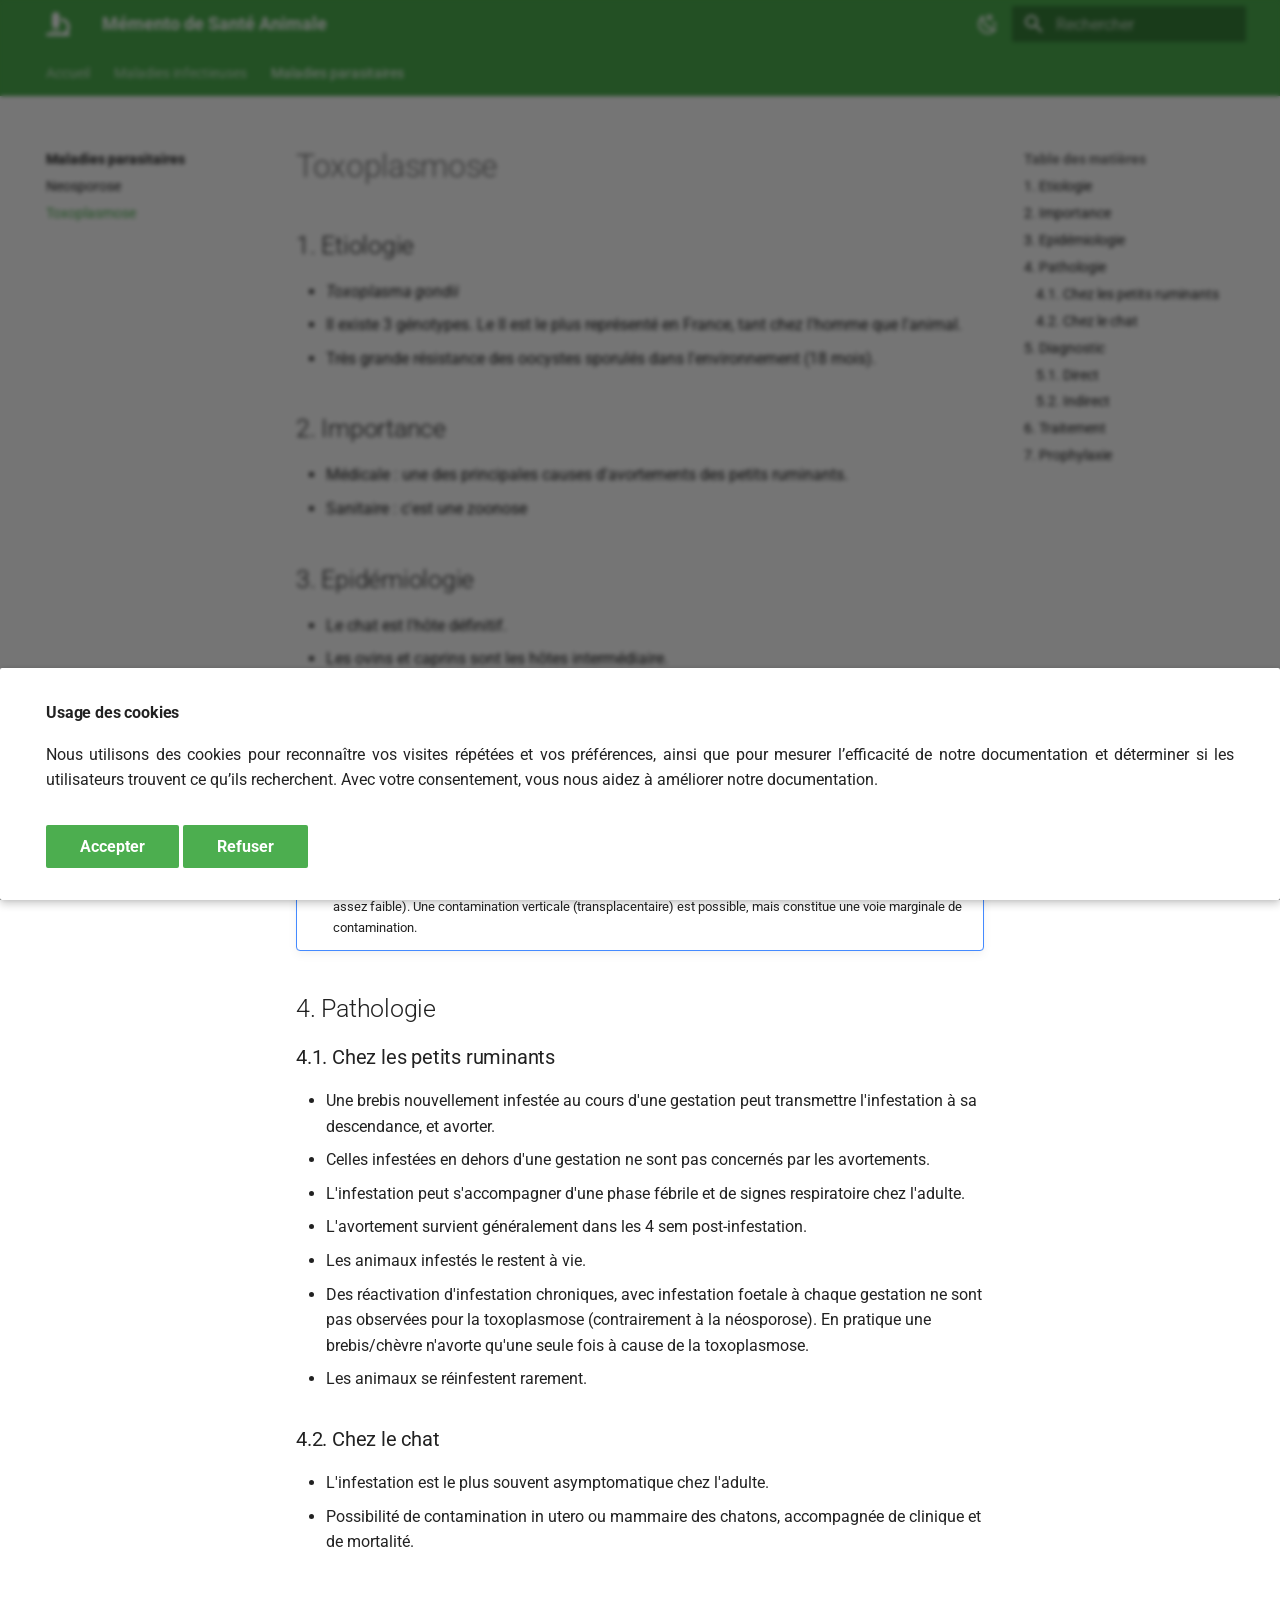
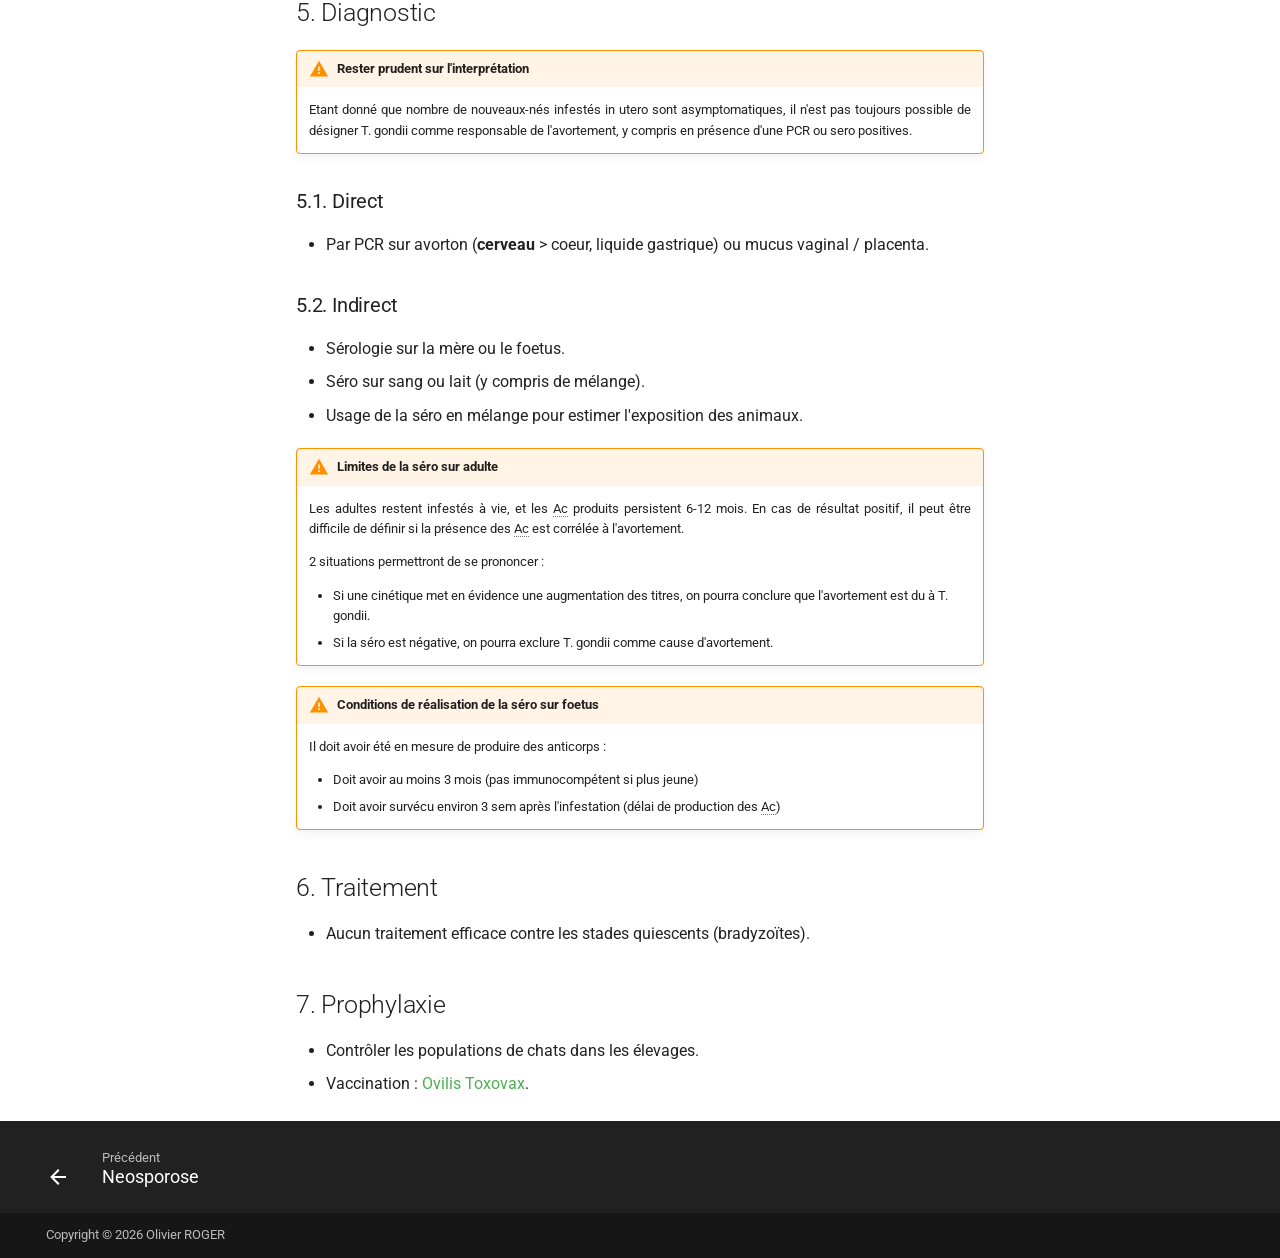
<file: maladies_parasitaires/toxoplasmose.html>
<!doctype html>
<html lang="fr" class="no-js">
  <head>
    
      <meta charset="utf-8">
      <meta name="viewport" content="width=device-width,initial-scale=1">
      
        <meta name="description" content="Mémento destiné aux technicien(ne)s de laboratoire en Santé Animale">
      
      
        <meta name="author" content="Olivier ROGER">
      
      
        <link rel="canonical" href="https://olivier-roger-vet.github.io/sante-animale-tech/maladies_parasitaires/toxoplasmose.html">
      
      
        <link rel="prev" href="neosporose.html">
      
      
      
      <link rel="icon" href="../assets/images/favicon.png">
      <meta name="generator" content="mkdocs-1.6.1, mkdocs-material-9.5.20">
    
    
      
        <title>Toxoplasmose - Mémento de Santé Animale</title>
      
    
    
      <link rel="stylesheet" href="../assets/stylesheets/main.66ac8b77.min.css">
      
        
        <link rel="stylesheet" href="../assets/stylesheets/palette.06af60db.min.css">
      
      

  
  
  
  
  <style>:root{--md-annotation-icon:url('data:image/svg+xml;charset=utf-8,<svg xmlns="http://www.w3.org/2000/svg" viewBox="0 0 24 24"><path d="M12 20c-4.41 0-8-3.59-8-8s3.59-8 8-8 8 3.59 8 8-3.59 8-8 8m0-18A10 10 0 0 0 2 12a10 10 0 0 0 10 10 10 10 0 0 0 10-10A10 10 0 0 0 12 2m1 5h-2v4H7v2h4v4h2v-4h4v-2h-4V7Z"/></svg>');}</style>


    
    
      
    
    
      
        
        
        <link rel="preconnect" href="https://fonts.gstatic.com" crossorigin>
        <link rel="stylesheet" href="https://fonts.googleapis.com/css?family=Roboto:300,300i,400,400i,700,700i%7CRoboto+Mono:400,400i,700,700i&display=fallback">
        <style>:root{--md-text-font:"Roboto";--md-code-font:"Roboto Mono"}</style>
      
    
    
      <link rel="stylesheet" href="../stylesheets/extra.css">
    
    <script>__md_scope=new URL("..",location),__md_hash=e=>[...e].reduce((e,_)=>(e<<5)-e+_.charCodeAt(0),0),__md_get=(e,_=localStorage,t=__md_scope)=>JSON.parse(_.getItem(t.pathname+"."+e)),__md_set=(e,_,t=localStorage,a=__md_scope)=>{try{t.setItem(a.pathname+"."+e,JSON.stringify(_))}catch(e){}}</script>
    
      

    
    
    
  </head>
  
  
    
    
      
    
    
    
    
    <body dir="ltr" data-md-color-scheme="default" data-md-color-primary="green" data-md-color-accent="light-green">
  
    
    <input class="md-toggle" data-md-toggle="drawer" type="checkbox" id="__drawer" autocomplete="off">
    <input class="md-toggle" data-md-toggle="search" type="checkbox" id="__search" autocomplete="off">
    <label class="md-overlay" for="__drawer"></label>
    <div data-md-component="skip">
      
        
        <a href="#toxoplasmose" class="md-skip">
          Aller au contenu
        </a>
      
    </div>
    <div data-md-component="announce">
      
    </div>
    
    
      

<header class="md-header" data-md-component="header">
  <nav class="md-header__inner md-grid" aria-label="En-tête">
    <a href="../index.html" title="Mémento de Santé Animale" class="md-header__button md-logo" aria-label="Mémento de Santé Animale" data-md-component="logo">
      
  
  <svg xmlns="http://www.w3.org/2000/svg" viewBox="0 0 512 512"><!--! Font Awesome Free 6.5.2 by @fontawesome - https://fontawesome.com License - https://fontawesome.com/license/free (Icons: CC BY 4.0, Fonts: SIL OFL 1.1, Code: MIT License) Copyright 2024 Fonticons, Inc.--><path d="M160 32c0-17.7 14.3-32 32-32h32c17.7 0 32 14.3 32 32 17.7 0 32 14.3 32 32v224c0 17.7-14.3 32-32 32 0 17.7-14.3 32-32 32h-32c-17.7 0-32-14.3-32-32-17.7 0-32-14.3-32-32V64c0-17.7 14.3-32 32-32zM32 448h288c70.7 0 128-57.3 128-128s-57.3-128-128-128v-64c106 0 192 86 192 192 0 49.2-18.5 94-48.9 128H480c17.7 0 32 14.3 32 32s-14.3 32-32 32H32c-17.7 0-32-14.3-32-32s14.3-32 32-32zm80-64h192c8.8 0 16 7.2 16 16s-7.2 16-16 16H112c-8.8 0-16-7.2-16-16s7.2-16 16-16z"/></svg>

    </a>
    <label class="md-header__button md-icon" for="__drawer">
      
      <svg xmlns="http://www.w3.org/2000/svg" viewBox="0 0 24 24"><path d="M3 6h18v2H3V6m0 5h18v2H3v-2m0 5h18v2H3v-2Z"/></svg>
    </label>
    <div class="md-header__title" data-md-component="header-title">
      <div class="md-header__ellipsis">
        <div class="md-header__topic">
          <span class="md-ellipsis">
            Mémento de Santé Animale
          </span>
        </div>
        <div class="md-header__topic" data-md-component="header-topic">
          <span class="md-ellipsis">
            
              Toxoplasmose
            
          </span>
        </div>
      </div>
    </div>
    
      
        <form class="md-header__option" data-md-component="palette">
  
    
    
    
    <input class="md-option" data-md-color-media="(prefers-color-scheme: light)" data-md-color-scheme="default" data-md-color-primary="green" data-md-color-accent="light-green"  aria-label="Afficher le mode sombre"  type="radio" name="__palette" id="__palette_0">
    
      <label class="md-header__button md-icon" title="Afficher le mode sombre" for="__palette_1" hidden>
        <svg xmlns="http://www.w3.org/2000/svg" viewBox="0 0 24 24"><path d="m17.75 4.09-2.53 1.94.91 3.06-2.63-1.81-2.63 1.81.91-3.06-2.53-1.94L12.44 4l1.06-3 1.06 3 3.19.09m3.5 6.91-1.64 1.25.59 1.98-1.7-1.17-1.7 1.17.59-1.98L15.75 11l2.06-.05L18.5 9l.69 1.95 2.06.05m-2.28 4.95c.83-.08 1.72 1.1 1.19 1.85-.32.45-.66.87-1.08 1.27C15.17 23 8.84 23 4.94 19.07c-3.91-3.9-3.91-10.24 0-14.14.4-.4.82-.76 1.27-1.08.75-.53 1.93.36 1.85 1.19-.27 2.86.69 5.83 2.89 8.02a9.96 9.96 0 0 0 8.02 2.89m-1.64 2.02a12.08 12.08 0 0 1-7.8-3.47c-2.17-2.19-3.33-5-3.49-7.82-2.81 3.14-2.7 7.96.31 10.98 3.02 3.01 7.84 3.12 10.98.31Z"/></svg>
      </label>
    
  
    
    
    
    <input class="md-option" data-md-color-media="(prefers-color-scheme: dark)" data-md-color-scheme="slate" data-md-color-primary="blue" data-md-color-accent="light-blue"  aria-label="Afficher le mode clair"  type="radio" name="__palette" id="__palette_1">
    
      <label class="md-header__button md-icon" title="Afficher le mode clair" for="__palette_0" hidden>
        <svg xmlns="http://www.w3.org/2000/svg" viewBox="0 0 24 24"><path d="M12 7a5 5 0 0 1 5 5 5 5 0 0 1-5 5 5 5 0 0 1-5-5 5 5 0 0 1 5-5m0 2a3 3 0 0 0-3 3 3 3 0 0 0 3 3 3 3 0 0 0 3-3 3 3 0 0 0-3-3m0-7 2.39 3.42C13.65 5.15 12.84 5 12 5c-.84 0-1.65.15-2.39.42L12 2M3.34 7l4.16-.35A7.2 7.2 0 0 0 5.94 8.5c-.44.74-.69 1.5-.83 2.29L3.34 7m.02 10 1.76-3.77a7.131 7.131 0 0 0 2.38 4.14L3.36 17M20.65 7l-1.77 3.79a7.023 7.023 0 0 0-2.38-4.15l4.15.36m-.01 10-4.14.36c.59-.51 1.12-1.14 1.54-1.86.42-.73.69-1.5.83-2.29L20.64 17M12 22l-2.41-3.44c.74.27 1.55.44 2.41.44.82 0 1.63-.17 2.37-.44L12 22Z"/></svg>
      </label>
    
  
</form>
      
    
    
      <script>var media,input,key,value,palette=__md_get("__palette");if(palette&&palette.color){"(prefers-color-scheme)"===palette.color.media&&(media=matchMedia("(prefers-color-scheme: light)"),input=document.querySelector(media.matches?"[data-md-color-media='(prefers-color-scheme: light)']":"[data-md-color-media='(prefers-color-scheme: dark)']"),palette.color.media=input.getAttribute("data-md-color-media"),palette.color.scheme=input.getAttribute("data-md-color-scheme"),palette.color.primary=input.getAttribute("data-md-color-primary"),palette.color.accent=input.getAttribute("data-md-color-accent"));for([key,value]of Object.entries(palette.color))document.body.setAttribute("data-md-color-"+key,value)}</script>
    
    
    
      <label class="md-header__button md-icon" for="__search">
        
        <svg xmlns="http://www.w3.org/2000/svg" viewBox="0 0 24 24"><path d="M9.5 3A6.5 6.5 0 0 1 16 9.5c0 1.61-.59 3.09-1.56 4.23l.27.27h.79l5 5-1.5 1.5-5-5v-.79l-.27-.27A6.516 6.516 0 0 1 9.5 16 6.5 6.5 0 0 1 3 9.5 6.5 6.5 0 0 1 9.5 3m0 2C7 5 5 7 5 9.5S7 14 9.5 14 14 12 14 9.5 12 5 9.5 5Z"/></svg>
      </label>
      <div class="md-search" data-md-component="search" role="dialog">
  <label class="md-search__overlay" for="__search"></label>
  <div class="md-search__inner" role="search">
    <form class="md-search__form" name="search">
      <input type="text" class="md-search__input" name="query" aria-label="Rechercher" placeholder="Rechercher" autocapitalize="off" autocorrect="off" autocomplete="off" spellcheck="false" data-md-component="search-query" required>
      <label class="md-search__icon md-icon" for="__search">
        
        <svg xmlns="http://www.w3.org/2000/svg" viewBox="0 0 24 24"><path d="M9.5 3A6.5 6.5 0 0 1 16 9.5c0 1.61-.59 3.09-1.56 4.23l.27.27h.79l5 5-1.5 1.5-5-5v-.79l-.27-.27A6.516 6.516 0 0 1 9.5 16 6.5 6.5 0 0 1 3 9.5 6.5 6.5 0 0 1 9.5 3m0 2C7 5 5 7 5 9.5S7 14 9.5 14 14 12 14 9.5 12 5 9.5 5Z"/></svg>
        
        <svg xmlns="http://www.w3.org/2000/svg" viewBox="0 0 24 24"><path d="M20 11v2H8l5.5 5.5-1.42 1.42L4.16 12l7.92-7.92L13.5 5.5 8 11h12Z"/></svg>
      </label>
      <nav class="md-search__options" aria-label="Recherche">
        
          <a href="javascript:void(0)" class="md-search__icon md-icon" title="Partager" aria-label="Partager" data-clipboard data-clipboard-text="" data-md-component="search-share" tabindex="-1">
            
            <svg xmlns="http://www.w3.org/2000/svg" viewBox="0 0 24 24"><path d="M18 16.08c-.76 0-1.44.3-1.96.77L8.91 12.7c.05-.23.09-.46.09-.7 0-.24-.04-.47-.09-.7l7.05-4.11c.54.5 1.25.81 2.04.81a3 3 0 0 0 3-3 3 3 0 0 0-3-3 3 3 0 0 0-3 3c0 .24.04.47.09.7L8.04 9.81C7.5 9.31 6.79 9 6 9a3 3 0 0 0-3 3 3 3 0 0 0 3 3c.79 0 1.5-.31 2.04-.81l7.12 4.15c-.05.21-.08.43-.08.66 0 1.61 1.31 2.91 2.92 2.91 1.61 0 2.92-1.3 2.92-2.91A2.92 2.92 0 0 0 18 16.08Z"/></svg>
          </a>
        
        <button type="reset" class="md-search__icon md-icon" title="Effacer" aria-label="Effacer" tabindex="-1">
          
          <svg xmlns="http://www.w3.org/2000/svg" viewBox="0 0 24 24"><path d="M19 6.41 17.59 5 12 10.59 6.41 5 5 6.41 10.59 12 5 17.59 6.41 19 12 13.41 17.59 19 19 17.59 13.41 12 19 6.41Z"/></svg>
        </button>
      </nav>
      
        <div class="md-search__suggest" data-md-component="search-suggest"></div>
      
    </form>
    <div class="md-search__output">
      <div class="md-search__scrollwrap" data-md-scrollfix>
        <div class="md-search-result" data-md-component="search-result">
          <div class="md-search-result__meta">
            Initialisation de la recherche
          </div>
          <ol class="md-search-result__list" role="presentation"></ol>
        </div>
      </div>
    </div>
  </div>
</div>
    
    
  </nav>
  
</header>
    
    <div class="md-container" data-md-component="container">
      
      
        
          
            
<nav class="md-tabs" aria-label="Onglets" data-md-component="tabs">
  <div class="md-grid">
    <ul class="md-tabs__list">
      
        
  
  
  
    <li class="md-tabs__item">
      <a href="../index.html" class="md-tabs__link">
        
  
    
  
  Accueil

      </a>
    </li>
  

      
        
  
  
  
    
    
      <li class="md-tabs__item">
        <a href="../maladies_infectieuses/index.html" class="md-tabs__link">
          
  
    
  
  Maladies infectieuses

        </a>
      </li>
    
  

      
        
  
  
    
  
  
    
    
      <li class="md-tabs__item md-tabs__item--active">
        <a href="index.html" class="md-tabs__link">
          
  
    
  
  Maladies parasitaires

        </a>
      </li>
    
  

      
    </ul>
  </div>
</nav>
          
        
      
      <main class="md-main" data-md-component="main">
        <div class="md-main__inner md-grid">
          
            
              
              <div class="md-sidebar md-sidebar--primary" data-md-component="sidebar" data-md-type="navigation" >
                <div class="md-sidebar__scrollwrap">
                  <div class="md-sidebar__inner">
                    


  


<nav class="md-nav md-nav--primary md-nav--lifted" aria-label="Navigation" data-md-level="0">
  <label class="md-nav__title" for="__drawer">
    <a href="../index.html" title="Mémento de Santé Animale" class="md-nav__button md-logo" aria-label="Mémento de Santé Animale" data-md-component="logo">
      
  
  <svg xmlns="http://www.w3.org/2000/svg" viewBox="0 0 512 512"><!--! Font Awesome Free 6.5.2 by @fontawesome - https://fontawesome.com License - https://fontawesome.com/license/free (Icons: CC BY 4.0, Fonts: SIL OFL 1.1, Code: MIT License) Copyright 2024 Fonticons, Inc.--><path d="M160 32c0-17.7 14.3-32 32-32h32c17.7 0 32 14.3 32 32 17.7 0 32 14.3 32 32v224c0 17.7-14.3 32-32 32 0 17.7-14.3 32-32 32h-32c-17.7 0-32-14.3-32-32-17.7 0-32-14.3-32-32V64c0-17.7 14.3-32 32-32zM32 448h288c70.7 0 128-57.3 128-128s-57.3-128-128-128v-64c106 0 192 86 192 192 0 49.2-18.5 94-48.9 128H480c17.7 0 32 14.3 32 32s-14.3 32-32 32H32c-17.7 0-32-14.3-32-32s14.3-32 32-32zm80-64h192c8.8 0 16 7.2 16 16s-7.2 16-16 16H112c-8.8 0-16-7.2-16-16s7.2-16 16-16z"/></svg>

    </a>
    Mémento de Santé Animale
  </label>
  
  <ul class="md-nav__list" data-md-scrollfix>
    
      
      
  
  
  
  
    <li class="md-nav__item">
      <a href="../index.html" class="md-nav__link">
        
  
  <span class="md-ellipsis">
    Accueil
  </span>
  

      </a>
    </li>
  

    
      
      
  
  
  
  
    
    
      
        
          
        
      
        
      
        
      
        
      
        
      
        
      
        
      
    
    
      
      
    
    
    <li class="md-nav__item md-nav__item--nested">
      
        
        
        <input class="md-nav__toggle md-toggle " type="checkbox" id="__nav_2" >
        
          
          
          <div class="md-nav__link md-nav__container">
            <a href="../maladies_infectieuses/index.html" class="md-nav__link ">
              
  
  <span class="md-ellipsis">
    Maladies infectieuses
  </span>
  

            </a>
            
              
              <label class="md-nav__link " for="__nav_2" id="__nav_2_label" tabindex="0">
                <span class="md-nav__icon md-icon"></span>
              </label>
            
          </div>
        
        <nav class="md-nav" data-md-level="1" aria-labelledby="__nav_2_label" aria-expanded="false">
          <label class="md-nav__title" for="__nav_2">
            <span class="md-nav__icon md-icon"></span>
            Maladies infectieuses
          </label>
          <ul class="md-nav__list" data-md-scrollfix>
            
              
            
              
                
  
  
  
  
    <li class="md-nav__item">
      <a href="../maladies_infectieuses/bvd.html" class="md-nav__link">
        
  
  <span class="md-ellipsis">
    BVD
  </span>
  

      </a>
    </li>
  

              
            
              
                
  
  
  
  
    <li class="md-nav__item">
      <a href="../maladies_infectieuses/fievre_q.html" class="md-nav__link">
        
  
  <span class="md-ellipsis">
    Fièvre Q
  </span>
  

      </a>
    </li>
  

              
            
              
                
  
  
  
  
    <li class="md-nav__item">
      <a href="../maladies_infectieuses/influenza.html" class="md-nav__link">
        
  
  <span class="md-ellipsis">
    Influenza
  </span>
  

      </a>
    </li>
  

              
            
              
                
  
  
  
  
    <li class="md-nav__item">
      <a href="../maladies_infectieuses/paratuberculose.html" class="md-nav__link">
        
  
  <span class="md-ellipsis">
    Paratuberculose
  </span>
  

      </a>
    </li>
  

              
            
              
                
  
  
  
  
    <li class="md-nav__item">
      <a href="../maladies_infectieuses/ppa.html" class="md-nav__link">
        
  
  <span class="md-ellipsis">
    Peste porcine africaine
  </span>
  

      </a>
    </li>
  

              
            
              
                
  
  
  
  
    <li class="md-nav__item">
      <a href="../maladies_infectieuses/shamonda.html" class="md-nav__link">
        
  
  <span class="md-ellipsis">
    Shamonda
  </span>
  

      </a>
    </li>
  

              
            
          </ul>
        </nav>
      
    </li>
  

    
      
      
  
  
    
  
  
  
    
    
      
        
          
        
      
        
      
        
      
    
    
      
        
        
      
      
    
    
    <li class="md-nav__item md-nav__item--active md-nav__item--section md-nav__item--nested">
      
        
        
        <input class="md-nav__toggle md-toggle " type="checkbox" id="__nav_3" checked>
        
          
          
          <div class="md-nav__link md-nav__container">
            <a href="index.html" class="md-nav__link ">
              
  
  <span class="md-ellipsis">
    Maladies parasitaires
  </span>
  

            </a>
            
              
              <label class="md-nav__link " for="__nav_3" id="__nav_3_label" tabindex="">
                <span class="md-nav__icon md-icon"></span>
              </label>
            
          </div>
        
        <nav class="md-nav" data-md-level="1" aria-labelledby="__nav_3_label" aria-expanded="true">
          <label class="md-nav__title" for="__nav_3">
            <span class="md-nav__icon md-icon"></span>
            Maladies parasitaires
          </label>
          <ul class="md-nav__list" data-md-scrollfix>
            
              
            
              
                
  
  
  
  
    <li class="md-nav__item">
      <a href="neosporose.html" class="md-nav__link">
        
  
  <span class="md-ellipsis">
    Neosporose
  </span>
  

      </a>
    </li>
  

              
            
              
                
  
  
    
  
  
  
    <li class="md-nav__item md-nav__item--active">
      
      <input class="md-nav__toggle md-toggle" type="checkbox" id="__toc">
      
      
        
      
      
        <label class="md-nav__link md-nav__link--active" for="__toc">
          
  
  <span class="md-ellipsis">
    Toxoplasmose
  </span>
  

          <span class="md-nav__icon md-icon"></span>
        </label>
      
      <a href="toxoplasmose.html" class="md-nav__link md-nav__link--active">
        
  
  <span class="md-ellipsis">
    Toxoplasmose
  </span>
  

      </a>
      
        

<nav class="md-nav md-nav--secondary" aria-label="Table des matières">
  
  
  
    
  
  
    <label class="md-nav__title" for="__toc">
      <span class="md-nav__icon md-icon"></span>
      Table des matières
    </label>
    <ul class="md-nav__list" data-md-component="toc" data-md-scrollfix>
      
        <li class="md-nav__item">
  <a href="#1-etiologie" class="md-nav__link">
    <span class="md-ellipsis">
      1. Etiologie
    </span>
  </a>
  
</li>
      
        <li class="md-nav__item">
  <a href="#2-importance" class="md-nav__link">
    <span class="md-ellipsis">
      2. Importance
    </span>
  </a>
  
</li>
      
        <li class="md-nav__item">
  <a href="#3-epidemiologie" class="md-nav__link">
    <span class="md-ellipsis">
      3. Epidémiologie
    </span>
  </a>
  
</li>
      
        <li class="md-nav__item">
  <a href="#4-pathologie" class="md-nav__link">
    <span class="md-ellipsis">
      4. Pathologie
    </span>
  </a>
  
    <nav class="md-nav" aria-label="4. Pathologie">
      <ul class="md-nav__list">
        
          <li class="md-nav__item">
  <a href="#41-chez-les-petits-ruminants" class="md-nav__link">
    <span class="md-ellipsis">
      4.1. Chez les petits ruminants
    </span>
  </a>
  
</li>
        
          <li class="md-nav__item">
  <a href="#42-chez-le-chat" class="md-nav__link">
    <span class="md-ellipsis">
      4.2. Chez le chat
    </span>
  </a>
  
</li>
        
      </ul>
    </nav>
  
</li>
      
        <li class="md-nav__item">
  <a href="#5-diagnostic" class="md-nav__link">
    <span class="md-ellipsis">
      5. Diagnostic
    </span>
  </a>
  
    <nav class="md-nav" aria-label="5. Diagnostic">
      <ul class="md-nav__list">
        
          <li class="md-nav__item">
  <a href="#51-direct" class="md-nav__link">
    <span class="md-ellipsis">
      5.1. Direct
    </span>
  </a>
  
</li>
        
          <li class="md-nav__item">
  <a href="#52-indirect" class="md-nav__link">
    <span class="md-ellipsis">
      5.2. Indirect
    </span>
  </a>
  
</li>
        
      </ul>
    </nav>
  
</li>
      
        <li class="md-nav__item">
  <a href="#6-traitement" class="md-nav__link">
    <span class="md-ellipsis">
      6. Traitement
    </span>
  </a>
  
</li>
      
        <li class="md-nav__item">
  <a href="#7-prophylaxie" class="md-nav__link">
    <span class="md-ellipsis">
      7. Prophylaxie
    </span>
  </a>
  
</li>
      
    </ul>
  
</nav>
      
    </li>
  

              
            
          </ul>
        </nav>
      
    </li>
  

    
  </ul>
</nav>
                  </div>
                </div>
              </div>
            
            
              
              <div class="md-sidebar md-sidebar--secondary" data-md-component="sidebar" data-md-type="toc" >
                <div class="md-sidebar__scrollwrap">
                  <div class="md-sidebar__inner">
                    

<nav class="md-nav md-nav--secondary" aria-label="Table des matières">
  
  
  
    
  
  
    <label class="md-nav__title" for="__toc">
      <span class="md-nav__icon md-icon"></span>
      Table des matières
    </label>
    <ul class="md-nav__list" data-md-component="toc" data-md-scrollfix>
      
        <li class="md-nav__item">
  <a href="#1-etiologie" class="md-nav__link">
    <span class="md-ellipsis">
      1. Etiologie
    </span>
  </a>
  
</li>
      
        <li class="md-nav__item">
  <a href="#2-importance" class="md-nav__link">
    <span class="md-ellipsis">
      2. Importance
    </span>
  </a>
  
</li>
      
        <li class="md-nav__item">
  <a href="#3-epidemiologie" class="md-nav__link">
    <span class="md-ellipsis">
      3. Epidémiologie
    </span>
  </a>
  
</li>
      
        <li class="md-nav__item">
  <a href="#4-pathologie" class="md-nav__link">
    <span class="md-ellipsis">
      4. Pathologie
    </span>
  </a>
  
    <nav class="md-nav" aria-label="4. Pathologie">
      <ul class="md-nav__list">
        
          <li class="md-nav__item">
  <a href="#41-chez-les-petits-ruminants" class="md-nav__link">
    <span class="md-ellipsis">
      4.1. Chez les petits ruminants
    </span>
  </a>
  
</li>
        
          <li class="md-nav__item">
  <a href="#42-chez-le-chat" class="md-nav__link">
    <span class="md-ellipsis">
      4.2. Chez le chat
    </span>
  </a>
  
</li>
        
      </ul>
    </nav>
  
</li>
      
        <li class="md-nav__item">
  <a href="#5-diagnostic" class="md-nav__link">
    <span class="md-ellipsis">
      5. Diagnostic
    </span>
  </a>
  
    <nav class="md-nav" aria-label="5. Diagnostic">
      <ul class="md-nav__list">
        
          <li class="md-nav__item">
  <a href="#51-direct" class="md-nav__link">
    <span class="md-ellipsis">
      5.1. Direct
    </span>
  </a>
  
</li>
        
          <li class="md-nav__item">
  <a href="#52-indirect" class="md-nav__link">
    <span class="md-ellipsis">
      5.2. Indirect
    </span>
  </a>
  
</li>
        
      </ul>
    </nav>
  
</li>
      
        <li class="md-nav__item">
  <a href="#6-traitement" class="md-nav__link">
    <span class="md-ellipsis">
      6. Traitement
    </span>
  </a>
  
</li>
      
        <li class="md-nav__item">
  <a href="#7-prophylaxie" class="md-nav__link">
    <span class="md-ellipsis">
      7. Prophylaxie
    </span>
  </a>
  
</li>
      
    </ul>
  
</nav>
                  </div>
                </div>
              </div>
            
          
          
            <div class="md-content" data-md-component="content">
              <article class="md-content__inner md-typeset">
                
                  


<h1 id="toxoplasmose">Toxoplasmose</h1>
<h2 id="1-etiologie">1. Etiologie</h2>
<ul>
<li><em>Toxoplasma gondii</em></li>
<li>Il existe 3 génotypes. Le II est le plus représenté en France, tant chez l'homme que l'animal.</li>
<li>Très grande résistance des oocystes sporulés dans l'environnement (18 mois).</li>
</ul>
<h2 id="2-importance">2. Importance</h2>
<ul>
<li>Médicale : une des principales causes d'avortements des petits ruminants.</li>
<li>Sanitaire : c'est une zoonose</li>
</ul>
<h2 id="3-epidemiologie">3. Epidémiologie</h2>
<ul>
<li>Le chat est l'hôte définitif.</li>
<li>Les ovins et caprins sont les hôtes intermédiaire.</li>
<li>Les bovins ne sont en pratique pas concernés.</li>
</ul>
<div class="admonition note">
<p class="admonition-title">Cycle épidémiologique</p>
<ul>
<li>Infestation du chat par ingestion de rongeur/oiseau infestés.</li>
<li>Reproduction sexuée du parasite dans l'intestin du chat -&gt; excrétion fécale massive d'oocytes pendant 2-3 sem. Par la suite l'excrétion ne persiste pas.</li>
<li>Sporulation des oocystes (en 1-5j) dans l'environnement.</li>
<li>Contamination des petits ruminants principalement par ingestion d'eau/aliment souillé (la dose infectieuse est assez faible). Une contamination verticale (transplacentaire) est possible, mais constitue une voie marginale de contamination.</li>
</ul>
</div>
<h2 id="4-pathologie">4. Pathologie</h2>
<h3 id="41-chez-les-petits-ruminants">4.1. Chez les petits ruminants</h3>
<ul>
<li>Une brebis nouvellement infestée au cours d'une gestation peut transmettre l'infestation à sa descendance, et avorter. </li>
<li>Celles infestées en dehors d'une gestation ne sont pas concernés par les avortements.</li>
<li>L'infestation peut s'accompagner d'une phase fébrile et de signes respiratoire chez l'adulte.</li>
<li>L'avortement survient généralement dans les 4 sem post-infestation.</li>
<li>Les animaux infestés le restent à vie.</li>
<li>Des réactivation d'infestation chroniques, avec infestation foetale à chaque gestation ne sont pas observées pour la toxoplasmose (contrairement à la néosporose). En pratique une brebis/chèvre n'avorte qu'une seule fois à cause de la toxoplasmose.</li>
<li>Les animaux se réinfestent rarement.</li>
</ul>
<h3 id="42-chez-le-chat">4.2. Chez le chat</h3>
<ul>
<li>L'infestation est le plus souvent asymptomatique chez l'adulte.</li>
<li>Possibilité de contamination in utero ou mammaire des chatons, accompagnée de clinique et de mortalité.</li>
</ul>
<h2 id="5-diagnostic">5. Diagnostic</h2>
<div class="admonition warning">
<p class="admonition-title">Rester prudent sur l'interprétation</p>
<p>Etant donné que nombre de nouveaux-nés infestés in utero sont asymptomatiques, il n'est pas toujours possible de désigner T. gondii comme responsable de l'avortement, y compris en présence d'une PCR ou sero positives.</p>
</div>
<h3 id="51-direct">5.1. Direct</h3>
<ul>
<li>Par PCR sur avorton (<strong>cerveau</strong> &gt; coeur, liquide gastrique) ou mucus vaginal / placenta.</li>
</ul>
<h3 id="52-indirect">5.2. Indirect</h3>
<ul>
<li>Sérologie sur la mère ou le foetus.</li>
<li>Séro sur sang ou lait (y compris de mélange).</li>
<li>Usage de la séro en mélange pour estimer l'exposition des animaux.</li>
</ul>
<div class="admonition warning">
<p class="admonition-title">Limites de la séro sur adulte</p>
<p>Les adultes restent infestés à vie, et les <abbr title="anticorps">Ac</abbr> produits persistent 6-12 mois. En cas de résultat positif, il peut être difficile de définir si la présence des <abbr title="anticorps">Ac</abbr> est corrélée à l'avortement. </p>
<p>2 situations permettront de se prononcer : </p>
<ul>
<li>Si une cinétique met en évidence une augmentation des titres, on pourra conclure que l'avortement est du à T. gondii.</li>
<li>Si la séro est négative, on pourra exclure T. gondii comme cause d'avortement.</li>
</ul>
</div>
<div class="admonition warning">
<p class="admonition-title">Conditions de réalisation de la séro sur foetus</p>
<p>Il doit avoir été en mesure de produire des anticorps : </p>
<ul>
<li>Doit avoir au moins 3 mois (pas immunocompétent si plus jeune)</li>
<li>Doit avoir survécu environ 3 sem après l'infestation (délai de production des <abbr title="anticorps">Ac</abbr>)</li>
</ul>
</div>
<h2 id="6-traitement">6. Traitement</h2>
<ul>
<li>Aucun traitement efficace contre les stades quiescents (bradyzoïtes).</li>
</ul>
<h2 id="7-prophylaxie">7. Prophylaxie</h2>
<ul>
<li>Contrôler les populations de chats dans les élevages.</li>
<li>Vaccination : <a href="https://med-vet.fr/produits/medicament/ovilis-r-toxovax-suspensiondiluersolvantsuspension-injectableovins/2cde9673-1294-4eb3-b97e-2d4f42b9e416">Ovilis Toxovax</a>.</li>
</ul>












                
              </article>
            </div>
          
          
<script>var target=document.getElementById(location.hash.slice(1));target&&target.name&&(target.checked=target.name.startsWith("__tabbed_"))</script>
        </div>
        
          <button type="button" class="md-top md-icon" data-md-component="top" hidden>
  
  <svg xmlns="http://www.w3.org/2000/svg" viewBox="0 0 24 24"><path d="M13 20h-2V8l-5.5 5.5-1.42-1.42L12 4.16l7.92 7.92-1.42 1.42L13 8v12Z"/></svg>
  Retour en haut de la page
</button>
        
      </main>
      
        <footer class="md-footer">
  
    
      
      <nav class="md-footer__inner md-grid" aria-label="Pied de page" >
        
          
          <a href="neosporose.html" class="md-footer__link md-footer__link--prev" aria-label="Précédent: Neosporose">
            <div class="md-footer__button md-icon">
              
              <svg xmlns="http://www.w3.org/2000/svg" viewBox="0 0 24 24"><path d="M20 11v2H8l5.5 5.5-1.42 1.42L4.16 12l7.92-7.92L13.5 5.5 8 11h12Z"/></svg>
            </div>
            <div class="md-footer__title">
              <span class="md-footer__direction">
                Précédent
              </span>
              <div class="md-ellipsis">
                Neosporose
              </div>
            </div>
          </a>
        
        
      </nav>
    
  
  <div class="md-footer-meta md-typeset">
    <div class="md-footer-meta__inner md-grid">
      <div class="md-copyright">
  
    <div class="md-copyright__highlight">
      Copyright &copy; 2026 Olivier ROGER
    </div>
  
  
</div>
      
    </div>
  </div>
</footer>
      
    </div>
    <div class="md-dialog" data-md-component="dialog">
      <div class="md-dialog__inner md-typeset"></div>
    </div>
    
    
      <div class="md-consent" data-md-component="consent" id="__consent" hidden>
        <div class="md-consent__overlay"></div>
        <aside class="md-consent__inner">
          <form class="md-consent__form md-grid md-typeset" name="consent">
            





  

<h4>Usage des cookies</h4>
<p>Nous utilisons des cookies pour reconnaître vos visites répétées et vos préférences, ainsi que pour mesurer l’efficacité de notre documentation et déterminer si les utilisateurs trouvent ce qu’ils recherchent. Avec votre consentement, vous nous aidez à améliorer notre documentation.</p>
<input class="md-toggle" type="checkbox" id="__settings" checked>
<div class="md-consent__settings">
  <ul class="task-list">
    
  </ul>
</div>
<div class="md-consent__controls">
  
    
      <button class="md-button md-button--primary">Accepter</button>
    
    
    
  
    
    
      <button type="reset" class="md-button md-button--primary">Refuser</button>
    
    
  
</div>
          </form>
        </aside>
      </div>
      <script>var consent=__md_get("__consent");if(consent)for(var input of document.forms.consent.elements)input.name&&(input.checked=consent[input.name]||!1);else"file:"!==location.protocol&&setTimeout(function(){document.querySelector("[data-md-component=consent]").hidden=!1},250);var action,form=document.forms.consent;for(action of["submit","reset"])form.addEventListener(action,function(e){if(e.preventDefault(),"reset"===e.type)for(var n of document.forms.consent.elements)n.name&&(n.checked=!1);__md_set("__consent",Object.fromEntries(Array.from(new FormData(form).keys()).map(function(e){return[e,!0]}))),location.hash="",location.reload()})</script>
    
    <script id="__config" type="application/json">{"base": "..", "features": ["announce.dismiss", "content.action.edit", "content.action.view", "content.code.annotate", "content.code.copy", "content.tooltips", "navigation.path", "navigation.footer", "navigation.indexes", "navigation.tabs", "navigation.top", "navigation.tracking", "search.highlight", "search.share", "search.suggest", "toc.follow"], "search": "../assets/javascripts/workers/search.b8dbb3d2.min.js", "tags": {"Takeaway": "takeaway"}, "translations": {"clipboard.copied": "Copi\u00e9 dans le presse-papier", "clipboard.copy": "Copier dans le presse-papier", "search.result.more.one": "1 de plus sur cette page", "search.result.more.other": "# de plus sur cette page", "search.result.none": "Aucun document trouv\u00e9", "search.result.one": "1 document trouv\u00e9", "search.result.other": "# documents trouv\u00e9s", "search.result.placeholder": "Taper pour d\u00e9marrer la recherche", "search.result.term.missing": "Non trouv\u00e9", "select.version": "S\u00e9lectionner la version"}}</script>
    
    
      <script src="../assets/javascripts/bundle.dd8806f2.min.js"></script>
      
    
  </body>
</html>
</file>
<file: stylesheets/extra.css>
p {
  text-align: justify;
}

.disease_summary {
  width: 100%;
  border-collapse: collapse;
  border: 1px solid #ccc;
}

.disease_summary th {
    font-weight: 600;
}

.disease_summary th, .disease_summary td {
    border: 1px solid #ccc;
    padding: 5px;
}

.disease_summary tr:first-child th:first-child {
    text-align: left;
    width: 40%;
}

.disease_summary tr:not(:first-child) td:first-child {
    text-align: left;
    width: 40%;
}

.disease_summary tr td:not(:first-child) {
    text-align: center;
}
</file>
<file: assets/stylesheets/main.66ac8b77.min.css>
@charset "UTF-8";html{-webkit-text-size-adjust:none;-moz-text-size-adjust:none;text-size-adjust:none;box-sizing:border-box}*,:after,:before{box-sizing:inherit}@media (prefers-reduced-motion){*,:after,:before{transition:none!important}}body{margin:0}a,button,input,label{-webkit-tap-highlight-color:transparent}a{color:inherit;text-decoration:none}hr{border:0;box-sizing:initial;display:block;height:.05rem;overflow:visible;padding:0}small{font-size:80%}sub,sup{line-height:1em}img{border-style:none}table{border-collapse:initial;border-spacing:0}td,th{font-weight:400;vertical-align:top}button{background:#0000;border:0;font-family:inherit;font-size:inherit;margin:0;padding:0}input{border:0;outline:none}:root{--md-primary-fg-color:#4051b5;--md-primary-fg-color--light:#5d6cc0;--md-primary-fg-color--dark:#303fa1;--md-primary-bg-color:#fff;--md-primary-bg-color--light:#ffffffb3;--md-accent-fg-color:#526cfe;--md-accent-fg-color--transparent:#526cfe1a;--md-accent-bg-color:#fff;--md-accent-bg-color--light:#ffffffb3}[data-md-color-scheme=default]{color-scheme:light}[data-md-color-scheme=default] img[src$="#gh-dark-mode-only"],[data-md-color-scheme=default] img[src$="#only-dark"]{display:none}:root,[data-md-color-scheme=default]{--md-hue:225deg;--md-default-fg-color:#000000de;--md-default-fg-color--light:#0000008a;--md-default-fg-color--lighter:#00000052;--md-default-fg-color--lightest:#00000012;--md-default-bg-color:#fff;--md-default-bg-color--light:#ffffffb3;--md-default-bg-color--lighter:#ffffff4d;--md-default-bg-color--lightest:#ffffff1f;--md-code-fg-color:#36464e;--md-code-bg-color:#f5f5f5;--md-code-hl-color:#4287ff;--md-code-hl-color--light:#4287ff1a;--md-code-hl-number-color:#d52a2a;--md-code-hl-special-color:#db1457;--md-code-hl-function-color:#a846b9;--md-code-hl-constant-color:#6e59d9;--md-code-hl-keyword-color:#3f6ec6;--md-code-hl-string-color:#1c7d4d;--md-code-hl-name-color:var(--md-code-fg-color);--md-code-hl-operator-color:var(--md-default-fg-color--light);--md-code-hl-punctuation-color:var(--md-default-fg-color--light);--md-code-hl-comment-color:var(--md-default-fg-color--light);--md-code-hl-generic-color:var(--md-default-fg-color--light);--md-code-hl-variable-color:var(--md-default-fg-color--light);--md-typeset-color:var(--md-default-fg-color);--md-typeset-a-color:var(--md-primary-fg-color);--md-typeset-del-color:#f5503d26;--md-typeset-ins-color:#0bd57026;--md-typeset-kbd-color:#fafafa;--md-typeset-kbd-accent-color:#fff;--md-typeset-kbd-border-color:#b8b8b8;--md-typeset-mark-color:#ffff0080;--md-typeset-table-color:#0000001f;--md-typeset-table-color--light:rgba(0,0,0,.035);--md-admonition-fg-color:var(--md-default-fg-color);--md-admonition-bg-color:var(--md-default-bg-color);--md-warning-fg-color:#000000de;--md-warning-bg-color:#ff9;--md-footer-fg-color:#fff;--md-footer-fg-color--light:#ffffffb3;--md-footer-fg-color--lighter:#ffffff73;--md-footer-bg-color:#000000de;--md-footer-bg-color--dark:#00000052;--md-shadow-z1:0 0.2rem 0.5rem #0000000d,0 0 0.05rem #0000001a;--md-shadow-z2:0 0.2rem 0.5rem #0000001a,0 0 0.05rem #00000040;--md-shadow-z3:0 0.2rem 0.5rem #0003,0 0 0.05rem #00000059}.md-icon svg{fill:currentcolor;display:block;height:1.2rem;width:1.2rem}body{-webkit-font-smoothing:antialiased;-moz-osx-font-smoothing:grayscale;--md-text-font-family:var(--md-text-font,_),-apple-system,BlinkMacSystemFont,Helvetica,Arial,sans-serif;--md-code-font-family:var(--md-code-font,_),SFMono-Regular,Consolas,Menlo,monospace}aside,body,input{font-feature-settings:"kern","liga";color:var(--md-typeset-color);font-family:var(--md-text-font-family)}code,kbd,pre{font-feature-settings:"kern";font-family:var(--md-code-font-family)}:root{--md-typeset-table-sort-icon:url('data:image/svg+xml;charset=utf-8,<svg xmlns="http://www.w3.org/2000/svg" viewBox="0 0 24 24"><path d="m18 21-4-4h3V7h-3l4-4 4 4h-3v10h3M2 19v-2h10v2M2 13v-2h7v2M2 7V5h4v2H2Z"/></svg>');--md-typeset-table-sort-icon--asc:url('data:image/svg+xml;charset=utf-8,<svg xmlns="http://www.w3.org/2000/svg" viewBox="0 0 24 24"><path d="M19 17h3l-4 4-4-4h3V3h2M2 17h10v2H2M6 5v2H2V5m0 6h7v2H2v-2Z"/></svg>');--md-typeset-table-sort-icon--desc:url('data:image/svg+xml;charset=utf-8,<svg xmlns="http://www.w3.org/2000/svg" viewBox="0 0 24 24"><path d="M19 7h3l-4-4-4 4h3v14h2M2 17h10v2H2M6 5v2H2V5m0 6h7v2H2v-2Z"/></svg>')}.md-typeset{-webkit-print-color-adjust:exact;color-adjust:exact;font-size:.8rem;line-height:1.6}@media print{.md-typeset{font-size:.68rem}}.md-typeset blockquote,.md-typeset dl,.md-typeset figure,.md-typeset ol,.md-typeset pre,.md-typeset ul{margin-bottom:1em;margin-top:1em}.md-typeset h1{color:var(--md-default-fg-color--light);font-size:2em;line-height:1.3;margin:0 0 1.25em}.md-typeset h1,.md-typeset h2{font-weight:300;letter-spacing:-.01em}.md-typeset h2{font-size:1.5625em;line-height:1.4;margin:1.6em 0 .64em}.md-typeset h3{font-size:1.25em;font-weight:400;letter-spacing:-.01em;line-height:1.5;margin:1.6em 0 .8em}.md-typeset h2+h3{margin-top:.8em}.md-typeset h4{font-weight:700;letter-spacing:-.01em;margin:1em 0}.md-typeset h5,.md-typeset h6{color:var(--md-default-fg-color--light);font-size:.8em;font-weight:700;letter-spacing:-.01em;margin:1.25em 0}.md-typeset h5{text-transform:uppercase}.md-typeset hr{border-bottom:.05rem solid var(--md-default-fg-color--lightest);display:flow-root;margin:1.5em 0}.md-typeset a{color:var(--md-typeset-a-color);word-break:break-word}.md-typeset a,.md-typeset a:before{transition:color 125ms}.md-typeset a:focus,.md-typeset a:hover{color:var(--md-accent-fg-color)}.md-typeset a:focus code,.md-typeset a:hover code{background-color:var(--md-accent-fg-color--transparent)}.md-typeset a code{color:currentcolor;transition:background-color 125ms}.md-typeset a.focus-visible{outline-color:var(--md-accent-fg-color);outline-offset:.2rem}.md-typeset code,.md-typeset kbd,.md-typeset pre{color:var(--md-code-fg-color);direction:ltr;font-variant-ligatures:none}@media print{.md-typeset code,.md-typeset kbd,.md-typeset pre{white-space:pre-wrap}}.md-typeset code{background-color:var(--md-code-bg-color);border-radius:.1rem;-webkit-box-decoration-break:clone;box-decoration-break:clone;font-size:.85em;padding:0 .2941176471em;word-break:break-word}.md-typeset code:not(.focus-visible){-webkit-tap-highlight-color:transparent;outline:none}.md-typeset pre{display:flow-root;line-height:1.4;position:relative}.md-typeset pre>code{-webkit-box-decoration-break:slice;box-decoration-break:slice;box-shadow:none;display:block;margin:0;outline-color:var(--md-accent-fg-color);overflow:auto;padding:.7720588235em 1.1764705882em;scrollbar-color:var(--md-default-fg-color--lighter) #0000;scrollbar-width:thin;touch-action:auto;word-break:normal}.md-typeset pre>code:hover{scrollbar-color:var(--md-accent-fg-color) #0000}.md-typeset pre>code::-webkit-scrollbar{height:.2rem;width:.2rem}.md-typeset pre>code::-webkit-scrollbar-thumb{background-color:var(--md-default-fg-color--lighter)}.md-typeset pre>code::-webkit-scrollbar-thumb:hover{background-color:var(--md-accent-fg-color)}.md-typeset kbd{background-color:var(--md-typeset-kbd-color);border-radius:.1rem;box-shadow:0 .1rem 0 .05rem var(--md-typeset-kbd-border-color),0 .1rem 0 var(--md-typeset-kbd-border-color),0 -.1rem .2rem var(--md-typeset-kbd-accent-color) inset;color:var(--md-default-fg-color);display:inline-block;font-size:.75em;padding:0 .6666666667em;vertical-align:text-top;word-break:break-word}.md-typeset mark{background-color:var(--md-typeset-mark-color);-webkit-box-decoration-break:clone;box-decoration-break:clone;color:inherit;word-break:break-word}.md-typeset abbr{border-bottom:.05rem dotted var(--md-default-fg-color--light);cursor:help;text-decoration:none}.md-typeset small{opacity:.75}[dir=ltr] .md-typeset sub,[dir=ltr] .md-typeset sup{margin-left:.078125em}[dir=rtl] .md-typeset sub,[dir=rtl] .md-typeset sup{margin-right:.078125em}[dir=ltr] .md-typeset blockquote{padding-left:.6rem}[dir=rtl] .md-typeset blockquote{padding-right:.6rem}[dir=ltr] .md-typeset blockquote{border-left:.2rem solid var(--md-default-fg-color--lighter)}[dir=rtl] .md-typeset blockquote{border-right:.2rem solid var(--md-default-fg-color--lighter)}.md-typeset blockquote{color:var(--md-default-fg-color--light);margin-left:0;margin-right:0}.md-typeset ul{list-style-type:disc}[dir=ltr] .md-typeset ol,[dir=ltr] .md-typeset ul{margin-left:.625em}[dir=rtl] .md-typeset ol,[dir=rtl] .md-typeset ul{margin-right:.625em}.md-typeset ol,.md-typeset ul{padding:0}.md-typeset ol:not([hidden]),.md-typeset ul:not([hidden]){display:flow-root}.md-typeset ol ol,.md-typeset ul ol{list-style-type:lower-alpha}.md-typeset ol ol ol,.md-typeset ul ol ol{list-style-type:lower-roman}[dir=ltr] .md-typeset ol li,[dir=ltr] .md-typeset ul li{margin-left:1.25em}[dir=rtl] .md-typeset ol li,[dir=rtl] .md-typeset ul li{margin-right:1.25em}.md-typeset ol li,.md-typeset ul li{margin-bottom:.5em}.md-typeset ol li blockquote,.md-typeset ol li p,.md-typeset ul li blockquote,.md-typeset ul li p{margin:.5em 0}.md-typeset ol li:last-child,.md-typeset ul li:last-child{margin-bottom:0}[dir=ltr] .md-typeset ol li ol,[dir=ltr] .md-typeset ol li ul,[dir=ltr] .md-typeset ul li ol,[dir=ltr] .md-typeset ul li ul{margin-left:.625em}[dir=rtl] .md-typeset ol li ol,[dir=rtl] .md-typeset ol li ul,[dir=rtl] .md-typeset ul li ol,[dir=rtl] .md-typeset ul li ul{margin-right:.625em}.md-typeset ol li ol,.md-typeset ol li ul,.md-typeset ul li ol,.md-typeset ul li ul{margin-bottom:.5em;margin-top:.5em}[dir=ltr] .md-typeset dd{margin-left:1.875em}[dir=rtl] .md-typeset dd{margin-right:1.875em}.md-typeset dd{margin-bottom:1.5em;margin-top:1em}.md-typeset img,.md-typeset svg,.md-typeset video{height:auto;max-width:100%}.md-typeset img[align=left]{margin:1em 1em 1em 0}.md-typeset img[align=right]{margin:1em 0 1em 1em}.md-typeset img[align]:only-child{margin-top:0}.md-typeset figure{display:flow-root;margin:1em auto;max-width:100%;text-align:center;width:-moz-fit-content;width:fit-content}.md-typeset figure img{display:block;margin:0 auto}.md-typeset figcaption{font-style:italic;margin:1em auto;max-width:24rem}.md-typeset iframe{max-width:100%}.md-typeset table:not([class]){background-color:var(--md-default-bg-color);border:.05rem solid var(--md-typeset-table-color);border-radius:.1rem;display:inline-block;font-size:.64rem;max-width:100%;overflow:auto;touch-action:auto}@media print{.md-typeset table:not([class]){display:table}}.md-typeset table:not([class])+*{margin-top:1.5em}.md-typeset table:not([class]) td>:first-child,.md-typeset table:not([class]) th>:first-child{margin-top:0}.md-typeset table:not([class]) td>:last-child,.md-typeset table:not([class]) th>:last-child{margin-bottom:0}.md-typeset table:not([class]) td:not([align]),.md-typeset table:not([class]) th:not([align]){text-align:left}[dir=rtl] .md-typeset table:not([class]) td:not([align]),[dir=rtl] .md-typeset table:not([class]) th:not([align]){text-align:right}.md-typeset table:not([class]) th{font-weight:700;min-width:5rem;padding:.9375em 1.25em;vertical-align:top}.md-typeset table:not([class]) td{border-top:.05rem solid var(--md-typeset-table-color);padding:.9375em 1.25em;vertical-align:top}.md-typeset table:not([class]) tbody tr{transition:background-color 125ms}.md-typeset table:not([class]) tbody tr:hover{background-color:var(--md-typeset-table-color--light);box-shadow:0 .05rem 0 var(--md-default-bg-color) inset}.md-typeset table:not([class]) a{word-break:normal}.md-typeset table th[role=columnheader]{cursor:pointer}[dir=ltr] .md-typeset table th[role=columnheader]:after{margin-left:.5em}[dir=rtl] .md-typeset table th[role=columnheader]:after{margin-right:.5em}.md-typeset table th[role=columnheader]:after{content:"";display:inline-block;height:1.2em;-webkit-mask-image:var(--md-typeset-table-sort-icon);mask-image:var(--md-typeset-table-sort-icon);-webkit-mask-repeat:no-repeat;mask-repeat:no-repeat;-webkit-mask-size:contain;mask-size:contain;transition:background-color 125ms;vertical-align:text-bottom;width:1.2em}.md-typeset table th[role=columnheader]:hover:after{background-color:var(--md-default-fg-color--lighter)}.md-typeset table th[role=columnheader][aria-sort=ascending]:after{background-color:var(--md-default-fg-color--light);-webkit-mask-image:var(--md-typeset-table-sort-icon--asc);mask-image:var(--md-typeset-table-sort-icon--asc)}.md-typeset table th[role=columnheader][aria-sort=descending]:after{background-color:var(--md-default-fg-color--light);-webkit-mask-image:var(--md-typeset-table-sort-icon--desc);mask-image:var(--md-typeset-table-sort-icon--desc)}.md-typeset__scrollwrap{margin:1em -.8rem;overflow-x:auto;touch-action:auto}.md-typeset__table{display:inline-block;margin-bottom:.5em;padding:0 .8rem}@media print{.md-typeset__table{display:block}}html .md-typeset__table table{display:table;margin:0;overflow:hidden;width:100%}@media screen and (max-width:44.984375em){.md-content__inner>pre{margin:1em -.8rem}.md-content__inner>pre code{border-radius:0}}.md-typeset .md-author{border-radius:100%;display:block;flex-shrink:0;height:1.6rem;overflow:hidden;position:relative;transition:color 125ms,transform 125ms;width:1.6rem}.md-typeset .md-author img{display:block}.md-typeset .md-author--more{background:var(--md-default-fg-color--lightest);color:var(--md-default-fg-color--lighter);font-size:.6rem;font-weight:700;line-height:1.6rem;text-align:center}.md-typeset .md-author--long{height:2.4rem;width:2.4rem}.md-typeset a.md-author{transform:scale(1)}.md-typeset a.md-author img{border-radius:100%;filter:grayscale(100%) opacity(75%);transition:filter 125ms}.md-typeset a.md-author:focus,.md-typeset a.md-author:hover{transform:scale(1.1);z-index:1}.md-typeset a.md-author:focus img,.md-typeset a.md-author:hover img{filter:grayscale(0)}.md-banner{background-color:var(--md-footer-bg-color);color:var(--md-footer-fg-color);overflow:auto}@media print{.md-banner{display:none}}.md-banner--warning{background-color:var(--md-warning-bg-color);color:var(--md-warning-fg-color)}.md-banner__inner{font-size:.7rem;margin:.6rem auto;padding:0 .8rem}[dir=ltr] .md-banner__button{float:right}[dir=rtl] .md-banner__button{float:left}.md-banner__button{color:inherit;cursor:pointer;transition:opacity .25s}.no-js .md-banner__button{display:none}.md-banner__button:hover{opacity:.7}html{font-size:125%;height:100%;overflow-x:hidden}@media screen and (min-width:100em){html{font-size:137.5%}}@media screen and (min-width:125em){html{font-size:150%}}body{background-color:var(--md-default-bg-color);display:flex;flex-direction:column;font-size:.5rem;min-height:100%;position:relative;width:100%}@media print{body{display:block}}@media screen and (max-width:59.984375em){body[data-md-scrolllock]{position:fixed}}.md-grid{margin-left:auto;margin-right:auto;max-width:61rem}.md-container{display:flex;flex-direction:column;flex-grow:1}@media print{.md-container{display:block}}.md-main{flex-grow:1}.md-main__inner{display:flex;height:100%;margin-top:1.5rem}.md-ellipsis{overflow:hidden;text-overflow:ellipsis}.md-toggle{display:none}.md-option{height:0;opacity:0;position:absolute;width:0}.md-option:checked+label:not([hidden]){display:block}.md-option.focus-visible+label{outline-color:var(--md-accent-fg-color);outline-style:auto}.md-skip{background-color:var(--md-default-fg-color);border-radius:.1rem;color:var(--md-default-bg-color);font-size:.64rem;margin:.5rem;opacity:0;outline-color:var(--md-accent-fg-color);padding:.3rem .5rem;position:fixed;transform:translateY(.4rem);z-index:-1}.md-skip:focus{opacity:1;transform:translateY(0);transition:transform .25s cubic-bezier(.4,0,.2,1),opacity 175ms 75ms;z-index:10}@page{margin:25mm}:root{--md-clipboard-icon:url('data:image/svg+xml;charset=utf-8,<svg xmlns="http://www.w3.org/2000/svg" viewBox="0 0 24 24"><path d="M19 21H8V7h11m0-2H8a2 2 0 0 0-2 2v14a2 2 0 0 0 2 2h11a2 2 0 0 0 2-2V7a2 2 0 0 0-2-2m-3-4H4a2 2 0 0 0-2 2v14h2V3h12V1Z"/></svg>')}.md-clipboard{border-radius:.1rem;color:var(--md-default-fg-color--lightest);cursor:pointer;height:1.5em;outline-color:var(--md-accent-fg-color);outline-offset:.1rem;position:absolute;right:.5em;top:.5em;transition:color .25s;width:1.5em;z-index:1}@media print{.md-clipboard{display:none}}.md-clipboard:not(.focus-visible){-webkit-tap-highlight-color:transparent;outline:none}:hover>.md-clipboard{color:var(--md-default-fg-color--light)}.md-clipboard:focus,.md-clipboard:hover{color:var(--md-accent-fg-color)}.md-clipboard:after{background-color:currentcolor;content:"";display:block;height:1.125em;margin:0 auto;-webkit-mask-image:var(--md-clipboard-icon);mask-image:var(--md-clipboard-icon);-webkit-mask-position:center;mask-position:center;-webkit-mask-repeat:no-repeat;mask-repeat:no-repeat;-webkit-mask-size:contain;mask-size:contain;width:1.125em}.md-clipboard--inline{cursor:pointer}.md-clipboard--inline code{transition:color .25s,background-color .25s}.md-clipboard--inline:focus code,.md-clipboard--inline:hover code{background-color:var(--md-accent-fg-color--transparent);color:var(--md-accent-fg-color)}.md-typeset .md-code__content{display:grid}@keyframes consent{0%{opacity:0;transform:translateY(100%)}to{opacity:1;transform:translateY(0)}}@keyframes overlay{0%{opacity:0}to{opacity:1}}.md-consent__overlay{animation:overlay .25s both;-webkit-backdrop-filter:blur(.1rem);backdrop-filter:blur(.1rem);background-color:#0000008a;height:100%;opacity:1;position:fixed;top:0;width:100%;z-index:5}.md-consent__inner{animation:consent .5s cubic-bezier(.1,.7,.1,1) both;background-color:var(--md-default-bg-color);border:0;border-radius:.1rem;bottom:0;box-shadow:0 0 .2rem #0000001a,0 .2rem .4rem #0003;max-height:100%;overflow:auto;padding:0;position:fixed;width:100%;z-index:5}.md-consent__form{padding:.8rem}.md-consent__settings{display:none;margin:1em 0}input:checked+.md-consent__settings{display:block}.md-consent__controls{margin-bottom:.8rem}.md-typeset .md-consent__controls .md-button{display:inline}@media screen and (max-width:44.984375em){.md-typeset .md-consent__controls .md-button{display:block;margin-top:.4rem;text-align:center;width:100%}}.md-consent label{cursor:pointer}.md-content{flex-grow:1;min-width:0}.md-content__inner{margin:0 .8rem 1.2rem;padding-top:.6rem}@media screen and (min-width:76.25em){[dir=ltr] .md-sidebar--primary:not([hidden])~.md-content>.md-content__inner{margin-left:1.2rem}[dir=ltr] .md-sidebar--secondary:not([hidden])~.md-content>.md-content__inner,[dir=rtl] .md-sidebar--primary:not([hidden])~.md-content>.md-content__inner{margin-right:1.2rem}[dir=rtl] .md-sidebar--secondary:not([hidden])~.md-content>.md-content__inner{margin-left:1.2rem}}.md-content__inner:before{content:"";display:block;height:.4rem}.md-content__inner>:last-child{margin-bottom:0}[dir=ltr] .md-content__button{float:right}[dir=rtl] .md-content__button{float:left}[dir=ltr] .md-content__button{margin-left:.4rem}[dir=rtl] .md-content__button{margin-right:.4rem}.md-content__button{margin:.4rem 0;padding:0}@media print{.md-content__button{display:none}}.md-typeset .md-content__button{color:var(--md-default-fg-color--lighter)}.md-content__button svg{display:inline;vertical-align:top}[dir=rtl] .md-content__button svg{transform:scaleX(-1)}[dir=ltr] .md-dialog{right:.8rem}[dir=rtl] .md-dialog{left:.8rem}.md-dialog{background-color:var(--md-default-fg-color);border-radius:.1rem;bottom:.8rem;box-shadow:var(--md-shadow-z3);min-width:11.1rem;opacity:0;padding:.4rem .6rem;pointer-events:none;position:fixed;transform:translateY(100%);transition:transform 0ms .4s,opacity .4s;z-index:4}@media print{.md-dialog{display:none}}.md-dialog--active{opacity:1;pointer-events:auto;transform:translateY(0);transition:transform .4s cubic-bezier(.075,.85,.175,1),opacity .4s}.md-dialog__inner{color:var(--md-default-bg-color);font-size:.7rem}.md-feedback{margin:2em 0 1em;text-align:center}.md-feedback fieldset{border:none;margin:0;padding:0}.md-feedback__title{font-weight:700;margin:1em auto}.md-feedback__inner{position:relative}.md-feedback__list{display:flex;flex-wrap:wrap;place-content:baseline center;position:relative}.md-feedback__list:hover .md-icon:not(:disabled){color:var(--md-default-fg-color--lighter)}:disabled .md-feedback__list{min-height:1.8rem}.md-feedback__icon{color:var(--md-default-fg-color--light);cursor:pointer;flex-shrink:0;margin:0 .1rem;transition:color 125ms}.md-feedback__icon:not(:disabled).md-icon:hover{color:var(--md-accent-fg-color)}.md-feedback__icon:disabled{color:var(--md-default-fg-color--lightest);pointer-events:none}.md-feedback__note{opacity:0;position:relative;transform:translateY(.4rem);transition:transform .4s cubic-bezier(.1,.7,.1,1),opacity .15s}.md-feedback__note>*{margin:0 auto;max-width:16rem}:disabled .md-feedback__note{opacity:1;transform:translateY(0)}.md-footer{background-color:var(--md-footer-bg-color);color:var(--md-footer-fg-color)}@media print{.md-footer{display:none}}.md-footer__inner{justify-content:space-between;overflow:auto;padding:.2rem}.md-footer__inner:not([hidden]){display:flex}.md-footer__link{align-items:end;display:flex;flex-grow:0.01;margin-bottom:.4rem;margin-top:1rem;max-width:100%;outline-color:var(--md-accent-fg-color);overflow:hidden;transition:opacity .25s}.md-footer__link:focus,.md-footer__link:hover{opacity:.7}[dir=rtl] .md-footer__link svg{transform:scaleX(-1)}@media screen and (max-width:44.984375em){.md-footer__link--prev{flex-shrink:0}.md-footer__link--prev .md-footer__title{display:none}}[dir=ltr] .md-footer__link--next{margin-left:auto}[dir=rtl] .md-footer__link--next{margin-right:auto}.md-footer__link--next{text-align:right}[dir=rtl] .md-footer__link--next{text-align:left}.md-footer__title{flex-grow:1;font-size:.9rem;margin-bottom:.7rem;max-width:calc(100% - 2.4rem);padding:0 1rem;white-space:nowrap}.md-footer__button{margin:.2rem;padding:.4rem}.md-footer__direction{font-size:.64rem;opacity:.7}.md-footer-meta{background-color:var(--md-footer-bg-color--dark)}.md-footer-meta__inner{display:flex;flex-wrap:wrap;justify-content:space-between;padding:.2rem}html .md-footer-meta.md-typeset a{color:var(--md-footer-fg-color--light)}html .md-footer-meta.md-typeset a:focus,html .md-footer-meta.md-typeset a:hover{color:var(--md-footer-fg-color)}.md-copyright{color:var(--md-footer-fg-color--lighter);font-size:.64rem;margin:auto .6rem;padding:.4rem 0;width:100%}@media screen and (min-width:45em){.md-copyright{width:auto}}.md-copyright__highlight{color:var(--md-footer-fg-color--light)}.md-social{display:inline-flex;gap:.2rem;margin:0 .4rem;padding:.2rem 0 .6rem}@media screen and (min-width:45em){.md-social{padding:.6rem 0}}.md-social__link{display:inline-block;height:1.6rem;text-align:center;width:1.6rem}.md-social__link:before{line-height:1.9}.md-social__link svg{fill:currentcolor;max-height:.8rem;vertical-align:-25%}.md-typeset .md-button{border:.1rem solid;border-radius:.1rem;color:var(--md-primary-fg-color);cursor:pointer;display:inline-block;font-weight:700;padding:.625em 2em;transition:color 125ms,background-color 125ms,border-color 125ms}.md-typeset .md-button--primary{background-color:var(--md-primary-fg-color);border-color:var(--md-primary-fg-color);color:var(--md-primary-bg-color)}.md-typeset .md-button:focus,.md-typeset .md-button:hover{background-color:var(--md-accent-fg-color);border-color:var(--md-accent-fg-color);color:var(--md-accent-bg-color)}[dir=ltr] .md-typeset .md-input{border-top-left-radius:.1rem}[dir=ltr] .md-typeset .md-input,[dir=rtl] .md-typeset .md-input{border-top-right-radius:.1rem}[dir=rtl] .md-typeset .md-input{border-top-left-radius:.1rem}.md-typeset .md-input{border-bottom:.1rem solid var(--md-default-fg-color--lighter);box-shadow:var(--md-shadow-z1);font-size:.8rem;height:1.8rem;padding:0 .6rem;transition:border .25s,box-shadow .25s}.md-typeset .md-input:focus,.md-typeset .md-input:hover{border-bottom-color:var(--md-accent-fg-color);box-shadow:var(--md-shadow-z2)}.md-typeset .md-input--stretch{width:100%}.md-header{background-color:var(--md-primary-fg-color);box-shadow:0 0 .2rem #0000,0 .2rem .4rem #0000;color:var(--md-primary-bg-color);display:block;left:0;position:sticky;right:0;top:0;z-index:4}@media print{.md-header{display:none}}.md-header[hidden]{transform:translateY(-100%);transition:transform .25s cubic-bezier(.8,0,.6,1),box-shadow .25s}.md-header--shadow{box-shadow:0 0 .2rem #0000001a,0 .2rem .4rem #0003;transition:transform .25s cubic-bezier(.1,.7,.1,1),box-shadow .25s}.md-header__inner{align-items:center;display:flex;padding:0 .2rem}.md-header__button{color:currentcolor;cursor:pointer;margin:.2rem;outline-color:var(--md-accent-fg-color);padding:.4rem;position:relative;transition:opacity .25s;vertical-align:middle;z-index:1}.md-header__button:hover{opacity:.7}.md-header__button:not([hidden]){display:inline-block}.md-header__button:not(.focus-visible){-webkit-tap-highlight-color:transparent;outline:none}.md-header__button.md-logo{margin:.2rem;padding:.4rem}@media screen and (max-width:76.234375em){.md-header__button.md-logo{display:none}}.md-header__button.md-logo img,.md-header__button.md-logo svg{fill:currentcolor;display:block;height:1.2rem;width:auto}@media screen and (min-width:60em){.md-header__button[for=__search]{display:none}}.no-js .md-header__button[for=__search]{display:none}[dir=rtl] .md-header__button[for=__search] svg{transform:scaleX(-1)}@media screen and (min-width:76.25em){.md-header__button[for=__drawer]{display:none}}.md-header__topic{display:flex;max-width:100%;position:absolute;transition:transform .4s cubic-bezier(.1,.7,.1,1),opacity .15s;white-space:nowrap}.md-header__topic+.md-header__topic{opacity:0;pointer-events:none;transform:translateX(1.25rem);transition:transform .4s cubic-bezier(1,.7,.1,.1),opacity .15s;z-index:-1}[dir=rtl] .md-header__topic+.md-header__topic{transform:translateX(-1.25rem)}.md-header__topic:first-child{font-weight:700}[dir=ltr] .md-header__title{margin-left:1rem;margin-right:.4rem}[dir=rtl] .md-header__title{margin-left:.4rem;margin-right:1rem}.md-header__title{flex-grow:1;font-size:.9rem;height:2.4rem;line-height:2.4rem}.md-header__title--active .md-header__topic{opacity:0;pointer-events:none;transform:translateX(-1.25rem);transition:transform .4s cubic-bezier(1,.7,.1,.1),opacity .15s;z-index:-1}[dir=rtl] .md-header__title--active .md-header__topic{transform:translateX(1.25rem)}.md-header__title--active .md-header__topic+.md-header__topic{opacity:1;pointer-events:auto;transform:translateX(0);transition:transform .4s cubic-bezier(.1,.7,.1,1),opacity .15s;z-index:0}.md-header__title>.md-header__ellipsis{height:100%;position:relative;width:100%}.md-header__option{display:flex;flex-shrink:0;max-width:100%;transition:max-width 0ms .25s,opacity .25s .25s;white-space:nowrap}[data-md-toggle=search]:checked~.md-header .md-header__option{max-width:0;opacity:0;transition:max-width 0ms,opacity 0ms}.md-header__option>input{bottom:0}.md-header__source{display:none}@media screen and (min-width:60em){[dir=ltr] .md-header__source{margin-left:1rem}[dir=rtl] .md-header__source{margin-right:1rem}.md-header__source{display:block;max-width:11.7rem;width:11.7rem}}@media screen and (min-width:76.25em){[dir=ltr] .md-header__source{margin-left:1.4rem}[dir=rtl] .md-header__source{margin-right:1.4rem}}.md-meta{color:var(--md-default-fg-color--light);font-size:.7rem;line-height:1.3}.md-meta__list{display:inline-flex;flex-wrap:wrap;list-style:none;margin:0;padding:0}.md-meta__item:not(:last-child):after{content:"·";margin-left:.2rem;margin-right:.2rem}.md-meta__link{color:var(--md-typeset-a-color)}.md-meta__link:focus,.md-meta__link:hover{color:var(--md-accent-fg-color)}.md-draft{background-color:#ff1744;border-radius:.125em;color:#fff;display:inline-block;font-weight:700;padding-left:.5714285714em;padding-right:.5714285714em}:root{--md-nav-icon--prev:url('data:image/svg+xml;charset=utf-8,<svg xmlns="http://www.w3.org/2000/svg" viewBox="0 0 24 24"><path d="M20 11v2H8l5.5 5.5-1.42 1.42L4.16 12l7.92-7.92L13.5 5.5 8 11h12Z"/></svg>');--md-nav-icon--next:url('data:image/svg+xml;charset=utf-8,<svg xmlns="http://www.w3.org/2000/svg" viewBox="0 0 24 24"><path d="M8.59 16.58 13.17 12 8.59 7.41 10 6l6 6-6 6-1.41-1.42Z"/></svg>');--md-toc-icon:url('data:image/svg+xml;charset=utf-8,<svg xmlns="http://www.w3.org/2000/svg" viewBox="0 0 24 24"><path d="M3 9h14V7H3v2m0 4h14v-2H3v2m0 4h14v-2H3v2m16 0h2v-2h-2v2m0-10v2h2V7h-2m0 6h2v-2h-2v2Z"/></svg>')}.md-nav{font-size:.7rem;line-height:1.3}.md-nav__title{color:var(--md-default-fg-color--light);display:block;font-weight:700;overflow:hidden;padding:0 .6rem;text-overflow:ellipsis}.md-nav__title .md-nav__button{display:none}.md-nav__title .md-nav__button img{height:100%;width:auto}.md-nav__title .md-nav__button.md-logo img,.md-nav__title .md-nav__button.md-logo svg{fill:currentcolor;display:block;height:2.4rem;max-width:100%;object-fit:contain;width:auto}.md-nav__list{list-style:none;margin:0;padding:0}.md-nav__link{align-items:flex-start;display:flex;gap:.4rem;margin-top:.625em;scroll-snap-align:start;transition:color 125ms}.md-nav__link--passed{color:var(--md-default-fg-color--light)}.md-nav__item .md-nav__link--active,.md-nav__item .md-nav__link--active code{color:var(--md-typeset-a-color)}.md-nav__link .md-ellipsis{position:relative}[dir=ltr] .md-nav__link .md-icon:last-child{margin-left:auto}[dir=rtl] .md-nav__link .md-icon:last-child{margin-right:auto}.md-nav__link svg{fill:currentcolor;flex-shrink:0;height:1.3em}.md-nav__link[for]:focus,.md-nav__link[for]:hover,.md-nav__link[href]:focus,.md-nav__link[href]:hover{color:var(--md-accent-fg-color);cursor:pointer}.md-nav__link.focus-visible{outline-color:var(--md-accent-fg-color);outline-offset:.2rem}.md-nav--primary .md-nav__link[for=__toc]{display:none}.md-nav--primary .md-nav__link[for=__toc] .md-icon:after{background-color:currentcolor;display:block;height:100%;-webkit-mask-image:var(--md-toc-icon);mask-image:var(--md-toc-icon);width:100%}.md-nav--primary .md-nav__link[for=__toc]~.md-nav{display:none}.md-nav__container>.md-nav__link{margin-top:0}.md-nav__container>.md-nav__link:first-child{flex-grow:1;min-width:0}.md-nav__icon{flex-shrink:0}.md-nav__source{display:none}@media screen and (max-width:76.234375em){.md-nav--primary,.md-nav--primary .md-nav{background-color:var(--md-default-bg-color);display:flex;flex-direction:column;height:100%;left:0;position:absolute;right:0;top:0;z-index:1}.md-nav--primary .md-nav__item,.md-nav--primary .md-nav__title{font-size:.8rem;line-height:1.5}.md-nav--primary .md-nav__title{background-color:var(--md-default-fg-color--lightest);color:var(--md-default-fg-color--light);cursor:pointer;height:5.6rem;line-height:2.4rem;padding:3rem .8rem .2rem;position:relative;white-space:nowrap}[dir=ltr] .md-nav--primary .md-nav__title .md-nav__icon{left:.4rem}[dir=rtl] .md-nav--primary .md-nav__title .md-nav__icon{right:.4rem}.md-nav--primary .md-nav__title .md-nav__icon{display:block;height:1.2rem;margin:.2rem;position:absolute;top:.4rem;width:1.2rem}.md-nav--primary .md-nav__title .md-nav__icon:after{background-color:currentcolor;content:"";display:block;height:100%;-webkit-mask-image:var(--md-nav-icon--prev);mask-image:var(--md-nav-icon--prev);-webkit-mask-position:center;mask-position:center;-webkit-mask-repeat:no-repeat;mask-repeat:no-repeat;-webkit-mask-size:contain;mask-size:contain;width:100%}.md-nav--primary .md-nav__title~.md-nav__list{background-color:var(--md-default-bg-color);box-shadow:0 .05rem 0 var(--md-default-fg-color--lightest) inset;overflow-y:auto;scroll-snap-type:y mandatory;touch-action:pan-y}.md-nav--primary .md-nav__title~.md-nav__list>:first-child{border-top:0}.md-nav--primary .md-nav__title[for=__drawer]{background-color:var(--md-primary-fg-color);color:var(--md-primary-bg-color);font-weight:700}.md-nav--primary .md-nav__title .md-logo{display:block;left:.2rem;margin:.2rem;padding:.4rem;position:absolute;right:.2rem;top:.2rem}.md-nav--primary .md-nav__list{flex:1}.md-nav--primary .md-nav__item{border-top:.05rem solid var(--md-default-fg-color--lightest)}.md-nav--primary .md-nav__item--active>.md-nav__link{color:var(--md-typeset-a-color)}.md-nav--primary .md-nav__item--active>.md-nav__link:focus,.md-nav--primary .md-nav__item--active>.md-nav__link:hover{color:var(--md-accent-fg-color)}.md-nav--primary .md-nav__link{margin-top:0;padding:.6rem .8rem}.md-nav--primary .md-nav__link svg{margin-top:.1em}.md-nav--primary .md-nav__link>.md-nav__link{padding:0}[dir=ltr] .md-nav--primary .md-nav__link .md-nav__icon{margin-right:-.2rem}[dir=rtl] .md-nav--primary .md-nav__link .md-nav__icon{margin-left:-.2rem}.md-nav--primary .md-nav__link .md-nav__icon{font-size:1.2rem;height:1.2rem;width:1.2rem}.md-nav--primary .md-nav__link .md-nav__icon:after{background-color:currentcolor;content:"";display:block;height:100%;-webkit-mask-image:var(--md-nav-icon--next);mask-image:var(--md-nav-icon--next);-webkit-mask-position:center;mask-position:center;-webkit-mask-repeat:no-repeat;mask-repeat:no-repeat;-webkit-mask-size:contain;mask-size:contain;width:100%}[dir=rtl] .md-nav--primary .md-nav__icon:after{transform:scale(-1)}.md-nav--primary .md-nav--secondary .md-nav{background-color:initial;position:static}[dir=ltr] .md-nav--primary .md-nav--secondary .md-nav .md-nav__link{padding-left:1.4rem}[dir=rtl] .md-nav--primary .md-nav--secondary .md-nav .md-nav__link{padding-right:1.4rem}[dir=ltr] .md-nav--primary .md-nav--secondary .md-nav .md-nav .md-nav__link{padding-left:2rem}[dir=rtl] .md-nav--primary .md-nav--secondary .md-nav .md-nav .md-nav__link{padding-right:2rem}[dir=ltr] .md-nav--primary .md-nav--secondary .md-nav .md-nav .md-nav .md-nav__link{padding-left:2.6rem}[dir=rtl] .md-nav--primary .md-nav--secondary .md-nav .md-nav .md-nav .md-nav__link{padding-right:2.6rem}[dir=ltr] .md-nav--primary .md-nav--secondary .md-nav .md-nav .md-nav .md-nav .md-nav__link{padding-left:3.2rem}[dir=rtl] .md-nav--primary .md-nav--secondary .md-nav .md-nav .md-nav .md-nav .md-nav__link{padding-right:3.2rem}.md-nav--secondary{background-color:initial}.md-nav__toggle~.md-nav{display:flex;opacity:0;transform:translateX(100%);transition:transform .25s cubic-bezier(.8,0,.6,1),opacity 125ms 50ms}[dir=rtl] .md-nav__toggle~.md-nav{transform:translateX(-100%)}.md-nav__toggle:checked~.md-nav{opacity:1;transform:translateX(0);transition:transform .25s cubic-bezier(.4,0,.2,1),opacity 125ms 125ms}.md-nav__toggle:checked~.md-nav>.md-nav__list{-webkit-backface-visibility:hidden;backface-visibility:hidden}}@media screen and (max-width:59.984375em){.md-nav--primary .md-nav__link[for=__toc]{display:flex}.md-nav--primary .md-nav__link[for=__toc] .md-icon:after{content:""}.md-nav--primary .md-nav__link[for=__toc]+.md-nav__link{display:none}.md-nav--primary .md-nav__link[for=__toc]~.md-nav{display:flex}.md-nav__source{background-color:var(--md-primary-fg-color--dark);color:var(--md-primary-bg-color);display:block;padding:0 .2rem}}@media screen and (min-width:60em) and (max-width:76.234375em){.md-nav--integrated .md-nav__link[for=__toc]{display:flex}.md-nav--integrated .md-nav__link[for=__toc] .md-icon:after{content:""}.md-nav--integrated .md-nav__link[for=__toc]+.md-nav__link{display:none}.md-nav--integrated .md-nav__link[for=__toc]~.md-nav{display:flex}}@media screen and (min-width:60em){.md-nav{margin-bottom:-.4rem}.md-nav--secondary .md-nav__title{background:var(--md-default-bg-color);box-shadow:0 0 .4rem .4rem var(--md-default-bg-color);position:sticky;top:0;z-index:1}.md-nav--secondary .md-nav__title[for=__toc]{scroll-snap-align:start}.md-nav--secondary .md-nav__title .md-nav__icon{display:none}[dir=ltr] .md-nav--secondary .md-nav__list{padding-left:.6rem}[dir=rtl] .md-nav--secondary .md-nav__list{padding-right:.6rem}.md-nav--secondary .md-nav__list{padding-bottom:.4rem}[dir=ltr] .md-nav--secondary .md-nav__item>.md-nav__link{margin-right:.4rem}[dir=rtl] .md-nav--secondary .md-nav__item>.md-nav__link{margin-left:.4rem}}@media screen and (min-width:76.25em){.md-nav{margin-bottom:-.4rem;transition:max-height .25s cubic-bezier(.86,0,.07,1)}.md-nav--primary .md-nav__title{background:var(--md-default-bg-color);box-shadow:0 0 .4rem .4rem var(--md-default-bg-color);position:sticky;top:0;z-index:1}.md-nav--primary .md-nav__title[for=__drawer]{scroll-snap-align:start}.md-nav--primary .md-nav__title .md-nav__icon{display:none}[dir=ltr] .md-nav--primary .md-nav__list{padding-left:.6rem}[dir=rtl] .md-nav--primary .md-nav__list{padding-right:.6rem}.md-nav--primary .md-nav__list{padding-bottom:.4rem}[dir=ltr] .md-nav--primary .md-nav__item>.md-nav__link{margin-right:.4rem}[dir=rtl] .md-nav--primary .md-nav__item>.md-nav__link{margin-left:.4rem}.md-nav__toggle~.md-nav{display:grid;grid-template-rows:0fr;opacity:0;transition:grid-template-rows .25s cubic-bezier(.86,0,.07,1),opacity .25s,visibility 0ms .25s;visibility:collapse}.md-nav__toggle~.md-nav>.md-nav__list{overflow:hidden}.md-nav__toggle.md-toggle--indeterminate~.md-nav,.md-nav__toggle:checked~.md-nav{grid-template-rows:1fr;opacity:1;transition:grid-template-rows .25s cubic-bezier(.86,0,.07,1),opacity .15s .1s,visibility 0ms;visibility:visible}.md-nav__toggle.md-toggle--indeterminate~.md-nav{transition:none}.md-nav__item--nested>.md-nav>.md-nav__title{display:none}.md-nav__item--section{display:block;margin:1.25em 0}.md-nav__item--section:last-child{margin-bottom:0}.md-nav__item--section>.md-nav__link{font-weight:700}.md-nav__item--section>.md-nav__link[for]{color:var(--md-default-fg-color--light)}.md-nav__item--section>.md-nav__link:not(.md-nav__container){pointer-events:none}.md-nav__item--section>.md-nav__link .md-icon,.md-nav__item--section>.md-nav__link>[for]{display:none}[dir=ltr] .md-nav__item--section>.md-nav{margin-left:-.6rem}[dir=rtl] .md-nav__item--section>.md-nav{margin-right:-.6rem}.md-nav__item--section>.md-nav{display:block;opacity:1;visibility:visible}.md-nav__item--section>.md-nav>.md-nav__list>.md-nav__item{padding:0}.md-nav__icon{border-radius:100%;height:.9rem;transition:background-color .25s;width:.9rem}.md-nav__icon:hover{background-color:var(--md-accent-fg-color--transparent)}.md-nav__icon:after{background-color:currentcolor;border-radius:100%;content:"";display:inline-block;height:100%;-webkit-mask-image:var(--md-nav-icon--next);mask-image:var(--md-nav-icon--next);-webkit-mask-position:center;mask-position:center;-webkit-mask-repeat:no-repeat;mask-repeat:no-repeat;-webkit-mask-size:contain;mask-size:contain;transition:transform .25s;vertical-align:-.1rem;width:100%}[dir=rtl] .md-nav__icon:after{transform:rotate(180deg)}.md-nav__item--nested .md-nav__toggle:checked~.md-nav__link .md-nav__icon:after,.md-nav__item--nested .md-toggle--indeterminate~.md-nav__link .md-nav__icon:after{transform:rotate(90deg)}.md-nav--lifted>.md-nav__list>.md-nav__item,.md-nav--lifted>.md-nav__title{display:none}.md-nav--lifted>.md-nav__list>.md-nav__item--active{display:block}.md-nav--lifted>.md-nav__list>.md-nav__item--active>.md-nav__link{background:var(--md-default-bg-color);box-shadow:0 0 .4rem .4rem var(--md-default-bg-color);margin-top:0;position:sticky;top:0;z-index:1}.md-nav--lifted>.md-nav__list>.md-nav__item--active>.md-nav__link:not(.md-nav__container){pointer-events:none}.md-nav--lifted>.md-nav__list>.md-nav__item--active.md-nav__item--section{margin:0}[dir=ltr] .md-nav--lifted>.md-nav__list>.md-nav__item>.md-nav:not(.md-nav--secondary){margin-left:-.6rem}[dir=rtl] .md-nav--lifted>.md-nav__list>.md-nav__item>.md-nav:not(.md-nav--secondary){margin-right:-.6rem}.md-nav--lifted>.md-nav__list>.md-nav__item>[for]{color:var(--md-default-fg-color--light)}.md-nav--lifted .md-nav[data-md-level="1"]{grid-template-rows:1fr;opacity:1;visibility:visible}[dir=ltr] .md-nav--integrated>.md-nav__list>.md-nav__item--active .md-nav--secondary{border-left:.05rem solid var(--md-primary-fg-color)}[dir=rtl] .md-nav--integrated>.md-nav__list>.md-nav__item--active .md-nav--secondary{border-right:.05rem solid var(--md-primary-fg-color)}.md-nav--integrated>.md-nav__list>.md-nav__item--active .md-nav--secondary{display:block;margin-bottom:1.25em;opacity:1;visibility:visible}.md-nav--integrated>.md-nav__list>.md-nav__item--active .md-nav--secondary>.md-nav__list{overflow:visible;padding-bottom:0}.md-nav--integrated>.md-nav__list>.md-nav__item--active .md-nav--secondary>.md-nav__title{display:none}}.md-pagination{font-size:.8rem;font-weight:700;gap:.4rem}.md-pagination,.md-pagination>*{align-items:center;display:flex;justify-content:center}.md-pagination>*{border-radius:.2rem;height:1.8rem;min-width:1.8rem;text-align:center}.md-pagination__current{background-color:var(--md-default-fg-color--lightest);color:var(--md-default-fg-color--light)}.md-pagination__link{transition:color 125ms,background-color 125ms}.md-pagination__link:focus,.md-pagination__link:hover{background-color:var(--md-accent-fg-color--transparent);color:var(--md-accent-fg-color)}.md-pagination__link:focus svg,.md-pagination__link:hover svg{color:var(--md-accent-fg-color)}.md-pagination__link.focus-visible{outline-color:var(--md-accent-fg-color);outline-offset:.2rem}.md-pagination__link svg{fill:currentcolor;color:var(--md-default-fg-color--lighter);display:block;max-height:100%;width:1.2rem}.md-post__back{border-bottom:.05rem solid var(--md-default-fg-color--lightest);margin-bottom:1.2rem;padding-bottom:1.2rem}@media screen and (max-width:76.234375em){.md-post__back{display:none}}[dir=rtl] .md-post__back svg{transform:scaleX(-1)}.md-post__authors{display:flex;flex-direction:column;gap:.6rem;margin:0 .6rem 1.2rem}.md-post .md-post__meta a{transition:color 125ms}.md-post .md-post__meta a:focus,.md-post .md-post__meta a:hover{color:var(--md-accent-fg-color)}.md-post__title{color:var(--md-default-fg-color--light);font-weight:700}.md-post--excerpt{margin-bottom:3.2rem}.md-post--excerpt .md-post__header{align-items:center;display:flex;gap:.6rem;min-height:1.6rem}.md-post--excerpt .md-post__authors{align-items:center;display:inline-flex;flex-direction:row;gap:.2rem;margin:0;min-height:2.4rem}[dir=ltr] .md-post--excerpt .md-post__meta .md-meta__list{margin-right:.4rem}[dir=rtl] .md-post--excerpt .md-post__meta .md-meta__list{margin-left:.4rem}.md-post--excerpt .md-post__content>:first-child{--md-scroll-margin:6rem;margin-top:0}.md-post>.md-nav--secondary{margin:1em 0}.md-profile{align-items:center;display:flex;font-size:.7rem;gap:.6rem;line-height:1.4;width:100%}.md-profile__description{flex-grow:1}.md-content--post{display:flex}@media screen and (max-width:76.234375em){.md-content--post{flex-flow:column-reverse}}.md-content--post>.md-content__inner{min-width:0}@media screen and (min-width:76.25em){[dir=ltr] .md-content--post>.md-content__inner{margin-left:1.2rem}[dir=rtl] .md-content--post>.md-content__inner{margin-right:1.2rem}}@media screen and (max-width:76.234375em){.md-sidebar.md-sidebar--post{padding:0;position:static;width:100%}.md-sidebar.md-sidebar--post .md-sidebar__scrollwrap{overflow:visible}.md-sidebar.md-sidebar--post .md-sidebar__inner{padding:0}.md-sidebar.md-sidebar--post .md-post__meta{margin-left:.6rem;margin-right:.6rem}.md-sidebar.md-sidebar--post .md-nav__item{border:none;display:inline}.md-sidebar.md-sidebar--post .md-nav__list{display:inline-flex;flex-wrap:wrap;gap:.6rem;padding-bottom:.6rem;padding-top:.6rem}.md-sidebar.md-sidebar--post .md-nav__link{padding:0}.md-sidebar.md-sidebar--post .md-nav{height:auto;margin-bottom:0;position:static}}:root{--md-progress-value:0;--md-progress-delay:400ms}.md-progress{background:var(--md-primary-bg-color);height:.075rem;opacity:min(clamp(0,var(--md-progress-value),1),clamp(0,100 - var(--md-progress-value),1));position:fixed;top:0;transform:scaleX(calc(var(--md-progress-value)*1%));transform-origin:left;transition:transform .5s cubic-bezier(.19,1,.22,1),opacity .25s var(--md-progress-delay);width:100%;z-index:4}:root{--md-search-result-icon:url('data:image/svg+xml;charset=utf-8,<svg xmlns="http://www.w3.org/2000/svg" viewBox="0 0 24 24"><path d="M14 2H6a2 2 0 0 0-2 2v16a2 2 0 0 0 2 2h7c-.41-.25-.8-.56-1.14-.9-.33-.33-.61-.7-.86-1.1H6V4h7v5h5v1.18c.71.16 1.39.43 2 .82V8l-6-6m6.31 16.9c1.33-2.11.69-4.9-1.4-6.22-2.11-1.33-4.91-.68-6.22 1.4-1.34 2.11-.69 4.89 1.4 6.22 1.46.93 3.32.93 4.79.02L22 23.39 23.39 22l-3.08-3.1m-3.81.1a2.5 2.5 0 0 1-2.5-2.5 2.5 2.5 0 0 1 2.5-2.5 2.5 2.5 0 0 1 2.5 2.5 2.5 2.5 0 0 1-2.5 2.5Z"/></svg>')}.md-search{position:relative}@media screen and (min-width:60em){.md-search{padding:.2rem 0}}.no-js .md-search{display:none}.md-search__overlay{opacity:0;z-index:1}@media screen and (max-width:59.984375em){[dir=ltr] .md-search__overlay{left:-2.2rem}[dir=rtl] .md-search__overlay{right:-2.2rem}.md-search__overlay{background-color:var(--md-default-bg-color);border-radius:1rem;height:2rem;overflow:hidden;pointer-events:none;position:absolute;top:-1rem;transform-origin:center;transition:transform .3s .1s,opacity .2s .2s;width:2rem}[data-md-toggle=search]:checked~.md-header .md-search__overlay{opacity:1;transition:transform .4s,opacity .1s}}@media screen and (min-width:60em){[dir=ltr] .md-search__overlay{left:0}[dir=rtl] .md-search__overlay{right:0}.md-search__overlay{background-color:#0000008a;cursor:pointer;height:0;position:fixed;top:0;transition:width 0ms .25s,height 0ms .25s,opacity .25s;width:0}[data-md-toggle=search]:checked~.md-header .md-search__overlay{height:200vh;opacity:1;transition:width 0ms,height 0ms,opacity .25s;width:100%}}@media screen and (max-width:29.984375em){[data-md-toggle=search]:checked~.md-header .md-search__overlay{transform:scale(45)}}@media screen and (min-width:30em) and (max-width:44.984375em){[data-md-toggle=search]:checked~.md-header .md-search__overlay{transform:scale(60)}}@media screen and (min-width:45em) and (max-width:59.984375em){[data-md-toggle=search]:checked~.md-header .md-search__overlay{transform:scale(75)}}.md-search__inner{-webkit-backface-visibility:hidden;backface-visibility:hidden}@media screen and (max-width:59.984375em){[dir=ltr] .md-search__inner{left:0}[dir=rtl] .md-search__inner{right:0}.md-search__inner{height:0;opacity:0;overflow:hidden;position:fixed;top:0;transform:translateX(5%);transition:width 0ms .3s,height 0ms .3s,transform .15s cubic-bezier(.4,0,.2,1) .15s,opacity .15s .15s;width:0;z-index:2}[dir=rtl] .md-search__inner{transform:translateX(-5%)}[data-md-toggle=search]:checked~.md-header .md-search__inner{height:100%;opacity:1;transform:translateX(0);transition:width 0ms 0ms,height 0ms 0ms,transform .15s cubic-bezier(.1,.7,.1,1) .15s,opacity .15s .15s;width:100%}}@media screen and (min-width:60em){[dir=ltr] .md-search__inner{float:right}[dir=rtl] .md-search__inner{float:left}.md-search__inner{padding:.1rem 0;position:relative;transition:width .25s cubic-bezier(.1,.7,.1,1);width:11.7rem}}@media screen and (min-width:60em) and (max-width:76.234375em){[data-md-toggle=search]:checked~.md-header .md-search__inner{width:23.4rem}}@media screen and (min-width:76.25em){[data-md-toggle=search]:checked~.md-header .md-search__inner{width:34.4rem}}.md-search__form{background-color:var(--md-default-bg-color);box-shadow:0 0 .6rem #0000;height:2.4rem;position:relative;transition:color .25s,background-color .25s;z-index:2}@media screen and (min-width:60em){.md-search__form{background-color:#00000042;border-radius:.1rem;height:1.8rem}.md-search__form:hover{background-color:#ffffff1f}}[data-md-toggle=search]:checked~.md-header .md-search__form{background-color:var(--md-default-bg-color);border-radius:.1rem .1rem 0 0;box-shadow:0 0 .6rem #00000012;color:var(--md-default-fg-color)}[dir=ltr] .md-search__input{padding-left:3.6rem;padding-right:2.2rem}[dir=rtl] .md-search__input{padding-left:2.2rem;padding-right:3.6rem}.md-search__input{background:#0000;font-size:.9rem;height:100%;position:relative;text-overflow:ellipsis;width:100%;z-index:2}.md-search__input::placeholder{transition:color .25s}.md-search__input::placeholder,.md-search__input~.md-search__icon{color:var(--md-default-fg-color--light)}.md-search__input::-ms-clear{display:none}@media screen and (max-width:59.984375em){.md-search__input{font-size:.9rem;height:2.4rem;width:100%}}@media screen and (min-width:60em){[dir=ltr] .md-search__input{padding-left:2.2rem}[dir=rtl] .md-search__input{padding-right:2.2rem}.md-search__input{color:inherit;font-size:.8rem}.md-search__input::placeholder{color:var(--md-primary-bg-color--light)}.md-search__input+.md-search__icon{color:var(--md-primary-bg-color)}[data-md-toggle=search]:checked~.md-header .md-search__input{text-overflow:clip}[data-md-toggle=search]:checked~.md-header .md-search__input+.md-search__icon{color:var(--md-default-fg-color--light)}[data-md-toggle=search]:checked~.md-header .md-search__input::placeholder{color:#0000}}.md-search__icon{cursor:pointer;display:inline-block;height:1.2rem;transition:color .25s,opacity .25s;width:1.2rem}.md-search__icon:hover{opacity:.7}[dir=ltr] .md-search__icon[for=__search]{left:.5rem}[dir=rtl] .md-search__icon[for=__search]{right:.5rem}.md-search__icon[for=__search]{position:absolute;top:.3rem;z-index:2}[dir=rtl] .md-search__icon[for=__search] svg{transform:scaleX(-1)}@media screen and (max-width:59.984375em){[dir=ltr] .md-search__icon[for=__search]{left:.8rem}[dir=rtl] .md-search__icon[for=__search]{right:.8rem}.md-search__icon[for=__search]{top:.6rem}.md-search__icon[for=__search] svg:first-child{display:none}}@media screen and (min-width:60em){.md-search__icon[for=__search]{pointer-events:none}.md-search__icon[for=__search] svg:last-child{display:none}}[dir=ltr] .md-search__options{right:.5rem}[dir=rtl] .md-search__options{left:.5rem}.md-search__options{pointer-events:none;position:absolute;top:.3rem;z-index:2}@media screen and (max-width:59.984375em){[dir=ltr] .md-search__options{right:.8rem}[dir=rtl] .md-search__options{left:.8rem}.md-search__options{top:.6rem}}[dir=ltr] .md-search__options>.md-icon{margin-left:.2rem}[dir=rtl] .md-search__options>.md-icon{margin-right:.2rem}.md-search__options>.md-icon{color:var(--md-default-fg-color--light);opacity:0;transform:scale(.75);transition:transform .15s cubic-bezier(.1,.7,.1,1),opacity .15s}.md-search__options>.md-icon:not(.focus-visible){-webkit-tap-highlight-color:transparent;outline:none}[data-md-toggle=search]:checked~.md-header .md-search__input:valid~.md-search__options>.md-icon{opacity:1;pointer-events:auto;transform:scale(1)}[data-md-toggle=search]:checked~.md-header .md-search__input:valid~.md-search__options>.md-icon:hover{opacity:.7}[dir=ltr] .md-search__suggest{padding-left:3.6rem;padding-right:2.2rem}[dir=rtl] .md-search__suggest{padding-left:2.2rem;padding-right:3.6rem}.md-search__suggest{align-items:center;color:var(--md-default-fg-color--lighter);display:flex;font-size:.9rem;height:100%;opacity:0;position:absolute;top:0;transition:opacity 50ms;white-space:nowrap;width:100%}@media screen and (min-width:60em){[dir=ltr] .md-search__suggest{padding-left:2.2rem}[dir=rtl] .md-search__suggest{padding-right:2.2rem}.md-search__suggest{font-size:.8rem}}[data-md-toggle=search]:checked~.md-header .md-search__suggest{opacity:1;transition:opacity .3s .1s}[dir=ltr] .md-search__output{border-bottom-left-radius:.1rem}[dir=ltr] .md-search__output,[dir=rtl] .md-search__output{border-bottom-right-radius:.1rem}[dir=rtl] .md-search__output{border-bottom-left-radius:.1rem}.md-search__output{overflow:hidden;position:absolute;width:100%;z-index:1}@media screen and (max-width:59.984375em){.md-search__output{bottom:0;top:2.4rem}}@media screen and (min-width:60em){.md-search__output{opacity:0;top:1.9rem;transition:opacity .4s}[data-md-toggle=search]:checked~.md-header .md-search__output{box-shadow:var(--md-shadow-z3);opacity:1}}.md-search__scrollwrap{-webkit-backface-visibility:hidden;backface-visibility:hidden;background-color:var(--md-default-bg-color);height:100%;overflow-y:auto;touch-action:pan-y}@media (-webkit-max-device-pixel-ratio:1),(max-resolution:1dppx){.md-search__scrollwrap{transform:translateZ(0)}}@media screen and (min-width:60em) and (max-width:76.234375em){.md-search__scrollwrap{width:23.4rem}}@media screen and (min-width:76.25em){.md-search__scrollwrap{width:34.4rem}}@media screen and (min-width:60em){.md-search__scrollwrap{max-height:0;scrollbar-color:var(--md-default-fg-color--lighter) #0000;scrollbar-width:thin}[data-md-toggle=search]:checked~.md-header .md-search__scrollwrap{max-height:75vh}.md-search__scrollwrap:hover{scrollbar-color:var(--md-accent-fg-color) #0000}.md-search__scrollwrap::-webkit-scrollbar{height:.2rem;width:.2rem}.md-search__scrollwrap::-webkit-scrollbar-thumb{background-color:var(--md-default-fg-color--lighter)}.md-search__scrollwrap::-webkit-scrollbar-thumb:hover{background-color:var(--md-accent-fg-color)}}.md-search-result{color:var(--md-default-fg-color);word-break:break-word}.md-search-result__meta{background-color:var(--md-default-fg-color--lightest);color:var(--md-default-fg-color--light);font-size:.64rem;line-height:1.8rem;padding:0 .8rem;scroll-snap-align:start}@media screen and (min-width:60em){[dir=ltr] .md-search-result__meta{padding-left:2.2rem}[dir=rtl] .md-search-result__meta{padding-right:2.2rem}}.md-search-result__list{list-style:none;margin:0;padding:0;-webkit-user-select:none;user-select:none}.md-search-result__item{box-shadow:0 -.05rem var(--md-default-fg-color--lightest)}.md-search-result__item:first-child{box-shadow:none}.md-search-result__link{display:block;outline:none;scroll-snap-align:start;transition:background-color .25s}.md-search-result__link:focus,.md-search-result__link:hover{background-color:var(--md-accent-fg-color--transparent)}.md-search-result__link:last-child p:last-child{margin-bottom:.6rem}.md-search-result__more>summary{cursor:pointer;display:block;outline:none;position:sticky;scroll-snap-align:start;top:0;z-index:1}.md-search-result__more>summary::marker{display:none}.md-search-result__more>summary::-webkit-details-marker{display:none}.md-search-result__more>summary>div{color:var(--md-typeset-a-color);font-size:.64rem;padding:.75em .8rem;transition:color .25s,background-color .25s}@media screen and (min-width:60em){[dir=ltr] .md-search-result__more>summary>div{padding-left:2.2rem}[dir=rtl] .md-search-result__more>summary>div{padding-right:2.2rem}}.md-search-result__more>summary:focus>div,.md-search-result__more>summary:hover>div{background-color:var(--md-accent-fg-color--transparent);color:var(--md-accent-fg-color)}.md-search-result__more[open]>summary{background-color:var(--md-default-bg-color)}.md-search-result__article{overflow:hidden;padding:0 .8rem;position:relative}@media screen and (min-width:60em){[dir=ltr] .md-search-result__article{padding-left:2.2rem}[dir=rtl] .md-search-result__article{padding-right:2.2rem}}[dir=ltr] .md-search-result__icon{left:0}[dir=rtl] .md-search-result__icon{right:0}.md-search-result__icon{color:var(--md-default-fg-color--light);height:1.2rem;margin:.5rem;position:absolute;width:1.2rem}@media screen and (max-width:59.984375em){.md-search-result__icon{display:none}}.md-search-result__icon:after{background-color:currentcolor;content:"";display:inline-block;height:100%;-webkit-mask-image:var(--md-search-result-icon);mask-image:var(--md-search-result-icon);-webkit-mask-position:center;mask-position:center;-webkit-mask-repeat:no-repeat;mask-repeat:no-repeat;-webkit-mask-size:contain;mask-size:contain;width:100%}[dir=rtl] .md-search-result__icon:after{transform:scaleX(-1)}.md-search-result .md-typeset{color:var(--md-default-fg-color--light);font-size:.64rem;line-height:1.6}.md-search-result .md-typeset h1{color:var(--md-default-fg-color);font-size:.8rem;font-weight:400;line-height:1.4;margin:.55rem 0}.md-search-result .md-typeset h1 mark{text-decoration:none}.md-search-result .md-typeset h2{color:var(--md-default-fg-color);font-size:.64rem;font-weight:700;line-height:1.6;margin:.5em 0}.md-search-result .md-typeset h2 mark{text-decoration:none}.md-search-result__terms{color:var(--md-default-fg-color);display:block;font-size:.64rem;font-style:italic;margin:.5em 0}.md-search-result mark{background-color:initial;color:var(--md-accent-fg-color);text-decoration:underline}.md-select{position:relative;z-index:1}.md-select__inner{background-color:var(--md-default-bg-color);border-radius:.1rem;box-shadow:var(--md-shadow-z2);color:var(--md-default-fg-color);left:50%;margin-top:.2rem;max-height:0;opacity:0;position:absolute;top:calc(100% - .2rem);transform:translate3d(-50%,.3rem,0);transition:transform .25s 375ms,opacity .25s .25s,max-height 0ms .5s}.md-select:focus-within .md-select__inner,.md-select:hover .md-select__inner{max-height:10rem;opacity:1;transform:translate3d(-50%,0,0);transition:transform .25s cubic-bezier(.1,.7,.1,1),opacity .25s,max-height 0ms}.md-select__inner:after{border-bottom:.2rem solid #0000;border-bottom-color:var(--md-default-bg-color);border-left:.2rem solid #0000;border-right:.2rem solid #0000;border-top:0;content:"";height:0;left:50%;margin-left:-.2rem;margin-top:-.2rem;position:absolute;top:0;width:0}.md-select__list{border-radius:.1rem;font-size:.8rem;list-style-type:none;margin:0;max-height:inherit;overflow:auto;padding:0}.md-select__item{line-height:1.8rem}[dir=ltr] .md-select__link{padding-left:.6rem;padding-right:1.2rem}[dir=rtl] .md-select__link{padding-left:1.2rem;padding-right:.6rem}.md-select__link{cursor:pointer;display:block;outline:none;scroll-snap-align:start;transition:background-color .25s,color .25s;width:100%}.md-select__link:focus,.md-select__link:hover{color:var(--md-accent-fg-color)}.md-select__link:focus{background-color:var(--md-default-fg-color--lightest)}.md-sidebar{align-self:flex-start;flex-shrink:0;padding:1.2rem 0;position:sticky;top:2.4rem;width:12.1rem}@media print{.md-sidebar{display:none}}@media screen and (max-width:76.234375em){[dir=ltr] .md-sidebar--primary{left:-12.1rem}[dir=rtl] .md-sidebar--primary{right:-12.1rem}.md-sidebar--primary{background-color:var(--md-default-bg-color);display:block;height:100%;position:fixed;top:0;transform:translateX(0);transition:transform .25s cubic-bezier(.4,0,.2,1),box-shadow .25s;width:12.1rem;z-index:5}[data-md-toggle=drawer]:checked~.md-container .md-sidebar--primary{box-shadow:var(--md-shadow-z3);transform:translateX(12.1rem)}[dir=rtl] [data-md-toggle=drawer]:checked~.md-container .md-sidebar--primary{transform:translateX(-12.1rem)}.md-sidebar--primary .md-sidebar__scrollwrap{bottom:0;left:0;margin:0;overflow:hidden;position:absolute;right:0;scroll-snap-type:none;top:0}}@media screen and (min-width:76.25em){.md-sidebar{height:0}.no-js .md-sidebar{height:auto}.md-header--lifted~.md-container .md-sidebar{top:4.8rem}}.md-sidebar--secondary{display:none;order:2}@media screen and (min-width:60em){.md-sidebar--secondary{height:0}.no-js .md-sidebar--secondary{height:auto}.md-sidebar--secondary:not([hidden]){display:block}.md-sidebar--secondary .md-sidebar__scrollwrap{touch-action:pan-y}}.md-sidebar__scrollwrap{scrollbar-gutter:stable;-webkit-backface-visibility:hidden;backface-visibility:hidden;margin:0 .2rem;overflow-y:auto;scrollbar-color:var(--md-default-fg-color--lighter) #0000;scrollbar-width:thin}.md-sidebar__scrollwrap::-webkit-scrollbar{height:.2rem;width:.2rem}.md-sidebar__scrollwrap:focus-within,.md-sidebar__scrollwrap:hover{scrollbar-color:var(--md-accent-fg-color) #0000}.md-sidebar__scrollwrap:focus-within::-webkit-scrollbar-thumb,.md-sidebar__scrollwrap:hover::-webkit-scrollbar-thumb{background-color:var(--md-default-fg-color--lighter)}.md-sidebar__scrollwrap:focus-within::-webkit-scrollbar-thumb:hover,.md-sidebar__scrollwrap:hover::-webkit-scrollbar-thumb:hover{background-color:var(--md-accent-fg-color)}@supports selector(::-webkit-scrollbar){.md-sidebar__scrollwrap{scrollbar-gutter:auto}[dir=ltr] .md-sidebar__inner{padding-right:calc(100% - 11.5rem)}[dir=rtl] .md-sidebar__inner{padding-left:calc(100% - 11.5rem)}}@media screen and (max-width:76.234375em){.md-overlay{background-color:#0000008a;height:0;opacity:0;position:fixed;top:0;transition:width 0ms .25s,height 0ms .25s,opacity .25s;width:0;z-index:5}[data-md-toggle=drawer]:checked~.md-overlay{height:100%;opacity:1;transition:width 0ms,height 0ms,opacity .25s;width:100%}}@keyframes facts{0%{height:0}to{height:.65rem}}@keyframes fact{0%{opacity:0;transform:translateY(100%)}50%{opacity:0}to{opacity:1;transform:translateY(0)}}:root{--md-source-forks-icon:url('data:image/svg+xml;charset=utf-8,<svg xmlns="http://www.w3.org/2000/svg" viewBox="0 0 16 16"><path d="M5 5.372v.878c0 .414.336.75.75.75h4.5a.75.75 0 0 0 .75-.75v-.878a2.25 2.25 0 1 1 1.5 0v.878a2.25 2.25 0 0 1-2.25 2.25h-1.5v2.128a2.251 2.251 0 1 1-1.5 0V8.5h-1.5A2.25 2.25 0 0 1 3.5 6.25v-.878a2.25 2.25 0 1 1 1.5 0ZM5 3.25a.75.75 0 1 0-1.5 0 .75.75 0 0 0 1.5 0Zm6.75.75a.75.75 0 1 0 0-1.5.75.75 0 0 0 0 1.5Zm-3 8.75a.75.75 0 1 0-1.5 0 .75.75 0 0 0 1.5 0Z"/></svg>');--md-source-repositories-icon:url('data:image/svg+xml;charset=utf-8,<svg xmlns="http://www.w3.org/2000/svg" viewBox="0 0 16 16"><path d="M2 2.5A2.5 2.5 0 0 1 4.5 0h8.75a.75.75 0 0 1 .75.75v12.5a.75.75 0 0 1-.75.75h-2.5a.75.75 0 0 1 0-1.5h1.75v-2h-8a1 1 0 0 0-.714 1.7.75.75 0 1 1-1.072 1.05A2.495 2.495 0 0 1 2 11.5Zm10.5-1h-8a1 1 0 0 0-1 1v6.708A2.486 2.486 0 0 1 4.5 9h8ZM5 12.25a.25.25 0 0 1 .25-.25h3.5a.25.25 0 0 1 .25.25v3.25a.25.25 0 0 1-.4.2l-1.45-1.087a.249.249 0 0 0-.3 0L5.4 15.7a.25.25 0 0 1-.4-.2Z"/></svg>');--md-source-stars-icon:url('data:image/svg+xml;charset=utf-8,<svg xmlns="http://www.w3.org/2000/svg" viewBox="0 0 16 16"><path d="M8 .25a.75.75 0 0 1 .673.418l1.882 3.815 4.21.612a.75.75 0 0 1 .416 1.279l-3.046 2.97.719 4.192a.751.751 0 0 1-1.088.791L8 12.347l-3.766 1.98a.75.75 0 0 1-1.088-.79l.72-4.194L.818 6.374a.75.75 0 0 1 .416-1.28l4.21-.611L7.327.668A.75.75 0 0 1 8 .25Zm0 2.445L6.615 5.5a.75.75 0 0 1-.564.41l-3.097.45 2.24 2.184a.75.75 0 0 1 .216.664l-.528 3.084 2.769-1.456a.75.75 0 0 1 .698 0l2.77 1.456-.53-3.084a.75.75 0 0 1 .216-.664l2.24-2.183-3.096-.45a.75.75 0 0 1-.564-.41L8 2.694Z"/></svg>');--md-source-version-icon:url('data:image/svg+xml;charset=utf-8,<svg xmlns="http://www.w3.org/2000/svg" viewBox="0 0 16 16"><path d="M1 7.775V2.75C1 1.784 1.784 1 2.75 1h5.025c.464 0 .91.184 1.238.513l6.25 6.25a1.75 1.75 0 0 1 0 2.474l-5.026 5.026a1.75 1.75 0 0 1-2.474 0l-6.25-6.25A1.752 1.752 0 0 1 1 7.775Zm1.5 0c0 .066.026.13.073.177l6.25 6.25a.25.25 0 0 0 .354 0l5.025-5.025a.25.25 0 0 0 0-.354l-6.25-6.25a.25.25 0 0 0-.177-.073H2.75a.25.25 0 0 0-.25.25ZM6 5a1 1 0 1 1 0 2 1 1 0 0 1 0-2Z"/></svg>')}.md-source{-webkit-backface-visibility:hidden;backface-visibility:hidden;display:block;font-size:.65rem;line-height:1.2;outline-color:var(--md-accent-fg-color);transition:opacity .25s;white-space:nowrap}.md-source:hover{opacity:.7}.md-source__icon{display:inline-block;height:2.4rem;vertical-align:middle;width:2rem}[dir=ltr] .md-source__icon svg{margin-left:.6rem}[dir=rtl] .md-source__icon svg{margin-right:.6rem}.md-source__icon svg{margin-top:.6rem}[dir=ltr] .md-source__icon+.md-source__repository{padding-left:2rem}[dir=rtl] .md-source__icon+.md-source__repository{padding-right:2rem}[dir=ltr] .md-source__icon+.md-source__repository{margin-left:-2rem}[dir=rtl] .md-source__icon+.md-source__repository{margin-right:-2rem}[dir=ltr] .md-source__repository{margin-left:.6rem}[dir=rtl] .md-source__repository{margin-right:.6rem}.md-source__repository{display:inline-block;max-width:calc(100% - 1.2rem);overflow:hidden;text-overflow:ellipsis;vertical-align:middle}.md-source__facts{display:flex;font-size:.55rem;gap:.4rem;list-style-type:none;margin:.1rem 0 0;opacity:.75;overflow:hidden;padding:0;width:100%}.md-source__repository--active .md-source__facts{animation:facts .25s ease-in}.md-source__fact{overflow:hidden;text-overflow:ellipsis}.md-source__repository--active .md-source__fact{animation:fact .4s ease-out}[dir=ltr] .md-source__fact:before{margin-right:.1rem}[dir=rtl] .md-source__fact:before{margin-left:.1rem}.md-source__fact:before{background-color:currentcolor;content:"";display:inline-block;height:.6rem;-webkit-mask-position:center;mask-position:center;-webkit-mask-repeat:no-repeat;mask-repeat:no-repeat;-webkit-mask-size:contain;mask-size:contain;vertical-align:text-top;width:.6rem}.md-source__fact:nth-child(1n+2){flex-shrink:0}.md-source__fact--version:before{-webkit-mask-image:var(--md-source-version-icon);mask-image:var(--md-source-version-icon)}.md-source__fact--stars:before{-webkit-mask-image:var(--md-source-stars-icon);mask-image:var(--md-source-stars-icon)}.md-source__fact--forks:before{-webkit-mask-image:var(--md-source-forks-icon);mask-image:var(--md-source-forks-icon)}.md-source__fact--repositories:before{-webkit-mask-image:var(--md-source-repositories-icon);mask-image:var(--md-source-repositories-icon)}.md-source-file{margin:1em 0}[dir=ltr] .md-source-file__fact{margin-right:.6rem}[dir=rtl] .md-source-file__fact{margin-left:.6rem}.md-source-file__fact{align-items:center;color:var(--md-default-fg-color--light);display:inline-flex;font-size:.68rem;gap:.3rem}.md-source-file__fact .md-icon{flex-shrink:0;margin-bottom:.05rem}[dir=ltr] .md-source-file__fact .md-author{float:left}[dir=rtl] .md-source-file__fact .md-author{float:right}.md-source-file__fact .md-author{margin-right:.2rem}.md-source-file__fact svg{width:.9rem}:root{--md-status:url('data:image/svg+xml;charset=utf-8,<svg xmlns="http://www.w3.org/2000/svg" viewBox="0 0 24 24"><path d="M11 9h2V7h-2m1 13c-4.41 0-8-3.59-8-8s3.59-8 8-8 8 3.59 8 8-3.59 8-8 8m0-18A10 10 0 0 0 2 12a10 10 0 0 0 10 10 10 10 0 0 0 10-10A10 10 0 0 0 12 2m-1 15h2v-6h-2v6Z"/></svg>');--md-status--new:url('data:image/svg+xml;charset=utf-8,<svg xmlns="http://www.w3.org/2000/svg" viewBox="0 0 24 24"><path d="m23 12-2.44-2.78.34-3.68-3.61-.82-1.89-3.18L12 3 8.6 1.54 6.71 4.72l-3.61.81.34 3.68L1 12l2.44 2.78-.34 3.69 3.61.82 1.89 3.18L12 21l3.4 1.46 1.89-3.18 3.61-.82-.34-3.68L23 12m-10 5h-2v-2h2v2m0-4h-2V7h2v6Z"/></svg>');--md-status--deprecated:url('data:image/svg+xml;charset=utf-8,<svg xmlns="http://www.w3.org/2000/svg" viewBox="0 0 24 24"><path d="M9 3v1H4v2h1v13a2 2 0 0 0 2 2h10a2 2 0 0 0 2-2V6h1V4h-5V3H9m0 5h2v9H9V8m4 0h2v9h-2V8Z"/></svg>');--md-status--encrypted:url('data:image/svg+xml;charset=utf-8,<svg xmlns="http://www.w3.org/2000/svg" viewBox="0 0 24 24"><path d="M12 1 3 5v6c0 5.55 3.84 10.74 9 12 5.16-1.26 9-6.45 9-12V5l-9-4m0 6c1.4 0 2.8 1.1 2.8 2.5V11c.6 0 1.2.6 1.2 1.3v3.5c0 .6-.6 1.2-1.3 1.2H9.2c-.6 0-1.2-.6-1.2-1.3v-3.5c0-.6.6-1.2 1.2-1.2V9.5C9.2 8.1 10.6 7 12 7m0 1.2c-.8 0-1.5.5-1.5 1.3V11h3V9.5c0-.8-.7-1.3-1.5-1.3Z"/></svg>')}.md-status:after{background-color:var(--md-default-fg-color--light);content:"";display:inline-block;height:1.125em;-webkit-mask-image:var(--md-status);mask-image:var(--md-status);-webkit-mask-position:center;mask-position:center;-webkit-mask-repeat:no-repeat;mask-repeat:no-repeat;-webkit-mask-size:contain;mask-size:contain;vertical-align:text-bottom;width:1.125em}.md-status:hover:after{background-color:currentcolor}.md-status--new:after{-webkit-mask-image:var(--md-status--new);mask-image:var(--md-status--new)}.md-status--deprecated:after{-webkit-mask-image:var(--md-status--deprecated);mask-image:var(--md-status--deprecated)}.md-status--encrypted:after{-webkit-mask-image:var(--md-status--encrypted);mask-image:var(--md-status--encrypted)}.md-tabs{background-color:var(--md-primary-fg-color);color:var(--md-primary-bg-color);display:block;line-height:1.3;overflow:auto;width:100%;z-index:3}@media print{.md-tabs{display:none}}@media screen and (max-width:76.234375em){.md-tabs{display:none}}.md-tabs[hidden]{pointer-events:none}[dir=ltr] .md-tabs__list{margin-left:.2rem}[dir=rtl] .md-tabs__list{margin-right:.2rem}.md-tabs__list{contain:content;display:flex;list-style:none;margin:0;overflow:auto;padding:0;scrollbar-width:none;white-space:nowrap}.md-tabs__list::-webkit-scrollbar{display:none}.md-tabs__item{height:2.4rem;padding-left:.6rem;padding-right:.6rem}.md-tabs__item--active .md-tabs__link{color:inherit;opacity:1}.md-tabs__link{-webkit-backface-visibility:hidden;backface-visibility:hidden;display:flex;font-size:.7rem;margin-top:.8rem;opacity:.7;outline-color:var(--md-accent-fg-color);outline-offset:.2rem;transition:transform .4s cubic-bezier(.1,.7,.1,1),opacity .25s}.md-tabs__link:focus,.md-tabs__link:hover{color:inherit;opacity:1}[dir=ltr] .md-tabs__link svg{margin-right:.4rem}[dir=rtl] .md-tabs__link svg{margin-left:.4rem}.md-tabs__link svg{fill:currentcolor;height:1.3em}.md-tabs__item:nth-child(2) .md-tabs__link{transition-delay:20ms}.md-tabs__item:nth-child(3) .md-tabs__link{transition-delay:40ms}.md-tabs__item:nth-child(4) .md-tabs__link{transition-delay:60ms}.md-tabs__item:nth-child(5) .md-tabs__link{transition-delay:80ms}.md-tabs__item:nth-child(6) .md-tabs__link{transition-delay:.1s}.md-tabs__item:nth-child(7) .md-tabs__link{transition-delay:.12s}.md-tabs__item:nth-child(8) .md-tabs__link{transition-delay:.14s}.md-tabs__item:nth-child(9) .md-tabs__link{transition-delay:.16s}.md-tabs__item:nth-child(10) .md-tabs__link{transition-delay:.18s}.md-tabs__item:nth-child(11) .md-tabs__link{transition-delay:.2s}.md-tabs__item:nth-child(12) .md-tabs__link{transition-delay:.22s}.md-tabs__item:nth-child(13) .md-tabs__link{transition-delay:.24s}.md-tabs__item:nth-child(14) .md-tabs__link{transition-delay:.26s}.md-tabs__item:nth-child(15) .md-tabs__link{transition-delay:.28s}.md-tabs__item:nth-child(16) .md-tabs__link{transition-delay:.3s}.md-tabs[hidden] .md-tabs__link{opacity:0;transform:translateY(50%);transition:transform 0ms .1s,opacity .1s}:root{--md-tag-icon:url('data:image/svg+xml;charset=utf-8,<svg xmlns="http://www.w3.org/2000/svg" viewBox="0 0 24 24"><path d="m5.41 21 .71-4h-4l.35-2h4l1.06-6h-4l.35-2h4l.71-4h2l-.71 4h6l.71-4h2l-.71 4h4l-.35 2h-4l-1.06 6h4l-.35 2h-4l-.71 4h-2l.71-4h-6l-.71 4h-2M9.53 9l-1.06 6h6l1.06-6h-6Z"/></svg>')}.md-typeset .md-tags:not([hidden]){display:inline-flex;flex-wrap:wrap;gap:.5em;margin-bottom:.75em;margin-top:-.125em}.md-typeset .md-tag{align-items:center;background:var(--md-default-fg-color--lightest);border-radius:2.4rem;display:inline-flex;font-size:.64rem;font-size:min(.8em,.64rem);font-weight:700;gap:.5em;letter-spacing:normal;line-height:1.6;padding:.3125em .78125em}.md-typeset .md-tag[href]{-webkit-tap-highlight-color:transparent;color:inherit;outline:none;transition:color 125ms,background-color 125ms}.md-typeset .md-tag[href]:focus,.md-typeset .md-tag[href]:hover{background-color:var(--md-accent-fg-color);color:var(--md-accent-bg-color)}[id]>.md-typeset .md-tag{vertical-align:text-top}.md-typeset .md-tag-icon:before{background-color:var(--md-default-fg-color--lighter);content:"";display:inline-block;height:1.2em;-webkit-mask-image:var(--md-tag-icon);mask-image:var(--md-tag-icon);-webkit-mask-position:center;mask-position:center;-webkit-mask-repeat:no-repeat;mask-repeat:no-repeat;-webkit-mask-size:contain;mask-size:contain;transition:background-color 125ms;vertical-align:text-bottom;width:1.2em}.md-typeset .md-tag-icon[href]:focus:before,.md-typeset .md-tag-icon[href]:hover:before{background-color:var(--md-accent-bg-color)}@keyframes pulse{0%{transform:scale(.95)}75%{transform:scale(1)}to{transform:scale(.95)}}:root{--md-annotation-bg-icon:url('data:image/svg+xml;charset=utf-8,<svg xmlns="http://www.w3.org/2000/svg" viewBox="0 0 24 24"><path d="M12 2A10 10 0 0 0 2 12a10 10 0 0 0 10 10 10 10 0 0 0 10-10A10 10 0 0 0 12 2Z"/></svg>');--md-annotation-icon:url('data:image/svg+xml;charset=utf-8,<svg xmlns="http://www.w3.org/2000/svg" viewBox="0 0 24 24"><path d="M17 13h-4v4h-2v-4H7v-2h4V7h2v4h4m-5-9A10 10 0 0 0 2 12a10 10 0 0 0 10 10 10 10 0 0 0 10-10A10 10 0 0 0 12 2Z"/></svg>')}.md-tooltip{-webkit-backface-visibility:hidden;backface-visibility:hidden;background-color:var(--md-default-bg-color);border-radius:.1rem;box-shadow:var(--md-shadow-z2);color:var(--md-default-fg-color);font-family:var(--md-text-font-family);left:clamp(var(--md-tooltip-0,0rem) + .8rem,var(--md-tooltip-x),100vw + var(--md-tooltip-0,0rem) + .8rem - var(--md-tooltip-width) - 2 * .8rem);max-width:calc(100vw - 1.6rem);opacity:0;position:absolute;top:var(--md-tooltip-y);transform:translateY(-.4rem);transition:transform 0ms .25s,opacity .25s,z-index .25s;width:var(--md-tooltip-width);z-index:0}.md-tooltip--active{opacity:1;transform:translateY(0);transition:transform .25s cubic-bezier(.1,.7,.1,1),opacity .25s,z-index 0ms;z-index:2}.md-tooltip--inline{font-weight:700;-webkit-user-select:none;user-select:none;width:auto}.md-tooltip--inline:not(.md-tooltip--active){transform:translateY(.2rem) scale(.9)}.md-tooltip--inline .md-tooltip__inner{font-size:.5rem;padding:.2rem .4rem}[hidden]+.md-tooltip--inline{display:none}.focus-visible>.md-tooltip,.md-tooltip:target{outline:var(--md-accent-fg-color) auto}.md-tooltip__inner{font-size:.64rem;padding:.8rem}.md-tooltip__inner.md-typeset>:first-child{margin-top:0}.md-tooltip__inner.md-typeset>:last-child{margin-bottom:0}.md-annotation{font-weight:400;outline:none;vertical-align:text-bottom;white-space:normal}[dir=rtl] .md-annotation{direction:rtl}code .md-annotation{font-family:var(--md-code-font-family);font-size:inherit}.md-annotation:not([hidden]){display:inline-block;line-height:1.25}.md-annotation__index{border-radius:.01px;cursor:pointer;display:inline-block;margin-left:.4ch;margin-right:.4ch;outline:none;overflow:hidden;position:relative;-webkit-user-select:none;user-select:none;vertical-align:text-top;z-index:0}.md-annotation .md-annotation__index{transition:z-index .25s}@media screen{.md-annotation__index{width:2.2ch}[data-md-visible]>.md-annotation__index{animation:pulse 2s infinite}.md-annotation__index:before{background:var(--md-default-bg-color);-webkit-mask-image:var(--md-annotation-bg-icon);mask-image:var(--md-annotation-bg-icon)}.md-annotation__index:after,.md-annotation__index:before{content:"";height:2.2ch;-webkit-mask-position:center;mask-position:center;-webkit-mask-repeat:no-repeat;mask-repeat:no-repeat;-webkit-mask-size:contain;mask-size:contain;position:absolute;top:-.1ch;width:2.2ch;z-index:-1}.md-annotation__index:after{background-color:var(--md-default-fg-color--lighter);-webkit-mask-image:var(--md-annotation-icon);mask-image:var(--md-annotation-icon);transform:scale(1.0001);transition:background-color .25s,transform .25s}.md-tooltip--active+.md-annotation__index:after{transform:rotate(45deg)}.md-tooltip--active+.md-annotation__index:after,:hover>.md-annotation__index:after{background-color:var(--md-accent-fg-color)}}.md-tooltip--active+.md-annotation__index{animation-play-state:paused;transition-duration:0ms;z-index:2}.md-annotation__index [data-md-annotation-id]{display:inline-block}@media print{.md-annotation__index [data-md-annotation-id]{background:var(--md-default-fg-color--lighter);border-radius:2ch;color:var(--md-default-bg-color);font-weight:700;padding:0 .6ch;white-space:nowrap}.md-annotation__index [data-md-annotation-id]:after{content:attr(data-md-annotation-id)}}.md-typeset .md-annotation-list{counter-reset:xxx;list-style:none}.md-typeset .md-annotation-list li{position:relative}[dir=ltr] .md-typeset .md-annotation-list li:before{left:-2.125em}[dir=rtl] .md-typeset .md-annotation-list li:before{right:-2.125em}.md-typeset .md-annotation-list li:before{background:var(--md-default-fg-color--lighter);border-radius:2ch;color:var(--md-default-bg-color);content:counter(xxx);counter-increment:xxx;font-size:.8875em;font-weight:700;height:2ch;line-height:1.25;min-width:2ch;padding:0 .6ch;position:absolute;text-align:center;top:.25em}:root{--md-tooltip-width:20rem;--md-tooltip-tail:0.3rem}.md-tooltip2{-webkit-backface-visibility:hidden;backface-visibility:hidden;color:var(--md-default-fg-color);font-family:var(--md-text-font-family);opacity:0;pointer-events:none;position:absolute;top:calc(var(--md-tooltip-host-y) + var(--md-tooltip-y));transform:translateY(-.4rem);transform-origin:calc(var(--md-tooltip-host-x) + var(--md-tooltip-x)) 0;transition:transform 0ms .25s,opacity .25s,z-index .25s;width:100%;z-index:0}.md-tooltip2:before{border-left:var(--md-tooltip-tail) solid #0000;border-right:var(--md-tooltip-tail) solid #0000;content:"";display:block;left:clamp(1.5 * .8rem,var(--md-tooltip-host-x) + var(--md-tooltip-x) - var(--md-tooltip-tail),100vw - 2 * var(--md-tooltip-tail) - 1.5 * .8rem);position:absolute;z-index:1}.md-tooltip2--top:before{border-top:var(--md-tooltip-tail) solid var(--md-default-bg-color);bottom:calc(var(--md-tooltip-tail)*-1 + .025rem);filter:drop-shadow(0 1px 0 hsla(0,0%,0%,.05))}.md-tooltip2--bottom:before{border-bottom:var(--md-tooltip-tail) solid var(--md-default-bg-color);filter:drop-shadow(0 -1px 0 hsla(0,0%,0%,.05));top:calc(var(--md-tooltip-tail)*-1 + .025rem)}.md-tooltip2--active{opacity:1;transform:translateY(0);transition:transform .4s cubic-bezier(0,1,.5,1),opacity .25s,z-index 0ms;z-index:2}.md-tooltip2__inner{scrollbar-gutter:stable;background-color:var(--md-default-bg-color);border-radius:.1rem;box-shadow:var(--md-shadow-z2);left:clamp(.8rem,var(--md-tooltip-host-x) - .8rem,100vw - var(--md-tooltip-width) - .8rem);max-height:40vh;max-width:calc(100vw - 1.6rem);position:relative;scrollbar-width:thin}.md-tooltip2__inner::-webkit-scrollbar{height:.2rem;width:.2rem}.md-tooltip2__inner::-webkit-scrollbar-thumb{background-color:var(--md-default-fg-color--lighter)}.md-tooltip2__inner::-webkit-scrollbar-thumb:hover{background-color:var(--md-accent-fg-color)}[role=tooltip]>.md-tooltip2__inner{font-size:.5rem;font-weight:700;left:clamp(.8rem,var(--md-tooltip-host-x) + var(--md-tooltip-x) - var(--md-tooltip-width)/2,100vw - var(--md-tooltip-width) - .8rem);max-width:min(100vw - 2 * .8rem,400px);padding:.2rem .4rem;-webkit-user-select:none;user-select:none;width:-moz-fit-content;width:fit-content}.md-tooltip2__inner.md-typeset>:first-child{margin-top:0}.md-tooltip2__inner.md-typeset>:last-child{margin-bottom:0}[dir=ltr] .md-top{margin-left:50%}[dir=rtl] .md-top{margin-right:50%}.md-top{background-color:var(--md-default-bg-color);border-radius:1.6rem;box-shadow:var(--md-shadow-z2);color:var(--md-default-fg-color--light);cursor:pointer;display:block;font-size:.7rem;outline:none;padding:.4rem .8rem;position:fixed;top:3.2rem;transform:translate(-50%);transition:color 125ms,background-color 125ms,transform 125ms cubic-bezier(.4,0,.2,1),opacity 125ms;z-index:2}@media print{.md-top{display:none}}[dir=rtl] .md-top{transform:translate(50%)}.md-top[hidden]{opacity:0;pointer-events:none;transform:translate(-50%,.2rem);transition-duration:0ms}[dir=rtl] .md-top[hidden]{transform:translate(50%,.2rem)}.md-top:focus,.md-top:hover{background-color:var(--md-accent-fg-color);color:var(--md-accent-bg-color)}.md-top svg{display:inline-block;vertical-align:-.5em}@keyframes hoverfix{0%{pointer-events:none}}:root{--md-version-icon:url('data:image/svg+xml;charset=utf-8,<svg xmlns="http://www.w3.org/2000/svg" viewBox="0 0 320 512"><!--! Font Awesome Free 6.5.2 by @fontawesome - https://fontawesome.com License - https://fontawesome.com/license/free (Icons: CC BY 4.0, Fonts: SIL OFL 1.1, Code: MIT License) Copyright 2024 Fonticons, Inc.--><path d="M137.4 374.6c12.5 12.5 32.8 12.5 45.3 0l128-128c9.2-9.2 11.9-22.9 6.9-34.9S301 191.9 288 191.9L32 192c-12.9 0-24.6 7.8-29.6 19.8s-2.2 25.7 6.9 34.9l128 128z"/></svg>')}.md-version{flex-shrink:0;font-size:.8rem;height:2.4rem}[dir=ltr] .md-version__current{margin-left:1.4rem;margin-right:.4rem}[dir=rtl] .md-version__current{margin-left:.4rem;margin-right:1.4rem}.md-version__current{color:inherit;cursor:pointer;outline:none;position:relative;top:.05rem}[dir=ltr] .md-version__current:after{margin-left:.4rem}[dir=rtl] .md-version__current:after{margin-right:.4rem}.md-version__current:after{background-color:currentcolor;content:"";display:inline-block;height:.6rem;-webkit-mask-image:var(--md-version-icon);mask-image:var(--md-version-icon);-webkit-mask-position:center;mask-position:center;-webkit-mask-repeat:no-repeat;mask-repeat:no-repeat;-webkit-mask-size:contain;mask-size:contain;width:.4rem}.md-version__list{background-color:var(--md-default-bg-color);border-radius:.1rem;box-shadow:var(--md-shadow-z2);color:var(--md-default-fg-color);list-style-type:none;margin:.2rem .8rem;max-height:0;opacity:0;overflow:auto;padding:0;position:absolute;scroll-snap-type:y mandatory;top:.15rem;transition:max-height 0ms .5s,opacity .25s .25s;z-index:3}.md-version:focus-within .md-version__list,.md-version:hover .md-version__list{max-height:10rem;opacity:1;transition:max-height 0ms,opacity .25s}@media (hover:none),(pointer:coarse){.md-version:hover .md-version__list{animation:hoverfix .25s forwards}.md-version:focus-within .md-version__list{animation:none}}.md-version__item{line-height:1.8rem}[dir=ltr] .md-version__link{padding-left:.6rem;padding-right:1.2rem}[dir=rtl] .md-version__link{padding-left:1.2rem;padding-right:.6rem}.md-version__link{cursor:pointer;display:block;outline:none;scroll-snap-align:start;transition:color .25s,background-color .25s;white-space:nowrap;width:100%}.md-version__link:focus,.md-version__link:hover{color:var(--md-accent-fg-color)}.md-version__link:focus{background-color:var(--md-default-fg-color--lightest)}:root{--md-admonition-icon--note:url('data:image/svg+xml;charset=utf-8,<svg xmlns="http://www.w3.org/2000/svg" viewBox="0 0 24 24"><path d="M12 2C6.47 2 2 6.47 2 12s4.47 10 10 10 10-4.47 10-10S17.53 2 12 2m3.1 5.07c.14 0 .28.05.4.16l1.27 1.27c.23.22.23.57 0 .78l-1 1-2.05-2.05 1-1c.1-.11.24-.16.38-.16m-1.97 1.74 2.06 2.06-6.06 6.06H7.07v-2.06l6.06-6.06Z"/></svg>');--md-admonition-icon--abstract:url('data:image/svg+xml;charset=utf-8,<svg xmlns="http://www.w3.org/2000/svg" viewBox="0 0 24 24"><path d="M17 9H7V7h10m0 6H7v-2h10m-3 6H7v-2h7M12 3a1 1 0 0 1 1 1 1 1 0 0 1-1 1 1 1 0 0 1-1-1 1 1 0 0 1 1-1m7 0h-4.18C14.4 1.84 13.3 1 12 1c-1.3 0-2.4.84-2.82 2H5a2 2 0 0 0-2 2v14a2 2 0 0 0 2 2h14a2 2 0 0 0 2-2V5a2 2 0 0 0-2-2Z"/></svg>');--md-admonition-icon--info:url('data:image/svg+xml;charset=utf-8,<svg xmlns="http://www.w3.org/2000/svg" viewBox="0 0 24 24"><path d="M13 9h-2V7h2m0 10h-2v-6h2m-1-9A10 10 0 0 0 2 12a10 10 0 0 0 10 10 10 10 0 0 0 10-10A10 10 0 0 0 12 2Z"/></svg>');--md-admonition-icon--tip:url('data:image/svg+xml;charset=utf-8,<svg xmlns="http://www.w3.org/2000/svg" viewBox="0 0 24 24"><path d="M17.66 11.2c-.23-.3-.51-.56-.77-.82-.67-.6-1.43-1.03-2.07-1.66C13.33 7.26 13 4.85 13.95 3c-.95.23-1.78.75-2.49 1.32-2.59 2.08-3.61 5.75-2.39 8.9.04.1.08.2.08.33 0 .22-.15.42-.35.5-.23.1-.47.04-.66-.12a.58.58 0 0 1-.14-.17c-1.13-1.43-1.31-3.48-.55-5.12C5.78 10 4.87 12.3 5 14.47c.06.5.12 1 .29 1.5.14.6.41 1.2.71 1.73 1.08 1.73 2.95 2.97 4.96 3.22 2.14.27 4.43-.12 6.07-1.6 1.83-1.66 2.47-4.32 1.53-6.6l-.13-.26c-.21-.46-.77-1.26-.77-1.26m-3.16 6.3c-.28.24-.74.5-1.1.6-1.12.4-2.24-.16-2.9-.82 1.19-.28 1.9-1.16 2.11-2.05.17-.8-.15-1.46-.28-2.23-.12-.74-.1-1.37.17-2.06.19.38.39.76.63 1.06.77 1 1.98 1.44 2.24 2.8.04.14.06.28.06.43.03.82-.33 1.72-.93 2.27Z"/></svg>');--md-admonition-icon--success:url('data:image/svg+xml;charset=utf-8,<svg xmlns="http://www.w3.org/2000/svg" viewBox="0 0 24 24"><path d="M21 7 9 19l-5.5-5.5 1.41-1.41L9 16.17 19.59 5.59 21 7Z"/></svg>');--md-admonition-icon--question:url('data:image/svg+xml;charset=utf-8,<svg xmlns="http://www.w3.org/2000/svg" viewBox="0 0 24 24"><path d="m15.07 11.25-.9.92C13.45 12.89 13 13.5 13 15h-2v-.5c0-1.11.45-2.11 1.17-2.83l1.24-1.26c.37-.36.59-.86.59-1.41a2 2 0 0 0-2-2 2 2 0 0 0-2 2H8a4 4 0 0 1 4-4 4 4 0 0 1 4 4 3.2 3.2 0 0 1-.93 2.25M13 19h-2v-2h2M12 2A10 10 0 0 0 2 12a10 10 0 0 0 10 10 10 10 0 0 0 10-10c0-5.53-4.5-10-10-10Z"/></svg>');--md-admonition-icon--warning:url('data:image/svg+xml;charset=utf-8,<svg xmlns="http://www.w3.org/2000/svg" viewBox="0 0 24 24"><path d="M13 14h-2V9h2m0 9h-2v-2h2M1 21h22L12 2 1 21Z"/></svg>');--md-admonition-icon--failure:url('data:image/svg+xml;charset=utf-8,<svg xmlns="http://www.w3.org/2000/svg" viewBox="0 0 24 24"><path d="M19 6.41 17.59 5 12 10.59 6.41 5 5 6.41 10.59 12 5 17.59 6.41 19 12 13.41 17.59 19 19 17.59 13.41 12 19 6.41Z"/></svg>');--md-admonition-icon--danger:url('data:image/svg+xml;charset=utf-8,<svg xmlns="http://www.w3.org/2000/svg" viewBox="0 0 24 24"><path d="m11.5 20 4.86-9.73H13V4l-5 9.73h3.5V20M12 2c2.75 0 5.1 1 7.05 2.95C21 6.9 22 9.25 22 12s-1 5.1-2.95 7.05C17.1 21 14.75 22 12 22s-5.1-1-7.05-2.95C3 17.1 2 14.75 2 12s1-5.1 2.95-7.05C6.9 3 9.25 2 12 2Z"/></svg>');--md-admonition-icon--bug:url('data:image/svg+xml;charset=utf-8,<svg xmlns="http://www.w3.org/2000/svg" viewBox="0 0 24 24"><path d="M11 13h2v1h-2v-1m10-8v6c0 5.5-3.8 10.7-9 12-5.2-1.3-9-6.5-9-12V5l9-4 9 4m-4 5h-2.2c-.2-.6-.6-1.1-1.1-1.5l1.2-1.2-.7-.7L12.8 8H12c-.2 0-.5 0-.7.1L9.9 6.6l-.8.8 1.2 1.2c-.5.3-.9.8-1.1 1.4H7v1h2v1H7v1h2v1H7v1h2.2c.4 1.2 1.5 2 2.8 2s2.4-.8 2.8-2H17v-1h-2v-1h2v-1h-2v-1h2v-1m-6 2h2v-1h-2v1Z"/></svg>');--md-admonition-icon--example:url('data:image/svg+xml;charset=utf-8,<svg xmlns="http://www.w3.org/2000/svg" viewBox="0 0 24 24"><path d="M7 2v2h1v14a4 4 0 0 0 4 4 4 4 0 0 0 4-4V4h1V2H7m4 14c-.6 0-1-.4-1-1s.4-1 1-1 1 .4 1 1-.4 1-1 1m2-4c-.6 0-1-.4-1-1s.4-1 1-1 1 .4 1 1-.4 1-1 1m1-5h-4V4h4v3Z"/></svg>');--md-admonition-icon--quote:url('data:image/svg+xml;charset=utf-8,<svg xmlns="http://www.w3.org/2000/svg" viewBox="0 0 24 24"><path d="M14 17h3l2-4V7h-6v6h3M6 17h3l2-4V7H5v6h3l-2 4Z"/></svg>')}.md-typeset .admonition,.md-typeset details{background-color:var(--md-admonition-bg-color);border:.075rem solid #448aff;border-radius:.2rem;box-shadow:var(--md-shadow-z1);color:var(--md-admonition-fg-color);display:flow-root;font-size:.64rem;margin:1.5625em 0;padding:0 .6rem;page-break-inside:avoid;transition:box-shadow 125ms}@media print{.md-typeset .admonition,.md-typeset details{box-shadow:none}}.md-typeset .admonition:focus-within,.md-typeset details:focus-within{box-shadow:0 0 0 .2rem #448aff1a}.md-typeset .admonition>*,.md-typeset details>*{box-sizing:border-box}.md-typeset .admonition .admonition,.md-typeset .admonition details,.md-typeset details .admonition,.md-typeset details details{margin-bottom:1em;margin-top:1em}.md-typeset .admonition .md-typeset__scrollwrap,.md-typeset details .md-typeset__scrollwrap{margin:1em -.6rem}.md-typeset .admonition .md-typeset__table,.md-typeset details .md-typeset__table{padding:0 .6rem}.md-typeset .admonition>.tabbed-set:only-child,.md-typeset details>.tabbed-set:only-child{margin-top:0}html .md-typeset .admonition>:last-child,html .md-typeset details>:last-child{margin-bottom:.6rem}[dir=ltr] .md-typeset .admonition-title,[dir=ltr] .md-typeset summary{padding-left:2rem;padding-right:.6rem}[dir=rtl] .md-typeset .admonition-title,[dir=rtl] .md-typeset summary{padding-left:.6rem;padding-right:2rem}[dir=ltr] .md-typeset .admonition-title,[dir=ltr] .md-typeset summary{border-left-width:.2rem}[dir=rtl] .md-typeset .admonition-title,[dir=rtl] .md-typeset summary{border-right-width:.2rem}[dir=ltr] .md-typeset .admonition-title,[dir=ltr] .md-typeset summary{border-top-left-radius:.1rem}[dir=ltr] .md-typeset .admonition-title,[dir=ltr] .md-typeset summary,[dir=rtl] .md-typeset .admonition-title,[dir=rtl] .md-typeset summary{border-top-right-radius:.1rem}[dir=rtl] .md-typeset .admonition-title,[dir=rtl] .md-typeset summary{border-top-left-radius:.1rem}.md-typeset .admonition-title,.md-typeset summary{background-color:#448aff1a;border:none;font-weight:700;margin:0 -.6rem;padding-bottom:.4rem;padding-top:.4rem;position:relative}html .md-typeset .admonition-title:last-child,html .md-typeset summary:last-child{margin-bottom:0}[dir=ltr] .md-typeset .admonition-title:before,[dir=ltr] .md-typeset summary:before{left:.6rem}[dir=rtl] .md-typeset .admonition-title:before,[dir=rtl] .md-typeset summary:before{right:.6rem}.md-typeset .admonition-title:before,.md-typeset summary:before{background-color:#448aff;content:"";height:1rem;-webkit-mask-image:var(--md-admonition-icon--note);mask-image:var(--md-admonition-icon--note);-webkit-mask-position:center;mask-position:center;-webkit-mask-repeat:no-repeat;mask-repeat:no-repeat;-webkit-mask-size:contain;mask-size:contain;position:absolute;top:.625em;width:1rem}.md-typeset .admonition-title code,.md-typeset summary code{box-shadow:0 0 0 .05rem var(--md-default-fg-color--lightest)}.md-typeset .admonition.note,.md-typeset details.note{border-color:#448aff}.md-typeset .admonition.note:focus-within,.md-typeset details.note:focus-within{box-shadow:0 0 0 .2rem #448aff1a}.md-typeset .note>.admonition-title,.md-typeset .note>summary{background-color:#448aff1a}.md-typeset .note>.admonition-title:before,.md-typeset .note>summary:before{background-color:#448aff;-webkit-mask-image:var(--md-admonition-icon--note);mask-image:var(--md-admonition-icon--note)}.md-typeset .note>.admonition-title:after,.md-typeset .note>summary:after{color:#448aff}.md-typeset .admonition.abstract,.md-typeset details.abstract{border-color:#00b0ff}.md-typeset .admonition.abstract:focus-within,.md-typeset details.abstract:focus-within{box-shadow:0 0 0 .2rem #00b0ff1a}.md-typeset .abstract>.admonition-title,.md-typeset .abstract>summary{background-color:#00b0ff1a}.md-typeset .abstract>.admonition-title:before,.md-typeset .abstract>summary:before{background-color:#00b0ff;-webkit-mask-image:var(--md-admonition-icon--abstract);mask-image:var(--md-admonition-icon--abstract)}.md-typeset .abstract>.admonition-title:after,.md-typeset .abstract>summary:after{color:#00b0ff}.md-typeset .admonition.info,.md-typeset details.info{border-color:#00b8d4}.md-typeset .admonition.info:focus-within,.md-typeset details.info:focus-within{box-shadow:0 0 0 .2rem #00b8d41a}.md-typeset .info>.admonition-title,.md-typeset .info>summary{background-color:#00b8d41a}.md-typeset .info>.admonition-title:before,.md-typeset .info>summary:before{background-color:#00b8d4;-webkit-mask-image:var(--md-admonition-icon--info);mask-image:var(--md-admonition-icon--info)}.md-typeset .info>.admonition-title:after,.md-typeset .info>summary:after{color:#00b8d4}.md-typeset .admonition.tip,.md-typeset details.tip{border-color:#00bfa5}.md-typeset .admonition.tip:focus-within,.md-typeset details.tip:focus-within{box-shadow:0 0 0 .2rem #00bfa51a}.md-typeset .tip>.admonition-title,.md-typeset .tip>summary{background-color:#00bfa51a}.md-typeset .tip>.admonition-title:before,.md-typeset .tip>summary:before{background-color:#00bfa5;-webkit-mask-image:var(--md-admonition-icon--tip);mask-image:var(--md-admonition-icon--tip)}.md-typeset .tip>.admonition-title:after,.md-typeset .tip>summary:after{color:#00bfa5}.md-typeset .admonition.success,.md-typeset details.success{border-color:#00c853}.md-typeset .admonition.success:focus-within,.md-typeset details.success:focus-within{box-shadow:0 0 0 .2rem #00c8531a}.md-typeset .success>.admonition-title,.md-typeset .success>summary{background-color:#00c8531a}.md-typeset .success>.admonition-title:before,.md-typeset .success>summary:before{background-color:#00c853;-webkit-mask-image:var(--md-admonition-icon--success);mask-image:var(--md-admonition-icon--success)}.md-typeset .success>.admonition-title:after,.md-typeset .success>summary:after{color:#00c853}.md-typeset .admonition.question,.md-typeset details.question{border-color:#64dd17}.md-typeset .admonition.question:focus-within,.md-typeset details.question:focus-within{box-shadow:0 0 0 .2rem #64dd171a}.md-typeset .question>.admonition-title,.md-typeset .question>summary{background-color:#64dd171a}.md-typeset .question>.admonition-title:before,.md-typeset .question>summary:before{background-color:#64dd17;-webkit-mask-image:var(--md-admonition-icon--question);mask-image:var(--md-admonition-icon--question)}.md-typeset .question>.admonition-title:after,.md-typeset .question>summary:after{color:#64dd17}.md-typeset .admonition.warning,.md-typeset details.warning{border-color:#ff9100}.md-typeset .admonition.warning:focus-within,.md-typeset details.warning:focus-within{box-shadow:0 0 0 .2rem #ff91001a}.md-typeset .warning>.admonition-title,.md-typeset .warning>summary{background-color:#ff91001a}.md-typeset .warning>.admonition-title:before,.md-typeset .warning>summary:before{background-color:#ff9100;-webkit-mask-image:var(--md-admonition-icon--warning);mask-image:var(--md-admonition-icon--warning)}.md-typeset .warning>.admonition-title:after,.md-typeset .warning>summary:after{color:#ff9100}.md-typeset .admonition.failure,.md-typeset details.failure{border-color:#ff5252}.md-typeset .admonition.failure:focus-within,.md-typeset details.failure:focus-within{box-shadow:0 0 0 .2rem #ff52521a}.md-typeset .failure>.admonition-title,.md-typeset .failure>summary{background-color:#ff52521a}.md-typeset .failure>.admonition-title:before,.md-typeset .failure>summary:before{background-color:#ff5252;-webkit-mask-image:var(--md-admonition-icon--failure);mask-image:var(--md-admonition-icon--failure)}.md-typeset .failure>.admonition-title:after,.md-typeset .failure>summary:after{color:#ff5252}.md-typeset .admonition.danger,.md-typeset details.danger{border-color:#ff1744}.md-typeset .admonition.danger:focus-within,.md-typeset details.danger:focus-within{box-shadow:0 0 0 .2rem #ff17441a}.md-typeset .danger>.admonition-title,.md-typeset .danger>summary{background-color:#ff17441a}.md-typeset .danger>.admonition-title:before,.md-typeset .danger>summary:before{background-color:#ff1744;-webkit-mask-image:var(--md-admonition-icon--danger);mask-image:var(--md-admonition-icon--danger)}.md-typeset .danger>.admonition-title:after,.md-typeset .danger>summary:after{color:#ff1744}.md-typeset .admonition.bug,.md-typeset details.bug{border-color:#f50057}.md-typeset .admonition.bug:focus-within,.md-typeset details.bug:focus-within{box-shadow:0 0 0 .2rem #f500571a}.md-typeset .bug>.admonition-title,.md-typeset .bug>summary{background-color:#f500571a}.md-typeset .bug>.admonition-title:before,.md-typeset .bug>summary:before{background-color:#f50057;-webkit-mask-image:var(--md-admonition-icon--bug);mask-image:var(--md-admonition-icon--bug)}.md-typeset .bug>.admonition-title:after,.md-typeset .bug>summary:after{color:#f50057}.md-typeset .admonition.example,.md-typeset details.example{border-color:#7c4dff}.md-typeset .admonition.example:focus-within,.md-typeset details.example:focus-within{box-shadow:0 0 0 .2rem #7c4dff1a}.md-typeset .example>.admonition-title,.md-typeset .example>summary{background-color:#7c4dff1a}.md-typeset .example>.admonition-title:before,.md-typeset .example>summary:before{background-color:#7c4dff;-webkit-mask-image:var(--md-admonition-icon--example);mask-image:var(--md-admonition-icon--example)}.md-typeset .example>.admonition-title:after,.md-typeset .example>summary:after{color:#7c4dff}.md-typeset .admonition.quote,.md-typeset details.quote{border-color:#9e9e9e}.md-typeset .admonition.quote:focus-within,.md-typeset details.quote:focus-within{box-shadow:0 0 0 .2rem #9e9e9e1a}.md-typeset .quote>.admonition-title,.md-typeset .quote>summary{background-color:#9e9e9e1a}.md-typeset .quote>.admonition-title:before,.md-typeset .quote>summary:before{background-color:#9e9e9e;-webkit-mask-image:var(--md-admonition-icon--quote);mask-image:var(--md-admonition-icon--quote)}.md-typeset .quote>.admonition-title:after,.md-typeset .quote>summary:after{color:#9e9e9e}:root{--md-footnotes-icon:url('data:image/svg+xml;charset=utf-8,<svg xmlns="http://www.w3.org/2000/svg" viewBox="0 0 24 24"><path d="M19 7v4H5.83l3.58-3.59L8 6l-6 6 6 6 1.41-1.42L5.83 13H21V7h-2Z"/></svg>')}.md-typeset .footnote{color:var(--md-default-fg-color--light);font-size:.64rem}[dir=ltr] .md-typeset .footnote>ol{margin-left:0}[dir=rtl] .md-typeset .footnote>ol{margin-right:0}.md-typeset .footnote>ol>li{transition:color 125ms}.md-typeset .footnote>ol>li:target{color:var(--md-default-fg-color)}.md-typeset .footnote>ol>li:focus-within .footnote-backref{opacity:1;transform:translateX(0);transition:none}.md-typeset .footnote>ol>li:hover .footnote-backref,.md-typeset .footnote>ol>li:target .footnote-backref{opacity:1;transform:translateX(0)}.md-typeset .footnote>ol>li>:first-child{margin-top:0}.md-typeset .footnote-ref{font-size:.75em;font-weight:700}html .md-typeset .footnote-ref{outline-offset:.1rem}.md-typeset [id^="fnref:"]:target>.footnote-ref{outline:auto}.md-typeset .footnote-backref{color:var(--md-typeset-a-color);display:inline-block;font-size:0;opacity:0;transform:translateX(.25rem);transition:color .25s,transform .25s .25s,opacity 125ms .25s;vertical-align:text-bottom}@media print{.md-typeset .footnote-backref{color:var(--md-typeset-a-color);opacity:1;transform:translateX(0)}}[dir=rtl] .md-typeset .footnote-backref{transform:translateX(-.25rem)}.md-typeset .footnote-backref:hover{color:var(--md-accent-fg-color)}.md-typeset .footnote-backref:before{background-color:currentcolor;content:"";display:inline-block;height:.8rem;-webkit-mask-image:var(--md-footnotes-icon);mask-image:var(--md-footnotes-icon);-webkit-mask-position:center;mask-position:center;-webkit-mask-repeat:no-repeat;mask-repeat:no-repeat;-webkit-mask-size:contain;mask-size:contain;width:.8rem}[dir=rtl] .md-typeset .footnote-backref:before svg{transform:scaleX(-1)}[dir=ltr] .md-typeset .headerlink{margin-left:.5rem}[dir=rtl] .md-typeset .headerlink{margin-right:.5rem}.md-typeset .headerlink{color:var(--md-default-fg-color--lighter);display:inline-block;opacity:0;transition:color .25s,opacity 125ms}@media print{.md-typeset .headerlink{display:none}}.md-typeset .headerlink:focus,.md-typeset :hover>.headerlink,.md-typeset :target>.headerlink{opacity:1;transition:color .25s,opacity 125ms}.md-typeset .headerlink:focus,.md-typeset .headerlink:hover,.md-typeset :target>.headerlink{color:var(--md-accent-fg-color)}.md-typeset :target{--md-scroll-margin:3.6rem;--md-scroll-offset:0rem;scroll-margin-top:calc(var(--md-scroll-margin) - var(--md-scroll-offset))}@media screen and (min-width:76.25em){.md-header--lifted~.md-container .md-typeset :target{--md-scroll-margin:6rem}}.md-typeset h1:target,.md-typeset h2:target,.md-typeset h3:target{--md-scroll-offset:0.2rem}.md-typeset h4:target{--md-scroll-offset:0.15rem}.md-typeset div.arithmatex{overflow:auto}@media screen and (max-width:44.984375em){.md-typeset div.arithmatex{margin:0 -.8rem}.md-typeset div.arithmatex>*{width:min-content}}.md-typeset div.arithmatex>*{margin-left:auto!important;margin-right:auto!important;padding:0 .8rem;touch-action:auto}.md-typeset div.arithmatex>* mjx-container{margin:0!important}.md-typeset div.arithmatex mjx-assistive-mml{height:0}.md-typeset del.critic{background-color:var(--md-typeset-del-color)}.md-typeset del.critic,.md-typeset ins.critic{-webkit-box-decoration-break:clone;box-decoration-break:clone}.md-typeset ins.critic{background-color:var(--md-typeset-ins-color)}.md-typeset .critic.comment{-webkit-box-decoration-break:clone;box-decoration-break:clone;color:var(--md-code-hl-comment-color)}.md-typeset .critic.comment:before{content:"/* "}.md-typeset .critic.comment:after{content:" */"}.md-typeset .critic.block{box-shadow:none;display:block;margin:1em 0;overflow:auto;padding-left:.8rem;padding-right:.8rem}.md-typeset .critic.block>:first-child{margin-top:.5em}.md-typeset .critic.block>:last-child{margin-bottom:.5em}:root{--md-details-icon:url('data:image/svg+xml;charset=utf-8,<svg xmlns="http://www.w3.org/2000/svg" viewBox="0 0 24 24"><path d="M8.59 16.58 13.17 12 8.59 7.41 10 6l6 6-6 6-1.41-1.42Z"/></svg>')}.md-typeset details{display:flow-root;overflow:visible;padding-top:0}.md-typeset details[open]>summary:after{transform:rotate(90deg)}.md-typeset details:not([open]){box-shadow:none;padding-bottom:0}.md-typeset details:not([open])>summary{border-radius:.1rem}[dir=ltr] .md-typeset summary{padding-right:1.8rem}[dir=rtl] .md-typeset summary{padding-left:1.8rem}[dir=ltr] .md-typeset summary{border-top-left-radius:.1rem}[dir=ltr] .md-typeset summary,[dir=rtl] .md-typeset summary{border-top-right-radius:.1rem}[dir=rtl] .md-typeset summary{border-top-left-radius:.1rem}.md-typeset summary{cursor:pointer;display:block;min-height:1rem;overflow:hidden}.md-typeset summary.focus-visible{outline-color:var(--md-accent-fg-color);outline-offset:.2rem}.md-typeset summary:not(.focus-visible){-webkit-tap-highlight-color:transparent;outline:none}[dir=ltr] .md-typeset summary:after{right:.4rem}[dir=rtl] .md-typeset summary:after{left:.4rem}.md-typeset summary:after{background-color:currentcolor;content:"";height:1rem;-webkit-mask-image:var(--md-details-icon);mask-image:var(--md-details-icon);-webkit-mask-position:center;mask-position:center;-webkit-mask-repeat:no-repeat;mask-repeat:no-repeat;-webkit-mask-size:contain;mask-size:contain;position:absolute;top:.625em;transform:rotate(0deg);transition:transform .25s;width:1rem}[dir=rtl] .md-typeset summary:after{transform:rotate(180deg)}.md-typeset summary::marker{display:none}.md-typeset summary::-webkit-details-marker{display:none}.md-typeset .emojione,.md-typeset .gemoji,.md-typeset .twemoji{--md-icon-size:1.125em;display:inline-flex;height:var(--md-icon-size);vertical-align:text-top}.md-typeset .emojione svg,.md-typeset .gemoji svg,.md-typeset .twemoji svg{fill:currentcolor;max-height:100%;width:var(--md-icon-size)}.md-typeset .lg,.md-typeset .xl,.md-typeset .xxl,.md-typeset .xxxl{vertical-align:text-bottom}.md-typeset .middle{vertical-align:middle}.md-typeset .lg{--md-icon-size:1.5em}.md-typeset .xl{--md-icon-size:2.25em}.md-typeset .xxl{--md-icon-size:3em}.md-typeset .xxxl{--md-icon-size:4em}.highlight .o,.highlight .ow{color:var(--md-code-hl-operator-color)}.highlight .p{color:var(--md-code-hl-punctuation-color)}.highlight .cpf,.highlight .l,.highlight .s,.highlight .s1,.highlight .s2,.highlight .sb,.highlight .sc,.highlight .si,.highlight .ss{color:var(--md-code-hl-string-color)}.highlight .cp,.highlight .se,.highlight .sh,.highlight .sr,.highlight .sx{color:var(--md-code-hl-special-color)}.highlight .il,.highlight .m,.highlight .mb,.highlight .mf,.highlight .mh,.highlight .mi,.highlight .mo{color:var(--md-code-hl-number-color)}.highlight .k,.highlight .kd,.highlight .kn,.highlight .kp,.highlight .kr,.highlight .kt{color:var(--md-code-hl-keyword-color)}.highlight .kc,.highlight .n{color:var(--md-code-hl-name-color)}.highlight .bp,.highlight .nb,.highlight .no{color:var(--md-code-hl-constant-color)}.highlight .nc,.highlight .ne,.highlight .nf,.highlight .nn{color:var(--md-code-hl-function-color)}.highlight .nd,.highlight .ni,.highlight .nl,.highlight .nt{color:var(--md-code-hl-keyword-color)}.highlight .c,.highlight .c1,.highlight .ch,.highlight .cm,.highlight .cs,.highlight .sd{color:var(--md-code-hl-comment-color)}.highlight .na,.highlight .nv,.highlight .vc,.highlight .vg,.highlight .vi{color:var(--md-code-hl-variable-color)}.highlight .ge,.highlight .gh,.highlight .go,.highlight .gp,.highlight .gr,.highlight .gs,.highlight .gt,.highlight .gu{color:var(--md-code-hl-generic-color)}.highlight .gd,.highlight .gi{border-radius:.1rem;margin:0 -.125em;padding:0 .125em}.highlight .gd{background-color:var(--md-typeset-del-color)}.highlight .gi{background-color:var(--md-typeset-ins-color)}.highlight .hll{background-color:var(--md-code-hl-color--light);box-shadow:2px 0 0 0 var(--md-code-hl-color) inset;display:block;margin:0 -1.1764705882em;padding:0 1.1764705882em}.highlight span.filename{background-color:var(--md-code-bg-color);border-bottom:.05rem solid var(--md-default-fg-color--lightest);border-top-left-radius:.1rem;border-top-right-radius:.1rem;display:flow-root;font-size:.85em;font-weight:700;margin-top:1em;padding:.6617647059em 1.1764705882em;position:relative}.highlight span.filename+pre{margin-top:0}.highlight span.filename+pre>code{border-top-left-radius:0;border-top-right-radius:0}.highlight [data-linenos]:before{background-color:var(--md-code-bg-color);box-shadow:-.05rem 0 var(--md-default-fg-color--lightest) inset;color:var(--md-default-fg-color--light);content:attr(data-linenos);float:left;left:-1.1764705882em;margin-left:-1.1764705882em;margin-right:1.1764705882em;padding-left:1.1764705882em;position:sticky;-webkit-user-select:none;user-select:none;z-index:3}.highlight code a[id]{position:absolute;visibility:hidden}.highlight code[data-md-copying] .hll{display:contents}.highlight code[data-md-copying] .md-annotation{display:none}.highlighttable{display:flow-root}.highlighttable tbody,.highlighttable td{display:block;padding:0}.highlighttable tr{display:flex}.highlighttable pre{margin:0}.highlighttable th.filename{flex-grow:1;padding:0;text-align:left}.highlighttable th.filename span.filename{margin-top:0}.highlighttable .linenos{background-color:var(--md-code-bg-color);border-bottom-left-radius:.1rem;border-top-left-radius:.1rem;font-size:.85em;padding:.7720588235em 0 .7720588235em 1.1764705882em;-webkit-user-select:none;user-select:none}.highlighttable .linenodiv{box-shadow:-.05rem 0 var(--md-default-fg-color--lightest) inset;padding-right:.5882352941em}.highlighttable .linenodiv pre{color:var(--md-default-fg-color--light);text-align:right}.highlighttable .code{flex:1;min-width:0}.linenodiv a{color:inherit}.md-typeset .highlighttable{direction:ltr;margin:1em 0}.md-typeset .highlighttable>tbody>tr>.code>div>pre>code{border-bottom-left-radius:0;border-top-left-radius:0}.md-typeset .highlight+.result{border:.05rem solid var(--md-code-bg-color);border-bottom-left-radius:.1rem;border-bottom-right-radius:.1rem;border-top-width:.1rem;margin-top:-1.125em;overflow:visible;padding:0 1em}.md-typeset .highlight+.result:after{clear:both;content:"";display:block}@media screen and (max-width:44.984375em){.md-content__inner>.highlight{margin:1em -.8rem}.md-content__inner>.highlight>.filename,.md-content__inner>.highlight>.highlighttable>tbody>tr>.code>div>pre>code,.md-content__inner>.highlight>.highlighttable>tbody>tr>.filename span.filename,.md-content__inner>.highlight>.highlighttable>tbody>tr>.linenos,.md-content__inner>.highlight>pre>code{border-radius:0}.md-content__inner>.highlight+.result{border-left-width:0;border-radius:0;border-right-width:0;margin-left:-.8rem;margin-right:-.8rem}}.md-typeset .keys kbd:after,.md-typeset .keys kbd:before{-moz-osx-font-smoothing:initial;-webkit-font-smoothing:initial;color:inherit;margin:0;position:relative}.md-typeset .keys span{color:var(--md-default-fg-color--light);padding:0 .2em}.md-typeset .keys .key-alt:before,.md-typeset .keys .key-left-alt:before,.md-typeset .keys .key-right-alt:before{content:"⎇";padding-right:.4em}.md-typeset .keys .key-command:before,.md-typeset .keys .key-left-command:before,.md-typeset .keys .key-right-command:before{content:"⌘";padding-right:.4em}.md-typeset .keys .key-control:before,.md-typeset .keys .key-left-control:before,.md-typeset .keys .key-right-control:before{content:"⌃";padding-right:.4em}.md-typeset .keys .key-left-meta:before,.md-typeset .keys .key-meta:before,.md-typeset .keys .key-right-meta:before{content:"◆";padding-right:.4em}.md-typeset .keys .key-left-option:before,.md-typeset .keys .key-option:before,.md-typeset .keys .key-right-option:before{content:"⌥";padding-right:.4em}.md-typeset .keys .key-left-shift:before,.md-typeset .keys .key-right-shift:before,.md-typeset .keys .key-shift:before{content:"⇧";padding-right:.4em}.md-typeset .keys .key-left-super:before,.md-typeset .keys .key-right-super:before,.md-typeset .keys .key-super:before{content:"❖";padding-right:.4em}.md-typeset .keys .key-left-windows:before,.md-typeset .keys .key-right-windows:before,.md-typeset .keys .key-windows:before{content:"⊞";padding-right:.4em}.md-typeset .keys .key-arrow-down:before{content:"↓";padding-right:.4em}.md-typeset .keys .key-arrow-left:before{content:"←";padding-right:.4em}.md-typeset .keys .key-arrow-right:before{content:"→";padding-right:.4em}.md-typeset .keys .key-arrow-up:before{content:"↑";padding-right:.4em}.md-typeset .keys .key-backspace:before{content:"⌫";padding-right:.4em}.md-typeset .keys .key-backtab:before{content:"⇤";padding-right:.4em}.md-typeset .keys .key-caps-lock:before{content:"⇪";padding-right:.4em}.md-typeset .keys .key-clear:before{content:"⌧";padding-right:.4em}.md-typeset .keys .key-context-menu:before{content:"☰";padding-right:.4em}.md-typeset .keys .key-delete:before{content:"⌦";padding-right:.4em}.md-typeset .keys .key-eject:before{content:"⏏";padding-right:.4em}.md-typeset .keys .key-end:before{content:"⤓";padding-right:.4em}.md-typeset .keys .key-escape:before{content:"⎋";padding-right:.4em}.md-typeset .keys .key-home:before{content:"⤒";padding-right:.4em}.md-typeset .keys .key-insert:before{content:"⎀";padding-right:.4em}.md-typeset .keys .key-page-down:before{content:"⇟";padding-right:.4em}.md-typeset .keys .key-page-up:before{content:"⇞";padding-right:.4em}.md-typeset .keys .key-print-screen:before{content:"⎙";padding-right:.4em}.md-typeset .keys .key-tab:after{content:"⇥";padding-left:.4em}.md-typeset .keys .key-num-enter:after{content:"⌤";padding-left:.4em}.md-typeset .keys .key-enter:after{content:"⏎";padding-left:.4em}:root{--md-tabbed-icon--prev:url('data:image/svg+xml;charset=utf-8,<svg xmlns="http://www.w3.org/2000/svg" viewBox="0 0 24 24"><path d="M15.41 16.58 10.83 12l4.58-4.59L14 6l-6 6 6 6 1.41-1.42Z"/></svg>');--md-tabbed-icon--next:url('data:image/svg+xml;charset=utf-8,<svg xmlns="http://www.w3.org/2000/svg" viewBox="0 0 24 24"><path d="M8.59 16.58 13.17 12 8.59 7.41 10 6l6 6-6 6-1.41-1.42Z"/></svg>')}.md-typeset .tabbed-set{border-radius:.1rem;display:flex;flex-flow:column wrap;margin:1em 0;position:relative}.md-typeset .tabbed-set>input{height:0;opacity:0;position:absolute;width:0}.md-typeset .tabbed-set>input:target{--md-scroll-offset:0.625em}.md-typeset .tabbed-set>input.focus-visible~.tabbed-labels:before{background-color:var(--md-accent-fg-color)}.md-typeset .tabbed-labels{-ms-overflow-style:none;box-shadow:0 -.05rem var(--md-default-fg-color--lightest) inset;display:flex;max-width:100%;overflow:auto;scrollbar-width:none}@media print{.md-typeset .tabbed-labels{display:contents}}@media screen{.js .md-typeset .tabbed-labels{position:relative}.js .md-typeset .tabbed-labels:before{background:var(--md-default-fg-color);bottom:0;content:"";display:block;height:2px;left:0;position:absolute;transform:translateX(var(--md-indicator-x));transition:width 225ms,background-color .25s,transform .25s;transition-timing-function:cubic-bezier(.4,0,.2,1);width:var(--md-indicator-width)}}.md-typeset .tabbed-labels::-webkit-scrollbar{display:none}.md-typeset .tabbed-labels>label{border-bottom:.1rem solid #0000;border-radius:.1rem .1rem 0 0;color:var(--md-default-fg-color--light);cursor:pointer;flex-shrink:0;font-size:.64rem;font-weight:700;padding:.78125em 1.25em .625em;scroll-margin-inline-start:1rem;transition:background-color .25s,color .25s;white-space:nowrap;width:auto}@media print{.md-typeset .tabbed-labels>label:first-child{order:1}.md-typeset .tabbed-labels>label:nth-child(2){order:2}.md-typeset .tabbed-labels>label:nth-child(3){order:3}.md-typeset .tabbed-labels>label:nth-child(4){order:4}.md-typeset .tabbed-labels>label:nth-child(5){order:5}.md-typeset .tabbed-labels>label:nth-child(6){order:6}.md-typeset .tabbed-labels>label:nth-child(7){order:7}.md-typeset .tabbed-labels>label:nth-child(8){order:8}.md-typeset .tabbed-labels>label:nth-child(9){order:9}.md-typeset .tabbed-labels>label:nth-child(10){order:10}.md-typeset .tabbed-labels>label:nth-child(11){order:11}.md-typeset .tabbed-labels>label:nth-child(12){order:12}.md-typeset .tabbed-labels>label:nth-child(13){order:13}.md-typeset .tabbed-labels>label:nth-child(14){order:14}.md-typeset .tabbed-labels>label:nth-child(15){order:15}.md-typeset .tabbed-labels>label:nth-child(16){order:16}.md-typeset .tabbed-labels>label:nth-child(17){order:17}.md-typeset .tabbed-labels>label:nth-child(18){order:18}.md-typeset .tabbed-labels>label:nth-child(19){order:19}.md-typeset .tabbed-labels>label:nth-child(20){order:20}}.md-typeset .tabbed-labels>label:hover{color:var(--md-default-fg-color)}.md-typeset .tabbed-labels>label>[href]:first-child{color:inherit}.md-typeset .tabbed-labels--linked>label{padding:0}.md-typeset .tabbed-labels--linked>label>a{display:block;padding:.78125em 1.25em .625em}.md-typeset .tabbed-content{width:100%}@media print{.md-typeset .tabbed-content{display:contents}}.md-typeset .tabbed-block{display:none}@media print{.md-typeset .tabbed-block{display:block}.md-typeset .tabbed-block:first-child{order:1}.md-typeset .tabbed-block:nth-child(2){order:2}.md-typeset .tabbed-block:nth-child(3){order:3}.md-typeset .tabbed-block:nth-child(4){order:4}.md-typeset .tabbed-block:nth-child(5){order:5}.md-typeset .tabbed-block:nth-child(6){order:6}.md-typeset .tabbed-block:nth-child(7){order:7}.md-typeset .tabbed-block:nth-child(8){order:8}.md-typeset .tabbed-block:nth-child(9){order:9}.md-typeset .tabbed-block:nth-child(10){order:10}.md-typeset .tabbed-block:nth-child(11){order:11}.md-typeset .tabbed-block:nth-child(12){order:12}.md-typeset .tabbed-block:nth-child(13){order:13}.md-typeset .tabbed-block:nth-child(14){order:14}.md-typeset .tabbed-block:nth-child(15){order:15}.md-typeset .tabbed-block:nth-child(16){order:16}.md-typeset .tabbed-block:nth-child(17){order:17}.md-typeset .tabbed-block:nth-child(18){order:18}.md-typeset .tabbed-block:nth-child(19){order:19}.md-typeset .tabbed-block:nth-child(20){order:20}}.md-typeset .tabbed-block>.highlight:first-child>pre,.md-typeset .tabbed-block>pre:first-child{margin:0}.md-typeset .tabbed-block>.highlight:first-child>pre>code,.md-typeset .tabbed-block>pre:first-child>code{border-top-left-radius:0;border-top-right-radius:0}.md-typeset .tabbed-block>.highlight:first-child>.filename{border-top-left-radius:0;border-top-right-radius:0;margin:0}.md-typeset .tabbed-block>.highlight:first-child>.highlighttable{margin:0}.md-typeset .tabbed-block>.highlight:first-child>.highlighttable>tbody>tr>.filename span.filename,.md-typeset .tabbed-block>.highlight:first-child>.highlighttable>tbody>tr>.linenos{border-top-left-radius:0;border-top-right-radius:0;margin:0}.md-typeset .tabbed-block>.highlight:first-child>.highlighttable>tbody>tr>.code>div>pre>code{border-top-left-radius:0;border-top-right-radius:0}.md-typeset .tabbed-block>.highlight:first-child+.result{margin-top:-.125em}.md-typeset .tabbed-block>.tabbed-set{margin:0}.md-typeset .tabbed-button{align-self:center;border-radius:100%;color:var(--md-default-fg-color--light);cursor:pointer;display:block;height:.9rem;margin-top:.1rem;pointer-events:auto;transition:background-color .25s;width:.9rem}.md-typeset .tabbed-button:hover{background-color:var(--md-accent-fg-color--transparent);color:var(--md-accent-fg-color)}.md-typeset .tabbed-button:after{background-color:currentcolor;content:"";display:block;height:100%;-webkit-mask-image:var(--md-tabbed-icon--prev);mask-image:var(--md-tabbed-icon--prev);-webkit-mask-position:center;mask-position:center;-webkit-mask-repeat:no-repeat;mask-repeat:no-repeat;-webkit-mask-size:contain;mask-size:contain;transition:background-color .25s,transform .25s;width:100%}.md-typeset .tabbed-control{background:linear-gradient(to right,var(--md-default-bg-color) 60%,#0000);display:flex;height:1.9rem;justify-content:start;pointer-events:none;position:absolute;transition:opacity 125ms;width:1.2rem}[dir=rtl] .md-typeset .tabbed-control{transform:rotate(180deg)}.md-typeset .tabbed-control[hidden]{opacity:0}.md-typeset .tabbed-control--next{background:linear-gradient(to left,var(--md-default-bg-color) 60%,#0000);justify-content:end;right:0}.md-typeset .tabbed-control--next .tabbed-button:after{-webkit-mask-image:var(--md-tabbed-icon--next);mask-image:var(--md-tabbed-icon--next)}@media screen and (max-width:44.984375em){[dir=ltr] .md-content__inner>.tabbed-set .tabbed-labels{padding-left:.8rem}[dir=rtl] .md-content__inner>.tabbed-set .tabbed-labels{padding-right:.8rem}.md-content__inner>.tabbed-set .tabbed-labels{margin:0 -.8rem;max-width:100vw;scroll-padding-inline-start:.8rem}[dir=ltr] .md-content__inner>.tabbed-set .tabbed-labels:after{padding-right:.8rem}[dir=rtl] .md-content__inner>.tabbed-set .tabbed-labels:after{padding-left:.8rem}.md-content__inner>.tabbed-set .tabbed-labels:after{content:""}[dir=ltr] .md-content__inner>.tabbed-set .tabbed-labels~.tabbed-control--prev{padding-left:.8rem}[dir=rtl] .md-content__inner>.tabbed-set .tabbed-labels~.tabbed-control--prev{padding-right:.8rem}[dir=ltr] .md-content__inner>.tabbed-set .tabbed-labels~.tabbed-control--prev{margin-left:-.8rem}[dir=rtl] .md-content__inner>.tabbed-set .tabbed-labels~.tabbed-control--prev{margin-right:-.8rem}.md-content__inner>.tabbed-set .tabbed-labels~.tabbed-control--prev{width:2rem}[dir=ltr] .md-content__inner>.tabbed-set .tabbed-labels~.tabbed-control--next{padding-right:.8rem}[dir=rtl] .md-content__inner>.tabbed-set .tabbed-labels~.tabbed-control--next{padding-left:.8rem}[dir=ltr] .md-content__inner>.tabbed-set .tabbed-labels~.tabbed-control--next{margin-right:-.8rem}[dir=rtl] .md-content__inner>.tabbed-set .tabbed-labels~.tabbed-control--next{margin-left:-.8rem}.md-content__inner>.tabbed-set .tabbed-labels~.tabbed-control--next{width:2rem}}@media screen{.md-typeset .tabbed-set>input:first-child:checked~.tabbed-labels>:first-child,.md-typeset .tabbed-set>input:nth-child(10):checked~.tabbed-labels>:nth-child(10),.md-typeset .tabbed-set>input:nth-child(11):checked~.tabbed-labels>:nth-child(11),.md-typeset .tabbed-set>input:nth-child(12):checked~.tabbed-labels>:nth-child(12),.md-typeset .tabbed-set>input:nth-child(13):checked~.tabbed-labels>:nth-child(13),.md-typeset .tabbed-set>input:nth-child(14):checked~.tabbed-labels>:nth-child(14),.md-typeset .tabbed-set>input:nth-child(15):checked~.tabbed-labels>:nth-child(15),.md-typeset .tabbed-set>input:nth-child(16):checked~.tabbed-labels>:nth-child(16),.md-typeset .tabbed-set>input:nth-child(17):checked~.tabbed-labels>:nth-child(17),.md-typeset .tabbed-set>input:nth-child(18):checked~.tabbed-labels>:nth-child(18),.md-typeset .tabbed-set>input:nth-child(19):checked~.tabbed-labels>:nth-child(19),.md-typeset .tabbed-set>input:nth-child(2):checked~.tabbed-labels>:nth-child(2),.md-typeset .tabbed-set>input:nth-child(20):checked~.tabbed-labels>:nth-child(20),.md-typeset .tabbed-set>input:nth-child(3):checked~.tabbed-labels>:nth-child(3),.md-typeset .tabbed-set>input:nth-child(4):checked~.tabbed-labels>:nth-child(4),.md-typeset .tabbed-set>input:nth-child(5):checked~.tabbed-labels>:nth-child(5),.md-typeset .tabbed-set>input:nth-child(6):checked~.tabbed-labels>:nth-child(6),.md-typeset .tabbed-set>input:nth-child(7):checked~.tabbed-labels>:nth-child(7),.md-typeset .tabbed-set>input:nth-child(8):checked~.tabbed-labels>:nth-child(8),.md-typeset .tabbed-set>input:nth-child(9):checked~.tabbed-labels>:nth-child(9){color:var(--md-default-fg-color)}.md-typeset .no-js .tabbed-set>input:first-child:checked~.tabbed-labels>:first-child,.md-typeset .no-js .tabbed-set>input:nth-child(10):checked~.tabbed-labels>:nth-child(10),.md-typeset .no-js .tabbed-set>input:nth-child(11):checked~.tabbed-labels>:nth-child(11),.md-typeset .no-js .tabbed-set>input:nth-child(12):checked~.tabbed-labels>:nth-child(12),.md-typeset .no-js .tabbed-set>input:nth-child(13):checked~.tabbed-labels>:nth-child(13),.md-typeset .no-js .tabbed-set>input:nth-child(14):checked~.tabbed-labels>:nth-child(14),.md-typeset .no-js .tabbed-set>input:nth-child(15):checked~.tabbed-labels>:nth-child(15),.md-typeset .no-js .tabbed-set>input:nth-child(16):checked~.tabbed-labels>:nth-child(16),.md-typeset .no-js .tabbed-set>input:nth-child(17):checked~.tabbed-labels>:nth-child(17),.md-typeset .no-js .tabbed-set>input:nth-child(18):checked~.tabbed-labels>:nth-child(18),.md-typeset .no-js .tabbed-set>input:nth-child(19):checked~.tabbed-labels>:nth-child(19),.md-typeset .no-js .tabbed-set>input:nth-child(2):checked~.tabbed-labels>:nth-child(2),.md-typeset .no-js .tabbed-set>input:nth-child(20):checked~.tabbed-labels>:nth-child(20),.md-typeset .no-js .tabbed-set>input:nth-child(3):checked~.tabbed-labels>:nth-child(3),.md-typeset .no-js .tabbed-set>input:nth-child(4):checked~.tabbed-labels>:nth-child(4),.md-typeset .no-js .tabbed-set>input:nth-child(5):checked~.tabbed-labels>:nth-child(5),.md-typeset .no-js .tabbed-set>input:nth-child(6):checked~.tabbed-labels>:nth-child(6),.md-typeset .no-js .tabbed-set>input:nth-child(7):checked~.tabbed-labels>:nth-child(7),.md-typeset .no-js .tabbed-set>input:nth-child(8):checked~.tabbed-labels>:nth-child(8),.md-typeset .no-js .tabbed-set>input:nth-child(9):checked~.tabbed-labels>:nth-child(9),.no-js .md-typeset .tabbed-set>input:first-child:checked~.tabbed-labels>:first-child,.no-js .md-typeset .tabbed-set>input:nth-child(10):checked~.tabbed-labels>:nth-child(10),.no-js .md-typeset .tabbed-set>input:nth-child(11):checked~.tabbed-labels>:nth-child(11),.no-js .md-typeset .tabbed-set>input:nth-child(12):checked~.tabbed-labels>:nth-child(12),.no-js .md-typeset .tabbed-set>input:nth-child(13):checked~.tabbed-labels>:nth-child(13),.no-js .md-typeset .tabbed-set>input:nth-child(14):checked~.tabbed-labels>:nth-child(14),.no-js .md-typeset .tabbed-set>input:nth-child(15):checked~.tabbed-labels>:nth-child(15),.no-js .md-typeset .tabbed-set>input:nth-child(16):checked~.tabbed-labels>:nth-child(16),.no-js .md-typeset .tabbed-set>input:nth-child(17):checked~.tabbed-labels>:nth-child(17),.no-js .md-typeset .tabbed-set>input:nth-child(18):checked~.tabbed-labels>:nth-child(18),.no-js .md-typeset .tabbed-set>input:nth-child(19):checked~.tabbed-labels>:nth-child(19),.no-js .md-typeset .tabbed-set>input:nth-child(2):checked~.tabbed-labels>:nth-child(2),.no-js .md-typeset .tabbed-set>input:nth-child(20):checked~.tabbed-labels>:nth-child(20),.no-js .md-typeset .tabbed-set>input:nth-child(3):checked~.tabbed-labels>:nth-child(3),.no-js .md-typeset .tabbed-set>input:nth-child(4):checked~.tabbed-labels>:nth-child(4),.no-js .md-typeset .tabbed-set>input:nth-child(5):checked~.tabbed-labels>:nth-child(5),.no-js .md-typeset .tabbed-set>input:nth-child(6):checked~.tabbed-labels>:nth-child(6),.no-js .md-typeset .tabbed-set>input:nth-child(7):checked~.tabbed-labels>:nth-child(7),.no-js .md-typeset .tabbed-set>input:nth-child(8):checked~.tabbed-labels>:nth-child(8),.no-js .md-typeset .tabbed-set>input:nth-child(9):checked~.tabbed-labels>:nth-child(9){border-color:var(--md-default-fg-color)}}.md-typeset .tabbed-set>input:first-child.focus-visible~.tabbed-labels>:first-child,.md-typeset .tabbed-set>input:nth-child(10).focus-visible~.tabbed-labels>:nth-child(10),.md-typeset .tabbed-set>input:nth-child(11).focus-visible~.tabbed-labels>:nth-child(11),.md-typeset .tabbed-set>input:nth-child(12).focus-visible~.tabbed-labels>:nth-child(12),.md-typeset .tabbed-set>input:nth-child(13).focus-visible~.tabbed-labels>:nth-child(13),.md-typeset .tabbed-set>input:nth-child(14).focus-visible~.tabbed-labels>:nth-child(14),.md-typeset .tabbed-set>input:nth-child(15).focus-visible~.tabbed-labels>:nth-child(15),.md-typeset .tabbed-set>input:nth-child(16).focus-visible~.tabbed-labels>:nth-child(16),.md-typeset .tabbed-set>input:nth-child(17).focus-visible~.tabbed-labels>:nth-child(17),.md-typeset .tabbed-set>input:nth-child(18).focus-visible~.tabbed-labels>:nth-child(18),.md-typeset .tabbed-set>input:nth-child(19).focus-visible~.tabbed-labels>:nth-child(19),.md-typeset .tabbed-set>input:nth-child(2).focus-visible~.tabbed-labels>:nth-child(2),.md-typeset .tabbed-set>input:nth-child(20).focus-visible~.tabbed-labels>:nth-child(20),.md-typeset .tabbed-set>input:nth-child(3).focus-visible~.tabbed-labels>:nth-child(3),.md-typeset .tabbed-set>input:nth-child(4).focus-visible~.tabbed-labels>:nth-child(4),.md-typeset .tabbed-set>input:nth-child(5).focus-visible~.tabbed-labels>:nth-child(5),.md-typeset .tabbed-set>input:nth-child(6).focus-visible~.tabbed-labels>:nth-child(6),.md-typeset .tabbed-set>input:nth-child(7).focus-visible~.tabbed-labels>:nth-child(7),.md-typeset .tabbed-set>input:nth-child(8).focus-visible~.tabbed-labels>:nth-child(8),.md-typeset .tabbed-set>input:nth-child(9).focus-visible~.tabbed-labels>:nth-child(9){color:var(--md-accent-fg-color)}.md-typeset .tabbed-set>input:first-child:checked~.tabbed-content>:first-child,.md-typeset .tabbed-set>input:nth-child(10):checked~.tabbed-content>:nth-child(10),.md-typeset .tabbed-set>input:nth-child(11):checked~.tabbed-content>:nth-child(11),.md-typeset .tabbed-set>input:nth-child(12):checked~.tabbed-content>:nth-child(12),.md-typeset .tabbed-set>input:nth-child(13):checked~.tabbed-content>:nth-child(13),.md-typeset .tabbed-set>input:nth-child(14):checked~.tabbed-content>:nth-child(14),.md-typeset .tabbed-set>input:nth-child(15):checked~.tabbed-content>:nth-child(15),.md-typeset .tabbed-set>input:nth-child(16):checked~.tabbed-content>:nth-child(16),.md-typeset .tabbed-set>input:nth-child(17):checked~.tabbed-content>:nth-child(17),.md-typeset .tabbed-set>input:nth-child(18):checked~.tabbed-content>:nth-child(18),.md-typeset .tabbed-set>input:nth-child(19):checked~.tabbed-content>:nth-child(19),.md-typeset .tabbed-set>input:nth-child(2):checked~.tabbed-content>:nth-child(2),.md-typeset .tabbed-set>input:nth-child(20):checked~.tabbed-content>:nth-child(20),.md-typeset .tabbed-set>input:nth-child(3):checked~.tabbed-content>:nth-child(3),.md-typeset .tabbed-set>input:nth-child(4):checked~.tabbed-content>:nth-child(4),.md-typeset .tabbed-set>input:nth-child(5):checked~.tabbed-content>:nth-child(5),.md-typeset .tabbed-set>input:nth-child(6):checked~.tabbed-content>:nth-child(6),.md-typeset .tabbed-set>input:nth-child(7):checked~.tabbed-content>:nth-child(7),.md-typeset .tabbed-set>input:nth-child(8):checked~.tabbed-content>:nth-child(8),.md-typeset .tabbed-set>input:nth-child(9):checked~.tabbed-content>:nth-child(9){display:block}:root{--md-tasklist-icon:url('data:image/svg+xml;charset=utf-8,<svg xmlns="http://www.w3.org/2000/svg" viewBox="0 0 24 24"><path d="M1 12C1 5.925 5.925 1 12 1s11 4.925 11 11-4.925 11-11 11S1 18.075 1 12Zm16.28-2.72a.751.751 0 0 0-.018-1.042.751.751 0 0 0-1.042-.018l-5.97 5.97-2.47-2.47a.751.751 0 0 0-1.042.018.751.751 0 0 0-.018 1.042l3 3a.75.75 0 0 0 1.06 0Z"/></svg>');--md-tasklist-icon--checked:url('data:image/svg+xml;charset=utf-8,<svg xmlns="http://www.w3.org/2000/svg" viewBox="0 0 24 24"><path d="M1 12C1 5.925 5.925 1 12 1s11 4.925 11 11-4.925 11-11 11S1 18.075 1 12Zm16.28-2.72a.751.751 0 0 0-.018-1.042.751.751 0 0 0-1.042-.018l-5.97 5.97-2.47-2.47a.751.751 0 0 0-1.042.018.751.751 0 0 0-.018 1.042l3 3a.75.75 0 0 0 1.06 0Z"/></svg>')}.md-typeset .task-list-item{list-style-type:none;position:relative}[dir=ltr] .md-typeset .task-list-item [type=checkbox]{left:-2em}[dir=rtl] .md-typeset .task-list-item [type=checkbox]{right:-2em}.md-typeset .task-list-item [type=checkbox]{position:absolute;top:.45em}.md-typeset .task-list-control [type=checkbox]{opacity:0;z-index:-1}[dir=ltr] .md-typeset .task-list-indicator:before{left:-1.5em}[dir=rtl] .md-typeset .task-list-indicator:before{right:-1.5em}.md-typeset .task-list-indicator:before{background-color:var(--md-default-fg-color--lightest);content:"";height:1.25em;-webkit-mask-image:var(--md-tasklist-icon);mask-image:var(--md-tasklist-icon);-webkit-mask-position:center;mask-position:center;-webkit-mask-repeat:no-repeat;mask-repeat:no-repeat;-webkit-mask-size:contain;mask-size:contain;position:absolute;top:.15em;width:1.25em}.md-typeset [type=checkbox]:checked+.task-list-indicator:before{background-color:#00e676;-webkit-mask-image:var(--md-tasklist-icon--checked);mask-image:var(--md-tasklist-icon--checked)}:root>*{--md-mermaid-font-family:var(--md-text-font-family),sans-serif;--md-mermaid-edge-color:var(--md-code-fg-color);--md-mermaid-node-bg-color:var(--md-accent-fg-color--transparent);--md-mermaid-node-fg-color:var(--md-accent-fg-color);--md-mermaid-label-bg-color:var(--md-default-bg-color);--md-mermaid-label-fg-color:var(--md-code-fg-color);--md-mermaid-sequence-actor-bg-color:var(--md-mermaid-label-bg-color);--md-mermaid-sequence-actor-fg-color:var(--md-mermaid-label-fg-color);--md-mermaid-sequence-actor-border-color:var(--md-mermaid-node-fg-color);--md-mermaid-sequence-actor-line-color:var(--md-default-fg-color--lighter);--md-mermaid-sequence-actorman-bg-color:var(--md-mermaid-label-bg-color);--md-mermaid-sequence-actorman-line-color:var(--md-mermaid-node-fg-color);--md-mermaid-sequence-box-bg-color:var(--md-mermaid-node-bg-color);--md-mermaid-sequence-box-fg-color:var(--md-mermaid-edge-color);--md-mermaid-sequence-label-bg-color:var(--md-mermaid-node-bg-color);--md-mermaid-sequence-label-fg-color:var(--md-mermaid-node-fg-color);--md-mermaid-sequence-loop-bg-color:var(--md-mermaid-node-bg-color);--md-mermaid-sequence-loop-fg-color:var(--md-mermaid-edge-color);--md-mermaid-sequence-loop-border-color:var(--md-mermaid-node-fg-color);--md-mermaid-sequence-message-fg-color:var(--md-mermaid-edge-color);--md-mermaid-sequence-message-line-color:var(--md-mermaid-edge-color);--md-mermaid-sequence-note-bg-color:var(--md-mermaid-label-bg-color);--md-mermaid-sequence-note-fg-color:var(--md-mermaid-edge-color);--md-mermaid-sequence-note-border-color:var(--md-mermaid-label-fg-color);--md-mermaid-sequence-number-bg-color:var(--md-mermaid-node-fg-color);--md-mermaid-sequence-number-fg-color:var(--md-accent-bg-color)}.mermaid{line-height:normal;margin:1em 0}.md-typeset .grid{grid-gap:.4rem;display:grid;grid-template-columns:repeat(auto-fit,minmax(min(100%,16rem),1fr));margin:1em 0}.md-typeset .grid.cards>ol,.md-typeset .grid.cards>ul{display:contents}.md-typeset .grid.cards>ol>li,.md-typeset .grid.cards>ul>li,.md-typeset .grid>.card{border:.05rem solid var(--md-default-fg-color--lightest);border-radius:.1rem;display:block;margin:0;padding:.8rem;transition:border .25s,box-shadow .25s}.md-typeset .grid.cards>ol>li:focus-within,.md-typeset .grid.cards>ol>li:hover,.md-typeset .grid.cards>ul>li:focus-within,.md-typeset .grid.cards>ul>li:hover,.md-typeset .grid>.card:focus-within,.md-typeset .grid>.card:hover{border-color:#0000;box-shadow:var(--md-shadow-z2)}.md-typeset .grid.cards>ol>li>hr,.md-typeset .grid.cards>ul>li>hr,.md-typeset .grid>.card>hr{margin-bottom:1em;margin-top:1em}.md-typeset .grid.cards>ol>li>:first-child,.md-typeset .grid.cards>ul>li>:first-child,.md-typeset .grid>.card>:first-child{margin-top:0}.md-typeset .grid.cards>ol>li>:last-child,.md-typeset .grid.cards>ul>li>:last-child,.md-typeset .grid>.card>:last-child{margin-bottom:0}.md-typeset .grid>*,.md-typeset .grid>.admonition,.md-typeset .grid>.highlight>*,.md-typeset .grid>.highlighttable,.md-typeset .grid>.md-typeset details,.md-typeset .grid>details,.md-typeset .grid>pre{margin-bottom:0;margin-top:0}.md-typeset .grid>.highlight>pre:only-child,.md-typeset .grid>.highlight>pre>code,.md-typeset .grid>.highlighttable,.md-typeset .grid>.highlighttable>tbody,.md-typeset .grid>.highlighttable>tbody>tr,.md-typeset .grid>.highlighttable>tbody>tr>.code,.md-typeset .grid>.highlighttable>tbody>tr>.code>.highlight,.md-typeset .grid>.highlighttable>tbody>tr>.code>.highlight>pre,.md-typeset .grid>.highlighttable>tbody>tr>.code>.highlight>pre>code{height:100%}.md-typeset .grid>.tabbed-set{margin-bottom:0;margin-top:0}@media screen and (min-width:45em){[dir=ltr] .md-typeset .inline{float:left}[dir=rtl] .md-typeset .inline{float:right}[dir=ltr] .md-typeset .inline{margin-right:.8rem}[dir=rtl] .md-typeset .inline{margin-left:.8rem}.md-typeset .inline{margin-bottom:.8rem;margin-top:0;width:11.7rem}[dir=ltr] .md-typeset .inline.end{float:right}[dir=rtl] .md-typeset .inline.end{float:left}[dir=ltr] .md-typeset .inline.end{margin-left:.8rem;margin-right:0}[dir=rtl] .md-typeset .inline.end{margin-left:0;margin-right:.8rem}}
</file>
<file: assets/stylesheets/palette.06af60db.min.css>
@media screen{[data-md-color-scheme=slate]{--md-default-fg-color:hsla(var(--md-hue),15%,90%,0.82);--md-default-fg-color--light:hsla(var(--md-hue),15%,90%,0.56);--md-default-fg-color--lighter:hsla(var(--md-hue),15%,90%,0.32);--md-default-fg-color--lightest:hsla(var(--md-hue),15%,90%,0.12);--md-default-bg-color:hsla(var(--md-hue),15%,14%,1);--md-default-bg-color--light:hsla(var(--md-hue),15%,14%,0.54);--md-default-bg-color--lighter:hsla(var(--md-hue),15%,14%,0.26);--md-default-bg-color--lightest:hsla(var(--md-hue),15%,14%,0.07);--md-code-fg-color:hsla(var(--md-hue),18%,86%,0.82);--md-code-bg-color:hsla(var(--md-hue),15%,18%,1);--md-code-hl-color:#2977ff;--md-code-hl-color--light:#2977ff1a;--md-code-hl-number-color:#e6695b;--md-code-hl-special-color:#f06090;--md-code-hl-function-color:#c973d9;--md-code-hl-constant-color:#9383e2;--md-code-hl-keyword-color:#6791e0;--md-code-hl-string-color:#2fb170;--md-code-hl-name-color:var(--md-code-fg-color);--md-code-hl-operator-color:var(--md-default-fg-color--light);--md-code-hl-punctuation-color:var(--md-default-fg-color--light);--md-code-hl-comment-color:var(--md-default-fg-color--light);--md-code-hl-generic-color:var(--md-default-fg-color--light);--md-code-hl-variable-color:var(--md-default-fg-color--light);--md-typeset-color:var(--md-default-fg-color);--md-typeset-a-color:var(--md-primary-fg-color);--md-typeset-kbd-color:hsla(var(--md-hue),15%,90%,0.12);--md-typeset-kbd-accent-color:hsla(var(--md-hue),15%,90%,0.2);--md-typeset-kbd-border-color:hsla(var(--md-hue),15%,14%,1);--md-typeset-mark-color:#4287ff4d;--md-typeset-table-color:hsla(var(--md-hue),15%,95%,0.12);--md-typeset-table-color--light:hsla(var(--md-hue),15%,95%,0.035);--md-admonition-fg-color:var(--md-default-fg-color);--md-admonition-bg-color:var(--md-default-bg-color);--md-footer-bg-color:hsla(var(--md-hue),15%,10%,0.87);--md-footer-bg-color--dark:hsla(var(--md-hue),15%,8%,1);--md-shadow-z1:0 0.2rem 0.5rem #0000000d,0 0 0.05rem #0000001a;--md-shadow-z2:0 0.2rem 0.5rem #00000040,0 0 0.05rem #00000040;--md-shadow-z3:0 0.2rem 0.5rem #0006,0 0 0.05rem #00000059;color-scheme:dark}[data-md-color-scheme=slate] img[src$="#gh-light-mode-only"],[data-md-color-scheme=slate] img[src$="#only-light"]{display:none}[data-md-color-scheme=slate][data-md-color-primary=pink]{--md-typeset-a-color:#ed5487}[data-md-color-scheme=slate][data-md-color-primary=purple]{--md-typeset-a-color:#c46fd3}[data-md-color-scheme=slate][data-md-color-primary=deep-purple]{--md-typeset-a-color:#a47bea}[data-md-color-scheme=slate][data-md-color-primary=indigo]{--md-typeset-a-color:#5488e8}[data-md-color-scheme=slate][data-md-color-primary=teal]{--md-typeset-a-color:#00ccb8}[data-md-color-scheme=slate][data-md-color-primary=green]{--md-typeset-a-color:#71c174}[data-md-color-scheme=slate][data-md-color-primary=deep-orange]{--md-typeset-a-color:#ff764d}[data-md-color-scheme=slate][data-md-color-primary=brown]{--md-typeset-a-color:#c1775c}[data-md-color-scheme=slate][data-md-color-primary=black],[data-md-color-scheme=slate][data-md-color-primary=blue-grey],[data-md-color-scheme=slate][data-md-color-primary=grey],[data-md-color-scheme=slate][data-md-color-primary=white]{--md-typeset-a-color:#5e8bde}[data-md-color-switching] *,[data-md-color-switching] :after,[data-md-color-switching] :before{transition-duration:0ms!important}}[data-md-color-accent=red]{--md-accent-fg-color:#ff1947;--md-accent-fg-color--transparent:#ff19471a;--md-accent-bg-color:#fff;--md-accent-bg-color--light:#ffffffb3}[data-md-color-accent=pink]{--md-accent-fg-color:#f50056;--md-accent-fg-color--transparent:#f500561a;--md-accent-bg-color:#fff;--md-accent-bg-color--light:#ffffffb3}[data-md-color-accent=purple]{--md-accent-fg-color:#df41fb;--md-accent-fg-color--transparent:#df41fb1a;--md-accent-bg-color:#fff;--md-accent-bg-color--light:#ffffffb3}[data-md-color-accent=deep-purple]{--md-accent-fg-color:#7c4dff;--md-accent-fg-color--transparent:#7c4dff1a;--md-accent-bg-color:#fff;--md-accent-bg-color--light:#ffffffb3}[data-md-color-accent=indigo]{--md-accent-fg-color:#526cfe;--md-accent-fg-color--transparent:#526cfe1a;--md-accent-bg-color:#fff;--md-accent-bg-color--light:#ffffffb3}[data-md-color-accent=blue]{--md-accent-fg-color:#4287ff;--md-accent-fg-color--transparent:#4287ff1a;--md-accent-bg-color:#fff;--md-accent-bg-color--light:#ffffffb3}[data-md-color-accent=light-blue]{--md-accent-fg-color:#0091eb;--md-accent-fg-color--transparent:#0091eb1a;--md-accent-bg-color:#fff;--md-accent-bg-color--light:#ffffffb3}[data-md-color-accent=cyan]{--md-accent-fg-color:#00bad6;--md-accent-fg-color--transparent:#00bad61a;--md-accent-bg-color:#fff;--md-accent-bg-color--light:#ffffffb3}[data-md-color-accent=teal]{--md-accent-fg-color:#00bda4;--md-accent-fg-color--transparent:#00bda41a;--md-accent-bg-color:#fff;--md-accent-bg-color--light:#ffffffb3}[data-md-color-accent=green]{--md-accent-fg-color:#00c753;--md-accent-fg-color--transparent:#00c7531a;--md-accent-bg-color:#fff;--md-accent-bg-color--light:#ffffffb3}[data-md-color-accent=light-green]{--md-accent-fg-color:#63de17;--md-accent-fg-color--transparent:#63de171a;--md-accent-bg-color:#fff;--md-accent-bg-color--light:#ffffffb3}[data-md-color-accent=lime]{--md-accent-fg-color:#b0eb00;--md-accent-fg-color--transparent:#b0eb001a;--md-accent-bg-color:#000000de;--md-accent-bg-color--light:#0000008a}[data-md-color-accent=yellow]{--md-accent-fg-color:#ffd500;--md-accent-fg-color--transparent:#ffd5001a;--md-accent-bg-color:#000000de;--md-accent-bg-color--light:#0000008a}[data-md-color-accent=amber]{--md-accent-fg-color:#fa0;--md-accent-fg-color--transparent:#ffaa001a;--md-accent-bg-color:#000000de;--md-accent-bg-color--light:#0000008a}[data-md-color-accent=orange]{--md-accent-fg-color:#ff9100;--md-accent-fg-color--transparent:#ff91001a;--md-accent-bg-color:#000000de;--md-accent-bg-color--light:#0000008a}[data-md-color-accent=deep-orange]{--md-accent-fg-color:#ff6e42;--md-accent-fg-color--transparent:#ff6e421a;--md-accent-bg-color:#fff;--md-accent-bg-color--light:#ffffffb3}[data-md-color-primary=red]{--md-primary-fg-color:#ef5552;--md-primary-fg-color--light:#e57171;--md-primary-fg-color--dark:#e53734;--md-primary-bg-color:#fff;--md-primary-bg-color--light:#ffffffb3}[data-md-color-primary=pink]{--md-primary-fg-color:#e92063;--md-primary-fg-color--light:#ec417a;--md-primary-fg-color--dark:#c3185d;--md-primary-bg-color:#fff;--md-primary-bg-color--light:#ffffffb3}[data-md-color-primary=purple]{--md-primary-fg-color:#ab47bd;--md-primary-fg-color--light:#bb69c9;--md-primary-fg-color--dark:#8c24a8;--md-primary-bg-color:#fff;--md-primary-bg-color--light:#ffffffb3}[data-md-color-primary=deep-purple]{--md-primary-fg-color:#7e56c2;--md-primary-fg-color--light:#9574cd;--md-primary-fg-color--dark:#673ab6;--md-primary-bg-color:#fff;--md-primary-bg-color--light:#ffffffb3}[data-md-color-primary=indigo]{--md-primary-fg-color:#4051b5;--md-primary-fg-color--light:#5d6cc0;--md-primary-fg-color--dark:#303fa1;--md-primary-bg-color:#fff;--md-primary-bg-color--light:#ffffffb3}[data-md-color-primary=blue]{--md-primary-fg-color:#2094f3;--md-primary-fg-color--light:#42a5f5;--md-primary-fg-color--dark:#1975d2;--md-primary-bg-color:#fff;--md-primary-bg-color--light:#ffffffb3}[data-md-color-primary=light-blue]{--md-primary-fg-color:#02a6f2;--md-primary-fg-color--light:#28b5f6;--md-primary-fg-color--dark:#0287cf;--md-primary-bg-color:#fff;--md-primary-bg-color--light:#ffffffb3}[data-md-color-primary=cyan]{--md-primary-fg-color:#00bdd6;--md-primary-fg-color--light:#25c5da;--md-primary-fg-color--dark:#0097a8;--md-primary-bg-color:#fff;--md-primary-bg-color--light:#ffffffb3}[data-md-color-primary=teal]{--md-primary-fg-color:#009485;--md-primary-fg-color--light:#26a699;--md-primary-fg-color--dark:#007a6c;--md-primary-bg-color:#fff;--md-primary-bg-color--light:#ffffffb3}[data-md-color-primary=green]{--md-primary-fg-color:#4cae4f;--md-primary-fg-color--light:#68bb6c;--md-primary-fg-color--dark:#398e3d;--md-primary-bg-color:#fff;--md-primary-bg-color--light:#ffffffb3}[data-md-color-primary=light-green]{--md-primary-fg-color:#8bc34b;--md-primary-fg-color--light:#9ccc66;--md-primary-fg-color--dark:#689f38;--md-primary-bg-color:#fff;--md-primary-bg-color--light:#ffffffb3}[data-md-color-primary=lime]{--md-primary-fg-color:#cbdc38;--md-primary-fg-color--light:#d3e156;--md-primary-fg-color--dark:#b0b52c;--md-primary-bg-color:#000000de;--md-primary-bg-color--light:#0000008a}[data-md-color-primary=yellow]{--md-primary-fg-color:#ffec3d;--md-primary-fg-color--light:#ffee57;--md-primary-fg-color--dark:#fbc02d;--md-primary-bg-color:#000000de;--md-primary-bg-color--light:#0000008a}[data-md-color-primary=amber]{--md-primary-fg-color:#ffc105;--md-primary-fg-color--light:#ffc929;--md-primary-fg-color--dark:#ffa200;--md-primary-bg-color:#000000de;--md-primary-bg-color--light:#0000008a}[data-md-color-primary=orange]{--md-primary-fg-color:#ffa724;--md-primary-fg-color--light:#ffa724;--md-primary-fg-color--dark:#fa8900;--md-primary-bg-color:#000000de;--md-primary-bg-color--light:#0000008a}[data-md-color-primary=deep-orange]{--md-primary-fg-color:#ff6e42;--md-primary-fg-color--light:#ff8a66;--md-primary-fg-color--dark:#f4511f;--md-primary-bg-color:#fff;--md-primary-bg-color--light:#ffffffb3}[data-md-color-primary=brown]{--md-primary-fg-color:#795649;--md-primary-fg-color--light:#8d6e62;--md-primary-fg-color--dark:#5d4037;--md-primary-bg-color:#fff;--md-primary-bg-color--light:#ffffffb3}[data-md-color-primary=grey]{--md-primary-fg-color:#757575;--md-primary-fg-color--light:#9e9e9e;--md-primary-fg-color--dark:#616161;--md-primary-bg-color:#fff;--md-primary-bg-color--light:#ffffffb3;--md-typeset-a-color:#4051b5}[data-md-color-primary=blue-grey]{--md-primary-fg-color:#546d78;--md-primary-fg-color--light:#607c8a;--md-primary-fg-color--dark:#455a63;--md-primary-bg-color:#fff;--md-primary-bg-color--light:#ffffffb3;--md-typeset-a-color:#4051b5}[data-md-color-primary=light-green]:not([data-md-color-scheme=slate]){--md-typeset-a-color:#72ad2e}[data-md-color-primary=lime]:not([data-md-color-scheme=slate]){--md-typeset-a-color:#8b990a}[data-md-color-primary=yellow]:not([data-md-color-scheme=slate]){--md-typeset-a-color:#b8a500}[data-md-color-primary=amber]:not([data-md-color-scheme=slate]){--md-typeset-a-color:#d19d00}[data-md-color-primary=orange]:not([data-md-color-scheme=slate]){--md-typeset-a-color:#e68a00}[data-md-color-primary=white]{--md-primary-fg-color:hsla(var(--md-hue),0%,100%,1);--md-primary-fg-color--light:hsla(var(--md-hue),0%,100%,0.7);--md-primary-fg-color--dark:hsla(var(--md-hue),0%,0%,0.07);--md-primary-bg-color:hsla(var(--md-hue),0%,0%,0.87);--md-primary-bg-color--light:hsla(var(--md-hue),0%,0%,0.54);--md-typeset-a-color:#4051b5}[data-md-color-primary=white] .md-button{color:var(--md-typeset-a-color)}[data-md-color-primary=white] .md-button--primary{background-color:var(--md-typeset-a-color);border-color:var(--md-typeset-a-color);color:hsla(var(--md-hue),0%,100%,1)}@media screen and (min-width:60em){[data-md-color-primary=white] .md-search__form{background-color:hsla(var(--md-hue),0%,0%,.07)}[data-md-color-primary=white] .md-search__form:hover{background-color:hsla(var(--md-hue),0%,0%,.32)}[data-md-color-primary=white] .md-search__input+.md-search__icon{color:hsla(var(--md-hue),0%,0%,.87)}}@media screen and (min-width:76.25em){[data-md-color-primary=white] .md-tabs{border-bottom:.05rem solid #00000012}}[data-md-color-primary=black]{--md-primary-fg-color:hsla(var(--md-hue),15%,9%,1);--md-primary-fg-color--light:hsla(var(--md-hue),15%,9%,0.54);--md-primary-fg-color--dark:hsla(var(--md-hue),15%,9%,1);--md-primary-bg-color:hsla(var(--md-hue),15%,100%,1);--md-primary-bg-color--light:hsla(var(--md-hue),15%,100%,0.7);--md-typeset-a-color:#4051b5}[data-md-color-primary=black] .md-button{color:var(--md-typeset-a-color)}[data-md-color-primary=black] .md-button--primary{background-color:var(--md-typeset-a-color);border-color:var(--md-typeset-a-color);color:hsla(var(--md-hue),0%,100%,1)}[data-md-color-primary=black] .md-header{background-color:hsla(var(--md-hue),15%,9%,1)}@media screen and (max-width:59.984375em){[data-md-color-primary=black] .md-nav__source{background-color:hsla(var(--md-hue),15%,11%,.87)}}@media screen and (max-width:76.234375em){html [data-md-color-primary=black] .md-nav--primary .md-nav__title[for=__drawer]{background-color:hsla(var(--md-hue),15%,9%,1)}}@media screen and (min-width:76.25em){[data-md-color-primary=black] .md-tabs{background-color:hsla(var(--md-hue),15%,9%,1)}}
</file>
